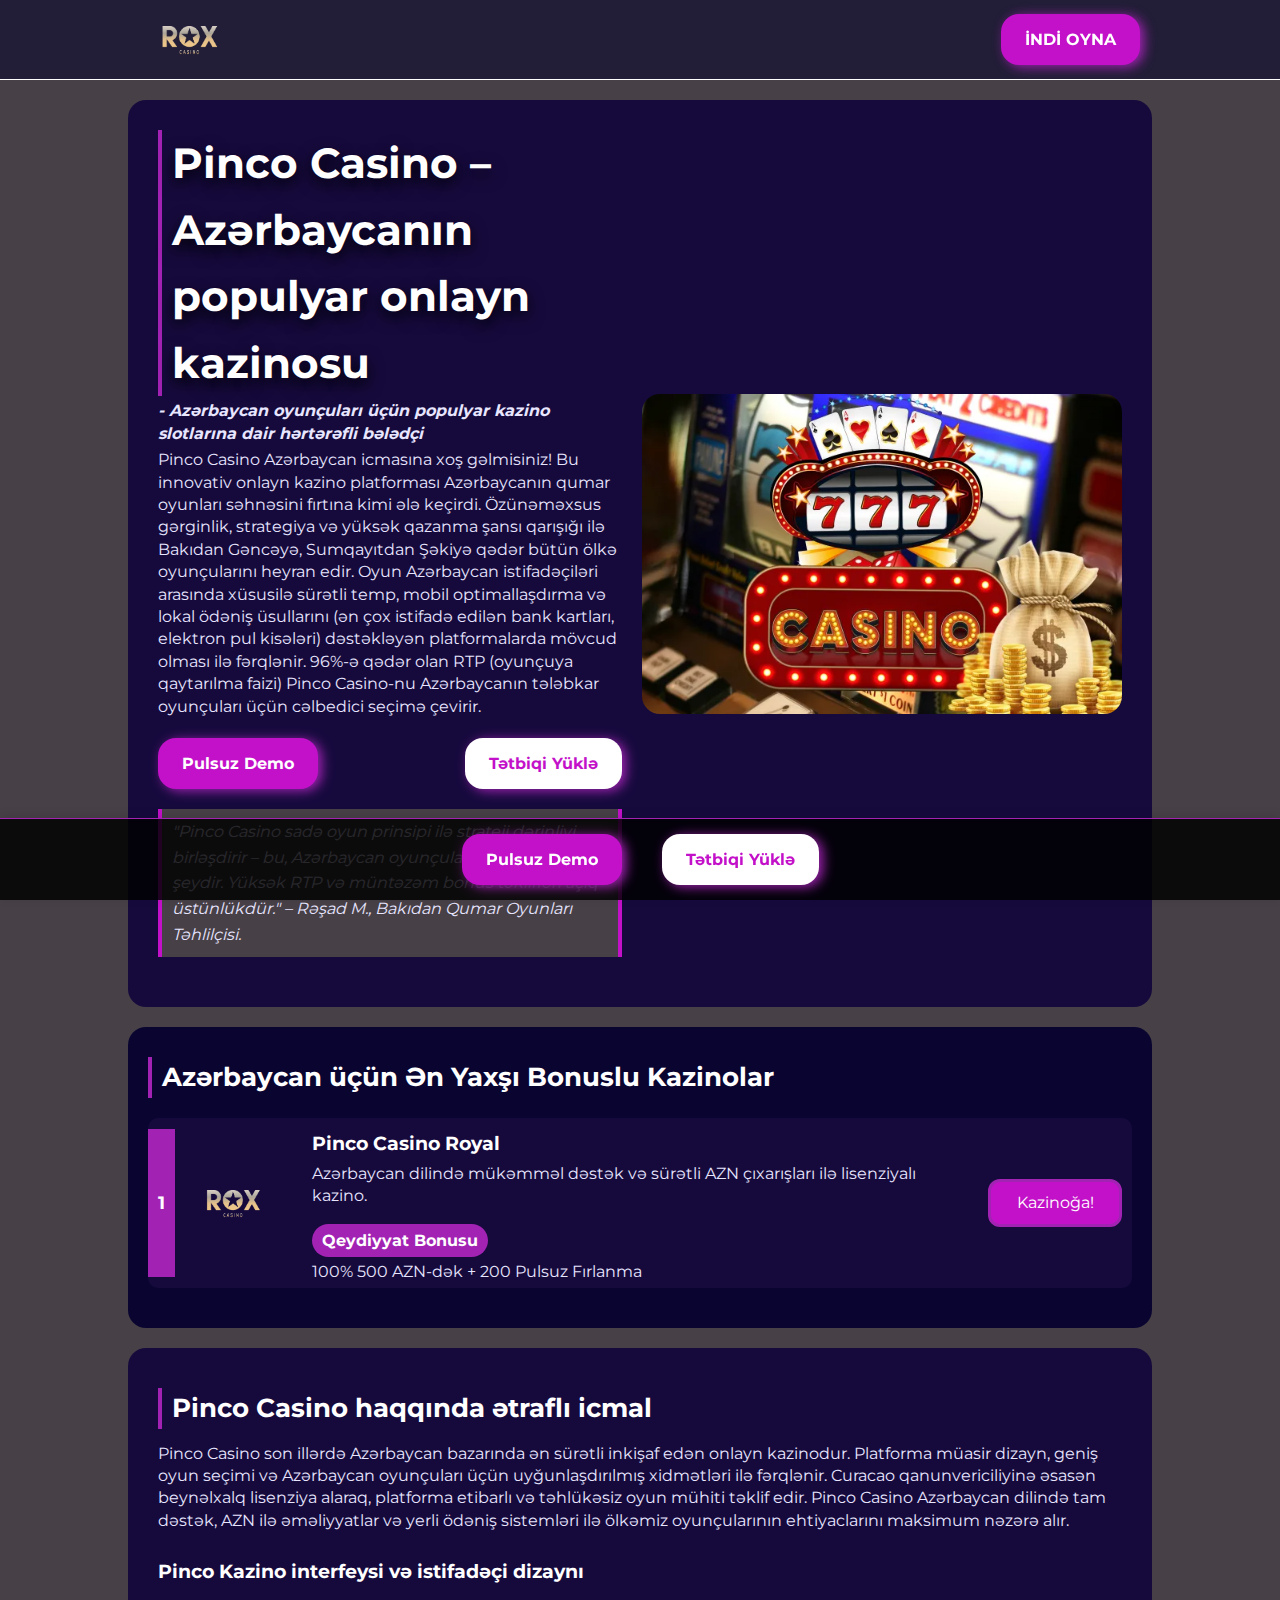
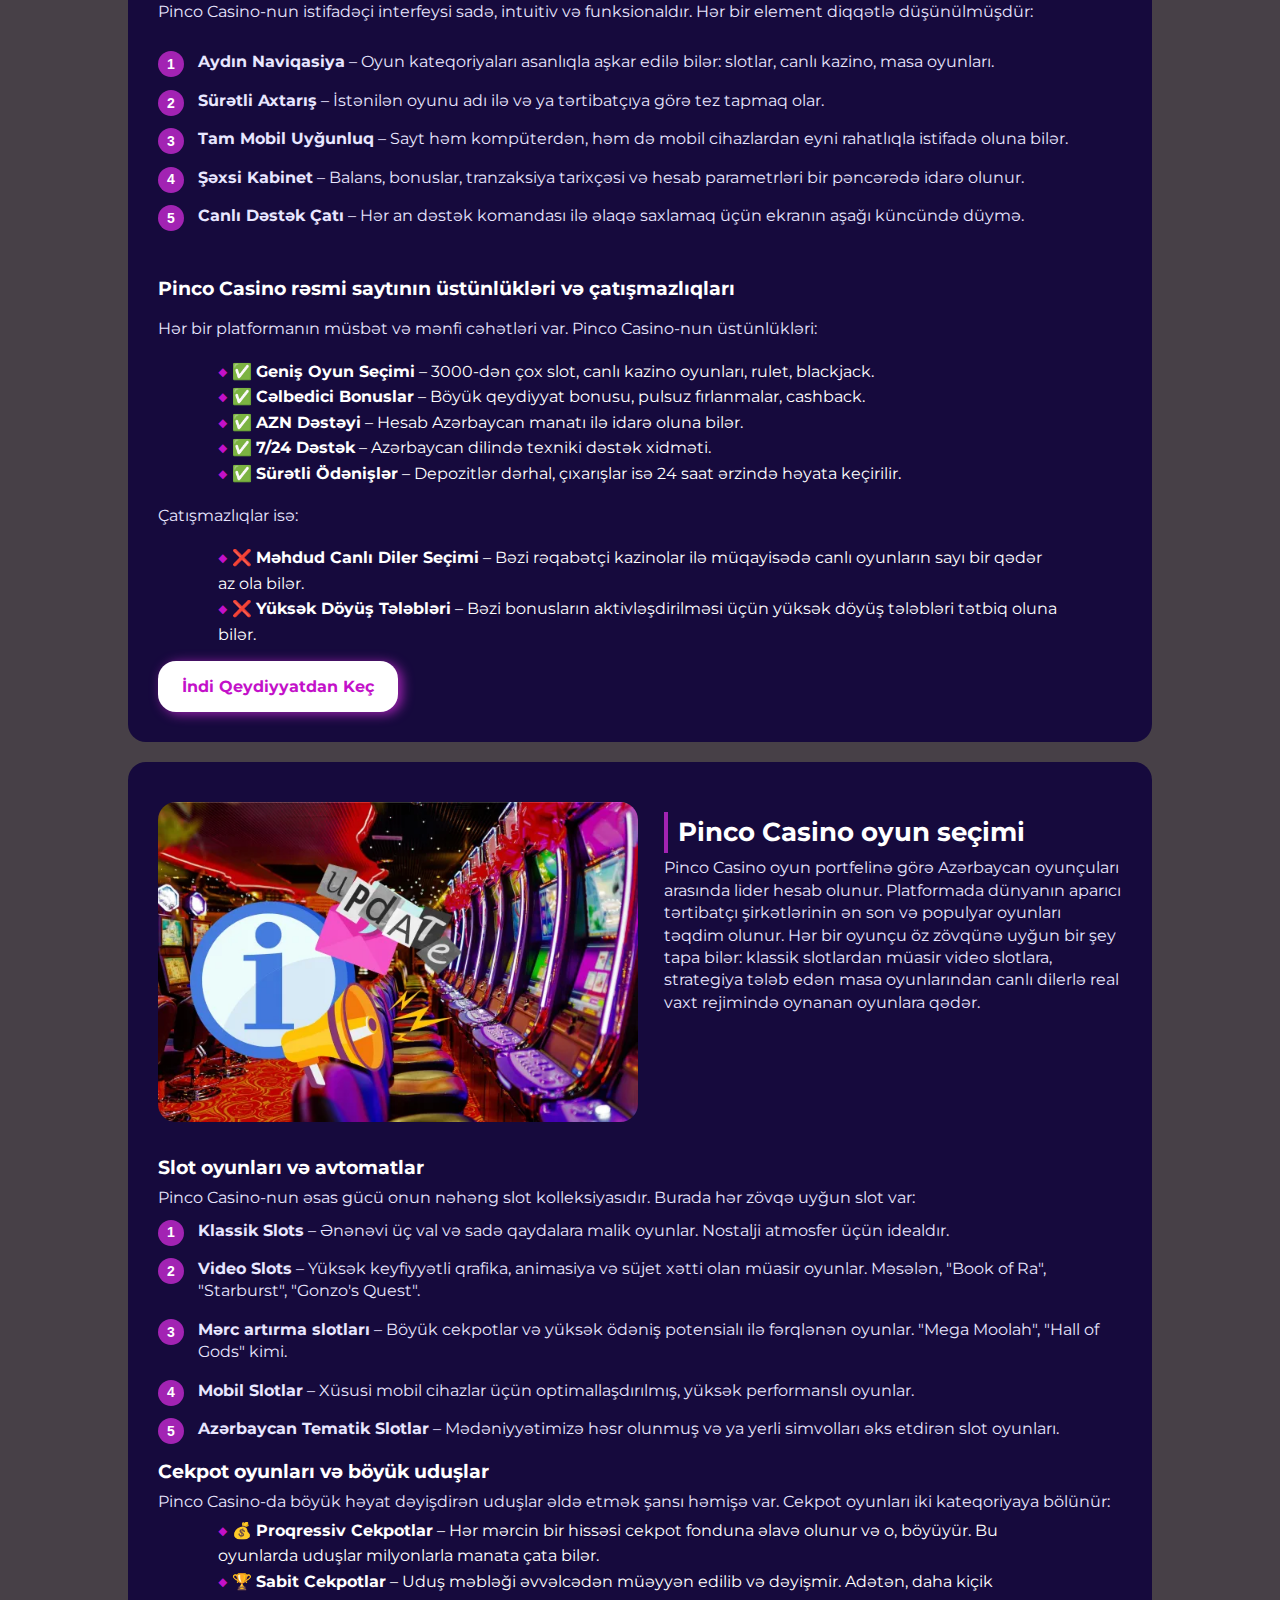
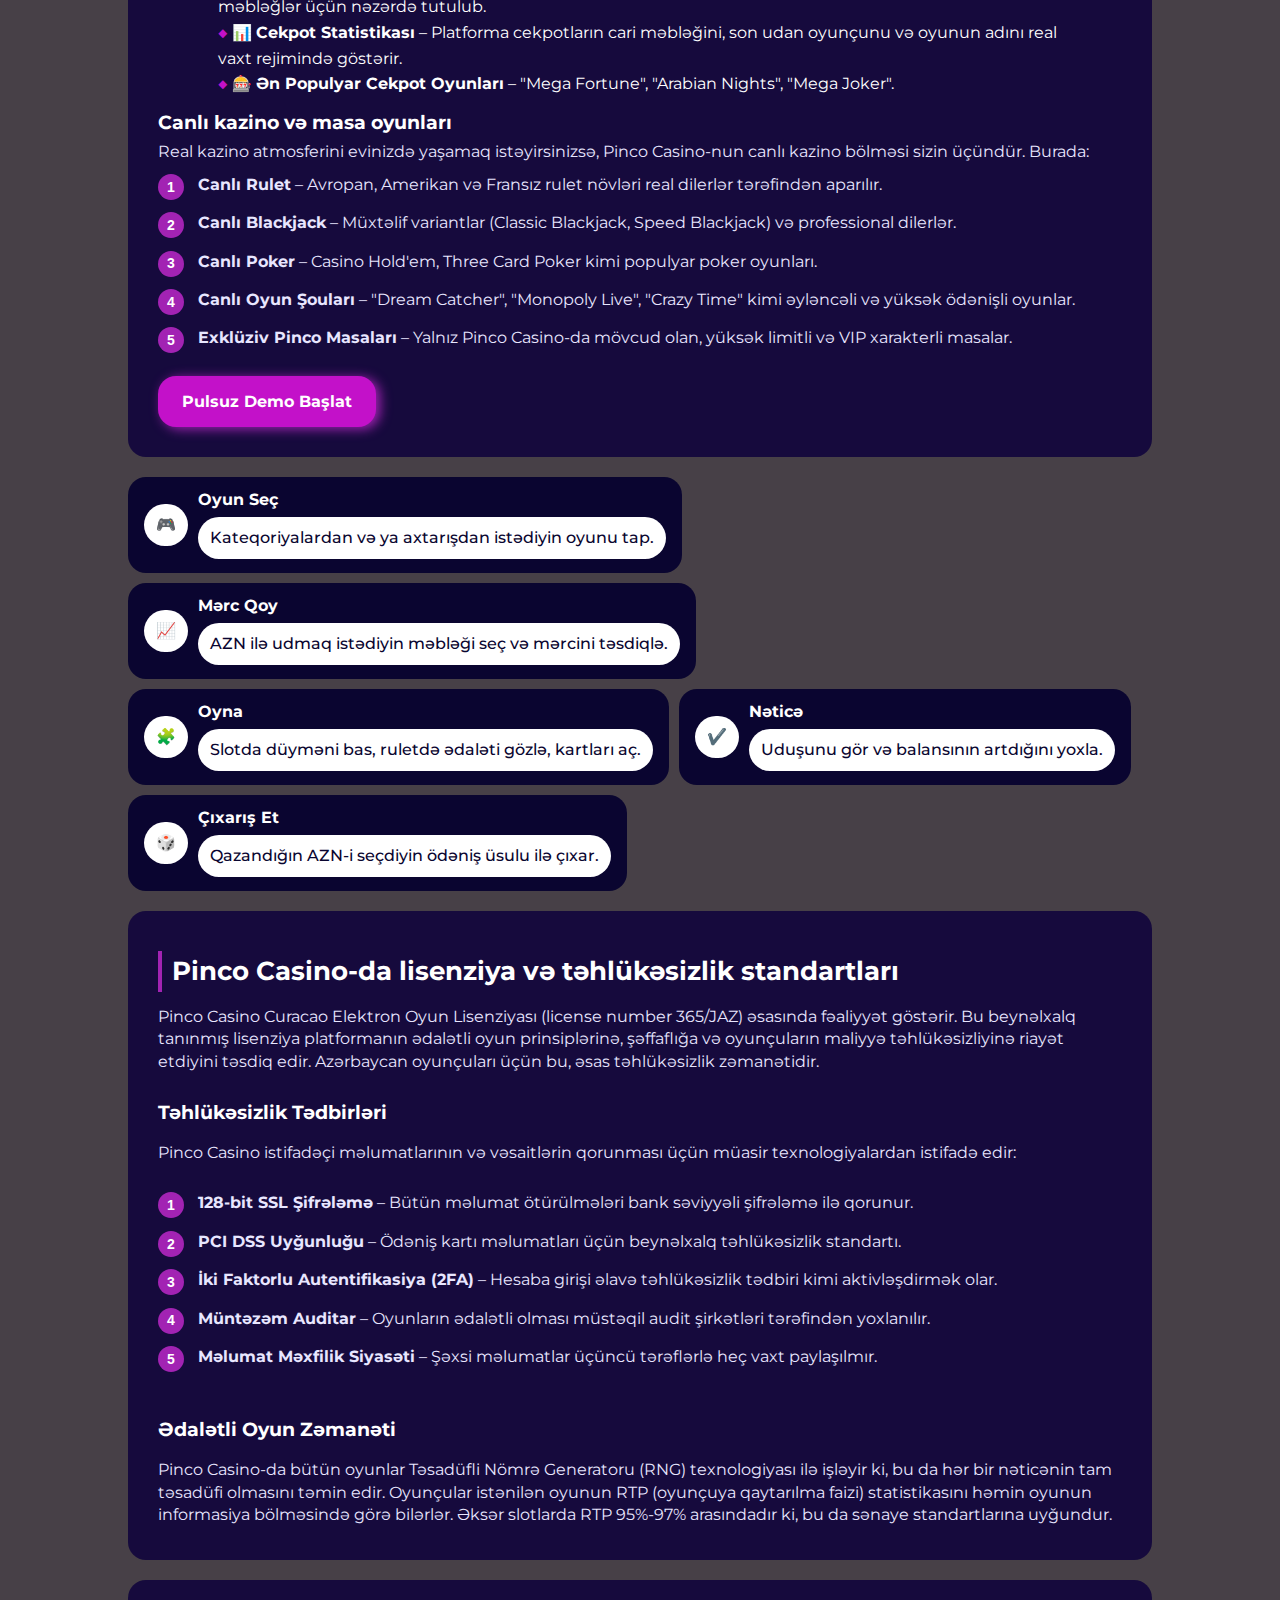
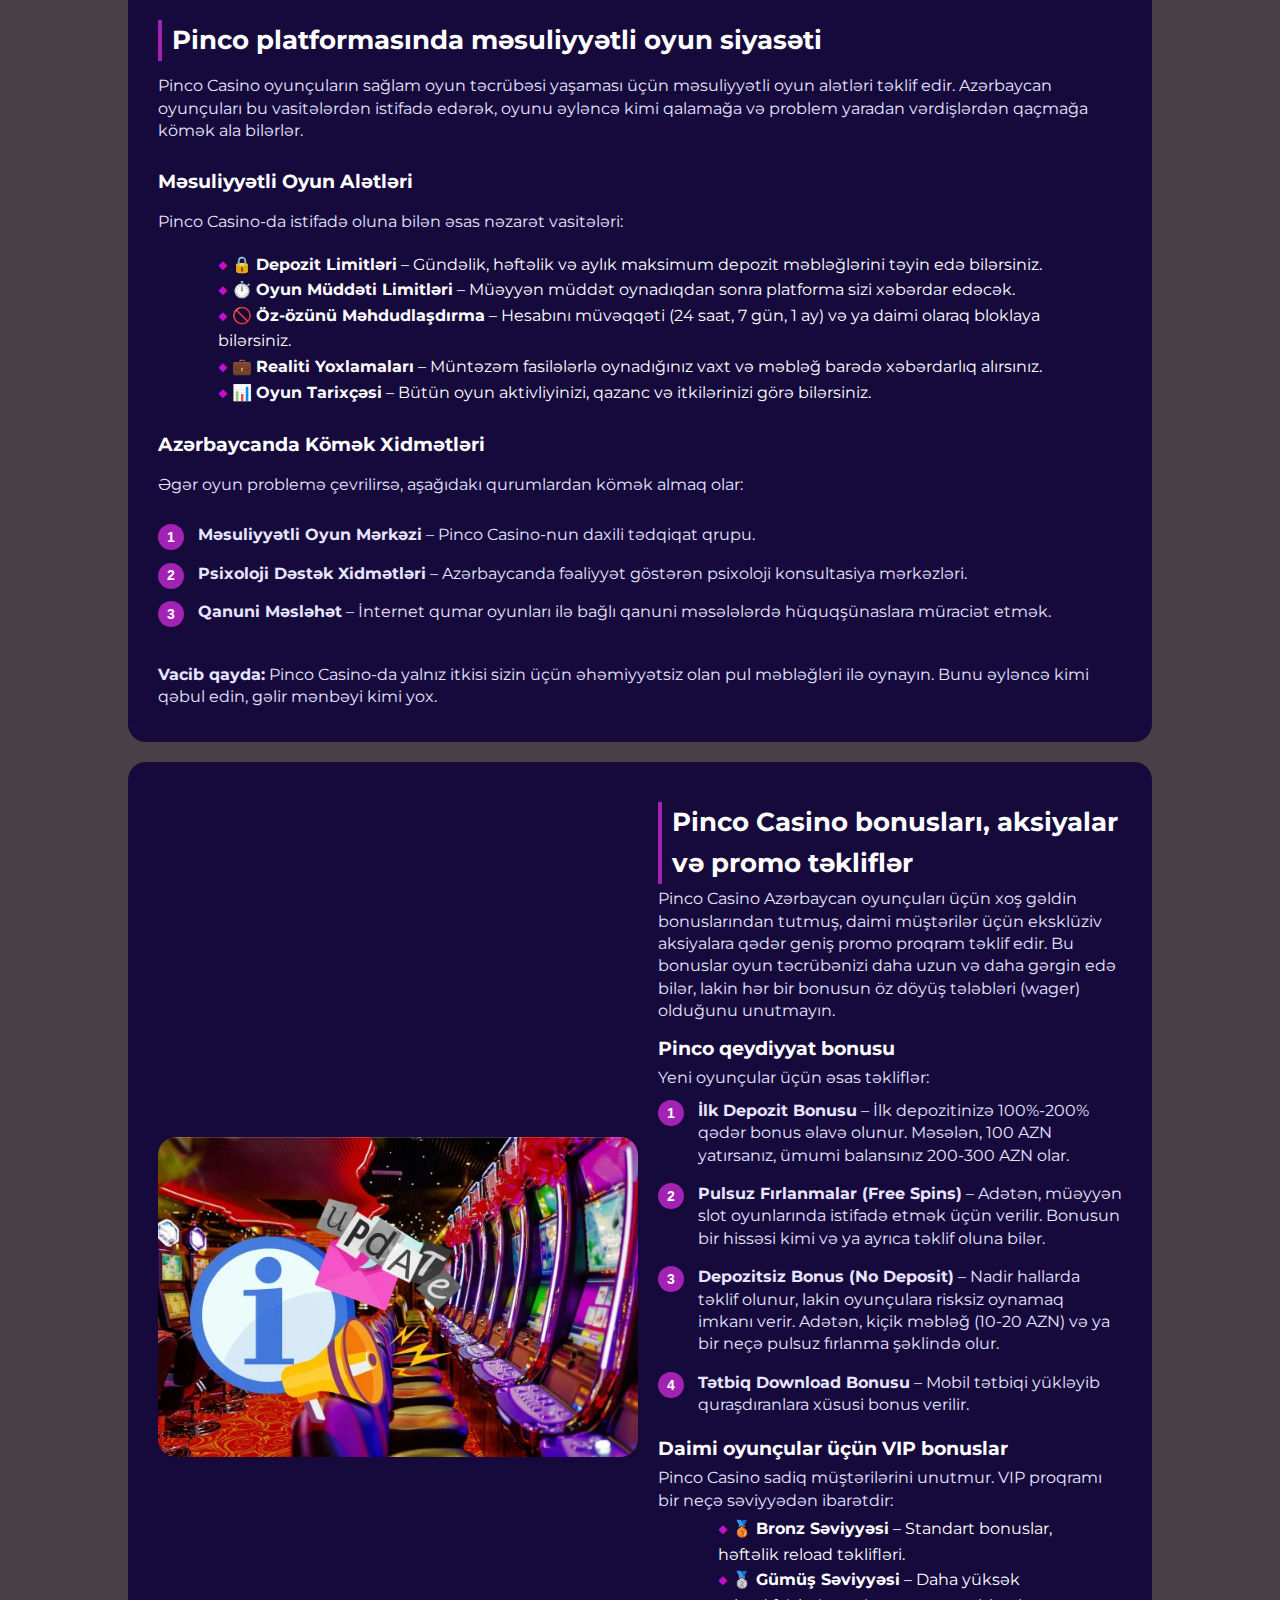
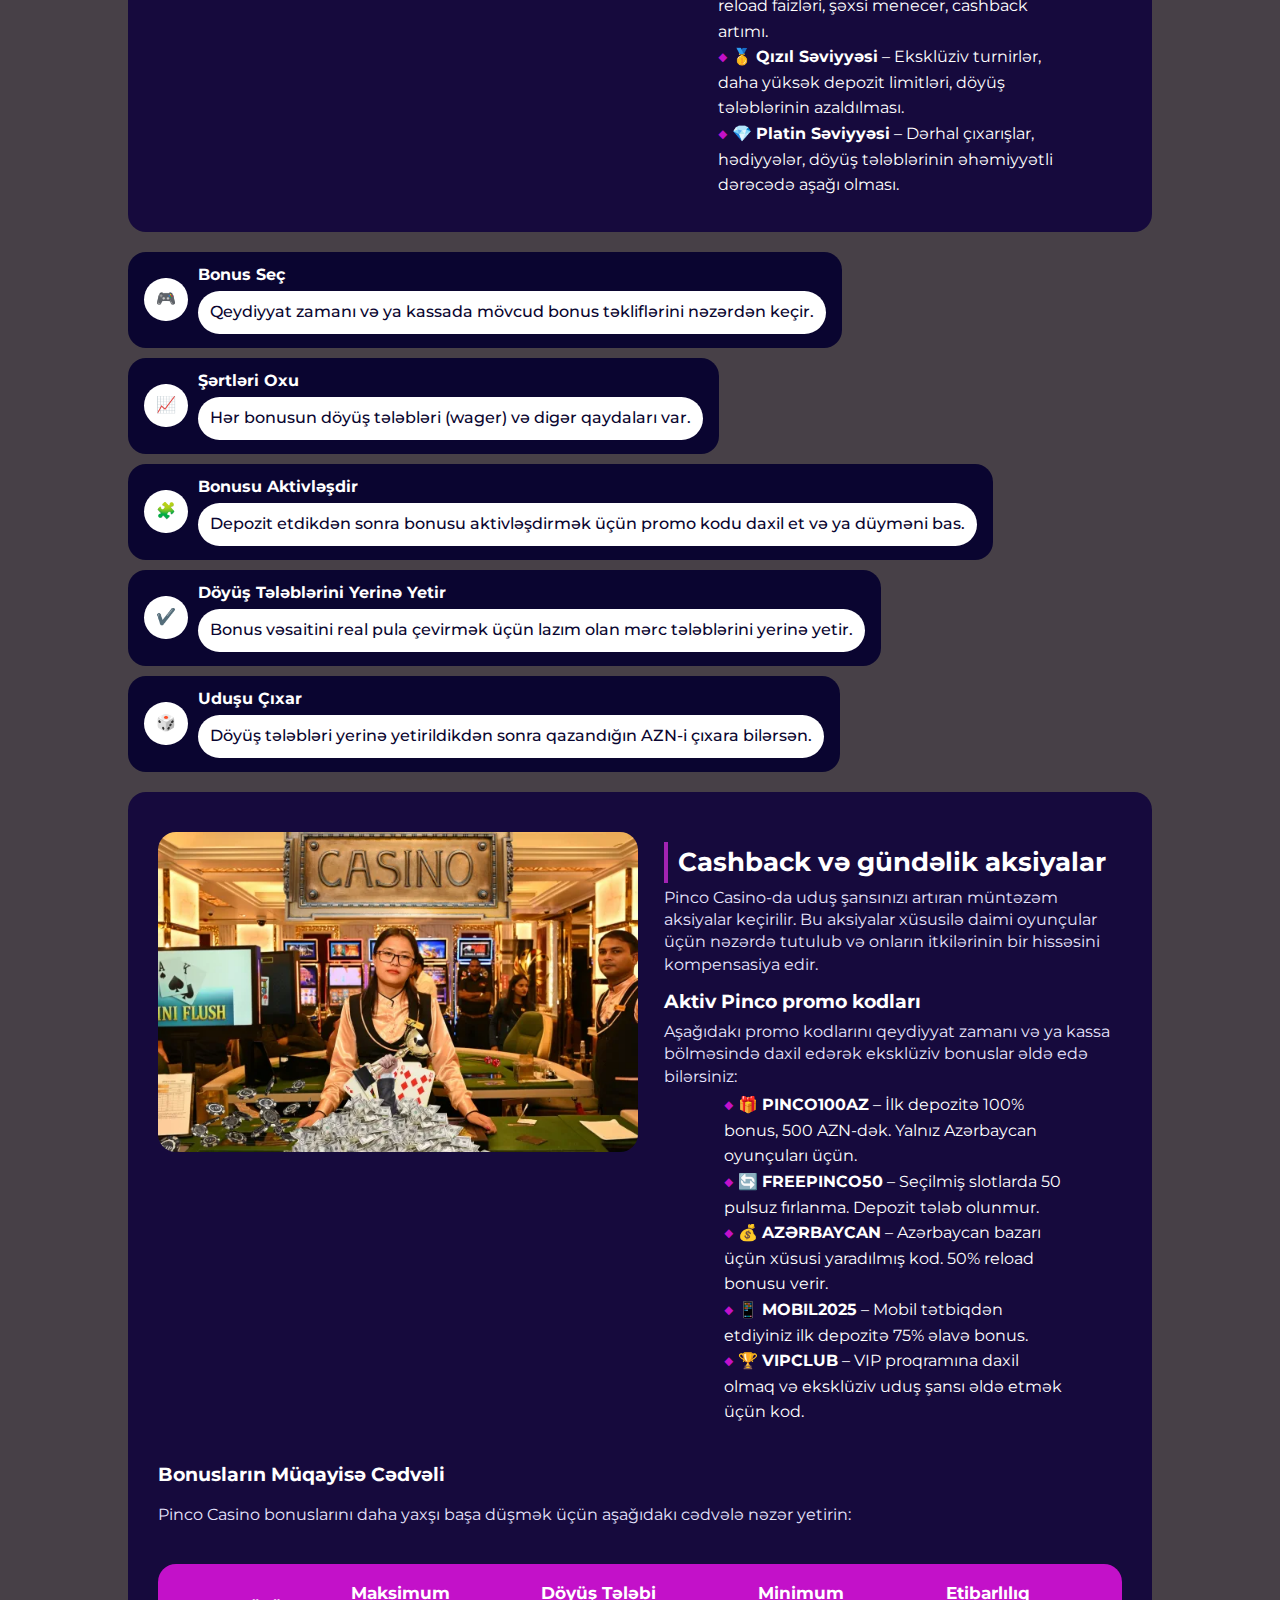
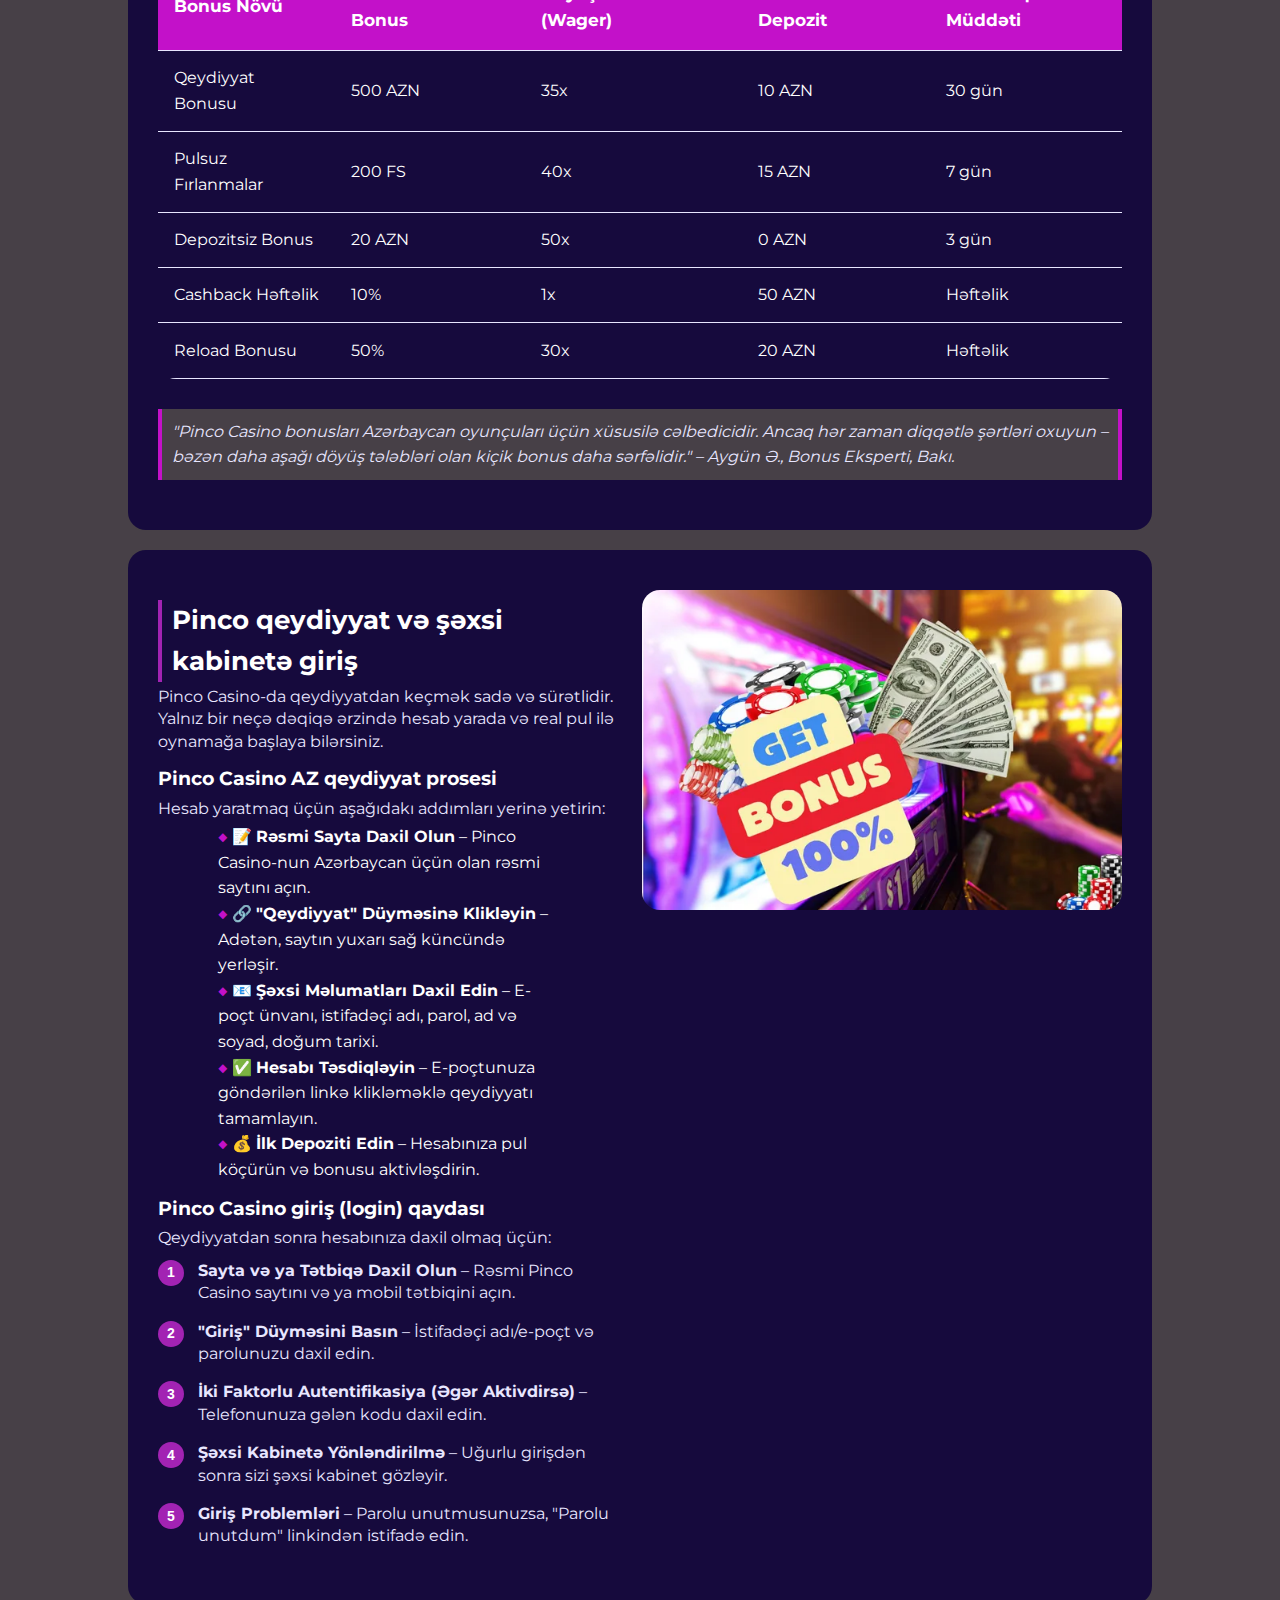
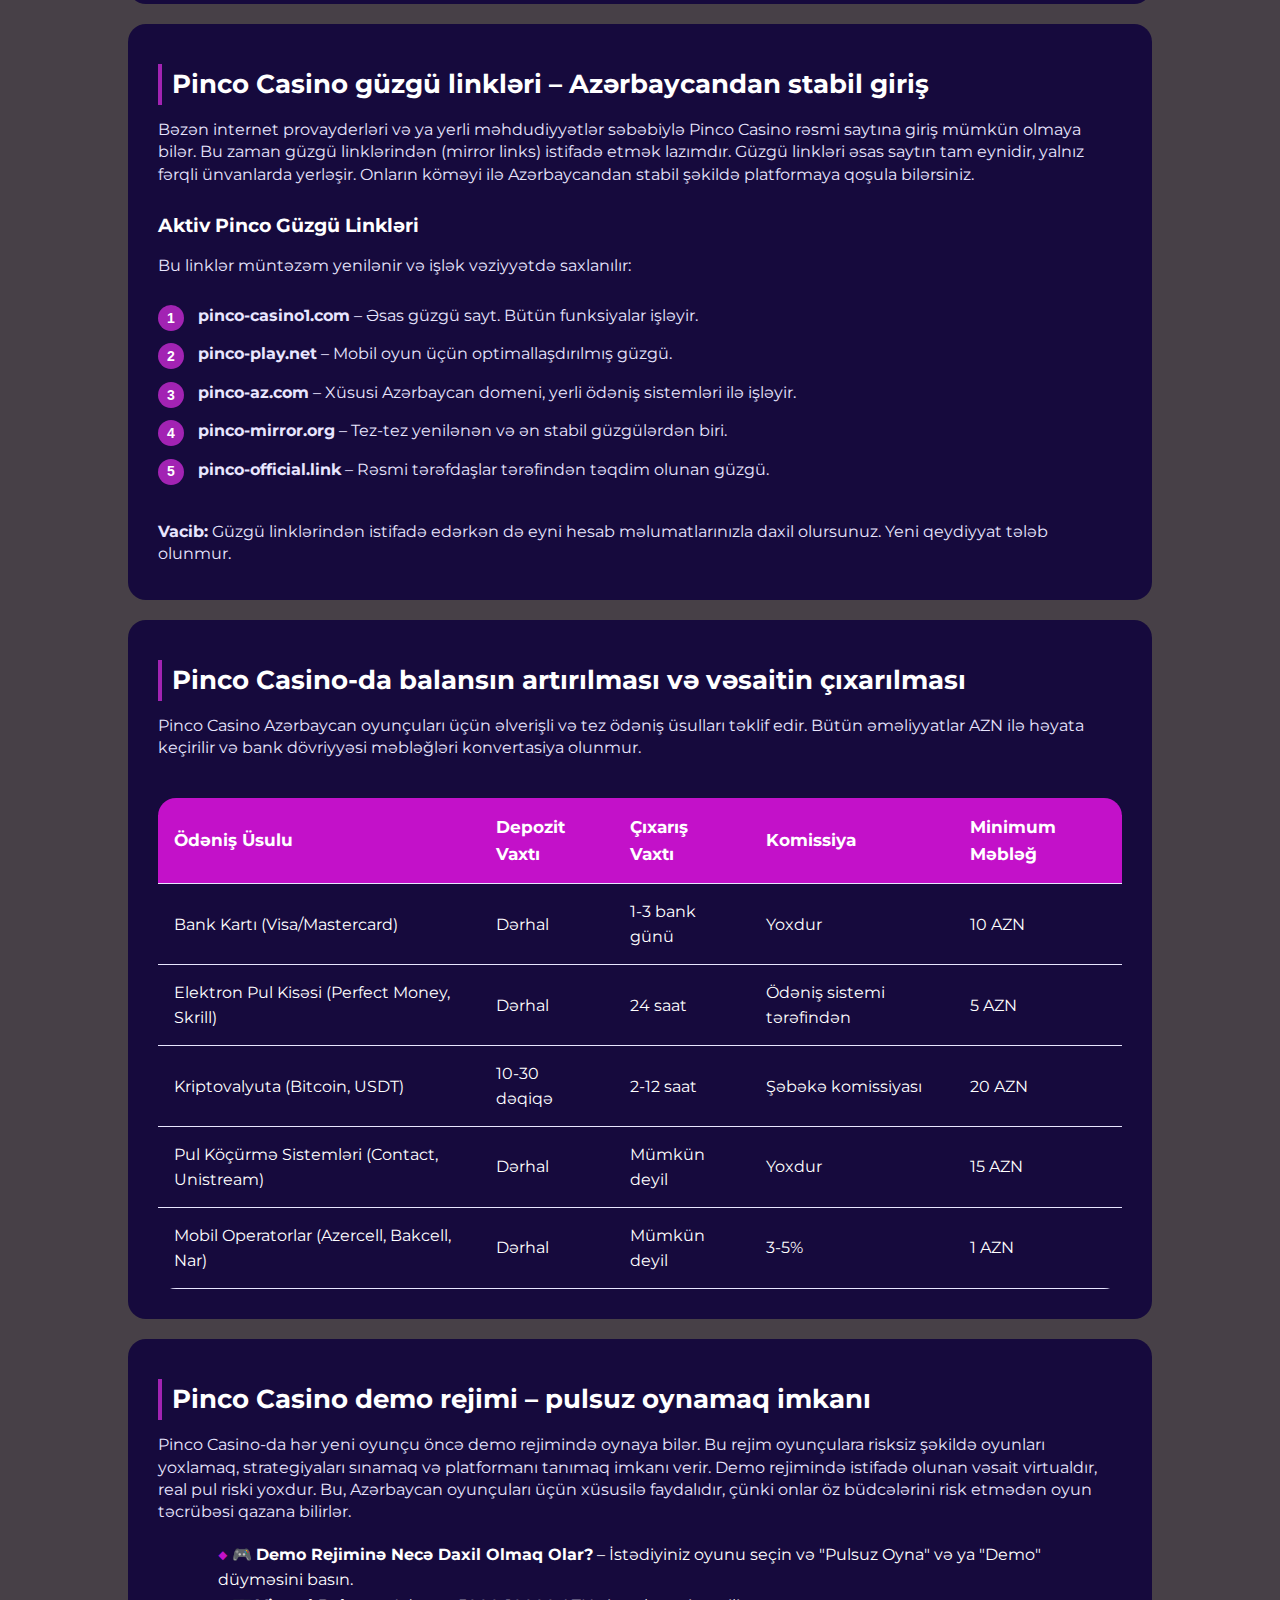
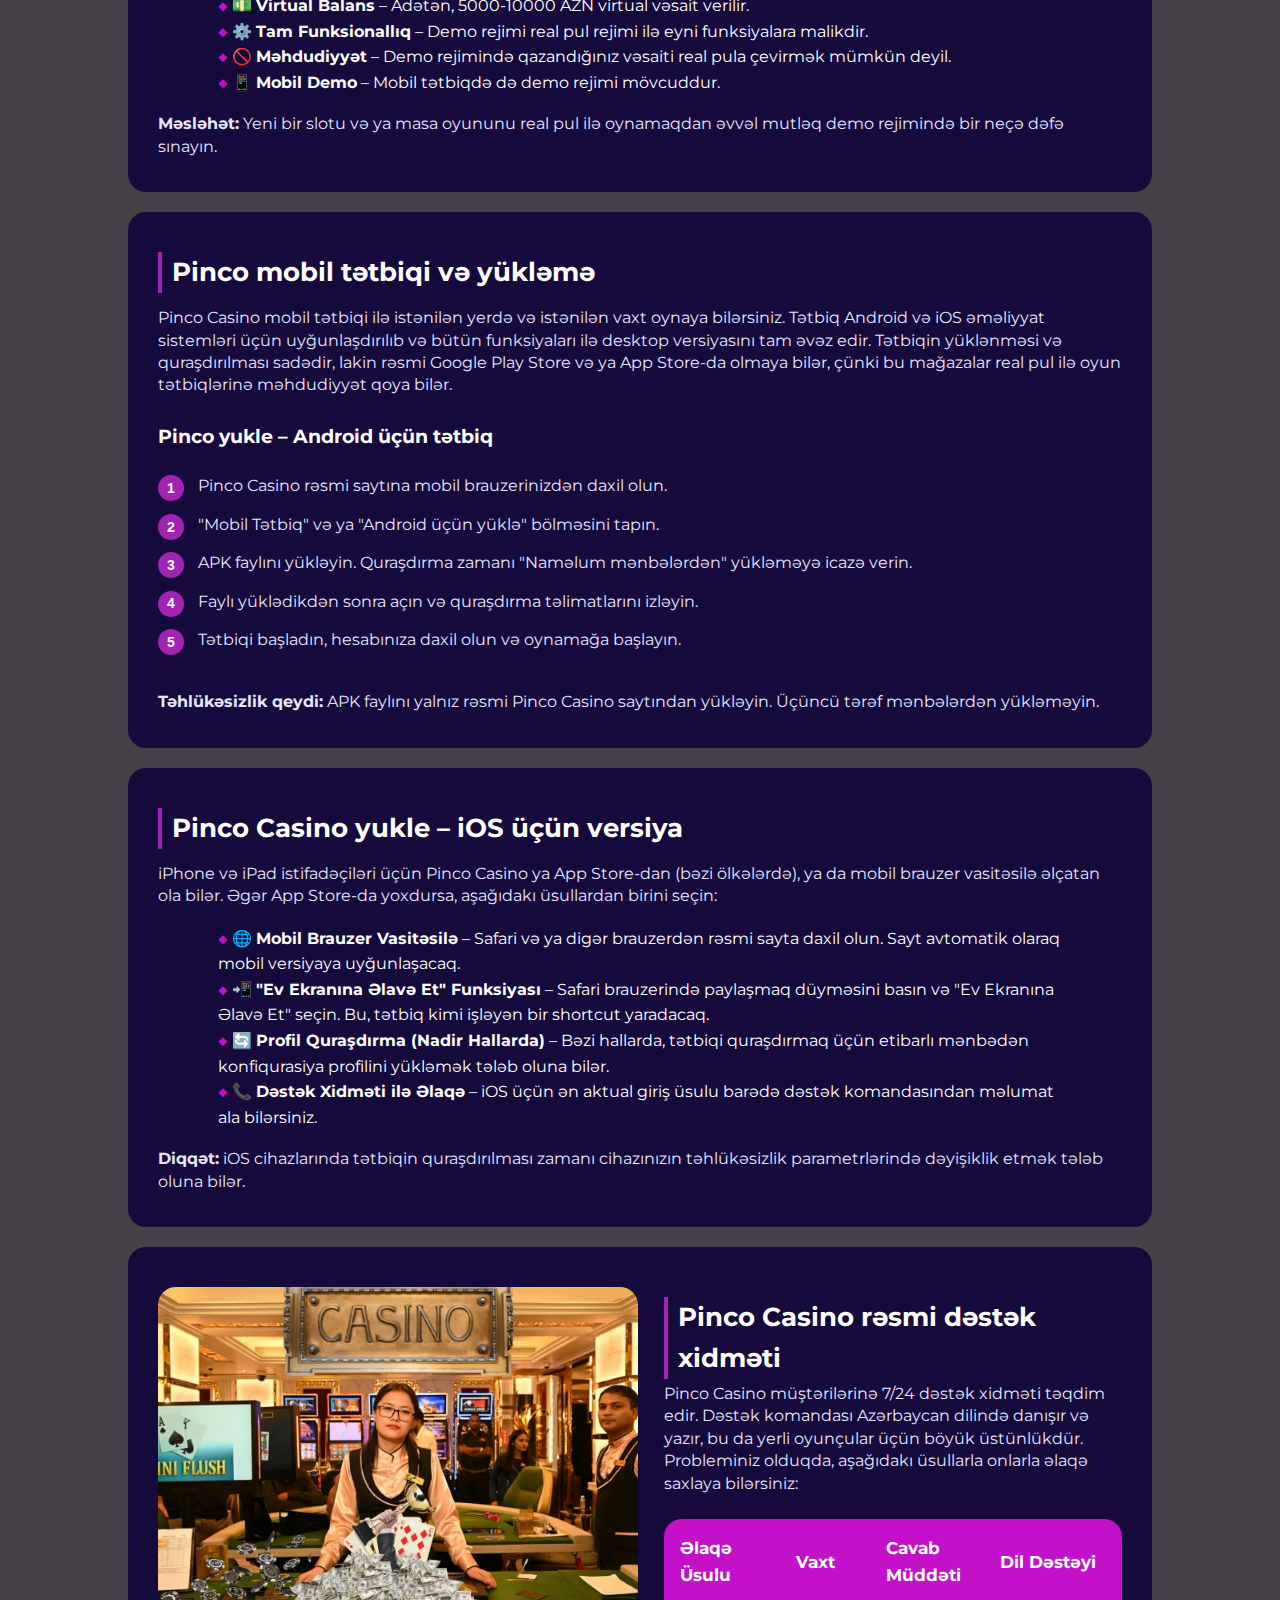
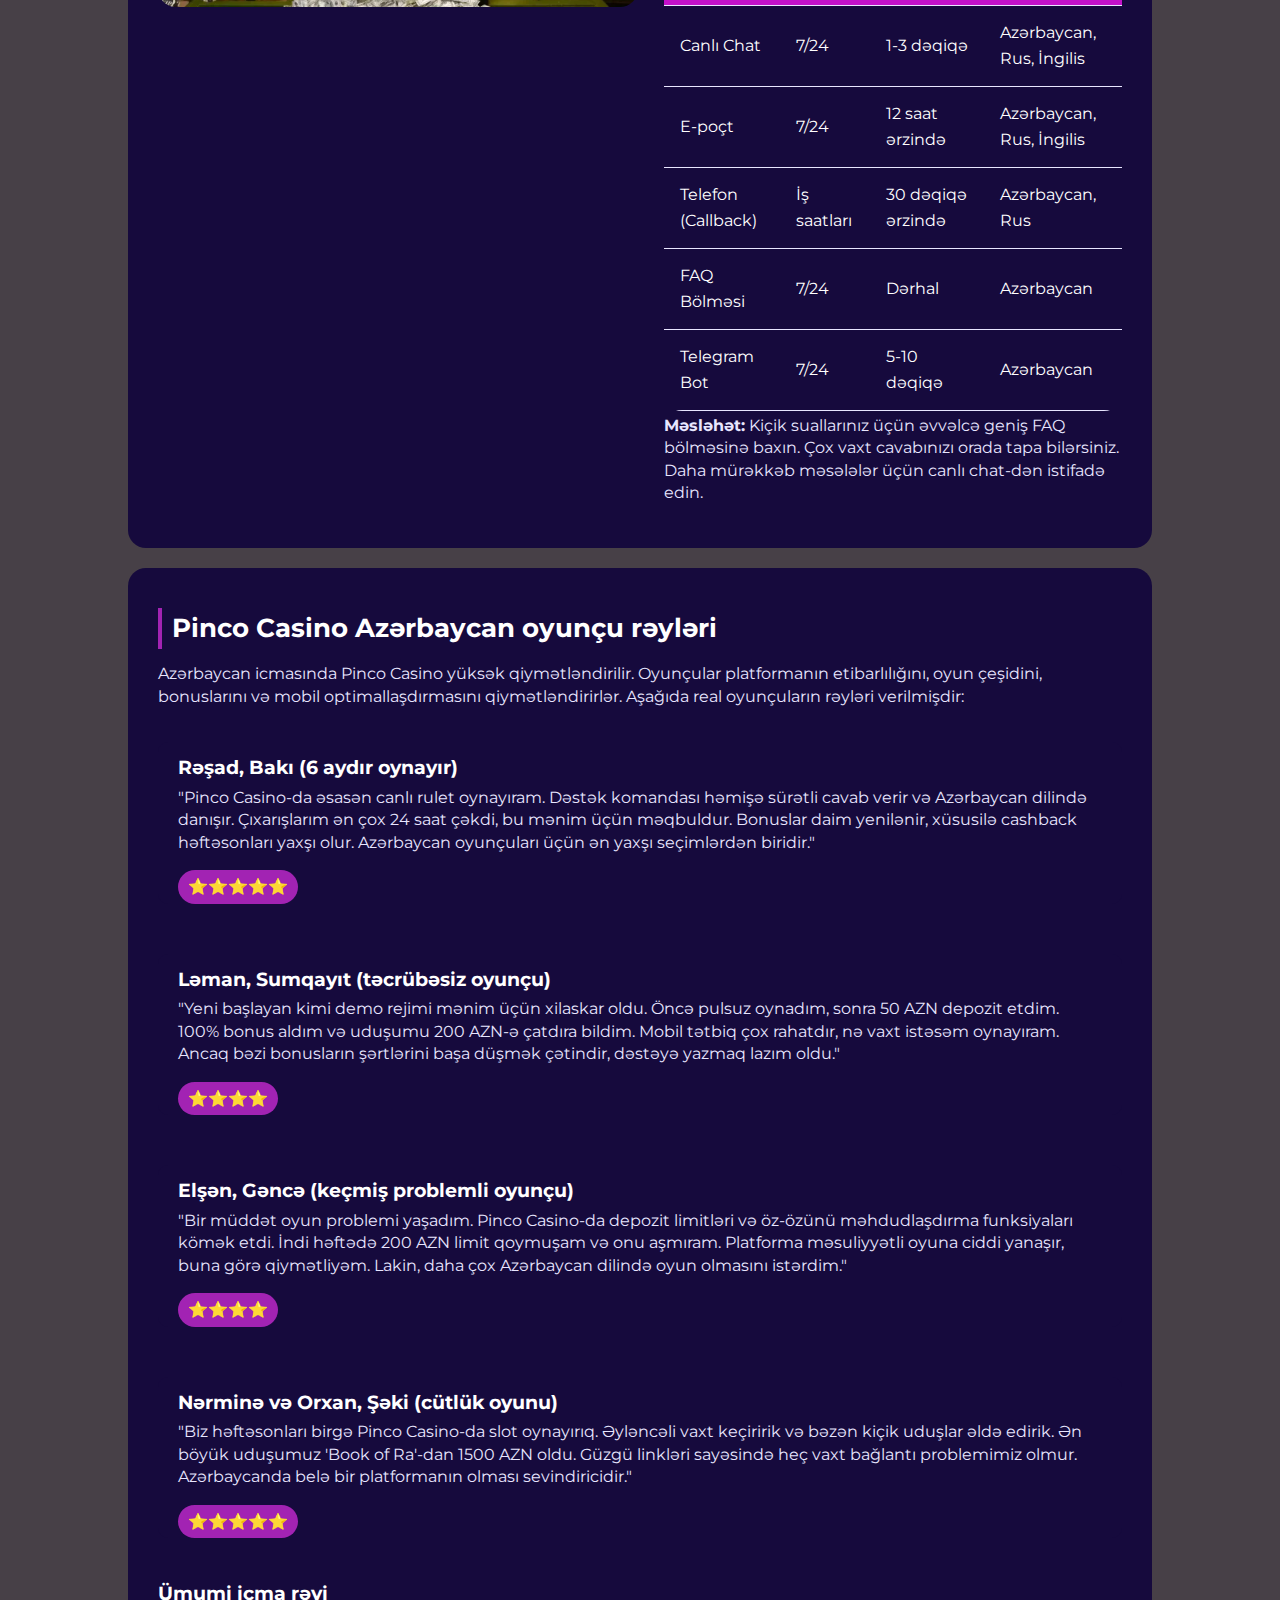
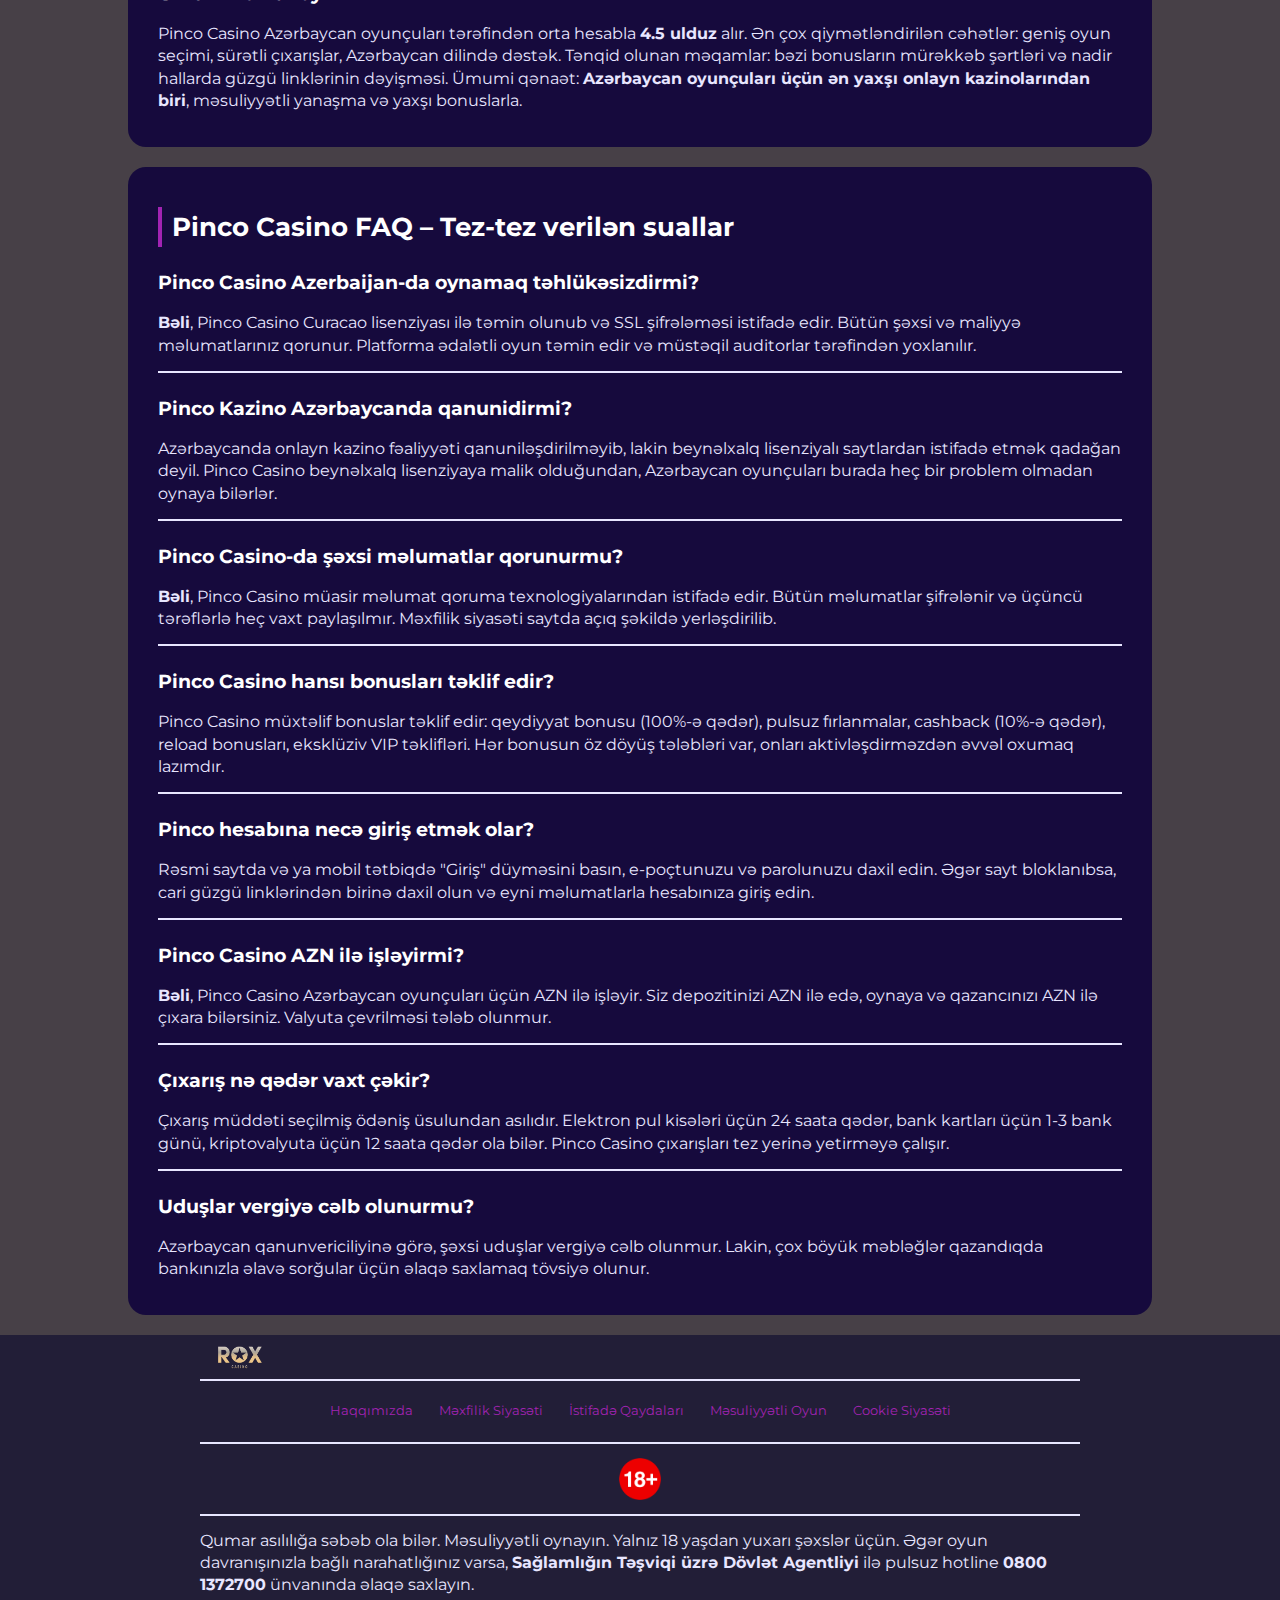
<file: index.html>
<!DOCTYPE html>
<html lang="az">
<head>
    <meta charset="UTF-8">
    <meta name="viewport" content="width=device-width, initial-scale=1.0">
    <link rel="stylesheet" href="style.css">
    <link rel="shortcut icon" href="favicon.ico" type="image/x-icon">
    <title>Pinco Casino Azərbaycan – Rəsmi Sayt, Qeydiyyat və Giriş</title>
    <meta name="description" content="Pinco Casino AZ – etibarlı onlayn kazino platforması. Pinco qeydiyyat, giriş, aktual güzgülər, bonuslar və mobil tətbiqi yüklə. İndi Pinco Azerbaycan-da oynamağa başla!">
    <meta name="googlebot" content="index,follow,noarchive">

<link rel="alternate" hreflang="az-AZ" href="https://zuka-catering.com/az-az/">
<link rel="alternate" hreflang="x-default" href="https://zuka-catering.com/">
<link rel="canonical" href="https://zuka-catering.com/az-az/">

    <meta property="og:type" content="website" />
    <meta property="og:title" content="Pinco Casino Azərbaycan – Rəsmi Sayt, Qeydiyyat və Giriş" />
    <meta property="og:description" content="Pinco Casino AZ – etibarlı onlayn kazino platforması. Pinco qeydiyyat, giriş, aktual güzgülər, bonuslar və mobil tətbiqi yüklə. İndi Pinco Azerbaycan-da oynamağa başla!" />
    <meta property="og:url" content="https://zuka-catering.com/" />
    <meta property="og:site_name" content="Pinco Casino Azərbaycan" />
    <meta property="og:image" content="https://zuka-catering.com/img/1.webp" />
    <meta property="og:locale" content="az_AZ" />

    <meta name="twitter:card" content="summary_large_image" />
    <meta name="twitter:title" content="Pinco Casino Azərbaycan – Rəsmi Sayt, Qeydiyyat və Giriş" />
    <meta name="twitter:description" content="Pinco Casino AZ – etibarlı onlayn kazino platforması. Pinco qeydiyyat, giriş, aktual güzgülər, bonuslar və mobil tətbiqi yüklə. İndi Pinco Azerbaycan-da oynamağa başla!" />
    <meta name="twitter:image" content="https://zuka-catering.com/img/1.webp" />
    
    <script type="application/ld+json">
        {
            "@context": "https://schema.org",
            "@type": "Article",
            "headline": "Pinco Casino Azərbaycan – Rəsmi Sayt, Qeydiyyat və Giriş",
            "description": "Pinco Casino AZ – etibarlı onlayn kazino platforması. Pinco qeydiyyat, giriş, aktual güzgülər, bonuslar və mobil tətbiqi yüklə. İndi Pinco Azerbaycan-da oynamağa başla!",
            "mainEntityOfPage": {
                "@type": "WebPage",
                "@id": "https://zuka-catering.com/"
            },
            "author": {
                "@type": "Person",
                "name": "Azərbaycan Qumar Oyunları Ekspertləri",
                "url": "https://zuka-catering.com/"
            },
            "publisher": {
                "@type": "Organization",
                "name": "Pinco Casino Azərbaycan",
                "logo": {
                    "@type": "ImageObject",
                    "url": "https://zuka-catering.com/img/logo.webp"
                }
            },
            "datePublished": "2025-12-15",
            "dateModified": "2025-12-15"
        }
    </script>

    <script type="application/ld+json">
        {
            "@context": "https://schema.org",
            "@type": "WebSite",
            "url": "https://zuka-catering.com/",
            "name": "Pinco Casino Azərbaycan",
            "description": "Azərbaycan üçün aparıcı Pinco Casino platforması – oyun məlumatları, bonuslar və etibarlı kazinolar.",
            "inLanguage": "az-AZ"
        }
    </script>

    <script type="application/ld+json">
        {
            "@context": "https://schema.org",
            "@type": "BreadcrumbList",
            "itemListElement": [{
                    "@type": "ListItem",
                    "position": 1,
                    "name": "Əsas Səhifə",
                    "item": "https://zuka-catering.com/"
                },
                {
                    "@type": "ListItem",
                    "position": 2,
                    "name": "Pinco Casino Azərbaycan",
                    "item": "https://zuka-catering.com/"
                }
            ]
        }
    </script>

    <script type="application/ld+json">
        {
          "@context": "https://schema.org",
          "@type": "FAQPage",
          "mainEntity": [
            {
              "@type": "Question",
              "name": "Pinco Casino Azerbaijan-da oynamaq təhlükəsizdirmi?",
              "acceptedAnswer": {
                "@type": "Answer",
                "text": "Bəli, Pinco Casino Curacao lisenziyası altında fəaliyyət göstərir və SSL şifrələməsindən istifadə edir. Platforma ədalətli oyun təmin edir və istifadəçi məlumatlarını qoruyur. Azərbaycandan olan oyunçular üçün bu, etibarlı seçimdir."
              }
            },
            {
              "@type": "Question",
              "name": "Pinco Kazino Azərbaycanda qanunidirmi?",
              "acceptedAnswer": {
                "@type": "Answer",
                "text": "Azərbaycanda onlayn kazino fəaliyyəti qanuniləşdirilməyib, lakin beynəlxalq lisenziyalı platformalardan istifadə etmək qadağan deyil. Pinco Casino beynəlxalq lisenziyaya malik olduğundan, Azərbaycan oyunçuları burada problem yaşamadan oynaya bilərlər."
              }
            },
            {
              "@type": "Question",
              "name": "Pinco Casino-da şəxsi məlumatlar qorunurmu?",
              "acceptedAnswer": {
                "@type": "Answer",
                "text": "Bəli, Pinco Casino müasir məlumat qoruma texnologiyalarından istifadə edir. Bütün şəxsi məlumatlar və maliyyə əməliyyatları şifrələnir və üçüncü tərəflərlə paylaşılmır."
              }
            },
            {
              "@type": "Question",
              "name": "Pinco Casino hansı bonusları təklif edir?",
              "acceptedAnswer": {
                "@type": "Answer",
                "text": "Pinco Casino zəngin bonus proqramı təklif edir: qeydiyyat bonusu, ilk depozit bonusu 100% qədər, pulsuz fırlanmalar, cashback, həftəlik reload bonusları və eksklüziv VIP təklifləri."
              }
            },
            {
              "@type": "Question",
              "name": "Pinco hesabına necə giriş etmək olar?",
              "acceptedAnswer": {
                "@type": "Answer",
                "text": "Rəsmi saytda və ya mobil tətbiqdə 'Giriş' düyməsini klikləyin, e-poçtunuzu və parolunuzu daxil edin. Əgərsayta giriş probleminiz varsa, aktuual güzgü linklərindən birini istifadə edə bilərsiniz."
              }
            }
          ]
        }
    </script>
</head>
<body>
    <header>
          <div class="logo-container">
        <a href="/play/">
            <img src="./img/logo.webp" alt="Pinco Casino Azərbaycan Loqosu" width="100" height="80">
        </a>
            <a href="/play/" class="btn" rel="nofollow" content="noindex">İNDİ OYNA</a>
    </div>  
    </header>

    <main>

    <div class="banner-bottom">
            <a href="/play/" class="btn" rel="nofollow" content="noindex">Pulsuz Demo</a>
            <a href="/play/" class="btn-white" rel="nofollow" content="noindex">Tətbiqi Yüklə</a>
    </div>

    <div class="container">
        <div>
        <h1>Pinco Casino – Azərbaycanın populyar onlayn kazinosu</h1>
        <p>
           <b><i>- Azərbaycan oyunçuları üçün populyar kazino slotlarına dair hərtərəfli bələdçi</i> </b>
        </p>
        <p>
            Pinco Casino Azərbaycan icmasına xoş gəlmisiniz! Bu innovativ onlayn kazino platforması Azərbaycanın qumar oyunları səhnəsini fırtına kimi ələ keçirdi. Özünəməxsus gərginlik, strategiya və yüksək qazanma şansı qarışığı ilə Bakıdan Gəncəyə, Sumqayıtdan Şəkiyə qədər bütün ölkə oyunçularını heyran edir. Oyun Azərbaycan istifadəçiləri arasında xüsusilə sürətli temp, mobil optimallaşdırma və lokal ödəniş üsullarını (ən çox istifadə edilən bank kartları, elektron pul kisələri) dəstəkləyən platformalarda mövcud olması ilə fərqlənir. 96%-ə qədər olan RTP (oyunçuya qaytarılma faizi) Pinco Casino-nu Azərbaycanın tələbkar oyunçuları üçün cəlbedici seçimə çevirir.
        </p>
        <div class="btn-container">
            <a href="/play/" class="btn" rel="nofollow" content="noindex">Pulsuz Demo</a>
            <a href="/play/" class="btn-white" rel="nofollow" content="noindex">Tətbiqi Yüklə</a>
        </div>

        <blockquote>
            "Pinco Casino sadə oyun prinsipi ilə strateji dərinliyi birləşdirir – bu, Azərbaycan oyunçularının axtardığı şeydir. Yüksək RTP və müntəzəm bonus təklifləri açıq üstünlükdür." – Rəşad M., Bakıdan Qumar Oyunları Təhlilçisi.
        </blockquote>
        </div>
        <img src="./img/1.webp" alt="Pinco Casino Oyun İnterfeysi Azərbaycan" width="600" height="400">
    </div>

    <div class="casino-vitrina">
    <h2>
        Azərbaycan üçün Ən Yaxşı Bonuslu Kazinolar
    </h2>
            <div class="casino-card">
                <div class="casino-rank">1</div>
                <a href="/play/" class="casino-left" rel="nofollow" content="noindex">
                    <img src="./img/logo.webp" alt="Premium Kazino Azərbaycan" class="casino-logo" width="100" height="50"/>
                </a>
                <div class="casino-center">
                    <div class="casino-code">
                        <a href="/play/" rel="nofollow" content="noindex"><h3>Pinco Casino Royal</h3></a>
                        <p>Azərbaycan dilində mükəmməl dəstək və sürətli AZN çıxarışları ilə lisenziyalı kazino.</p>
                        
                        <div class="casino-rating"><span class="star">Qeydiyyat Bonusu</span></div>
                        <p class="casino-bonus">100% 500 AZN-dək + 200 Pulsuz Fırlanma</p>
                    </div>
                </div>
                <div class="casino-actions">
                    <a href="/play/" class="btn-red-bonus" rel="nofollow" content="noindex">Kazinoğa!</a>
                </div>
            </div>


    </div>




        <div class="container-long">
    <h2>Pinco Casino haqqında ətraflı icmal</h2>
    <p>
        Pinco Casino son illərdə Azərbaycan bazarında ən sürətli inkişaf edən onlayn kazinodur. Platforma müasir dizayn, geniş oyun seçimi və Azərbaycan oyunçuları üçün uyğunlaşdırılmış xidmətləri ilə fərqlənir. Curacao qanunvericiliyinə əsasən beynəlxalq lisenziya alaraq, platforma etibarlı və təhlükəsiz oyun mühiti təklif edir. Pinco Casino Azərbaycan dilində tam dəstək, AZN ilə əməliyyatlar və yerli ödəniş sistemləri ilə ölkəmiz oyunçularının ehtiyaclarını maksimum nəzərə alır.
    </p>
    
    <h3>Pinco Kazino interfeysi və istifadəçi dizaynı</h3>
    <p>Pinco Casino-nun istifadəçi interfeysi sadə, intuitiv və funksionaldır. Hər bir element diqqətlə düşünülmüşdür:</p>
    <ol class="pink-circle-list">
        <li><p><strong>Aydın Naviqasiya</strong> – Oyun kateqoriyaları asanlıqla aşkar edilə bilər: slotlar, canlı kazino, masa oyunları.</p></li>
        <li><p><strong>Sürətli Axtarış</strong> – İstənilən oyunu adı ilə və ya tərtibatçıya görə tez tapmaq olar.</p></li>
        <li><p><strong>Tam Mobil Uyğunluq</strong> – Sayt həm kompüterdən, həm də mobil cihazlardan eyni rahatlıqla istifadə oluna bilər.</p></li>
        <li><p><strong>Şəxsi Kabinet</strong> – Balans, bonuslar, tranzaksiya tarixçəsi və hesab parametrləri bir pəncərədə idarə olunur.</p></li>
        <li><p><strong>Canlı Dəstək Çatı</strong> – Hər an dəstək komandası ilə əlaqə saxlamaq üçün ekranın aşağı küncündə düymə.</p></li>
    </ol>
    
    <h3>Pinco Casino rəsmi saytının üstünlükləri və çatışmazlıqları</h3>
    <p>Hər bir platformanın müsbət və mənfi cəhətləri var. Pinco Casino-nun üstünlükləri:</p>
    <ul>
        <li>✅ <strong>Geniş Oyun Seçimi</strong> – 3000-dən çox slot, canlı kazino oyunları, rulet, blackjack.</li>
        <li>✅ <strong>Cəlbedici Bonuslar</strong> – Böyük qeydiyyat bonusu, pulsuz fırlanmalar, cashback.</li>
        <li>✅ <strong>AZN Dəstəyi</strong> – Hesab Azərbaycan manatı ilə idarə oluna bilər.</li>
        <li>✅ <strong>7/24 Dəstək</strong> – Azərbaycan dilində texniki dəstək xidməti.</li>
        <li>✅ <strong>Sürətli Ödənişlər</strong> – Depozitlər dərhal, çıxarışlar isə 24 saat ərzində həyata keçirilir.</li>
    </ul>
    <p>Çatışmazlıqlar isə:</p>
    <ul>
        <li>❌ <strong>Məhdud Canlı Diler Seçimi</strong> – Bəzi rəqabətçi kazinolar ilə müqayisədə canlı oyunların sayı bir qədər az ola bilər.</li>
        <li>❌ <strong>Yüksək Döyüş Tələbləri</strong> – Bəzi bonusların aktivləşdirilməsi üçün yüksək döyüş tələbləri tətbiq oluna bilər.</li>
    </ul>
                <a href="/play/" class="btn-white" rel="nofollow" content="noindex">İndi Qeydiyyatdan Keç</a>

</div>



    <div class="container-long">
        <div class="flex-wrapper">
        <img src="./img/2.webp" alt="Pinco Casino Oyun Ekranı" width="600" height="400">
     <div> 
            <h2>Pinco Casino oyun seçimi</h2>
            <p>
                Pinco Casino oyun portfelinə görə Azərbaycan oyunçuları arasında lider hesab olunur. Platformada dünyanın aparıcı tərtibatçı şirkətlərinin ən son və populyar oyunları təqdim olunur. Hər bir oyunçu öz zövqünə uyğun bir şey tapa bilər: klassik slotlardan müasir video slotlara, strategiya tələb edən masa oyunlarından canlı dilerlə real vaxt rejimində oynanan oyunlara qədər.
            </p>
        </div>
        </div>

            <div>   
            <h3>Slot oyunları və avtomatlar</h3>
            <p>Pinco Casino-nun əsas gücü onun nəhəng slot kolleksiyasıdır. Burada hər zövqə uyğun slot var:</p>
            <ol class="pink-circle-list">
                <li><p><strong>Klassik Slots</strong> – Ənənəvi üç val və sadə qaydalara malik oyunlar. Nostalji atmosfer üçün idealdır.</p></li>
                <li><p><strong>Video Slots</strong> – Yüksək keyfiyyətli qrafika, animasiya və süjet xətti olan müasir oyunlar. Məsələn, "Book of Ra", "Starburst", "Gonzo's Quest".</p></li>
                <li><p><strong>Mərc artırma slotları</strong> – Böyük cekpotlar və yüksək ödəniş potensialı ilə fərqlənən oyunlar. "Mega Moolah", "Hall of Gods" kimi.</p></li>
                <li><p><strong>Mobil Slotlar</strong> – Xüsusi mobil cihazlar üçün optimallaşdırılmış, yüksək performanslı oyunlar.</p></li>
                <li><p><strong>Azərbaycan Tematik Slotlar</strong> – Mədəniyyətimizə həsr olunmuş və ya yerli simvolları əks etdirən slot oyunları.</p></li>
            </ol>
            
            <h3>Cekpot oyunları və böyük uduşlar</h3>
            <p>Pinco Casino-da böyük həyat dəyişdirən uduşlar əldə etmək şansı həmişə var. Cekpot oyunları iki kateqoriyaya bölünür:</p>
            <ul>
                <li>💰 <strong>Proqressiv Cekpotlar</strong> – Hər mərcin bir hissəsi cekpot fonduna əlavə olunur və o, böyüyür. Bu oyunlarda uduşlar milyonlarla manata çata bilər.</li>
                <li>🏆 <strong>Sabit Cekpotlar</strong> – Uduş məbləği əvvəlcədən müəyyən edilib və dəyişmir. Adətən, daha kiçik məbləğlər üçün nəzərdə tutulub.</li>
                <li>📊 <strong>Cekpot Statistikası</strong> – Platforma cekpotların cari məbləğini, son udan oyunçunu və oyunun adını real vaxt rejimində göstərir.</li>
                <li>🎰 <strong>Ən Populyar Cekpot Oyunları</strong> – "Mega Fortune", "Arabian Nights", "Mega Joker".</li>
            </ul>
            
            <h3>Canlı kazino və masa oyunları</h3>
            <p>Real kazino atmosferini evinizdə yaşamaq istəyirsinizsə, Pinco Casino-nun canlı kazino bölməsi sizin üçündür. Burada:</p>
            <ol class="pink-circle-list">
                <li><p><strong>Canlı Rulet</strong> – Avropan, Amerikan və Fransız rulet növləri real dilerlər tərəfindən aparılır.</p></li>
                <li><p><strong>Canlı Blackjack</strong> – Müxtəlif variantlar (Classic Blackjack, Speed Blackjack) və professional dilerlər.</p></li>
                <li><p><strong>Canlı Poker</strong> – Casino Hold'em, Three Card Poker kimi populyar poker oyunları.</p></li>
                <li><p><strong>Canlı Oyun Şouları</strong> – "Dream Catcher", "Monopoly Live", "Crazy Time" kimi əyləncəli və yüksək ödənişli oyunlar.</p></li>
                <li><p><strong>Exklüziv Pinco Masaları</strong> – Yalnız Pinco Casino-da mövcud olan, yüksək limitli və VIP xarakterli masalar.</p></li>
            </ol>
        </div>
            <a href="/play/" class="btn" rel="nofollow" content="noindex">Pulsuz Demo Başlat</a>

    </div>

    <div class="breake">
        <div class="breake-block">
            <p>
                🎮
            </p>
            <div>
               <h4>
                Oyun Seç
               </h4> 
               <p>
                Kateqoriyalardan və ya axtarışdan istədiyin oyunu tap.
               </p>
            </div>

        </div>

        <div class="breake-block">
            <p>
               📈
            </p>
            <div>
               <h4>
                Mərc Qoy
               </h4> 
               <p>
                AZN ilə udmaq istədiyin məbləği seç və mərcini təsdiqlə.
               </p>
            </div>

        </div>


        <div class="breake-block">
            <p>
                🧩
            </p>
            <div>
               <h4>
                Oyna
               </h4> 
               <p>
                Slotda düyməni bas, ruletdə ədaləti gözlə, kartları aç.
               </p>
            </div>

        </div>


        <div class="breake-block">
            <p>
                ✔️
            </p>
            <div>
               <h4>
                Nəticə
               </h4> 
               <p>
                Uduşunu gör və balansının artdığını yoxla.
               </p>
            </div>

        </div>


        <div class="breake-block">
            <p>
                🎲
            </p>
            <div>
               <h4>
                Çıxarış Et
               </h4> 
               <p>
                Qazandığın AZN-i seçdiyin ödəniş üsulu ilə çıxar.
               </p>
            </div>

        </div>


    </div>

    <div class="container-long">
    
    <h2>Pinco Casino-da lisenziya və təhlükəsizlik standartları</h2>
    <p>
        Pinco Casino Curacao Elektron Oyun Lisenziyası (license number 365/JAZ) əsasında fəaliyyət göstərir. Bu beynəlxalq tanınmış lisenziya platformanın ədalətli oyun prinsiplərinə, şəffaflığa və oyunçuların maliyyə təhlükəsizliyinə riayət etdiyini təsdiq edir. Azərbaycan oyunçuları üçün bu, əsas təhlükəsizlik zəmanətidir.
    </p>
    
    <h3>Təhlükəsizlik Tədbirləri</h3>
    <p>Pinco Casino istifadəçi məlumatlarının və vəsaitlərin qorunması üçün müasir texnologiyalardan istifadə edir:</p>
    <ol class="pink-circle-list">
        <li><p><strong>128-bit SSL Şifrələmə</strong> – Bütün məlumat ötürülmələri bank səviyyəli şifrələmə ilə qorunur.</p></li>
        <li><p><strong>PCI DSS Uyğunluğu</strong> – Ödəniş kartı məlumatları üçün beynəlxalq təhlükəsizlik standartı.</p></li>
        <li><p><strong>İki Faktorlu Autentifikasiya (2FA)</strong> – Hesaba girişi əlavə təhlükəsizlik tədbiri kimi aktivləşdirmək olar.</p></li>
        <li><p><strong>Müntəzəm Auditar</strong> – Oyunların ədalətli olması müstəqil audit şirkətləri tərəfindən yoxlanılır.</p></li>
        <li><p><strong>Məlumat Məxfilik Siyasəti</strong> – Şəxsi məlumatlar üçüncü tərəflərlə heç vaxt paylaşılmır.</p></li>
    </ol>
    
    <h3>Ədalətli Oyun Zəmanəti</h3>
    <p>Pinco Casino-da bütün oyunlar Təsadüfli Nömrə Generatoru (RNG) texnologiyası ilə işləyir ki, bu da hər bir nəticənin tam təsadüfi olmasını təmin edir. Oyunçular istənilən oyunun RTP (oyunçuya qaytarılma faizi) statistikasını həmin oyunun informasiya bölməsində görə bilərlər. Əksər slotlarda RTP 95%-97% arasındadır ki, bu da sənaye standartlarına uyğundur.</p>
    </div>

    <div class="container-long">
        
        <h2>Pinco platformasında məsuliyyətli oyun siyasəti</h2>
        <p>Pinco Casino oyunçuların sağlam oyun təcrübəsi yaşaması üçün məsuliyyətli oyun alətləri təklif edir. Azərbaycan oyunçuları bu vasitələrdən istifadə edərək, oyunu əyləncə kimi qalamağa və problem yaradan vərdişlərdən qaçmağa kömək ala bilərlər.</p>
        
        <h3>Məsuliyyətli Oyun Alətləri</h3>
        <p>Pinco Casino-da istifadə oluna bilən əsas nəzarət vasitələri:</p>
        <ul>
            <li>🔒 <strong>Depozit Limitləri</strong> – Gündəlik, həftəlik və aylık maksimum depozit məbləğlərini təyin edə bilərsiniz.</li>
            <li>⏱️ <strong>Oyun Müddəti Limitləri</strong> – Müəyyən müddət oynadıqdan sonra platforma sizi xəbərdar edəcək.</li>
            <li>🚫 <strong>Öz-özünü Məhdudlaşdırma</strong> – Hesabını müvəqqəti (24 saat, 7 gün, 1 ay) və ya daimi olaraq bloklaya bilərsiniz.</li>
            <li>💼 <strong>Realiti Yoxlamaları</strong> – Müntəzəm fasilələrlə oynadığınız vaxt və məbləğ barədə xəbərdarlıq alırsınız.</li>
            <li>📊 <strong>Oyun Tarixçəsi</strong> – Bütün oyun aktivliyinizi, qazanc və itkilərinizi görə bilərsiniz.</li>
        </ul>
        
        <h3>Azərbaycanda Kömək Xidmətləri</h3>
        <p>Əgər oyun problemə çevrilirsə, aşağıdakı qurumlardan kömək almaq olar:</p>
        <ol class="pink-circle-list">
            <li><p><strong>Məsuliyyətli Oyun Mərkəzi</strong> – Pinco Casino-nun daxili tədqiqat qrupu.</p></li>
            <li><p><strong>Psixoloji Dəstək Xidmətləri</strong> – Azərbaycanda fəaliyyət göstərən psixoloji konsultasiya mərkəzləri.</p></li>
            <li><p><strong>Qanuni Məsləhət</strong> – İnternet qumar oyunları ilə bağlı qanuni məsələlərdə hüquqşünaslara müraciət etmək.</p></li>
        </ol>
        
        <p><strong>Vacib qayda:</strong> Pinco Casino-da yalnız itkisi sizin üçün əhəmiyyətsiz olan pul məbləğləri ilə oynayın. Bunu əyləncə kimi qəbul edin, gəlir mənbəyi kimi yox.</p>
    </div>

    <div class="container">
        <img src="./img/2.webp" alt="Pinco Casino Mobil Tətbiq" width="600" height="400">
        <div>
            
            <h2>Pinco Casino bonusları, aksiyalar və promo təkliflər</h2>
            <p>
                Pinco Casino Azərbaycan oyunçuları üçün xoş gəldin bonuslarından tutmuş, daimi müştərilər üçün eksklüziv aksiyalara qədər geniş promo proqram təklif edir. Bu bonuslar oyun təcrübənizi daha uzun və daha gərgin edə bilər, lakin hər bir bonusun öz döyüş tələbləri (wager) olduğunu unutmayın.
            </p>
            
            <h3>Pinco qeydiyyat bonusu</h3>
            <p>Yeni oyunçular üçün əsas təkliflər:</p>
            <ol class="pink-circle-list">
                <li><p><strong>İlk Depozit Bonusu</strong> – İlk depozitinizə 100%-200% qədər bonus əlavə olunur. Məsələn, 100 AZN yatırsanız, ümumi balansınız 200-300 AZN olar.</p></li>
                <li><p><strong>Pulsuz Fırlanmalar (Free Spins)</strong> – Adətən, müəyyən slot oyunlarında istifadə etmək üçün verilir. Bonusun bir hissəsi kimi və ya ayrıca təklif oluna bilər.</p></li>
                <li><p><strong>Depozitsiz Bonus (No Deposit)</strong> – Nadir hallarda təklif olunur, lakin oyunçulara risksiz oynamaq imkanı verir. Adətən, kiçik məbləğ (10-20 AZN) və ya bir neçə pulsuz fırlanma şəklində olur.</p></li>
                <li><p><strong>Tətbiq Download Bonusu</strong> – Mobil tətbiqi yükləyib quraşdıranlara xüsusi bonus verilir.</p></li>
            </ol>
            
            <h3>Daimi oyunçular üçün VIP bonuslar</h3>
            <p>Pinco Casino sadiq müştərilərini unutmur. VIP proqramı bir neçə səviyyədən ibarətdir:</p>
            <ul>
                <li>🥉 <strong>Bronz Səviyyəsi</strong> – Standart bonuslar, həftəlik reload təklifləri.</li>
                <li>🥈 <strong>Gümüş Səviyyəsi</strong> – Daha yüksək reload faizləri, şəxsi menecer, cashback artımı.</li>
                <li>🥇 <strong>Qızıl Səviyyəsi</strong> – Eksklüziv turnirlər, daha yüksək depozit limitləri, döyüş tələblərinin azaldılması.</li>
                <li>💎 <strong>Platin Səviyyəsi</strong> – Dərhal çıxarışlar, hədiyyələr, döyüş tələblərinin əhəmiyyətli dərəcədə aşağı olması.</li>
            </ul>
            
        </div>
    </div>
    <div class="breake">
        <div class="breake-block">
            <p>
                🎮
            </p>
            <div>
               <h4>
                Bonus Seç
               </h4> 
               <p>
                Qeydiyyat zamanı və ya kassada mövcud bonus təkliflərini nəzərdən keçir.
               </p>
            </div>

        </div>

        <div class="breake-block">
            <p>
               📈
            </p>
            <div>
               <h4>
                Şərtləri Oxu
               </h4> 
               <p>
                Hər bonusun döyüş tələbləri (wager) və digər qaydaları var.
               </p>
            </div>

        </div>


        <div class="breake-block">
            <p>
                🧩
            </p>
            <div>
               <h4>
                Bonusu Aktivləşdir
               </h4> 
               <p>
                Depozit etdikdən sonra bonusu aktivləşdirmək üçün promo kodu daxil et və ya düyməni bas.
               </p>
            </div>

        </div>


        <div class="breake-block">
            <p>
                ✔️
            </p>
            <div>
               <h4>
                Döyüş Tələblərini Yerinə Yetir
               </h4> 
               <p>
                Bonus vəsaitini real pula çevirmək üçün lazım olan mərc tələblərini yerinə yetir.
               </p>
            </div>

        </div>


        <div class="breake-block">
            <p>
                🎲
            </p>
            <div>
               <h4>
                Uduşu Çıxar
               </h4> 
               <p>
                Döyüş tələbləri yerinə yetirildikdən sonra qazandığın AZN-i çıxara bilərsən.
               </p>
            </div>

        </div>


    </div>



   <div class="container-long">
        <div class="flex-wrapper">
                   <img src="./img/6.webp" alt="Pinco Casino Bonus Kodları" width="600" height="400">
        <div>
            
            <h2>Cashback və gündəlik aksiyalar</h2>
            <p>
                Pinco Casino-da uduş şansınızı artıran müntəzəm aksiyalar keçirilir. Bu aksiyalar xüsusilə daimi oyunçular üçün nəzərdə tutulub və onların itkilərinin bir hissəsini kompensasiya edir.
            </p>
            
            <h3>Aktiv Pinco promo kodları</h3>
            <p>Aşağıdakı promo kodlarını qeydiyyat zamanı və ya kassa bölməsində daxil edərək eksklüziv bonuslar əldə edə bilərsiniz:</p>
            <ul>
                <li>🎁 <strong>PINCO100AZ</strong> – İlk depozitə 100% bonus, 500 AZN-dək. Yalnız Azərbaycan oyunçuları üçün.</li>
                <li>🔄 <strong>FREEPINCO50</strong> – Seçilmiş slotlarda 50 pulsuz fırlanma. Depozit tələb olunmur.</li>
                <li>💰 <strong>AZƏRBAYCAN</strong> – Azərbaycan bazarı üçün xüsusi yaradılmış kod. 50% reload bonusu verir.</li>
                <li>📱 <strong>MOBIL2025</strong> – Mobil tətbiqdən etdiyiniz ilk depozitə 75% əlavə bonus.</li>
                <li>🏆 <strong>VIPCLUB</strong> – VIP proqramına daxil olmaq və eksklüziv uduş şansı əldə etmək üçün kod.</li>
            </ul> 
        </div>

        
            </div>
            <h3>Bonusların Müqayisə Cədvəli</h3>
            <p>Pinco Casino bonuslarını daha yaxşı başa düşmək üçün aşağıdakı cədvələ nəzər yetirin:</p>
            <div class="table-wrapper">
                <table>
                    <tr><th>Bonus Növü</th><th>Maksimum Bonus</th><th>Döyüş Tələbi (Wager)</th><th>Minimum Depozit</th><th>Etibarlılıq Müddəti</th></tr>
                    <tr><td>Qeydiyyat Bonusu</td><td>500 AZN</td><td>35x</td><td>10 AZN</td><td>30 gün</td></tr>
                    <tr><td>Pulsuz Fırlanmalar</td><td>200 FS</td><td>40x</td><td>15 AZN</td><td>7 gün</td></tr>
                    <tr><td>Depozitsiz Bonus</td><td>20 AZN</td><td>50x</td><td>0 AZN</td><td>3 gün</td></tr>
                    <tr><td>Cashback Həftəlik</td><td>10%</td><td>1x</td><td>50 AZN</td><td>Həftəlik</td></tr>
                    <tr><td>Reload Bonusu</td><td>50%</td><td>30x</td><td>20 AZN</td><td>Həftəlik</td></tr>
                </table>
            </div>
            <blockquote>
                "Pinco Casino bonusları Azərbaycan oyunçuları üçün xüsusilə cəlbedicidir. Ancaq hər zaman diqqətlə şərtləri oxuyun – bəzən daha aşağı döyüş tələbləri olan kiçik bonus daha sərfəlidir." – Aygün Ə., Bonus Eksperti, Bakı.
            </blockquote>
    </div>

    <div class="container-long">
        <div class="flex-wrapper">
            <div>
            
            <h2>Pinco qeydiyyat və şəxsi kabinetə giriş</h2>
            <p>
                Pinco Casino-da qeydiyyatdan keçmək sadə və sürətlidir. Yalnız bir neçə dəqiqə ərzində hesab yarada və real pul ilə oynamağa başlaya bilərsiniz.
            </p>
            
            <h3>Pinco Casino AZ qeydiyyat prosesi</h3>
            <p>Hesab yaratmaq üçün aşağıdakı addımları yerinə yetirin:</p>
            <ul>
                <li>📝 <strong>Rəsmi Sayta Daxil Olun</strong> – Pinco Casino-nun Azərbaycan üçün olan rəsmi saytını açın.</li>
                <li>🔗 <strong>"Qeydiyyat" Düyməsinə Klikləyin</strong> – Adətən, saytın yuxarı sağ küncündə yerləşir.</li>
                <li>📧 <strong>Şəxsi Məlumatları Daxil Edin</strong> – E-poçt ünvanı, istifadəçi adı, parol, ad və soyad, doğum tarixi.</li>
                <li>✅ <strong>Hesabı Təsdiqləyin</strong> – E-poçtunuza göndərilən linkə klikləməklə qeydiyyatı tamamlayın.</li>
                <li>💰 <strong>İlk Depoziti Edin</strong> – Hesabınıza pul köçürün və bonusu aktivləşdirin.</li>
            </ul>
            
            <h3>Pinco Casino giriş (login) qaydası</h3>
            <p>Qeydiyyatdan sonra hesabınıza daxil olmaq üçün:</p>
            <ol class="pink-circle-list">
                <li><p><strong>Sayta və ya Tətbiqə Daxil Olun</strong> – Rəsmi Pinco Casino saytını və ya mobil tətbiqini açın.</p></li>
                <li><p><strong>"Giriş" Düyməsini Basın</strong> – İstifadəçi adı/e-poçt və parolunuzu daxil edin.</p></li>
                <li><p><strong>İki Faktorlu Autentifikasiya (Əgər Aktivdirsə)</strong> – Telefonunuza gələn kodu daxil edin.</p></li>
                <li><p><strong>Şəxsi Kabinetə Yönləndirilmə</strong> – Uğurlu girişdən sonra sizi şəxsi kabinet gözləyir.</p></li>
                <li><p><strong>Giriş Problemləri</strong> – Parolu unutmusunuzsa, "Parolu unutdum" linkindən istifadə edin.</p></li>
            </ol>
            
        </div>
        <img src="./img/4.webp" alt="Pinco Casino Qeydiyyat Ekranı" width="600" height="400">
    </div>
    </div>

    <div class="container-long">
        
        <h2>Pinco Casino güzgü linkləri – Azərbaycandan stabil giriş</h2>
        <p>Bəzən internet provayderləri və ya yerli məhdudiyyətlər səbəbiylə Pinco Casino rəsmi saytına giriş mümkün olmaya bilər. Bu zaman güzgü linklərindən (mirror links) istifadə etmək lazımdır. Güzgü linkləri əsas saytın tam eynidir, yalnız fərqli ünvanlarda yerləşir. Onların köməyi ilə Azərbaycandan stabil şəkildə platformaya qoşula bilərsiniz.</p>
        <h3>Aktiv Pinco Güzgü Linkləri</h3>
        <p>Bu linklər müntəzəm yenilənir və işlək vəziyyətdə saxlanılır:</p>
        <ol class="pink-circle-list">
            <li><p><strong>pinco-casino1.com</strong> – Əsas güzgü sayt. Bütün funksiyalar işləyir.</p></li>
            <li><p><strong>pinco-play.net</strong> – Mobil oyun üçün optimallaşdırılmış güzgü.</p></li>
            <li><p><strong>pinco-az.com</strong> – Xüsusi Azərbaycan domeni, yerli ödəniş sistemləri ilə işləyir.</p></li>
            <li><p><strong>pinco-mirror.org</strong> – Tez-tez yenilənən və ən stabil güzgülərdən biri.</p></li>
            <li><p><strong>pinco-official.link</strong> – Rəsmi tərəfdaşlar tərəfindən təqdim olunan güzgü.</p></li>
        </ol>
        <p><strong>Vacib:</strong> Güzgü linklərindən istifadə edərkən də eyni hesab məlumatlarınızla daxil olursunuz. Yeni qeydiyyat tələb olunmur.</p>
    </div>

        <div class="container-long">
        
        <h2>Pinco Casino-da balansın artırılması və vəsaitin çıxarılması</h2>
        <p>Pinco Casino Azərbaycan oyunçuları üçün əlverişli və tez ödəniş üsulları təklif edir. Bütün əməliyyatlar AZN ilə həyata keçirilir və bank dövriyyəsi məbləğləri konvertasiya olunmur.</p>
        <div class="table-wrapper">
                <table>
                    <tr><th>Ödəniş Üsulu</th><th>Depozit Vaxtı</th><th>Çıxarış Vaxtı</th><th>Komissiya</th><th>Minimum Məbləğ</th></tr>
                    <tr><td>Bank Kartı (Visa/Mastercard)</td><td>Dərhal</td><td>1-3 bank günü</td><td>Yoxdur</td><td>10 AZN</td></tr>
                    <tr><td>Elektron Pul Kisəsi (Perfect Money, Skrill)</td><td>Dərhal</td><td>24 saat</td><td>Ödəniş sistemi tərəfindən</td><td>5 AZN</td></tr>
                    <tr><td>Kriptovalyuta (Bitcoin, USDT)</td><td>10-30 dəqiqə</td><td>2-12 saat</td><td>Şəbəkə komissiyası</td><td>20 AZN</td></tr>
                    <tr><td>Pul Köçürmə Sistemləri (Contact, Unistream)</td><td>Dərhal</td><td>Mümkün deyil</td><td>Yoxdur</td><td>15 AZN</td></tr>
                    <tr><td>Mobil Operatorlar (Azercell, Bakcell, Nar)</td><td>Dərhal</td><td>Mümkün deyil</td><td>3-5%</td><td>1 AZN</td></tr>
                </table>
            </div>
    </div>

    <div class="container-long">
        
        <h2>Pinco Casino demo rejimi – pulsuz oynamaq imkanı</h2>
        <p>Pinco Casino-da hər yeni oyunçu öncə demo rejimində oynaya bilər. Bu rejim oyunçulara risksiz şəkildə oyunları yoxlamaq, strategiyaları sınamaq və platformanı tanımaq imkanı verir. Demo rejimində istifadə olunan vəsait virtualdır, real pul riski yoxdur. Bu, Azərbaycan oyunçuları üçün xüsusilə faydalıdır, çünki onlar öz büdcələrini risk etmədən oyun təcrübəsi qazana bilirlər.</p>
        <ul>
            <li>🎮 <strong>Demo Rejiminə Necə Daxil Olmaq Olar?</strong> – İstədiyiniz oyunu seçin və "Pulsuz Oyna" və ya "Demo" düyməsini basın.</li>
            <li>💵 <strong>Virtual Balans</strong> – Adətən, 5000-10000 AZN virtual vəsait verilir.</li>
            <li>⚙️ <strong>Tam Funksionallıq</strong> – Demo rejimi real pul rejimi ilə eyni funksiyalara malikdir.</li>
            <li>🚫 <strong>Məhdudiyyət</strong> – Demo rejimində qazandığınız vəsaiti real pula çevirmək mümkün deyil.</li>
            <li>📱 <strong>Mobil Demo</strong> – Mobil tətbiqdə də demo rejimi mövcuddur.</li>
        </ul>
        <p><strong>Məsləhət:</strong> Yeni bir slotu və ya masa oyununu real pul ilə oynamaqdan əvvəl mutləq demo rejimində bir neçə dəfə sınayın.</p>
    </div>

    <div class="container-long">
        
        <h2>Pinco mobil tətbiqi və yükləmə</h2>
        <p>Pinco Casino mobil tətbiqi ilə istənilən yerdə və istənilən vaxt oynaya bilərsiniz. Tətbiq Android və iOS əməliyyat sistemləri üçün uyğunlaşdırılıb və bütün funksiyaları ilə desktop versiyasını tam əvəz edir. Tətbiqin yüklənməsi və quraşdırılması sadədir, lakin rəsmi Google Play Store və ya App Store-da olmaya bilər, çünki bu mağazalar real pul ilə oyun tətbiqlərinə məhdudiyyət qoya bilər.</p>
        <h3>Pinco yukle – Android üçün tətbiq</h3>
        <ol class="pink-circle-list">
            <li><p>Pinco Casino rəsmi saytına mobil brauzerinizdən daxil olun.</p></li>
            <li><p>"Mobil Tətbiq" və ya "Android üçün yüklə" bölməsini tapın.</p></li>
            <li><p>APK faylını yükləyin. Quraşdırma zamanı "Naməlum mənbələrdən" yükləməyə icazə verin.</p></li>
            <li><p>Faylı yüklədikdən sonra açın və quraşdırma təlimatlarını izləyin.</p></li>
            <li><p>Tətbiqi başladın, hesabınıza daxil olun və oynamağa başlayın.</p></li>
        </ol>
        <p><strong>Təhlükəsizlik qeydi:</strong> APK faylını yalnız rəsmi Pinco Casino saytından yükləyin. Üçüncü tərəf mənbələrdən yükləməyin.</p>
    </div>

        <div class="container-long">
        
        <h2>Pinco Casino yukle – iOS üçün versiya</h2>
        <p>iPhone və iPad istifadəçiləri üçün Pinco Casino ya App Store-dan (bəzi ölkələrdə), ya da mobil brauzer vasitəsilə əlçatan ola bilər. Əgər App Store-da yoxdursa, aşağıdakı üsullardan birini seçin:</p>
        <ul>
            <li>🌐 <strong>Mobil Brauzer Vasitəsilə</strong> – Safari və ya digər brauzerdən rəsmi sayta daxil olun. Sayt avtomatik olaraq mobil versiyaya uyğunlaşacaq.</li>
            <li>📲 <strong>"Ev Ekranına Əlavə Et" Funksiyası</strong> – Safari brauzerində paylaşmaq düyməsini basın və "Ev Ekranına Əlavə Et" seçin. Bu, tətbiq kimi işləyən bir shortcut yaradacaq.</li>
            <li>🔄 <strong>Profil Quraşdırma (Nadir Hallarda)</strong> – Bəzi hallarda, tətbiqi quraşdırmaq üçün etibarlı mənbədən konfiqurasiya profilini yükləmək tələb oluna bilər.</li>
            <li>📞 <strong>Dəstək Xidməti ilə Əlaqə</strong> – iOS üçün ən aktual giriş üsulu barədə dəstək komandasından məlumat ala bilərsiniz.</li>
        </ul>
        <p><strong>Diqqət:</strong> iOS cihazlarında tətbiqin quraşdırılması zamanı cihazınızın təhlükəsizlik parametrlərində dəyişiklik etmək tələb oluna bilər.</p>
    </div>

    <div class="container-long">
        <div class="flex-wrapper">
                   <img src="./img/6.webp" alt="Pinco Casino Real Pul vs Demo" width="600" height="400">
        <div>
        <h2>Pinco Casino rəsmi dəstək xidməti</h2>
        <p>Pinco Casino müştərilərinə 7/24 dəstək xidməti təqdim edir. Dəstək komandası Azərbaycan dilində danışır və yazır, bu da yerli oyunçular üçün böyük üstünlükdür. Probleminiz olduqda, aşağıdakı üsullarla onlarla əlaqə saxlaya bilərsiniz:</p>
        <div class="table-wrapper">
                <table>
                    <tr><th>Əlaqə Üsulu</th><th>Vaxt</th><th>Cavab Müddəti</th><th>Dil Dəstəyi</th></tr>
                    <tr><td>Canlı Chat</td><td>7/24</td><td>1-3 dəqiqə</td><td>Azərbaycan, Rus, İngilis</td></tr>
                    <tr><td>E-poçt</td><td>7/24</td><td>12 saat ərzində</td><td>Azərbaycan, Rus, İngilis</td></tr>
                    <tr><td>Telefon (Callback)</td><td>İş saatları</td><td>30 dəqiqə ərzində</td><td>Azərbaycan, Rus</td></tr>
                    <tr><td>FAQ Bölməsi</td><td>7/24</td><td>Dərhal</td><td>Azərbaycan</td></tr>
                    <tr><td>Telegram Bot</td><td>7/24</td><td>5-10 dəqiqə</td><td>Azərbaycan</td></tr>
                </table>
            </div>
            <p><strong>Məsləhət:</strong> Kiçik suallarınız üçün əvvəlcə geniş FAQ bölməsinə baxın. Çox vaxt cavabınızı orada tapa bilərsiniz. Daha mürəkkəb məsələlər üçün canlı chat-dən istifadə edin.</p>
        </div>
        </div>
    </div>

    <div class="container-long">
        
        <h2>Pinco Casino Azərbaycan oyunçu rəyləri</h2>
        <p>
            Azərbaycan icmasında Pinco Casino yüksək qiymətləndirilir. Oyunçular platformanın etibarlılığını, oyun çeşidini, bonuslarını və mobil optimallaşdırmasını qiymətləndirirlər. Aşağıda real oyunçuların rəyləri verilmişdir:
        </p>

        <div class="casino-card">
            <div class="casino-center">
                <div class="casino-code">
                    <h3>Rəşad, Bakı (6 aydır oynayır)</h3>
                    <p>"Pinco Casino-da əsasən canlı rulet oynayıram. Dəstək komandası həmişə sürətli cavab verir və Azərbaycan dilində danışır. Çıxarışlarım ən çox 24 saat çəkdi, bu mənim üçün məqbuldur. Bonuslar daim yenilənir, xüsusilə cashback həftəsonları yaxşı olur. Azərbaycan oyunçuları üçün ən yaxşı seçimlərdən biridir."</p>
                    <div class="casino-rating"><span class="star">⭐⭐⭐⭐⭐</span></div>
                </div>
            </div>
        </div>
        
        <div class="casino-card">
            <div class="casino-center">
                <div class="casino-code">
                    <h3>Ləman, Sumqayıt (təcrübəsiz oyunçu)</h3>
                    <p>"Yeni başlayan kimi demo rejimi mənim üçün xilaskar oldu. Öncə pulsuz oynadım, sonra 50 AZN depozit etdim. 100% bonus aldım və uduşumu 200 AZN-ə çatdıra bildim. Mobil tətbiq çox rahatdır, nə vaxt istəsəm oynayıram. Ancaq bəzi bonusların şərtlərini başa düşmək çətindir, dəstəyə yazmaq lazım oldu."</p>
                    <div class="casino-rating"><span class="star">⭐⭐⭐⭐</span></div>
                </div>
            </div>
        </div>
        
        <div class="casino-card">
            <div class="casino-center">
                <div class="casino-code">
                    <h3>Elşən, Gəncə (keçmiş problemli oyunçu)</h3>
                    <p>"Bir müddət oyun problemi yaşadım. Pinco Casino-da depozit limitləri və öz-özünü məhdudlaşdırma funksiyaları kömək etdi. İndi həftədə 200 AZN limit qoymuşam və onu aşmıram. Platforma məsuliyyətli oyuna ciddi yanaşır, buna görə qiymətliyəm. Lakin, daha çox Azərbaycan dilində oyun olmasını istərdim."</p>
                    <div class="casino-rating"><span class="star">⭐⭐⭐⭐</span></div>
                </div>
            </div>
        </div>
        
        <div class="casino-card">
            <div class="casino-center">
                <div class="casino-code">
                    <h3>Nərminə və Orxan, Şəki (cütlük oyunu)</h3>
                    <p>"Biz həftəsonları birgə Pinco Casino-da slot oynayırıq. Əyləncəli vaxt keçiririk və bəzən kiçik uduşlar əldə edirik. Ən böyük uduşumuz 'Book of Ra'-dan 1500 AZN oldu. Güzgü linkləri sayəsində heç vaxt bağlantı problemimiz olmur. Azərbaycanda belə bir platformanın olması sevindiricidir."</p>
                    <div class="casino-rating"><span class="star">⭐⭐⭐⭐⭐</span></div>
                </div>
            </div>
        </div>

        <h3>Ümumi icma rəyi</h3>
        <p>Pinco Casino Azərbaycan oyunçuları tərəfindən orta hesabla <strong>4.5 ulduz</strong> alır. Ən çox qiymətləndirilən cəhətlər: geniş oyun seçimi, sürətli çıxarışlar, Azərbaycan dilində dəstək. Tənqid olunan məqamlar: bəzi bonusların mürəkkəb şərtləri və nadir hallarda güzgü linklərinin dəyişməsi. Ümumi qənaət: <strong>Azərbaycan oyunçuları üçün ən yaxşı onlayn kazinolarından biri</strong>, məsuliyyətli yanaşma və yaxşı bonuslarla.</p>
    </div>

    <div class="container-long">
        
        <h2>Pinco Casino FAQ – Tez-tez verilən suallar</h2>
        <h3>Pinco Casino Azerbaijan-da oynamaq təhlükəsizdirmi?</h3>
        <p><strong>Bəli</strong>, Pinco Casino Curacao lisenziyası ilə təmin olunub və SSL şifrələməsi istifadə edir. Bütün şəxsi və maliyyə məlumatlarınız qorunur. Platforma ədalətli oyun təmin edir və müstəqil auditorlar tərəfindən yoxlanılır.</p>
        
        <hr class="faq-hr">
        <h3>Pinco Kazino Azərbaycanda qanunidirmi?</h3>
        <p>Azərbaycanda onlayn kazino fəaliyyəti qanuniləşdirilməyib, lakin beynəlxalq lisenziyalı saytlardan istifadə etmək qadağan deyil. Pinco Casino beynəlxalq lisenziyaya malik olduğundan, Azərbaycan oyunçuları burada heç bir problem olmadan oynaya bilərlər.</p>
        
        <hr class="faq-hr">
        <h3>Pinco Casino-da şəxsi məlumatlar qorunurmu?</h3>
        <p><strong>Bəli</strong>, Pinco Casino müasir məlumat qoruma texnologiyalarından istifadə edir. Bütün məlumatlar şifrələnir və üçüncü tərəflərlə heç vaxt paylaşılmır. Məxfilik siyasəti saytda açıq şəkildə yerləşdirilib.</p>
        
        <hr class="faq-hr">
        <h3>Pinco Casino hansı bonusları təklif edir?</h3>
        <p>Pinco Casino müxtəlif bonuslar təklif edir: qeydiyyat bonusu (100%-ə qədər), pulsuz fırlanmalar, cashback (10%-ə qədər), reload bonusları, eksklüziv VIP təklifləri. Hər bonusun öz döyüş tələbləri var, onları aktivləşdirməzdən əvvəl oxumaq lazımdır.</p>
        
        <hr class="faq-hr">
        <h3>Pinco hesabına necə giriş etmək olar?</h3>
        <p>Rəsmi saytda və ya mobil tətbiqdə "Giriş" düyməsini basın, e-poçtunuzu və parolunuzu daxil edin. Əgər sayt bloklanıbsa, cari güzgü linklərindən birinə daxil olun və eyni məlumatlarla hesabınıza giriş edin.</p>

        <hr class="faq-hr">
        <h3>Pinco Casino AZN ilə işləyirmi?</h3>
        <p><strong>Bəli</strong>, Pinco Casino Azərbaycan oyunçuları üçün AZN ilə işləyir. Siz depozitinizi AZN ilə edə, oynaya və qazancınızı AZN ilə çıxara bilərsiniz. Valyuta çevrilməsi tələb olunmur.</p>
        
        <hr class="faq-hr">
        <h3>Çıxarış nə qədər vaxt çəkir?</h3>
        <p>Çıxarış müddəti seçilmiş ödəniş üsulundan asılıdır. Elektron pul kisələri üçün 24 saata qədər, bank kartları üçün 1-3 bank günü, kriptovalyuta üçün 12 saata qədər ola bilər. Pinco Casino çıxarışları tez yerinə yetirməyə çalışır.</p>
        
        <hr class="faq-hr">
        <h3>Uduşlar vergiyə cəlb olunurmu?</h3>
        <p>Azərbaycan qanunvericiliyinə görə, şəxsi uduşlar vergiyə cəlb olunmur. Lakin, çox böyük məbləğlər qazandıqda bankınızla əlavə sorğular üçün əlaqə saxlamaq tövsiyə olunur.</p>
        
    </div>

    </main>
<footer>
    <a href="/">
        <img src="./img/logo.webp" alt="Pinco Casino Azərbaycan" width="80" height="80">  
    </a>
    <hr class="faq-hr">
        <div class="flex-wrapper">
        <a href="/about-us/">Haqqımızda</a>
        <a href="/privacy-policy/">Məxfilik Siyasəti</a>
        <a href="/terms-and-conditions/">İstifadə Qaydaları</a>
        <a href="/responsible-gambling/">Məsuliyyətli Oyun</a>
        <a href="/cookie-policy/">Cookie Siyasəti</a>
    </div>
    <hr class="faq-hr">
    <img src="./img/18-icon.webp" alt="18+ İkon" width="50" height="50">
    <hr class="faq-hr">
    <p>
        Qumar asılılığa səbəb ola bilər. Məsuliyyətli oynayın. Yalnız 18 yaşdan yuxarı şəxslər üçün. Əgər oyun davranışınızla bağlı narahatlığınız varsa, <strong>Sağlamlığın Təşviqi üzrə Dövlət Agentliyi</strong> ilə pulsuz hotline <strong>0800 1372700</strong> ünvanında əlaqə saxlayın.
    </p>
    <p>
        Copyright © 2025 zuka-catering.com - Azərbaycan oyunçuları üçün Pinco Casino müstəqil bələdçisi
    </p>
</footer>
</body>
</html>
</file>
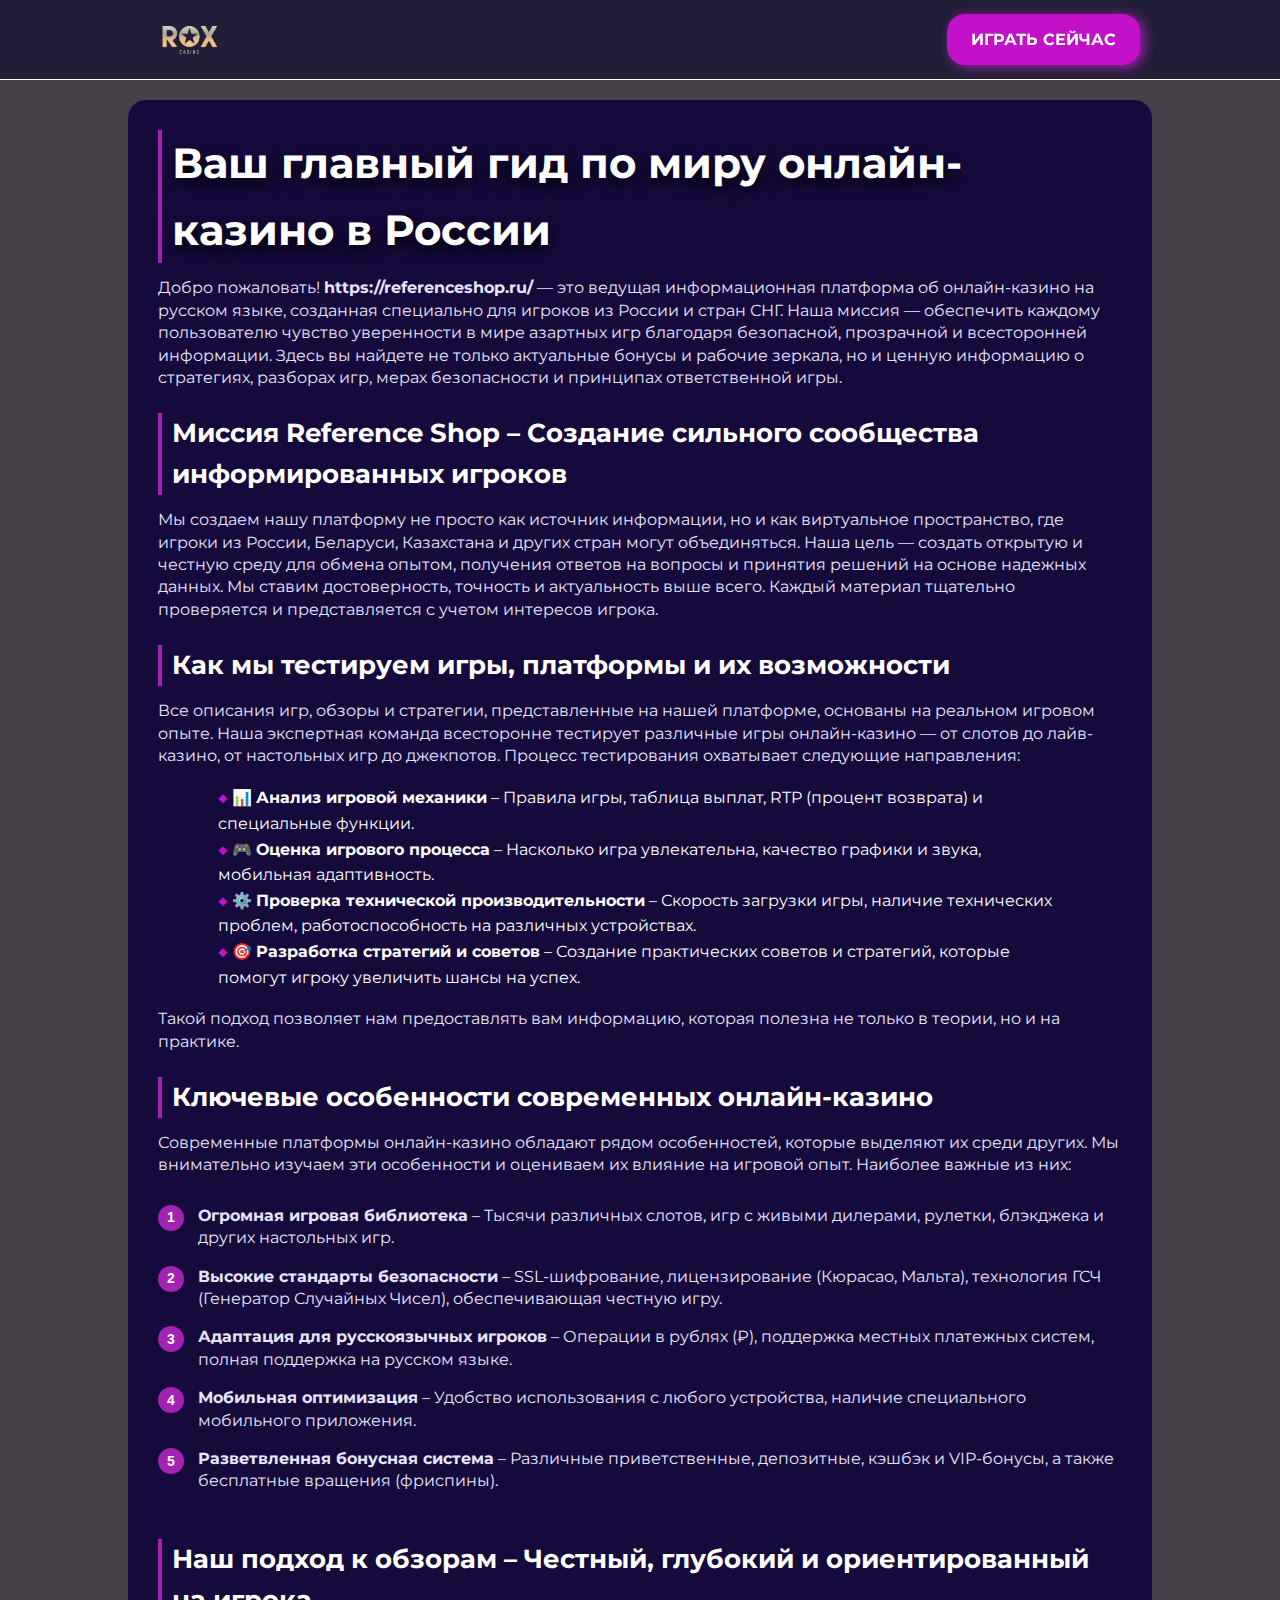
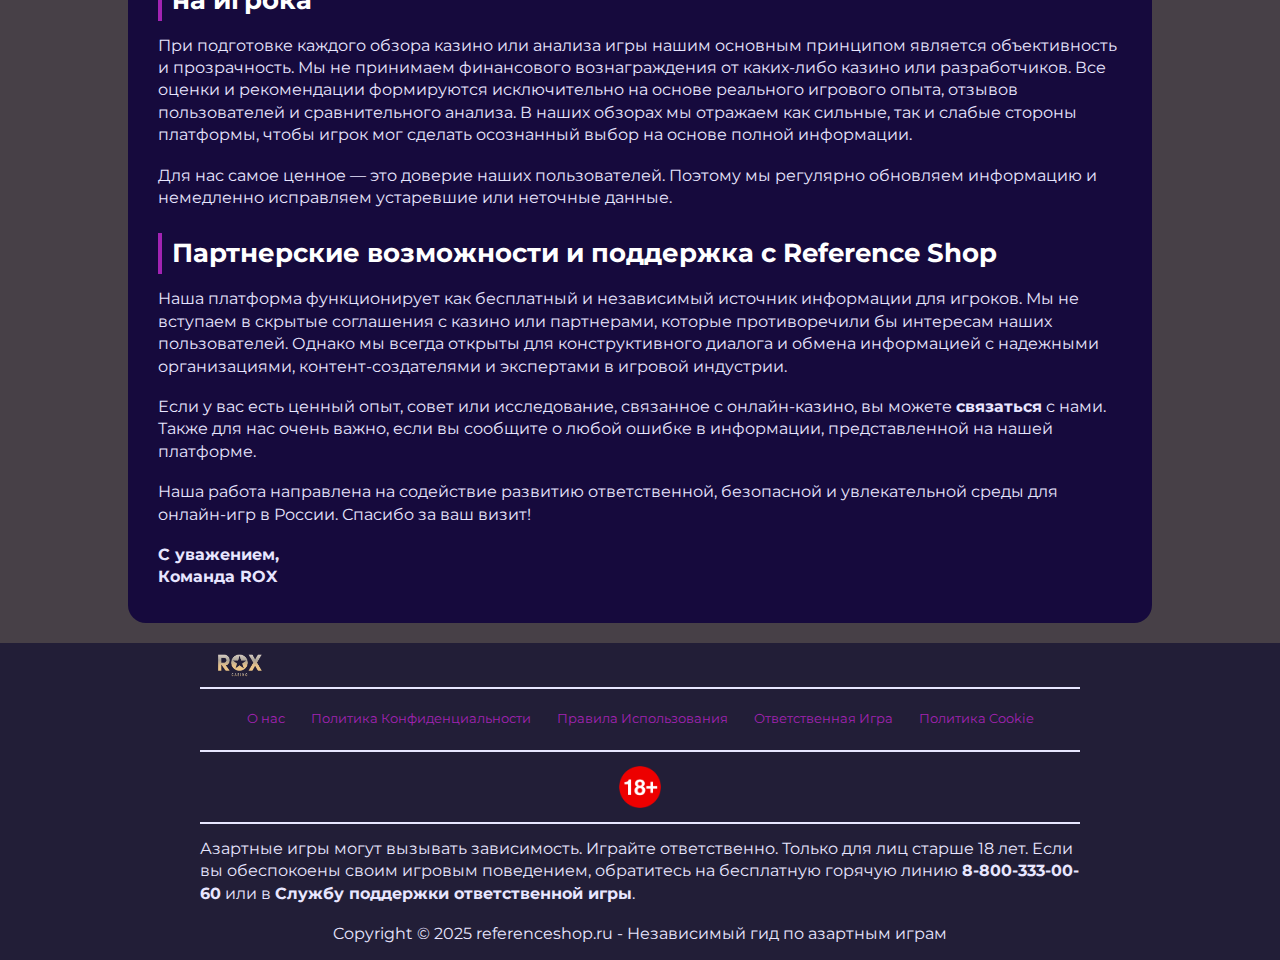
<file: about-us/index.html>
<!DOCTYPE html>
<html lang="ru">
	<head>
		<meta charset="UTF-8" />
		<meta name="viewport" content="width=device-width, initial-scale=1.0" />
		<link rel="stylesheet" href="/style.css" />
		<link rel="shortcut icon" href="/favicon.ico" type="image/x-icon" />
		<title>Ведущий информационный портал об азартных играх в России</title>
		<meta
			name="description"
			content="Узнайте всё об онлайн-казино: советы, гайды, стратегии и свежие обновления для игроков по всей России."
		/>
		<meta name="googlebot" content="index,follow,noarchive" />
		<link rel="canonical" href="https://referenceshop.ru/about-us/" />
	</head>
	<body>
		<header>
			<div class="logo-container">
				<a href="/">
					<img
						src="/img/logo.webp"
						alt="Логотип Reference Shop"
						width="100"
						height="80"
					/>
				</a>
				<a href="/play/" class="btn" rel="nofollow" content="noindex"
					>ИГРАТЬ СЕЙЧАС</a
				>
			</div>
		</header>

		<main class="container-long">
			<h1>Ваш главный гид по миру онлайн-казино в России</h1>

			<p>
				Добро пожаловать! <strong>https://referenceshop.ru/</strong> — это
				ведущая информационная платформа об онлайн-казино на русском языке,
				созданная специально для игроков из России и стран СНГ. Наша миссия —
				обеспечить каждому пользователю чувство уверенности в мире азартных игр
				благодаря безопасной, прозрачной и всесторонней информации. Здесь вы
				найдете не только актуальные бонусы и рабочие зеркала, но и ценную
				информацию о стратегиях, разборах игр, мерах безопасности и принципах
				ответственной игры.
			</p>

			<h2>
				Миссия Reference Shop – Создание сильного сообщества информированных
				игроков
			</h2>
			<p>
				Мы создаем нашу платформу не просто как источник информации, но и как
				виртуальное пространство, где игроки из России, Беларуси, Казахстана и
				других стран могут объединяться. Наша цель — создать открытую и честную
				среду для обмена опытом, получения ответов на вопросы и принятия решений
				на основе надежных данных. Мы ставим достоверность, точность и
				актуальность выше всего. Каждый материал тщательно проверяется и
				представляется с учетом интересов игрока.
			</p>

			<h2>Как мы тестируем игры, платформы и их возможности</h2>
			<p>
				Все описания игр, обзоры и стратегии, представленные на нашей платформе,
				основаны на реальном игровом опыте. Наша экспертная команда всесторонне
				тестирует различные игры онлайн-казино — от слотов до лайв-казино, от
				настольных игр до джекпотов. Процесс тестирования охватывает следующие
				направления:
			</p>
			<ul>
				<li>
					📊 <strong>Анализ игровой механики</strong> – Правила игры, таблица
					выплат, RTP (процент возврата) и специальные функции.
				</li>
				<li>
					🎮 <strong>Оценка игрового процесса</strong> – Насколько игра
					увлекательна, качество графики и звука, мобильная адаптивность.
				</li>
				<li>
					⚙️ <strong>Проверка технической производительности</strong> – Скорость
					загрузки игры, наличие технических проблем, работоспособность на
					различных устройствах.
				</li>
				<li>
					🎯 <strong>Разработка стратегий и советов</strong> – Создание
					практических советов и стратегий, которые помогут игроку увеличить
					шансы на успех.
				</li>
			</ul>
			<p>
				Такой подход позволяет нам предоставлять вам информацию, которая полезна
				не только в теории, но и на практике.
			</p>

			<h2>Ключевые особенности современных онлайн-казино</h2>
			<p>
				Современные платформы онлайн-казино обладают рядом особенностей, которые
				выделяют их среди других. Мы внимательно изучаем эти особенности и
				оцениваем их влияние на игровой опыт. Наиболее важные из них:
			</p>
			<ol class="pink-circle-list">
				<li>
					<p>
						<strong>Огромная игровая библиотека</strong> – Тысячи различных
						слотов, игр с живыми дилерами, рулетки, блэкджека и других
						настольных игр.
					</p>
				</li>
				<li>
					<p>
						<strong>Высокие стандарты безопасности</strong> – SSL-шифрование,
						лицензирование (Кюрасао, Мальта), технология ГСЧ (Генератор
						Случайных Чисел), обеспечивающая честную игру.
					</p>
				</li>
				<li>
					<p>
						<strong>Адаптация для русскоязычных игроков</strong> – Операции в
						рублях (₽), поддержка местных платежных систем, полная поддержка на
						русском языке.
					</p>
				</li>
				<li>
					<p>
						<strong>Мобильная оптимизация</strong> – Удобство использования с
						любого устройства, наличие специального мобильного приложения.
					</p>
				</li>
				<li>
					<p>
						<strong>Разветвленная бонусная система</strong> – Различные
						приветственные, депозитные, кэшбэк и VIP-бонусы, а также бесплатные
						вращения (фриспины).
					</p>
				</li>
			</ol>

			<h2>
				Наш подход к обзорам – Честный, глубокий и ориентированный на игрока
			</h2>
			<p>
				При подготовке каждого обзора казино или анализа игры нашим основным
				принципом является объективность и прозрачность. Мы не принимаем
				финансового вознаграждения от каких-либо казино или разработчиков. Все
				оценки и рекомендации формируются исключительно на основе реального
				игрового опыта, отзывов пользователей и сравнительного анализа. В наших
				обзорах мы отражаем как сильные, так и слабые стороны платформы, чтобы
				игрок мог сделать осознанный выбор на основе полной информации.
			</p>
			<p>
				Для нас самое ценное — это доверие наших пользователей. Поэтому мы
				регулярно обновляем информацию и немедленно исправляем устаревшие или
				неточные данные.
			</p>

			<h2>Партнерские возможности и поддержка с Reference Shop</h2>
			<p>
				Наша платформа функционирует как бесплатный и независимый источник
				информации для игроков. Мы не вступаем в скрытые соглашения с казино или
				партнерами, которые противоречили бы интересам наших пользователей.
				Однако мы всегда открыты для конструктивного диалога и обмена
				информацией с надежными организациями, контент-создателями и экспертами
				в игровой индустрии.
			</p>
			<p>
				Если у вас есть ценный опыт, совет или исследование, связанное с
				онлайн-казино, вы можете <strong>связаться</strong> с нами. Также для
				нас очень важно, если вы сообщите о любой ошибке в информации,
				представленной на нашей платформе.
			</p>
			<p>
				Наша работа направлена на содействие развитию ответственной, безопасной
				и увлекательной среды для онлайн-игр в России. Спасибо за ваш визит!
			</p>

			<p>
				<strong
					>С уважением, <br />
					Команда ROX</strong
				>
			</p>
		</main>

		<footer>
			<a href="/">
				<img src="/img/logo.webp" alt="ROX" width="80" height="80" />
			</a>
			<hr class="faq-hr" />
			<div class="flex-wrapper">
				<a href="/about-us/">О нас</a>
				<a href="/privacy-policy/">Политика Конфиденциальности</a>
				<a href="/terms-and-conditions/">Правила Использования</a>
				<a href="/responsible-gambling/">Ответственная Игра</a>
				<a href="/cookie-policy/">Политика Cookie</a>
			</div>
			<hr class="faq-hr" />
			<img src="/img/18-icon.webp" alt="Иконка 18+" width="50" height="50" />
			<hr class="faq-hr" />
			<p>
				Азартные игры могут вызывать зависимость. Играйте ответственно. Только
				для лиц старше 18 лет. Если вы обеспокоены своим игровым поведением,
				обратитесь на бесплатную горячую линию
				<strong>8-800-333-00-60</strong> или в
				<strong>Службу поддержки ответственной игры</strong>.
			</p>
			<p>
				Copyright © 2025 referenceshop.ru - Независимый гид по азартным играм
			</p>
		</footer>
	</body>
</html>
</file>
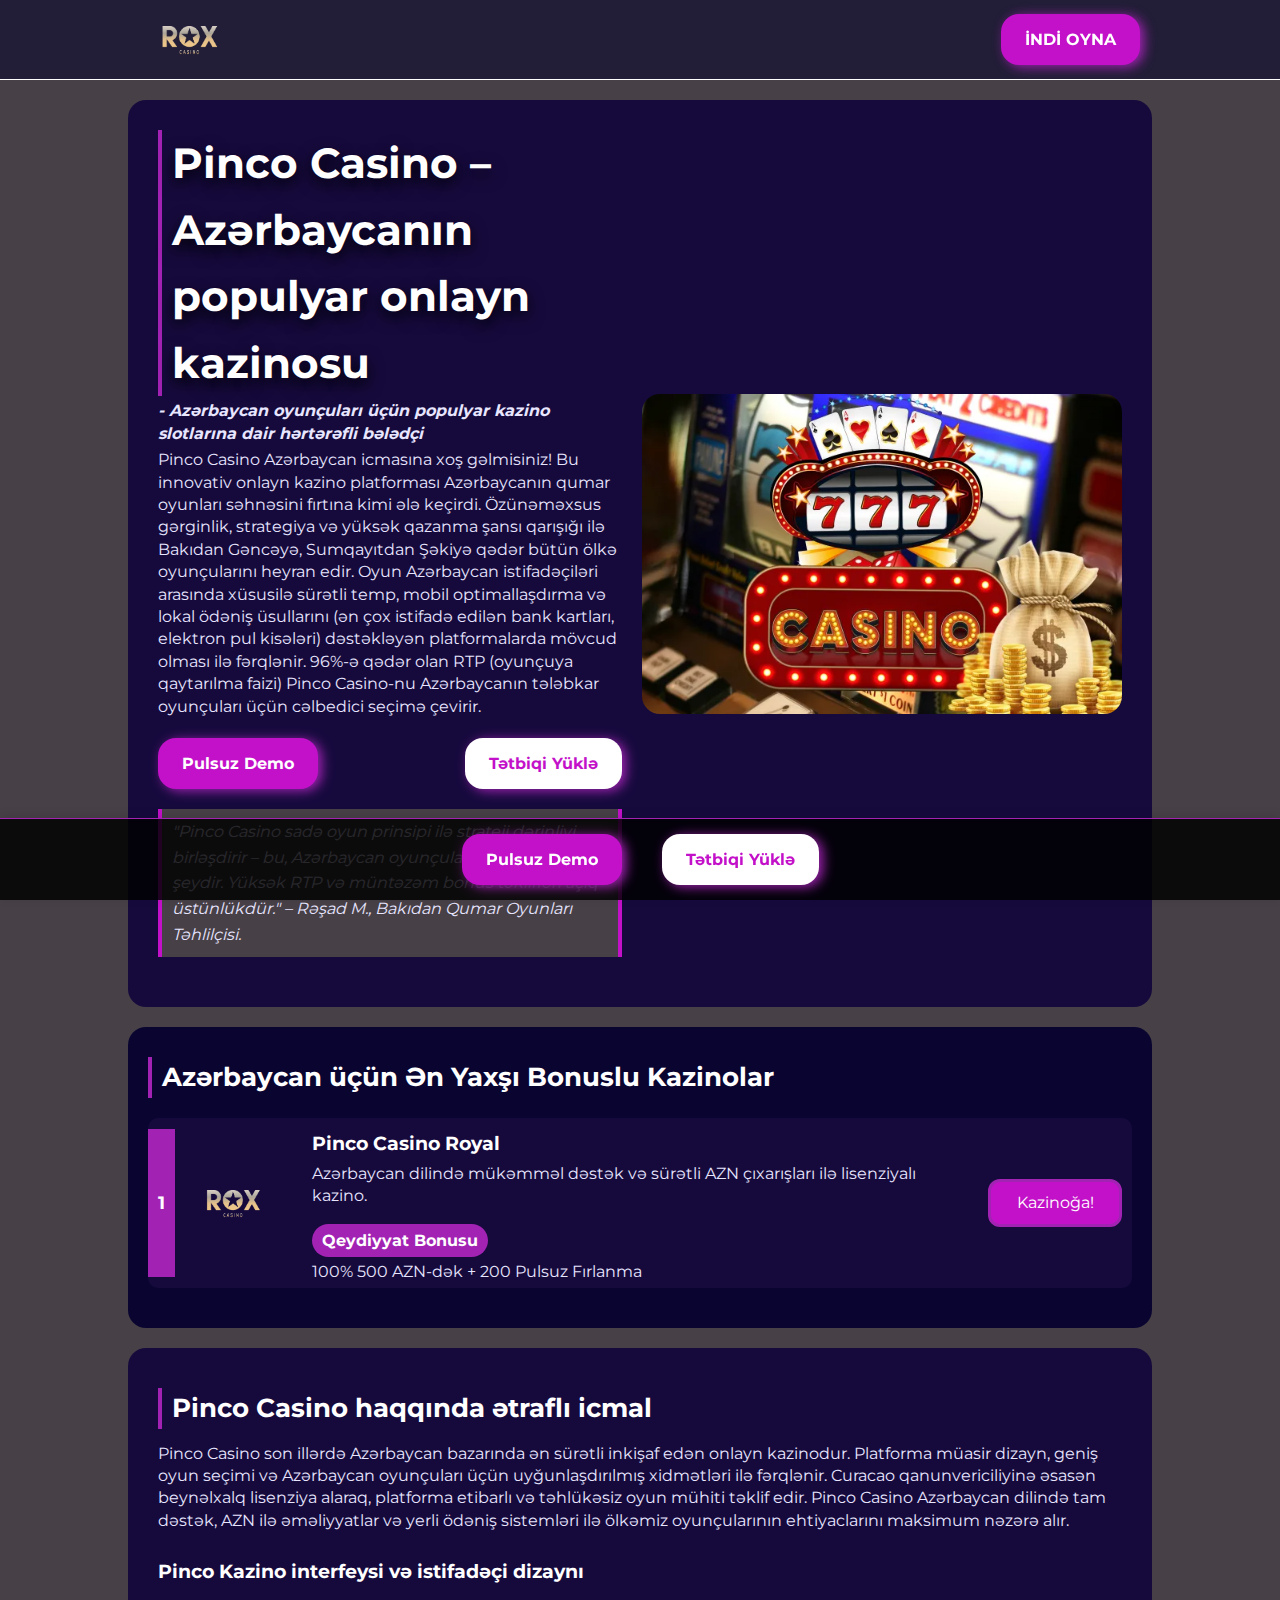
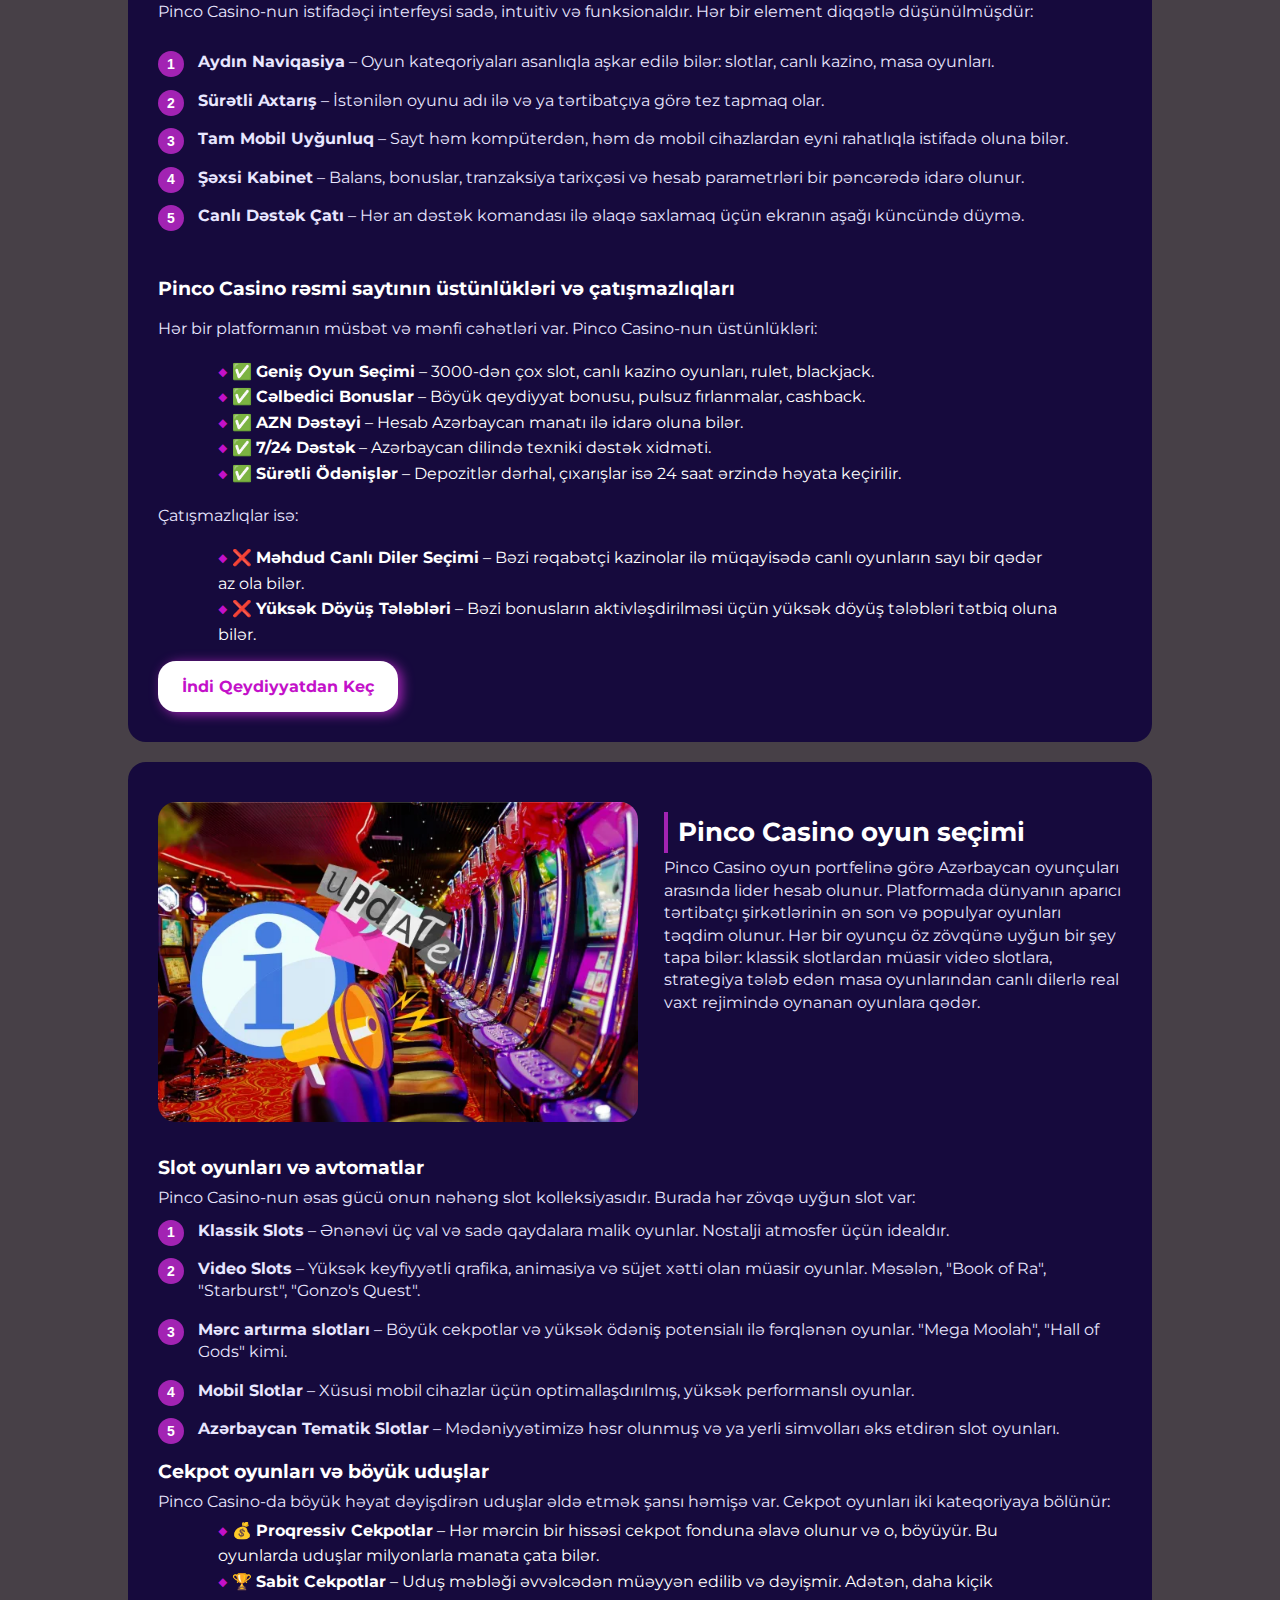
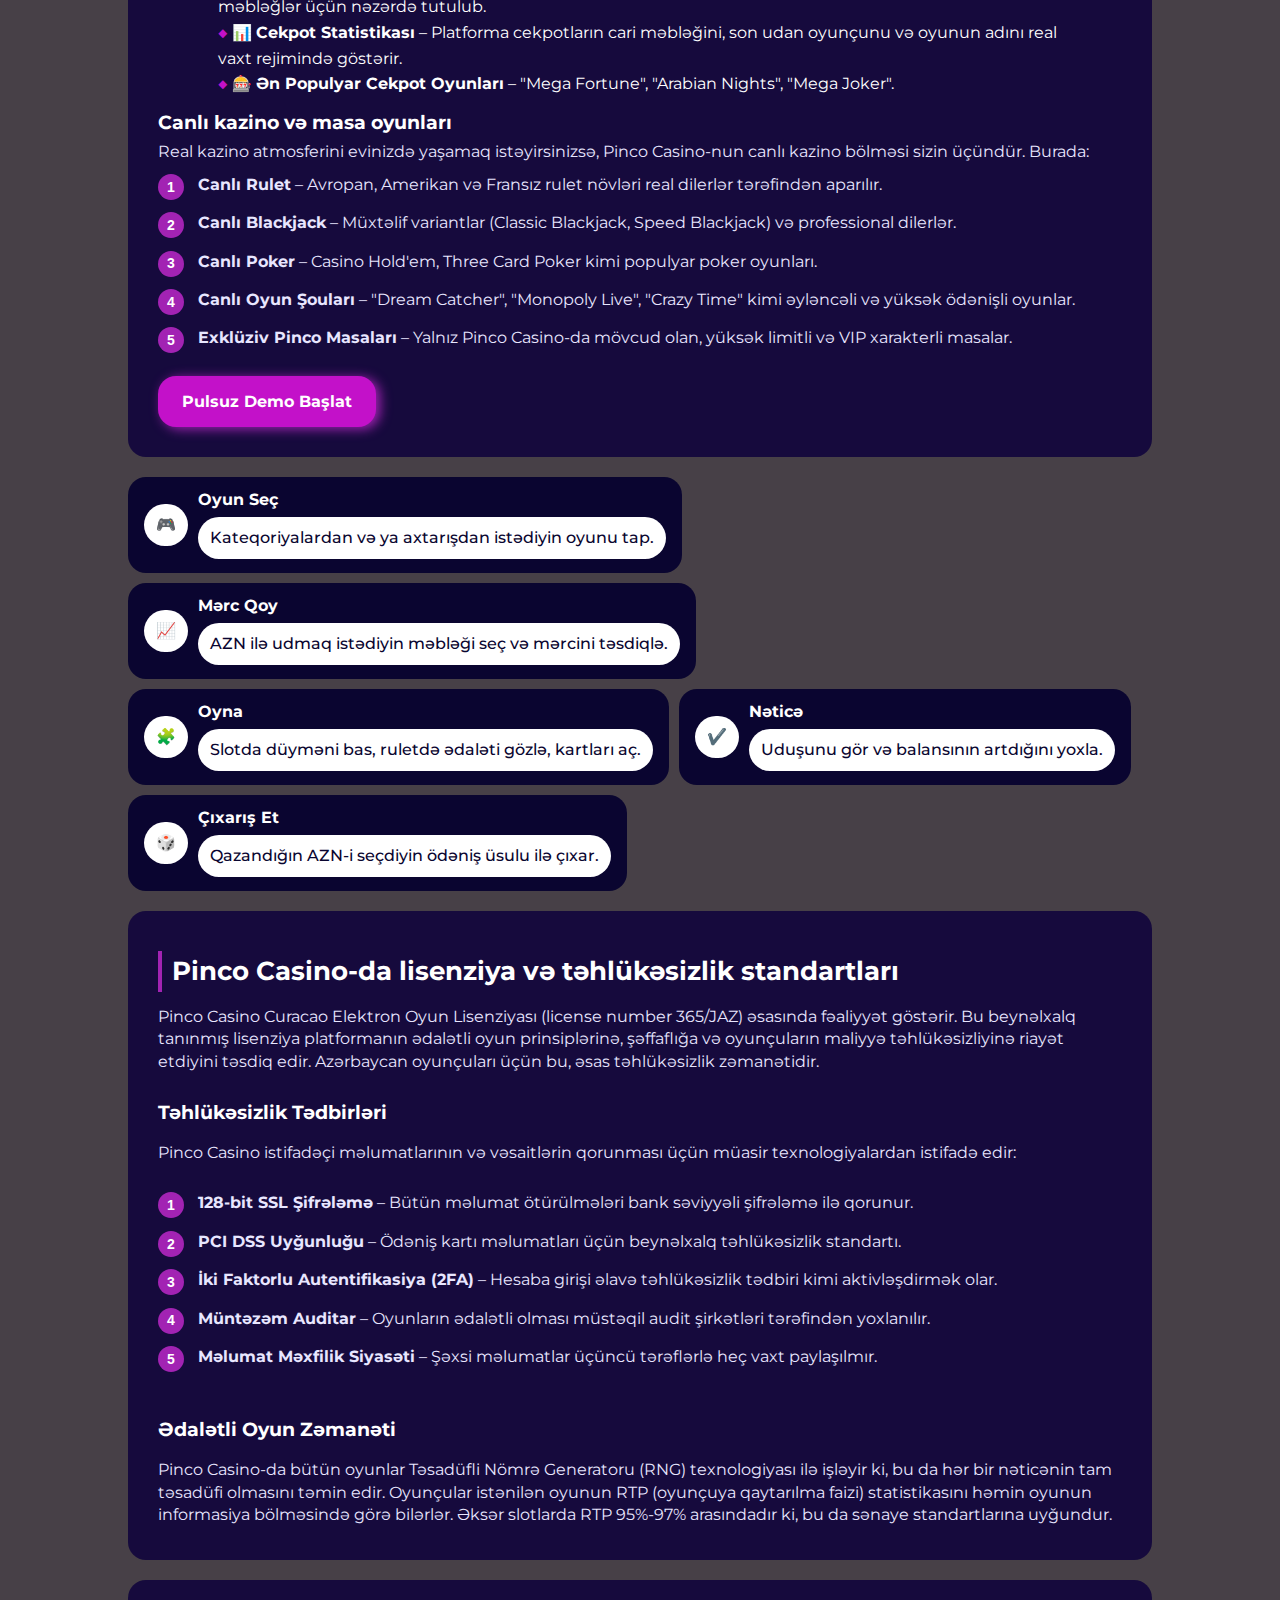
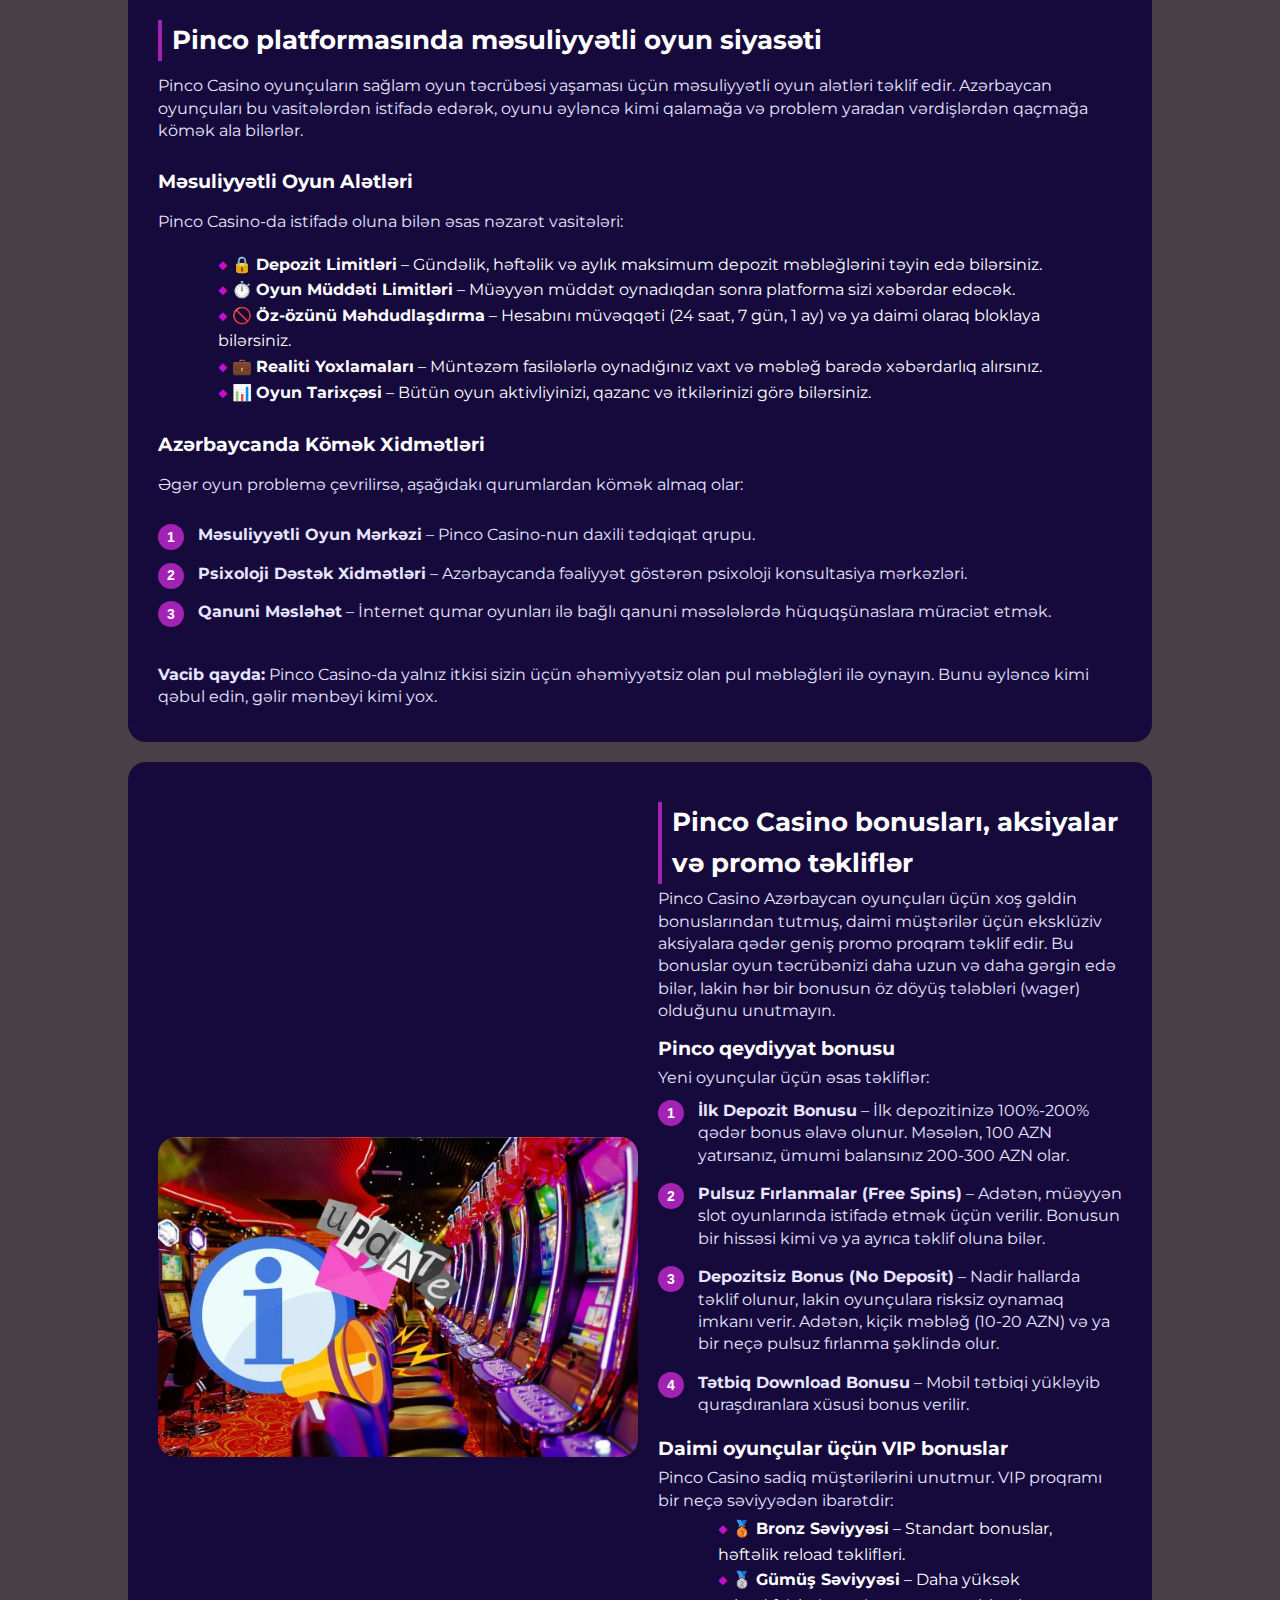
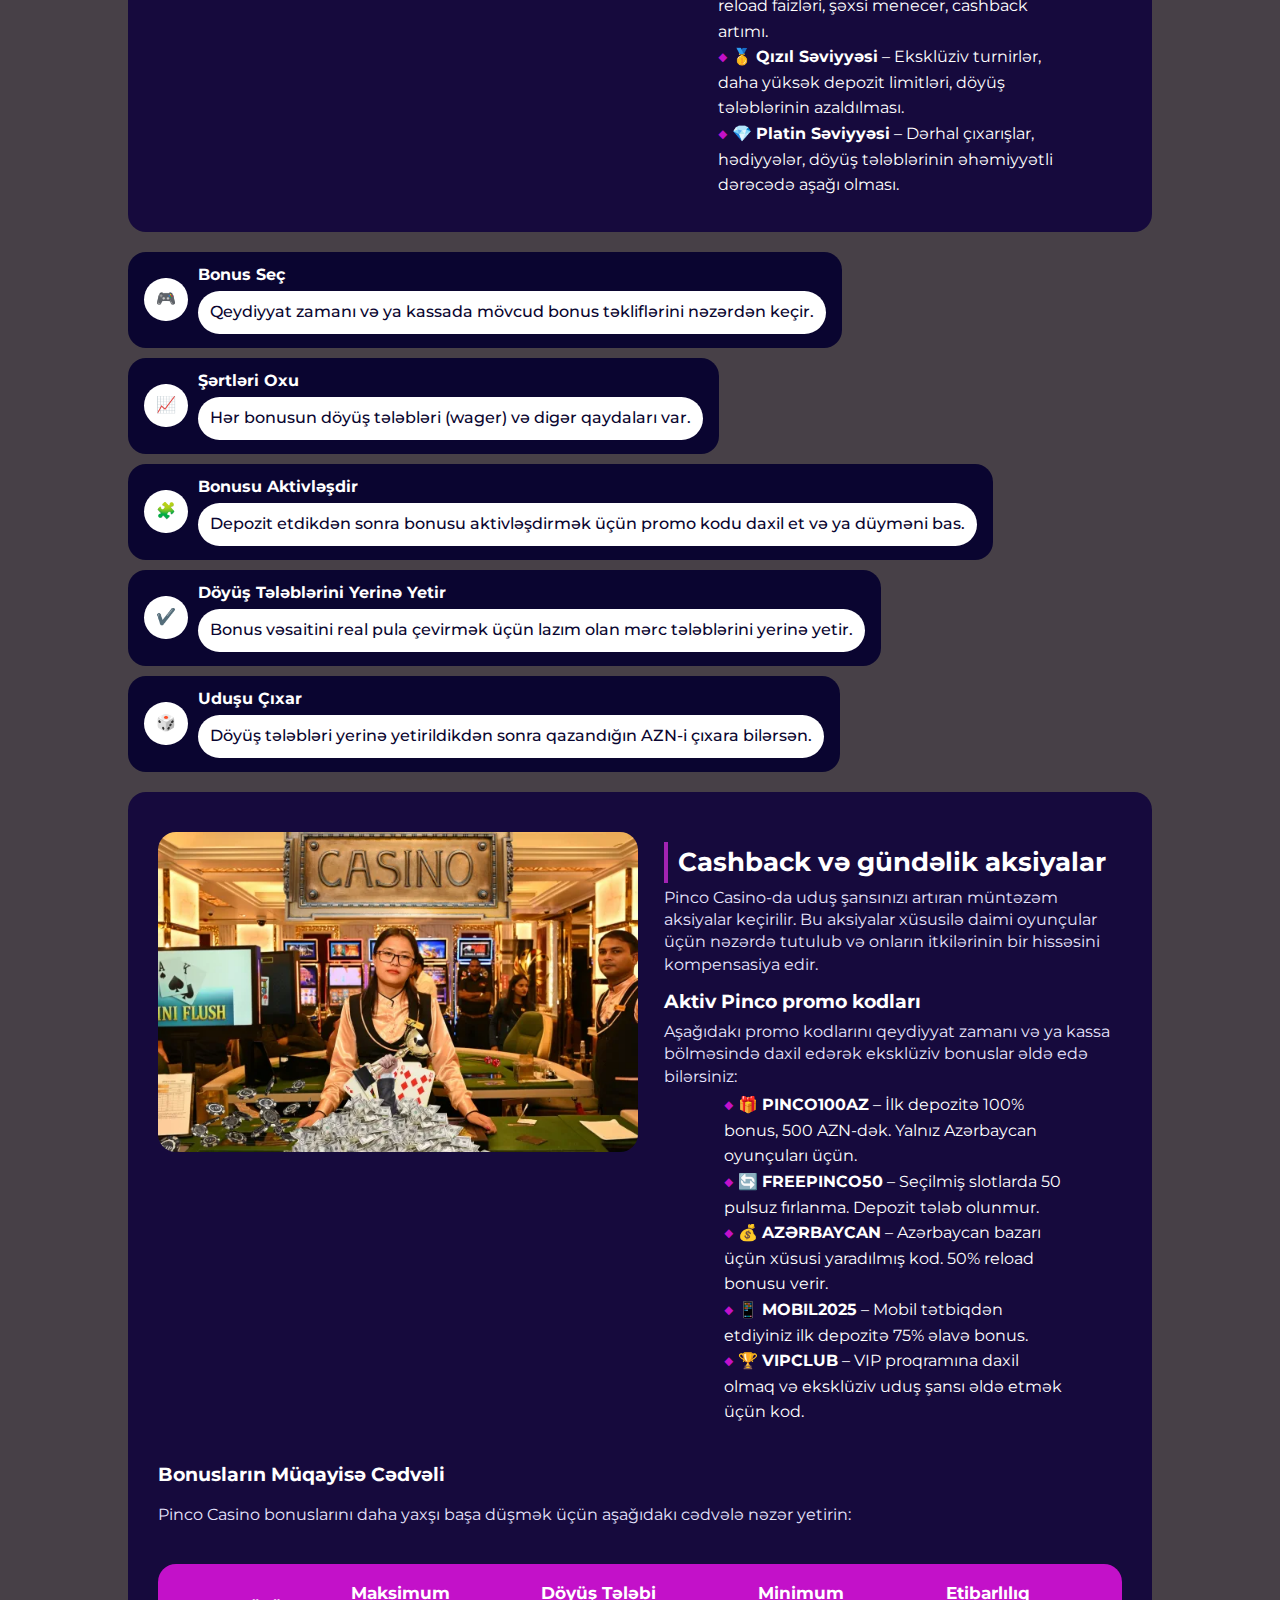
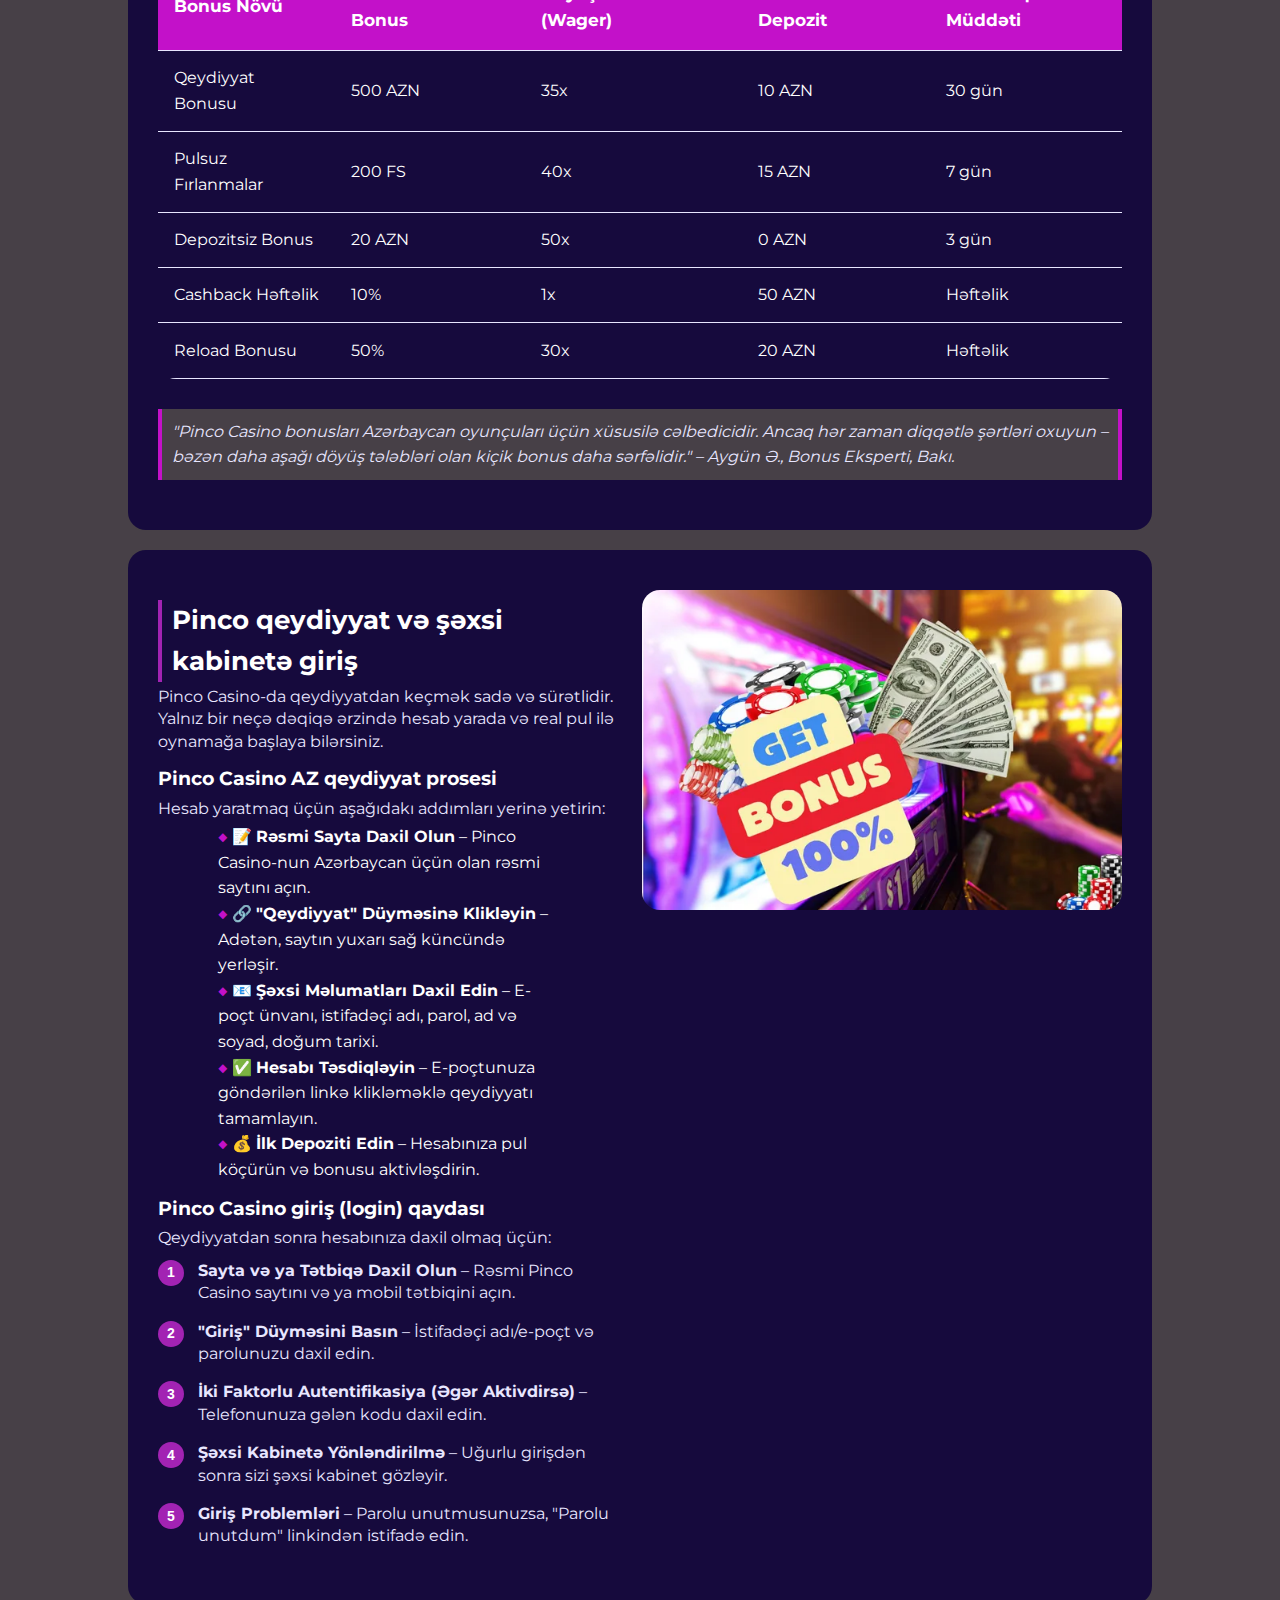
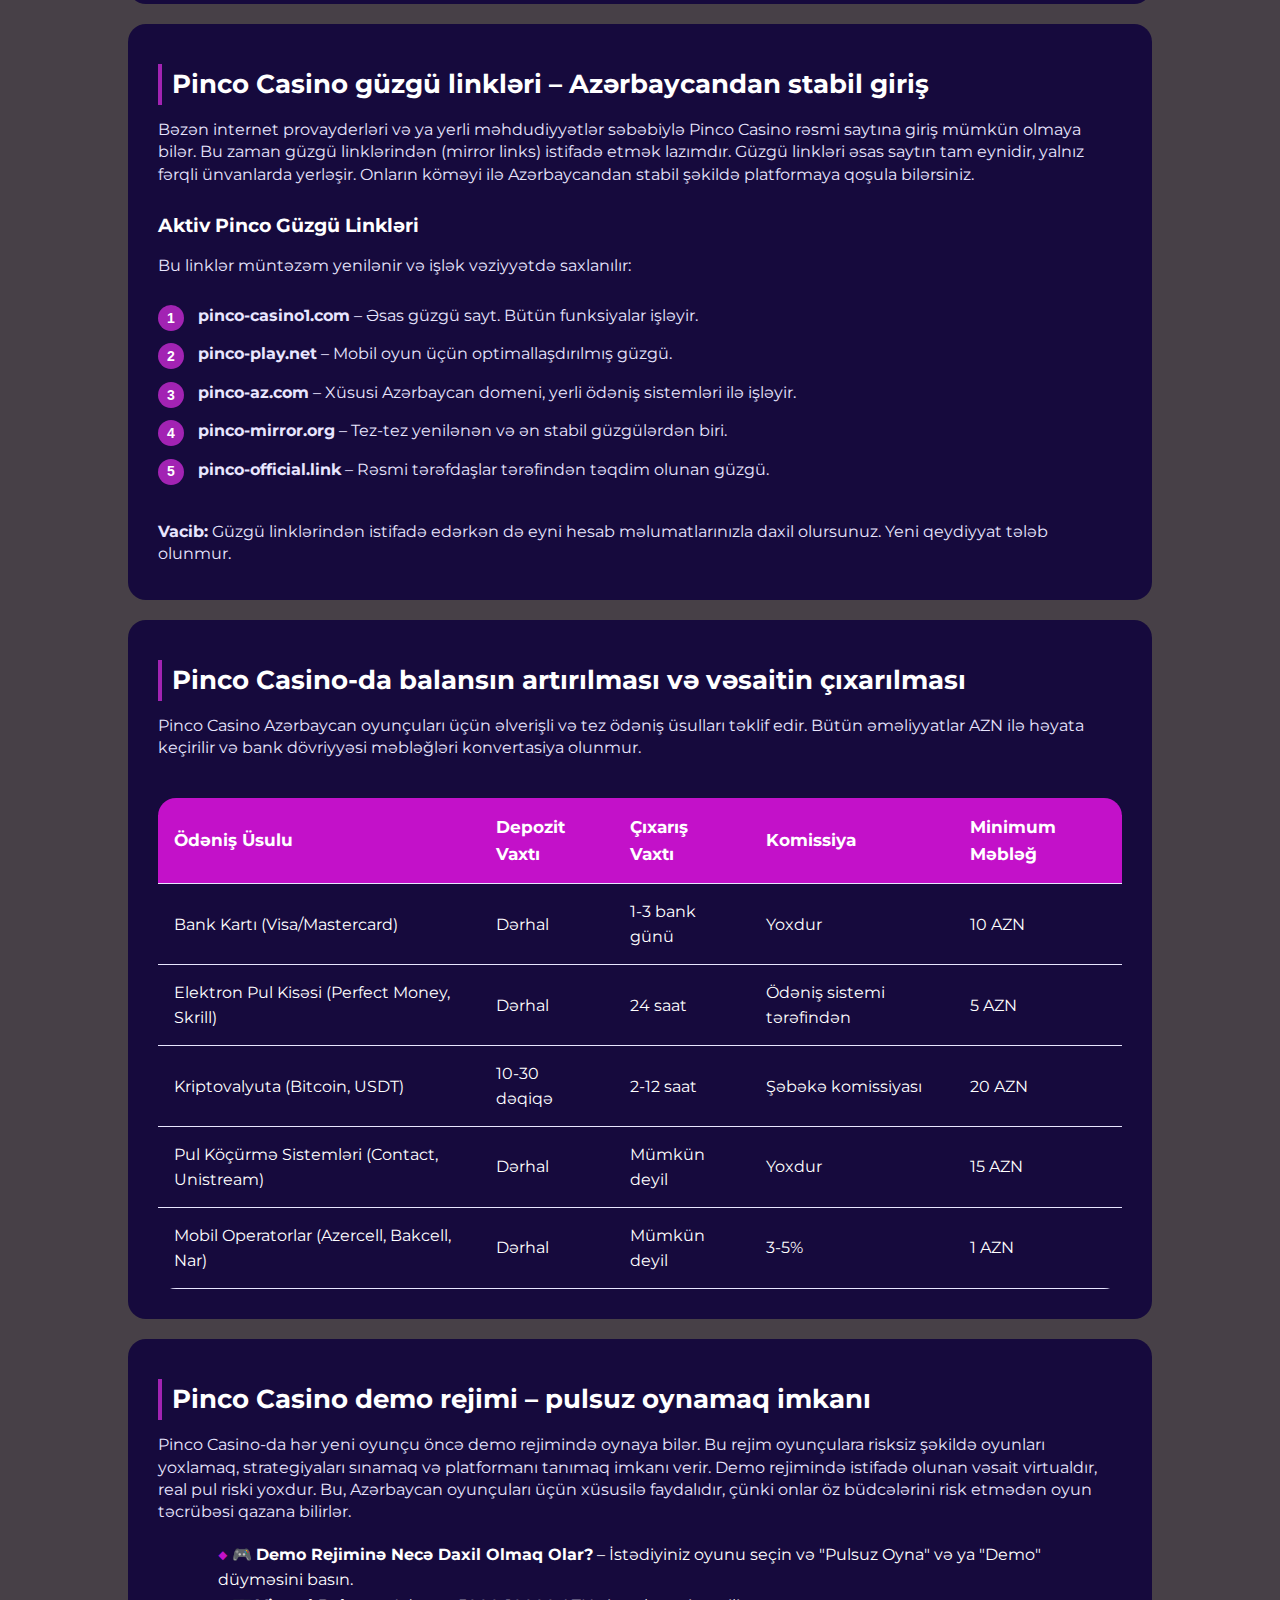
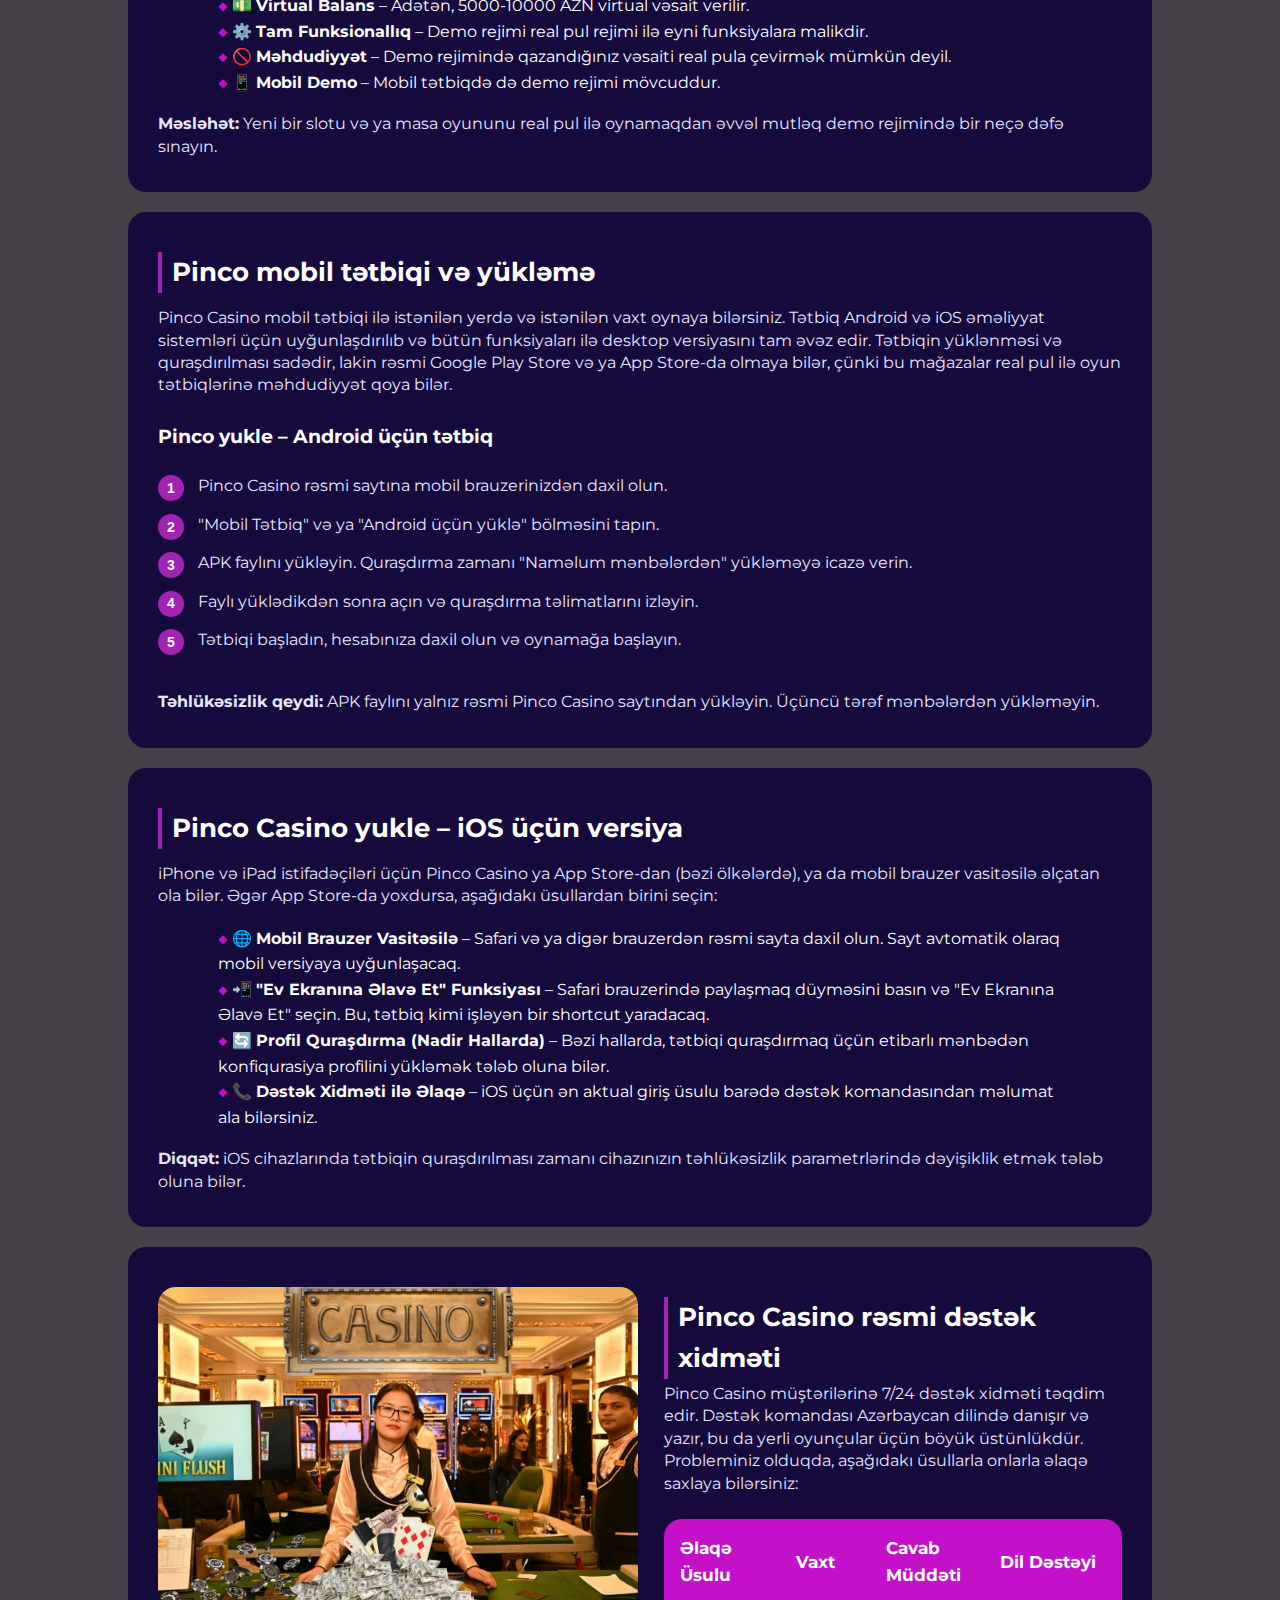
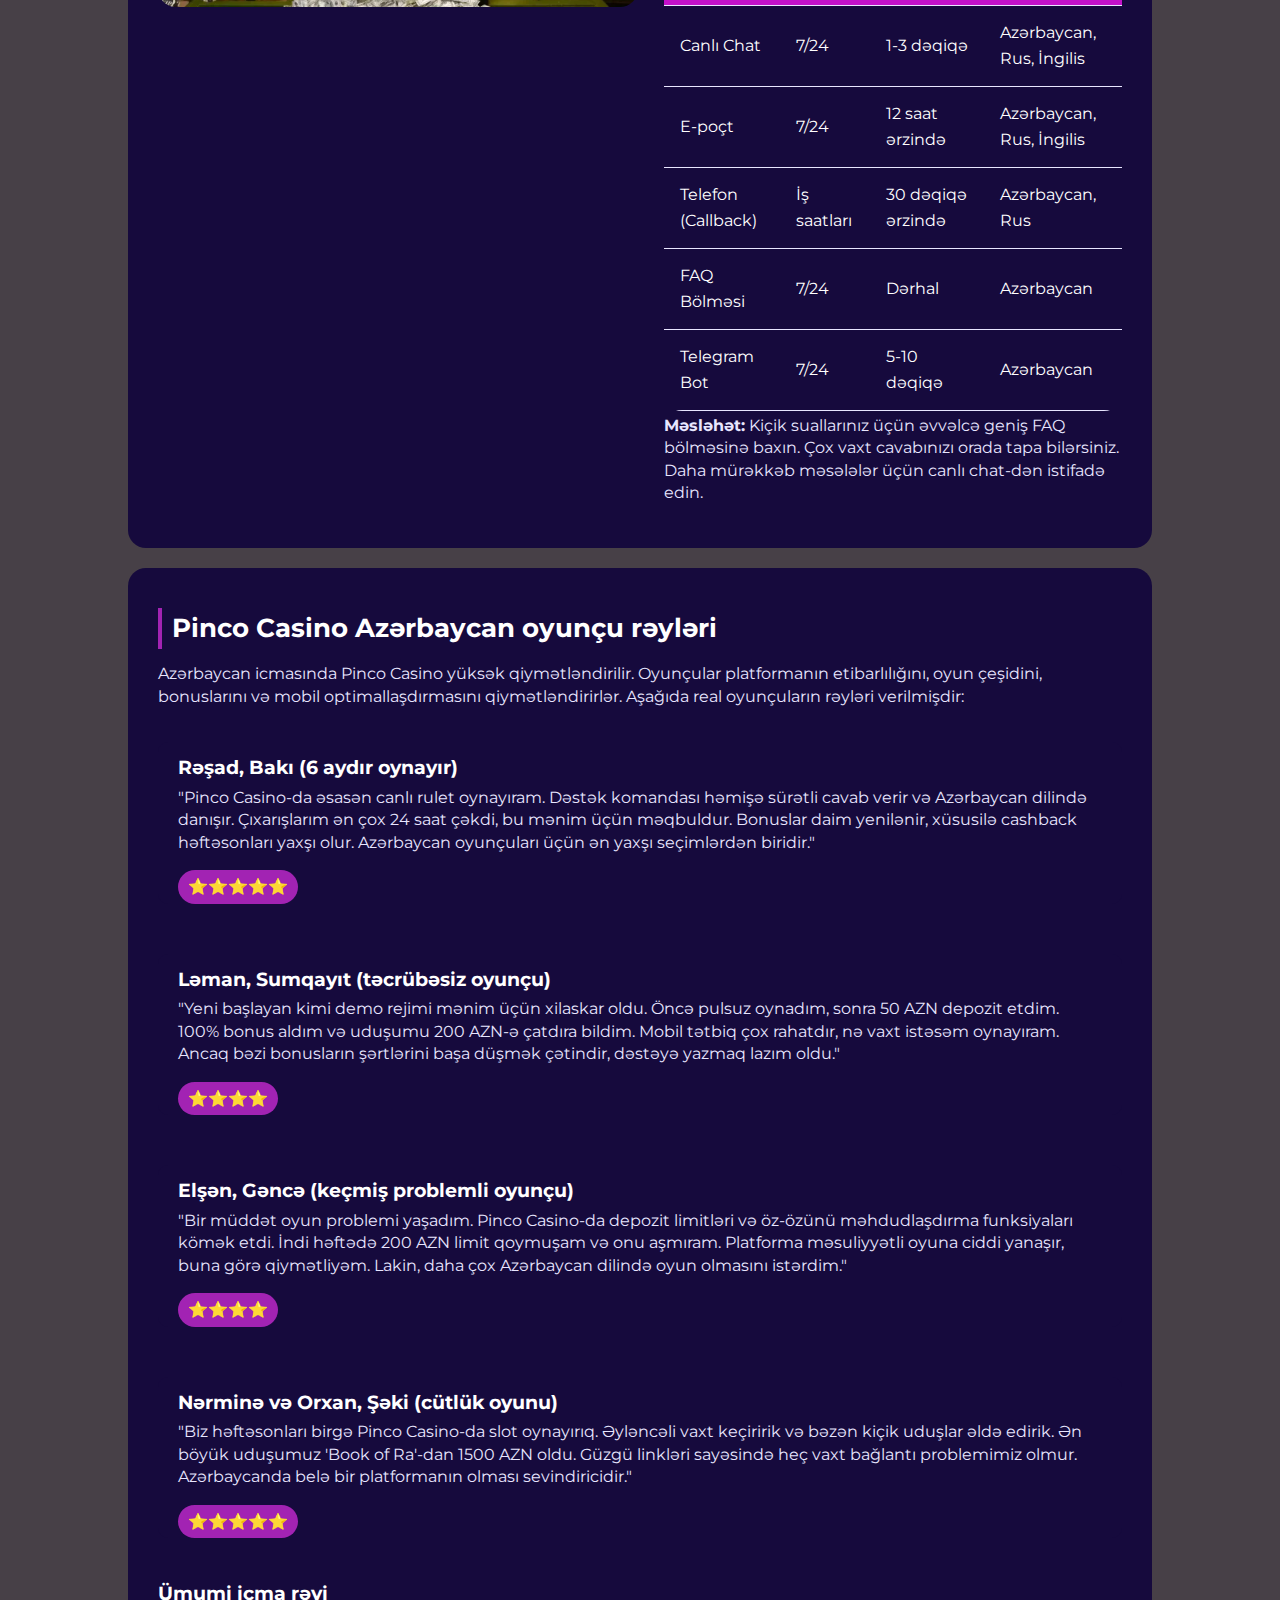
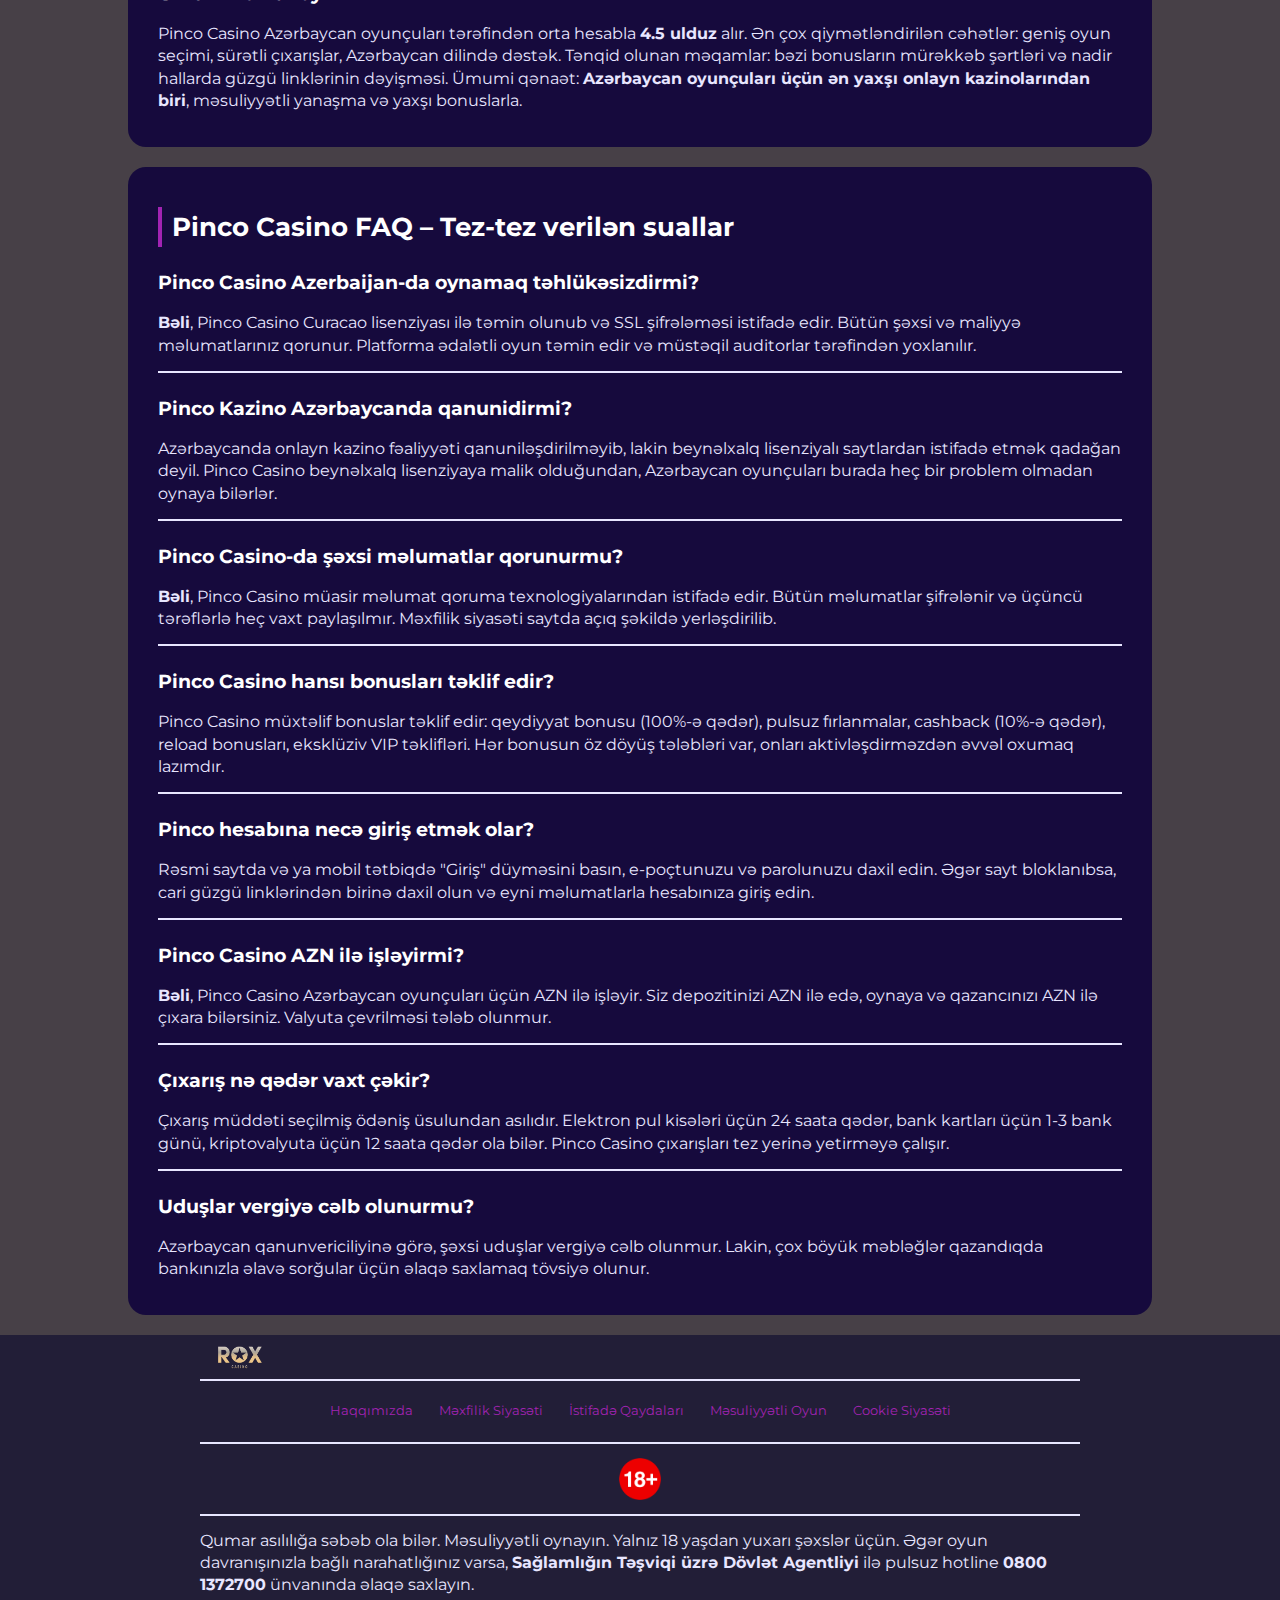
<file: az-az/index.html>
<!DOCTYPE html>
<html lang="az-AZ">
<head>
    <meta charset="UTF-8">
    <meta name="viewport" content="width=device-width, initial-scale=1.0">
    <link rel="stylesheet" href="/style.css">
    <link rel="shortcut icon" href="/favicon.ico" type="image/x-icon">
    <title>Pinco Casino Azərbaycan – Rəsmi Sayt, Qeydiyyat və Giriş</title>
    <meta name="description" content="Pinco Casino AZ – etibarlı onlayn kazino platforması. Pinco qeydiyyat, giriş, aktual güzgülər, bonuslar və mobil tətbiqi yüklə. İndi Pinco Azerbaycan-da oynamağa başla!">
    <meta name="googlebot" content="index,follow,noarchive">

<link rel="alternate" hreflang="az-AZ" href="https://zuka-catering.com/az-az/">
<link rel="alternate" hreflang="x-default" href="https://zuka-catering.com/">
<link rel="canonical" href="https://zuka-catering.com/az-az/">

    <meta property="og:type" content="website" />
    <meta property="og:title" content="Pinco Casino Azərbaycan – Rəsmi Sayt, Qeydiyyat və Giriş" />
    <meta property="og:description" content="Pinco Casino AZ – etibarlı onlayn kazino platforması. Pinco qeydiyyat, giriş, aktual güzgülər, bonuslar və mobil tətbiqi yüklə. İndi Pinco Azerbaycan-da oynamağa başla!" />
    <meta property="og:url" content="https://zuka-catering.com/" />
    <meta property="og:site_name" content="Pinco Casino Azərbaycan" />
    <meta property="og:image" content="https://zuka-catering.com/img/1.webp" />
    <meta property="og:locale" content="az_AZ" />

    <meta name="twitter:card" content="summary_large_image" />
    <meta name="twitter:title" content="Pinco Casino Azərbaycan – Rəsmi Sayt, Qeydiyyat və Giriş" />
    <meta name="twitter:description" content="Pinco Casino AZ – etibarlı onlayn kazino platforması. Pinco qeydiyyat, giriş, aktual güzgülər, bonuslar və mobil tətbiqi yüklə. İndi Pinco Azerbaycan-da oynamağa başla!" />
    <meta name="twitter:image" content="https://zuka-catering.com/img/1.webp" />
    
    <script type="application/ld+json">
        {
            "@context": "https://schema.org",
            "@type": "Article",
            "headline": "Pinco Casino Azərbaycan – Rəsmi Sayt, Qeydiyyat və Giriş",
            "description": "Pinco Casino AZ – etibarlı onlayn kazino platforması. Pinco qeydiyyat, giriş, aktual güzgülər, bonuslar və mobil tətbiqi yüklə. İndi Pinco Azerbaycan-da oynamağa başla!",
            "mainEntityOfPage": {
                "@type": "WebPage",
                "@id": "https://zuka-catering.com/"
            },
            "author": {
                "@type": "Person",
                "name": "Azərbaycan Qumar Oyunları Ekspertləri",
                "url": "https://zuka-catering.com/"
            },
            "publisher": {
                "@type": "Organization",
                "name": "Pinco Casino Azərbaycan",
                "logo": {
                    "@type": "ImageObject",
                    "url": "https://zuka-catering.com/img/logo.webp"
                }
            },
            "datePublished": "2025-12-15",
            "dateModified": "2025-12-15"
        }
    </script>

    <script type="application/ld+json">
        {
            "@context": "https://schema.org",
            "@type": "WebSite",
            "url": "https://zuka-catering.com/",
            "name": "Pinco Casino Azərbaycan",
            "description": "Azərbaycan üçün aparıcı Pinco Casino platforması – oyun məlumatları, bonuslar və etibarlı kazinolar.",
            "inLanguage": "az-AZ"
        }
    </script>

    <script type="application/ld+json">
        {
            "@context": "https://schema.org",
            "@type": "BreadcrumbList",
            "itemListElement": [{
                    "@type": "ListItem",
                    "position": 1,
                    "name": "Əsas Səhifə",
                    "item": "https://zuka-catering.com/"
                },
                {
                    "@type": "ListItem",
                    "position": 2,
                    "name": "Pinco Casino Azərbaycan",
                    "item": "https://zuka-catering.com/"
                }
            ]
        }
    </script>

    <script type="application/ld+json">
        {
          "@context": "https://schema.org",
          "@type": "FAQPage",
          "mainEntity": [
            {
              "@type": "Question",
              "name": "Pinco Casino Azerbaijan-da oynamaq təhlükəsizdirmi?",
              "acceptedAnswer": {
                "@type": "Answer",
                "text": "Bəli, Pinco Casino Curacao lisenziyası altında fəaliyyət göstərir və SSL şifrələməsindən istifadə edir. Platforma ədalətli oyun təmin edir və istifadəçi məlumatlarını qoruyur. Azərbaycandan olan oyunçular üçün bu, etibarlı seçimdir."
              }
            },
            {
              "@type": "Question",
              "name": "Pinco Kazino Azərbaycanda qanunidirmi?",
              "acceptedAnswer": {
                "@type": "Answer",
                "text": "Azərbaycanda onlayn kazino fəaliyyəti qanuniləşdirilməyib, lakin beynəlxalq lisenziyalı platformalardan istifadə etmək qadağan deyil. Pinco Casino beynəlxalq lisenziyaya malik olduğundan, Azərbaycan oyunçuları burada problem yaşamadan oynaya bilərlər."
              }
            },
            {
              "@type": "Question",
              "name": "Pinco Casino-da şəxsi məlumatlar qorunurmu?",
              "acceptedAnswer": {
                "@type": "Answer",
                "text": "Bəli, Pinco Casino müasir məlumat qoruma texnologiyalarından istifadə edir. Bütün şəxsi məlumatlar və maliyyə əməliyyatları şifrələnir və üçüncü tərəflərlə paylaşılmır."
              }
            },
            {
              "@type": "Question",
              "name": "Pinco Casino hansı bonusları təklif edir?",
              "acceptedAnswer": {
                "@type": "Answer",
                "text": "Pinco Casino zəngin bonus proqramı təklif edir: qeydiyyat bonusu, ilk depozit bonusu 100% qədər, pulsuz fırlanmalar, cashback, həftəlik reload bonusları və eksklüziv VIP təklifləri."
              }
            },
            {
              "@type": "Question",
              "name": "Pinco hesabına necə giriş etmək olar?",
              "acceptedAnswer": {
                "@type": "Answer",
                "text": "Rəsmi saytda və ya mobil tətbiqdə 'Giriş' düyməsini klikləyin, e-poçtunuzu və parolunuzu daxil edin. Əgərsayta giriş probleminiz varsa, aktuual güzgü linklərindən birini istifadə edə bilərsiniz."
              }
            }
          ]
        }
    </script>
</head>
<body>
    <header>
          <div class="logo-container">
        <a href="/play/">
            <img src="/img/logo.webp" alt="Pinco Casino Azərbaycan Loqosu" width="100" height="80">
        </a>
            <a href="/play/" class="btn" rel="nofollow" content="noindex">İNDİ OYNA</a>
    </div>  
    </header>

    <main>

    <div class="banner-bottom">
            <a href="/play/" class="btn" rel="nofollow" content="noindex">Pulsuz Demo</a>
            <a href="/play/" class="btn-white" rel="nofollow" content="noindex">Tətbiqi Yüklə</a>
    </div>

    <div class="container">
        <div>
        <h1>Pinco Casino – Azərbaycanın populyar onlayn kazinosu</h1>
        <p>
           <b><i>- Azərbaycan oyunçuları üçün populyar kazino slotlarına dair hərtərəfli bələdçi</i> </b>
        </p>
        <p>
            Pinco Casino Azərbaycan icmasına xoş gəlmisiniz! Bu innovativ onlayn kazino platforması Azərbaycanın qumar oyunları səhnəsini fırtına kimi ələ keçirdi. Özünəməxsus gərginlik, strategiya və yüksək qazanma şansı qarışığı ilə Bakıdan Gəncəyə, Sumqayıtdan Şəkiyə qədər bütün ölkə oyunçularını heyran edir. Oyun Azərbaycan istifadəçiləri arasında xüsusilə sürətli temp, mobil optimallaşdırma və lokal ödəniş üsullarını (ən çox istifadə edilən bank kartları, elektron pul kisələri) dəstəkləyən platformalarda mövcud olması ilə fərqlənir. 96%-ə qədər olan RTP (oyunçuya qaytarılma faizi) Pinco Casino-nu Azərbaycanın tələbkar oyunçuları üçün cəlbedici seçimə çevirir.
        </p>
        <div class="btn-container">
            <a href="/play/" class="btn" rel="nofollow" content="noindex">Pulsuz Demo</a>
            <a href="/play/" class="btn-white" rel="nofollow" content="noindex">Tətbiqi Yüklə</a>
        </div>

        <blockquote>
            "Pinco Casino sadə oyun prinsipi ilə strateji dərinliyi birləşdirir – bu, Azərbaycan oyunçularının axtardığı şeydir. Yüksək RTP və müntəzəm bonus təklifləri açıq üstünlükdür." – Rəşad M., Bakıdan Qumar Oyunları Təhlilçisi.
        </blockquote>
        </div>
        <img src="/img/1.webp" alt="Pinco Casino Oyun İnterfeysi Azərbaycan" width="600" height="400">
    </div>

    <div class="casino-vitrina">
    <h2>
        Azərbaycan üçün Ən Yaxşı Bonuslu Kazinolar
    </h2>
            <div class="casino-card">
                <div class="casino-rank">1</div>
                <a href="/play/" class="casino-left" rel="nofollow" content="noindex">
                    <img src="/img/logo.webp" alt="Premium Kazino Azərbaycan" class="casino-logo" width="100" height="50"/>
                </a>
                <div class="casino-center">
                    <div class="casino-code">
                        <a href="/play/" rel="nofollow" content="noindex"><h3>Pinco Casino Royal</h3></a>
                        <p>Azərbaycan dilində mükəmməl dəstək və sürətli AZN çıxarışları ilə lisenziyalı kazino.</p>
                        
                        <div class="casino-rating"><span class="star">Qeydiyyat Bonusu</span></div>
                        <p class="casino-bonus">100% 500 AZN-dək + 200 Pulsuz Fırlanma</p>
                    </div>
                </div>
                <div class="casino-actions">
                    <a href="/play/" class="btn-red-bonus" rel="nofollow" content="noindex">Kazinoğa!</a>
                </div>
            </div>


    </div>




        <div class="container-long">
    <h2>Pinco Casino haqqında ətraflı icmal</h2>
    <p>
        Pinco Casino son illərdə Azərbaycan bazarında ən sürətli inkişaf edən onlayn kazinodur. Platforma müasir dizayn, geniş oyun seçimi və Azərbaycan oyunçuları üçün uyğunlaşdırılmış xidmətləri ilə fərqlənir. Curacao qanunvericiliyinə əsasən beynəlxalq lisenziya alaraq, platforma etibarlı və təhlükəsiz oyun mühiti təklif edir. Pinco Casino Azərbaycan dilində tam dəstək, AZN ilə əməliyyatlar və yerli ödəniş sistemləri ilə ölkəmiz oyunçularının ehtiyaclarını maksimum nəzərə alır.
    </p>
    
    <h3>Pinco Kazino interfeysi və istifadəçi dizaynı</h3>
    <p>Pinco Casino-nun istifadəçi interfeysi sadə, intuitiv və funksionaldır. Hər bir element diqqətlə düşünülmüşdür:</p>
    <ol class="pink-circle-list">
        <li><p><strong>Aydın Naviqasiya</strong> – Oyun kateqoriyaları asanlıqla aşkar edilə bilər: slotlar, canlı kazino, masa oyunları.</p></li>
        <li><p><strong>Sürətli Axtarış</strong> – İstənilən oyunu adı ilə və ya tərtibatçıya görə tez tapmaq olar.</p></li>
        <li><p><strong>Tam Mobil Uyğunluq</strong> – Sayt həm kompüterdən, həm də mobil cihazlardan eyni rahatlıqla istifadə oluna bilər.</p></li>
        <li><p><strong>Şəxsi Kabinet</strong> – Balans, bonuslar, tranzaksiya tarixçəsi və hesab parametrləri bir pəncərədə idarə olunur.</p></li>
        <li><p><strong>Canlı Dəstək Çatı</strong> – Hər an dəstək komandası ilə əlaqə saxlamaq üçün ekranın aşağı küncündə düymə.</p></li>
    </ol>
    
    <h3>Pinco Casino rəsmi saytının üstünlükləri və çatışmazlıqları</h3>
    <p>Hər bir platformanın müsbət və mənfi cəhətləri var. Pinco Casino-nun üstünlükləri:</p>
    <ul>
        <li>✅ <strong>Geniş Oyun Seçimi</strong> – 3000-dən çox slot, canlı kazino oyunları, rulet, blackjack.</li>
        <li>✅ <strong>Cəlbedici Bonuslar</strong> – Böyük qeydiyyat bonusu, pulsuz fırlanmalar, cashback.</li>
        <li>✅ <strong>AZN Dəstəyi</strong> – Hesab Azərbaycan manatı ilə idarə oluna bilər.</li>
        <li>✅ <strong>7/24 Dəstək</strong> – Azərbaycan dilində texniki dəstək xidməti.</li>
        <li>✅ <strong>Sürətli Ödənişlər</strong> – Depozitlər dərhal, çıxarışlar isə 24 saat ərzində həyata keçirilir.</li>
    </ul>
    <p>Çatışmazlıqlar isə:</p>
    <ul>
        <li>❌ <strong>Məhdud Canlı Diler Seçimi</strong> – Bəzi rəqabətçi kazinolar ilə müqayisədə canlı oyunların sayı bir qədər az ola bilər.</li>
        <li>❌ <strong>Yüksək Döyüş Tələbləri</strong> – Bəzi bonusların aktivləşdirilməsi üçün yüksək döyüş tələbləri tətbiq oluna bilər.</li>
    </ul>
                <a href="/play/" class="btn-white" rel="nofollow" content="noindex">İndi Qeydiyyatdan Keç</a>

</div>



    <div class="container-long">
        <div class="flex-wrapper">
        <img src="/img/2.webp" alt="Pinco Casino Oyun Ekranı" width="600" height="400">
     <div> 
            <h2>Pinco Casino oyun seçimi</h2>
            <p>
                Pinco Casino oyun portfelinə görə Azərbaycan oyunçuları arasında lider hesab olunur. Platformada dünyanın aparıcı tərtibatçı şirkətlərinin ən son və populyar oyunları təqdim olunur. Hər bir oyunçu öz zövqünə uyğun bir şey tapa bilər: klassik slotlardan müasir video slotlara, strategiya tələb edən masa oyunlarından canlı dilerlə real vaxt rejimində oynanan oyunlara qədər.
            </p>
        </div>
        </div>

            <div>   
            <h3>Slot oyunları və avtomatlar</h3>
            <p>Pinco Casino-nun əsas gücü onun nəhəng slot kolleksiyasıdır. Burada hər zövqə uyğun slot var:</p>
            <ol class="pink-circle-list">
                <li><p><strong>Klassik Slots</strong> – Ənənəvi üç val və sadə qaydalara malik oyunlar. Nostalji atmosfer üçün idealdır.</p></li>
                <li><p><strong>Video Slots</strong> – Yüksək keyfiyyətli qrafika, animasiya və süjet xətti olan müasir oyunlar. Məsələn, "Book of Ra", "Starburst", "Gonzo's Quest".</p></li>
                <li><p><strong>Mərc artırma slotları</strong> – Böyük cekpotlar və yüksək ödəniş potensialı ilə fərqlənən oyunlar. "Mega Moolah", "Hall of Gods" kimi.</p></li>
                <li><p><strong>Mobil Slotlar</strong> – Xüsusi mobil cihazlar üçün optimallaşdırılmış, yüksək performanslı oyunlar.</p></li>
                <li><p><strong>Azərbaycan Tematik Slotlar</strong> – Mədəniyyətimizə həsr olunmuş və ya yerli simvolları əks etdirən slot oyunları.</p></li>
            </ol>
            
            <h3>Cekpot oyunları və böyük uduşlar</h3>
            <p>Pinco Casino-da böyük həyat dəyişdirən uduşlar əldə etmək şansı həmişə var. Cekpot oyunları iki kateqoriyaya bölünür:</p>
            <ul>
                <li>💰 <strong>Proqressiv Cekpotlar</strong> – Hər mərcin bir hissəsi cekpot fonduna əlavə olunur və o, böyüyür. Bu oyunlarda uduşlar milyonlarla manata çata bilər.</li>
                <li>🏆 <strong>Sabit Cekpotlar</strong> – Uduş məbləği əvvəlcədən müəyyən edilib və dəyişmir. Adətən, daha kiçik məbləğlər üçün nəzərdə tutulub.</li>
                <li>📊 <strong>Cekpot Statistikası</strong> – Platforma cekpotların cari məbləğini, son udan oyunçunu və oyunun adını real vaxt rejimində göstərir.</li>
                <li>🎰 <strong>Ən Populyar Cekpot Oyunları</strong> – "Mega Fortune", "Arabian Nights", "Mega Joker".</li>
            </ul>
            
            <h3>Canlı kazino və masa oyunları</h3>
            <p>Real kazino atmosferini evinizdə yaşamaq istəyirsinizsə, Pinco Casino-nun canlı kazino bölməsi sizin üçündür. Burada:</p>
            <ol class="pink-circle-list">
                <li><p><strong>Canlı Rulet</strong> – Avropan, Amerikan və Fransız rulet növləri real dilerlər tərəfindən aparılır.</p></li>
                <li><p><strong>Canlı Blackjack</strong> – Müxtəlif variantlar (Classic Blackjack, Speed Blackjack) və professional dilerlər.</p></li>
                <li><p><strong>Canlı Poker</strong> – Casino Hold'em, Three Card Poker kimi populyar poker oyunları.</p></li>
                <li><p><strong>Canlı Oyun Şouları</strong> – "Dream Catcher", "Monopoly Live", "Crazy Time" kimi əyləncəli və yüksək ödənişli oyunlar.</p></li>
                <li><p><strong>Exklüziv Pinco Masaları</strong> – Yalnız Pinco Casino-da mövcud olan, yüksək limitli və VIP xarakterli masalar.</p></li>
            </ol>
        </div>
            <a href="/play/" class="btn" rel="nofollow" content="noindex">Pulsuz Demo Başlat</a>

    </div>

    <div class="breake">
        <div class="breake-block">
            <p>
                🎮
            </p>
            <div>
               <h4>
                Oyun Seç
               </h4> 
               <p>
                Kateqoriyalardan və ya axtarışdan istədiyin oyunu tap.
               </p>
            </div>

        </div>

        <div class="breake-block">
            <p>
               📈
            </p>
            <div>
               <h4>
                Mərc Qoy
               </h4> 
               <p>
                AZN ilə udmaq istədiyin məbləği seç və mərcini təsdiqlə.
               </p>
            </div>

        </div>


        <div class="breake-block">
            <p>
                🧩
            </p>
            <div>
               <h4>
                Oyna
               </h4> 
               <p>
                Slotda düyməni bas, ruletdə ədaləti gözlə, kartları aç.
               </p>
            </div>

        </div>


        <div class="breake-block">
            <p>
                ✔️
            </p>
            <div>
               <h4>
                Nəticə
               </h4> 
               <p>
                Uduşunu gör və balansının artdığını yoxla.
               </p>
            </div>

        </div>


        <div class="breake-block">
            <p>
                🎲
            </p>
            <div>
               <h4>
                Çıxarış Et
               </h4> 
               <p>
                Qazandığın AZN-i seçdiyin ödəniş üsulu ilə çıxar.
               </p>
            </div>

        </div>


    </div>

    <div class="container-long">
    
    <h2>Pinco Casino-da lisenziya və təhlükəsizlik standartları</h2>
    <p>
        Pinco Casino Curacao Elektron Oyun Lisenziyası (license number 365/JAZ) əsasında fəaliyyət göstərir. Bu beynəlxalq tanınmış lisenziya platformanın ədalətli oyun prinsiplərinə, şəffaflığa və oyunçuların maliyyə təhlükəsizliyinə riayət etdiyini təsdiq edir. Azərbaycan oyunçuları üçün bu, əsas təhlükəsizlik zəmanətidir.
    </p>
    
    <h3>Təhlükəsizlik Tədbirləri</h3>
    <p>Pinco Casino istifadəçi məlumatlarının və vəsaitlərin qorunması üçün müasir texnologiyalardan istifadə edir:</p>
    <ol class="pink-circle-list">
        <li><p><strong>128-bit SSL Şifrələmə</strong> – Bütün məlumat ötürülmələri bank səviyyəli şifrələmə ilə qorunur.</p></li>
        <li><p><strong>PCI DSS Uyğunluğu</strong> – Ödəniş kartı məlumatları üçün beynəlxalq təhlükəsizlik standartı.</p></li>
        <li><p><strong>İki Faktorlu Autentifikasiya (2FA)</strong> – Hesaba girişi əlavə təhlükəsizlik tədbiri kimi aktivləşdirmək olar.</p></li>
        <li><p><strong>Müntəzəm Auditar</strong> – Oyunların ədalətli olması müstəqil audit şirkətləri tərəfindən yoxlanılır.</p></li>
        <li><p><strong>Məlumat Məxfilik Siyasəti</strong> – Şəxsi məlumatlar üçüncü tərəflərlə heç vaxt paylaşılmır.</p></li>
    </ol>
    
    <h3>Ədalətli Oyun Zəmanəti</h3>
    <p>Pinco Casino-da bütün oyunlar Təsadüfli Nömrə Generatoru (RNG) texnologiyası ilə işləyir ki, bu da hər bir nəticənin tam təsadüfi olmasını təmin edir. Oyunçular istənilən oyunun RTP (oyunçuya qaytarılma faizi) statistikasını həmin oyunun informasiya bölməsində görə bilərlər. Əksər slotlarda RTP 95%-97% arasındadır ki, bu da sənaye standartlarına uyğundur.</p>
    </div>

    <div class="container-long">
        
        <h2>Pinco platformasında məsuliyyətli oyun siyasəti</h2>
        <p>Pinco Casino oyunçuların sağlam oyun təcrübəsi yaşaması üçün məsuliyyətli oyun alətləri təklif edir. Azərbaycan oyunçuları bu vasitələrdən istifadə edərək, oyunu əyləncə kimi qalamağa və problem yaradan vərdişlərdən qaçmağa kömək ala bilərlər.</p>
        
        <h3>Məsuliyyətli Oyun Alətləri</h3>
        <p>Pinco Casino-da istifadə oluna bilən əsas nəzarət vasitələri:</p>
        <ul>
            <li>🔒 <strong>Depozit Limitləri</strong> – Gündəlik, həftəlik və aylık maksimum depozit məbləğlərini təyin edə bilərsiniz.</li>
            <li>⏱️ <strong>Oyun Müddəti Limitləri</strong> – Müəyyən müddət oynadıqdan sonra platforma sizi xəbərdar edəcək.</li>
            <li>🚫 <strong>Öz-özünü Məhdudlaşdırma</strong> – Hesabını müvəqqəti (24 saat, 7 gün, 1 ay) və ya daimi olaraq bloklaya bilərsiniz.</li>
            <li>💼 <strong>Realiti Yoxlamaları</strong> – Müntəzəm fasilələrlə oynadığınız vaxt və məbləğ barədə xəbərdarlıq alırsınız.</li>
            <li>📊 <strong>Oyun Tarixçəsi</strong> – Bütün oyun aktivliyinizi, qazanc və itkilərinizi görə bilərsiniz.</li>
        </ul>
        
        <h3>Azərbaycanda Kömək Xidmətləri</h3>
        <p>Əgər oyun problemə çevrilirsə, aşağıdakı qurumlardan kömək almaq olar:</p>
        <ol class="pink-circle-list">
            <li><p><strong>Məsuliyyətli Oyun Mərkəzi</strong> – Pinco Casino-nun daxili tədqiqat qrupu.</p></li>
            <li><p><strong>Psixoloji Dəstək Xidmətləri</strong> – Azərbaycanda fəaliyyət göstərən psixoloji konsultasiya mərkəzləri.</p></li>
            <li><p><strong>Qanuni Məsləhət</strong> – İnternet qumar oyunları ilə bağlı qanuni məsələlərdə hüquqşünaslara müraciət etmək.</p></li>
        </ol>
        
        <p><strong>Vacib qayda:</strong> Pinco Casino-da yalnız itkisi sizin üçün əhəmiyyətsiz olan pul məbləğləri ilə oynayın. Bunu əyləncə kimi qəbul edin, gəlir mənbəyi kimi yox.</p>
    </div>

    <div class="container">
        <img src="/img/2.webp" alt="Pinco Casino Mobil Tətbiq" width="600" height="400">
        <div>
            
            <h2>Pinco Casino bonusları, aksiyalar və promo təkliflər</h2>
            <p>
                Pinco Casino Azərbaycan oyunçuları üçün xoş gəldin bonuslarından tutmuş, daimi müştərilər üçün eksklüziv aksiyalara qədər geniş promo proqram təklif edir. Bu bonuslar oyun təcrübənizi daha uzun və daha gərgin edə bilər, lakin hər bir bonusun öz döyüş tələbləri (wager) olduğunu unutmayın.
            </p>
            
            <h3>Pinco qeydiyyat bonusu</h3>
            <p>Yeni oyunçular üçün əsas təkliflər:</p>
            <ol class="pink-circle-list">
                <li><p><strong>İlk Depozit Bonusu</strong> – İlk depozitinizə 100%-200% qədər bonus əlavə olunur. Məsələn, 100 AZN yatırsanız, ümumi balansınız 200-300 AZN olar.</p></li>
                <li><p><strong>Pulsuz Fırlanmalar (Free Spins)</strong> – Adətən, müəyyən slot oyunlarında istifadə etmək üçün verilir. Bonusun bir hissəsi kimi və ya ayrıca təklif oluna bilər.</p></li>
                <li><p><strong>Depozitsiz Bonus (No Deposit)</strong> – Nadir hallarda təklif olunur, lakin oyunçulara risksiz oynamaq imkanı verir. Adətən, kiçik məbləğ (10-20 AZN) və ya bir neçə pulsuz fırlanma şəklində olur.</p></li>
                <li><p><strong>Tətbiq Download Bonusu</strong> – Mobil tətbiqi yükləyib quraşdıranlara xüsusi bonus verilir.</p></li>
            </ol>
            
            <h3>Daimi oyunçular üçün VIP bonuslar</h3>
            <p>Pinco Casino sadiq müştərilərini unutmur. VIP proqramı bir neçə səviyyədən ibarətdir:</p>
            <ul>
                <li>🥉 <strong>Bronz Səviyyəsi</strong> – Standart bonuslar, həftəlik reload təklifləri.</li>
                <li>🥈 <strong>Gümüş Səviyyəsi</strong> – Daha yüksək reload faizləri, şəxsi menecer, cashback artımı.</li>
                <li>🥇 <strong>Qızıl Səviyyəsi</strong> – Eksklüziv turnirlər, daha yüksək depozit limitləri, döyüş tələblərinin azaldılması.</li>
                <li>💎 <strong>Platin Səviyyəsi</strong> – Dərhal çıxarışlar, hədiyyələr, döyüş tələblərinin əhəmiyyətli dərəcədə aşağı olması.</li>
            </ul>
            
        </div>
    </div>
    <div class="breake">
        <div class="breake-block">
            <p>
                🎮
            </p>
            <div>
               <h4>
                Bonus Seç
               </h4> 
               <p>
                Qeydiyyat zamanı və ya kassada mövcud bonus təkliflərini nəzərdən keçir.
               </p>
            </div>

        </div>

        <div class="breake-block">
            <p>
               📈
            </p>
            <div>
               <h4>
                Şərtləri Oxu
               </h4> 
               <p>
                Hər bonusun döyüş tələbləri (wager) və digər qaydaları var.
               </p>
            </div>

        </div>


        <div class="breake-block">
            <p>
                🧩
            </p>
            <div>
               <h4>
                Bonusu Aktivləşdir
               </h4> 
               <p>
                Depozit etdikdən sonra bonusu aktivləşdirmək üçün promo kodu daxil et və ya düyməni bas.
               </p>
            </div>

        </div>


        <div class="breake-block">
            <p>
                ✔️
            </p>
            <div>
               <h4>
                Döyüş Tələblərini Yerinə Yetir
               </h4> 
               <p>
                Bonus vəsaitini real pula çevirmək üçün lazım olan mərc tələblərini yerinə yetir.
               </p>
            </div>

        </div>


        <div class="breake-block">
            <p>
                🎲
            </p>
            <div>
               <h4>
                Uduşu Çıxar
               </h4> 
               <p>
                Döyüş tələbləri yerinə yetirildikdən sonra qazandığın AZN-i çıxara bilərsən.
               </p>
            </div>

        </div>


    </div>



   <div class="container-long">
        <div class="flex-wrapper">
                   <img src="/img/6.webp" alt="Pinco Casino Bonus Kodları" width="600" height="400">
        <div>
            
            <h2>Cashback və gündəlik aksiyalar</h2>
            <p>
                Pinco Casino-da uduş şansınızı artıran müntəzəm aksiyalar keçirilir. Bu aksiyalar xüsusilə daimi oyunçular üçün nəzərdə tutulub və onların itkilərinin bir hissəsini kompensasiya edir.
            </p>
            
            <h3>Aktiv Pinco promo kodları</h3>
            <p>Aşağıdakı promo kodlarını qeydiyyat zamanı və ya kassa bölməsində daxil edərək eksklüziv bonuslar əldə edə bilərsiniz:</p>
            <ul>
                <li>🎁 <strong>PINCO100AZ</strong> – İlk depozitə 100% bonus, 500 AZN-dək. Yalnız Azərbaycan oyunçuları üçün.</li>
                <li>🔄 <strong>FREEPINCO50</strong> – Seçilmiş slotlarda 50 pulsuz fırlanma. Depozit tələb olunmur.</li>
                <li>💰 <strong>AZƏRBAYCAN</strong> – Azərbaycan bazarı üçün xüsusi yaradılmış kod. 50% reload bonusu verir.</li>
                <li>📱 <strong>MOBIL2025</strong> – Mobil tətbiqdən etdiyiniz ilk depozitə 75% əlavə bonus.</li>
                <li>🏆 <strong>VIPCLUB</strong> – VIP proqramına daxil olmaq və eksklüziv uduş şansı əldə etmək üçün kod.</li>
            </ul> 
        </div>

        
            </div>
            <h3>Bonusların Müqayisə Cədvəli</h3>
            <p>Pinco Casino bonuslarını daha yaxşı başa düşmək üçün aşağıdakı cədvələ nəzər yetirin:</p>
            <div class="table-wrapper">
                <table>
                    <tr><th>Bonus Növü</th><th>Maksimum Bonus</th><th>Döyüş Tələbi (Wager)</th><th>Minimum Depozit</th><th>Etibarlılıq Müddəti</th></tr>
                    <tr><td>Qeydiyyat Bonusu</td><td>500 AZN</td><td>35x</td><td>10 AZN</td><td>30 gün</td></tr>
                    <tr><td>Pulsuz Fırlanmalar</td><td>200 FS</td><td>40x</td><td>15 AZN</td><td>7 gün</td></tr>
                    <tr><td>Depozitsiz Bonus</td><td>20 AZN</td><td>50x</td><td>0 AZN</td><td>3 gün</td></tr>
                    <tr><td>Cashback Həftəlik</td><td>10%</td><td>1x</td><td>50 AZN</td><td>Həftəlik</td></tr>
                    <tr><td>Reload Bonusu</td><td>50%</td><td>30x</td><td>20 AZN</td><td>Həftəlik</td></tr>
                </table>
            </div>
            <blockquote>
                "Pinco Casino bonusları Azərbaycan oyunçuları üçün xüsusilə cəlbedicidir. Ancaq hər zaman diqqətlə şərtləri oxuyun – bəzən daha aşağı döyüş tələbləri olan kiçik bonus daha sərfəlidir." – Aygün Ə., Bonus Eksperti, Bakı.
            </blockquote>
    </div>

    <div class="container-long">
        <div class="flex-wrapper">
            <div>
            
            <h2>Pinco qeydiyyat və şəxsi kabinetə giriş</h2>
            <p>
                Pinco Casino-da qeydiyyatdan keçmək sadə və sürətlidir. Yalnız bir neçə dəqiqə ərzində hesab yarada və real pul ilə oynamağa başlaya bilərsiniz.
            </p>
            
            <h3>Pinco Casino AZ qeydiyyat prosesi</h3>
            <p>Hesab yaratmaq üçün aşağıdakı addımları yerinə yetirin:</p>
            <ul>
                <li>📝 <strong>Rəsmi Sayta Daxil Olun</strong> – Pinco Casino-nun Azərbaycan üçün olan rəsmi saytını açın.</li>
                <li>🔗 <strong>"Qeydiyyat" Düyməsinə Klikləyin</strong> – Adətən, saytın yuxarı sağ küncündə yerləşir.</li>
                <li>📧 <strong>Şəxsi Məlumatları Daxil Edin</strong> – E-poçt ünvanı, istifadəçi adı, parol, ad və soyad, doğum tarixi.</li>
                <li>✅ <strong>Hesabı Təsdiqləyin</strong> – E-poçtunuza göndərilən linkə klikləməklə qeydiyyatı tamamlayın.</li>
                <li>💰 <strong>İlk Depoziti Edin</strong> – Hesabınıza pul köçürün və bonusu aktivləşdirin.</li>
            </ul>
            
            <h3>Pinco Casino giriş (login) qaydası</h3>
            <p>Qeydiyyatdan sonra hesabınıza daxil olmaq üçün:</p>
            <ol class="pink-circle-list">
                <li><p><strong>Sayta və ya Tətbiqə Daxil Olun</strong> – Rəsmi Pinco Casino saytını və ya mobil tətbiqini açın.</p></li>
                <li><p><strong>"Giriş" Düyməsini Basın</strong> – İstifadəçi adı/e-poçt və parolunuzu daxil edin.</p></li>
                <li><p><strong>İki Faktorlu Autentifikasiya (Əgər Aktivdirsə)</strong> – Telefonunuza gələn kodu daxil edin.</p></li>
                <li><p><strong>Şəxsi Kabinetə Yönləndirilmə</strong> – Uğurlu girişdən sonra sizi şəxsi kabinet gözləyir.</p></li>
                <li><p><strong>Giriş Problemləri</strong> – Parolu unutmusunuzsa, "Parolu unutdum" linkindən istifadə edin.</p></li>
            </ol>
            
        </div>
        <img src="/img/4.webp" alt="Pinco Casino Qeydiyyat Ekranı" width="600" height="400">
    </div>
    </div>

    <div class="container-long">
        
        <h2>Pinco Casino güzgü linkləri – Azərbaycandan stabil giriş</h2>
        <p>Bəzən internet provayderləri və ya yerli məhdudiyyətlər səbəbiylə Pinco Casino rəsmi saytına giriş mümkün olmaya bilər. Bu zaman güzgü linklərindən (mirror links) istifadə etmək lazımdır. Güzgü linkləri əsas saytın tam eynidir, yalnız fərqli ünvanlarda yerləşir. Onların köməyi ilə Azərbaycandan stabil şəkildə platformaya qoşula bilərsiniz.</p>
        <h3>Aktiv Pinco Güzgü Linkləri</h3>
        <p>Bu linklər müntəzəm yenilənir və işlək vəziyyətdə saxlanılır:</p>
        <ol class="pink-circle-list">
            <li><p><strong>pinco-casino1.com</strong> – Əsas güzgü sayt. Bütün funksiyalar işləyir.</p></li>
            <li><p><strong>pinco-play.net</strong> – Mobil oyun üçün optimallaşdırılmış güzgü.</p></li>
            <li><p><strong>pinco-az.com</strong> – Xüsusi Azərbaycan domeni, yerli ödəniş sistemləri ilə işləyir.</p></li>
            <li><p><strong>pinco-mirror.org</strong> – Tez-tez yenilənən və ən stabil güzgülərdən biri.</p></li>
            <li><p><strong>pinco-official.link</strong> – Rəsmi tərəfdaşlar tərəfindən təqdim olunan güzgü.</p></li>
        </ol>
        <p><strong>Vacib:</strong> Güzgü linklərindən istifadə edərkən də eyni hesab məlumatlarınızla daxil olursunuz. Yeni qeydiyyat tələb olunmur.</p>
    </div>

        <div class="container-long">
        
        <h2>Pinco Casino-da balansın artırılması və vəsaitin çıxarılması</h2>
        <p>Pinco Casino Azərbaycan oyunçuları üçün əlverişli və tez ödəniş üsulları təklif edir. Bütün əməliyyatlar AZN ilə həyata keçirilir və bank dövriyyəsi məbləğləri konvertasiya olunmur.</p>
        <div class="table-wrapper">
                <table>
                    <tr><th>Ödəniş Üsulu</th><th>Depozit Vaxtı</th><th>Çıxarış Vaxtı</th><th>Komissiya</th><th>Minimum Məbləğ</th></tr>
                    <tr><td>Bank Kartı (Visa/Mastercard)</td><td>Dərhal</td><td>1-3 bank günü</td><td>Yoxdur</td><td>10 AZN</td></tr>
                    <tr><td>Elektron Pul Kisəsi (Perfect Money, Skrill)</td><td>Dərhal</td><td>24 saat</td><td>Ödəniş sistemi tərəfindən</td><td>5 AZN</td></tr>
                    <tr><td>Kriptovalyuta (Bitcoin, USDT)</td><td>10-30 dəqiqə</td><td>2-12 saat</td><td>Şəbəkə komissiyası</td><td>20 AZN</td></tr>
                    <tr><td>Pul Köçürmə Sistemləri (Contact, Unistream)</td><td>Dərhal</td><td>Mümkün deyil</td><td>Yoxdur</td><td>15 AZN</td></tr>
                    <tr><td>Mobil Operatorlar (Azercell, Bakcell, Nar)</td><td>Dərhal</td><td>Mümkün deyil</td><td>3-5%</td><td>1 AZN</td></tr>
                </table>
            </div>
    </div>

    <div class="container-long">
        
        <h2>Pinco Casino demo rejimi – pulsuz oynamaq imkanı</h2>
        <p>Pinco Casino-da hər yeni oyunçu öncə demo rejimində oynaya bilər. Bu rejim oyunçulara risksiz şəkildə oyunları yoxlamaq, strategiyaları sınamaq və platformanı tanımaq imkanı verir. Demo rejimində istifadə olunan vəsait virtualdır, real pul riski yoxdur. Bu, Azərbaycan oyunçuları üçün xüsusilə faydalıdır, çünki onlar öz büdcələrini risk etmədən oyun təcrübəsi qazana bilirlər.</p>
        <ul>
            <li>🎮 <strong>Demo Rejiminə Necə Daxil Olmaq Olar?</strong> – İstədiyiniz oyunu seçin və "Pulsuz Oyna" və ya "Demo" düyməsini basın.</li>
            <li>💵 <strong>Virtual Balans</strong> – Adətən, 5000-10000 AZN virtual vəsait verilir.</li>
            <li>⚙️ <strong>Tam Funksionallıq</strong> – Demo rejimi real pul rejimi ilə eyni funksiyalara malikdir.</li>
            <li>🚫 <strong>Məhdudiyyət</strong> – Demo rejimində qazandığınız vəsaiti real pula çevirmək mümkün deyil.</li>
            <li>📱 <strong>Mobil Demo</strong> – Mobil tətbiqdə də demo rejimi mövcuddur.</li>
        </ul>
        <p><strong>Məsləhət:</strong> Yeni bir slotu və ya masa oyununu real pul ilə oynamaqdan əvvəl mutləq demo rejimində bir neçə dəfə sınayın.</p>
    </div>

    <div class="container-long">
        
        <h2>Pinco mobil tətbiqi və yükləmə</h2>
        <p>Pinco Casino mobil tətbiqi ilə istənilən yerdə və istənilən vaxt oynaya bilərsiniz. Tətbiq Android və iOS əməliyyat sistemləri üçün uyğunlaşdırılıb və bütün funksiyaları ilə desktop versiyasını tam əvəz edir. Tətbiqin yüklənməsi və quraşdırılması sadədir, lakin rəsmi Google Play Store və ya App Store-da olmaya bilər, çünki bu mağazalar real pul ilə oyun tətbiqlərinə məhdudiyyət qoya bilər.</p>
        <h3>Pinco yukle – Android üçün tətbiq</h3>
        <ol class="pink-circle-list">
            <li><p>Pinco Casino rəsmi saytına mobil brauzerinizdən daxil olun.</p></li>
            <li><p>"Mobil Tətbiq" və ya "Android üçün yüklə" bölməsini tapın.</p></li>
            <li><p>APK faylını yükləyin. Quraşdırma zamanı "Naməlum mənbələrdən" yükləməyə icazə verin.</p></li>
            <li><p>Faylı yüklədikdən sonra açın və quraşdırma təlimatlarını izləyin.</p></li>
            <li><p>Tətbiqi başladın, hesabınıza daxil olun və oynamağa başlayın.</p></li>
        </ol>
        <p><strong>Təhlükəsizlik qeydi:</strong> APK faylını yalnız rəsmi Pinco Casino saytından yükləyin. Üçüncü tərəf mənbələrdən yükləməyin.</p>
    </div>

        <div class="container-long">
        
        <h2>Pinco Casino yukle – iOS üçün versiya</h2>
        <p>iPhone və iPad istifadəçiləri üçün Pinco Casino ya App Store-dan (bəzi ölkələrdə), ya da mobil brauzer vasitəsilə əlçatan ola bilər. Əgər App Store-da yoxdursa, aşağıdakı üsullardan birini seçin:</p>
        <ul>
            <li>🌐 <strong>Mobil Brauzer Vasitəsilə</strong> – Safari və ya digər brauzerdən rəsmi sayta daxil olun. Sayt avtomatik olaraq mobil versiyaya uyğunlaşacaq.</li>
            <li>📲 <strong>"Ev Ekranına Əlavə Et" Funksiyası</strong> – Safari brauzerində paylaşmaq düyməsini basın və "Ev Ekranına Əlavə Et" seçin. Bu, tətbiq kimi işləyən bir shortcut yaradacaq.</li>
            <li>🔄 <strong>Profil Quraşdırma (Nadir Hallarda)</strong> – Bəzi hallarda, tətbiqi quraşdırmaq üçün etibarlı mənbədən konfiqurasiya profilini yükləmək tələb oluna bilər.</li>
            <li>📞 <strong>Dəstək Xidməti ilə Əlaqə</strong> – iOS üçün ən aktual giriş üsulu barədə dəstək komandasından məlumat ala bilərsiniz.</li>
        </ul>
        <p><strong>Diqqət:</strong> iOS cihazlarında tətbiqin quraşdırılması zamanı cihazınızın təhlükəsizlik parametrlərində dəyişiklik etmək tələb oluna bilər.</p>
    </div>

    <div class="container-long">
        <div class="flex-wrapper">
                   <img src="/img/6.webp" alt="Pinco Casino Real Pul vs Demo" width="600" height="400">
        <div>
        <h2>Pinco Casino rəsmi dəstək xidməti</h2>
        <p>Pinco Casino müştərilərinə 7/24 dəstək xidməti təqdim edir. Dəstək komandası Azərbaycan dilində danışır və yazır, bu da yerli oyunçular üçün böyük üstünlükdür. Probleminiz olduqda, aşağıdakı üsullarla onlarla əlaqə saxlaya bilərsiniz:</p>
        <div class="table-wrapper">
                <table>
                    <tr><th>Əlaqə Üsulu</th><th>Vaxt</th><th>Cavab Müddəti</th><th>Dil Dəstəyi</th></tr>
                    <tr><td>Canlı Chat</td><td>7/24</td><td>1-3 dəqiqə</td><td>Azərbaycan, Rus, İngilis</td></tr>
                    <tr><td>E-poçt</td><td>7/24</td><td>12 saat ərzində</td><td>Azərbaycan, Rus, İngilis</td></tr>
                    <tr><td>Telefon (Callback)</td><td>İş saatları</td><td>30 dəqiqə ərzində</td><td>Azərbaycan, Rus</td></tr>
                    <tr><td>FAQ Bölməsi</td><td>7/24</td><td>Dərhal</td><td>Azərbaycan</td></tr>
                    <tr><td>Telegram Bot</td><td>7/24</td><td>5-10 dəqiqə</td><td>Azərbaycan</td></tr>
                </table>
            </div>
            <p><strong>Məsləhət:</strong> Kiçik suallarınız üçün əvvəlcə geniş FAQ bölməsinə baxın. Çox vaxt cavabınızı orada tapa bilərsiniz. Daha mürəkkəb məsələlər üçün canlı chat-dən istifadə edin.</p>
        </div>
        </div>
    </div>

    <div class="container-long">
        
        <h2>Pinco Casino Azərbaycan oyunçu rəyləri</h2>
        <p>
            Azərbaycan icmasında Pinco Casino yüksək qiymətləndirilir. Oyunçular platformanın etibarlılığını, oyun çeşidini, bonuslarını və mobil optimallaşdırmasını qiymətləndirirlər. Aşağıda real oyunçuların rəyləri verilmişdir:
        </p>

        <div class="casino-card">
            <div class="casino-center">
                <div class="casino-code">
                    <h3>Rəşad, Bakı (6 aydır oynayır)</h3>
                    <p>"Pinco Casino-da əsasən canlı rulet oynayıram. Dəstək komandası həmişə sürətli cavab verir və Azərbaycan dilində danışır. Çıxarışlarım ən çox 24 saat çəkdi, bu mənim üçün məqbuldur. Bonuslar daim yenilənir, xüsusilə cashback həftəsonları yaxşı olur. Azərbaycan oyunçuları üçün ən yaxşı seçimlərdən biridir."</p>
                    <div class="casino-rating"><span class="star">⭐⭐⭐⭐⭐</span></div>
                </div>
            </div>
        </div>
        
        <div class="casino-card">
            <div class="casino-center">
                <div class="casino-code">
                    <h3>Ləman, Sumqayıt (təcrübəsiz oyunçu)</h3>
                    <p>"Yeni başlayan kimi demo rejimi mənim üçün xilaskar oldu. Öncə pulsuz oynadım, sonra 50 AZN depozit etdim. 100% bonus aldım və uduşumu 200 AZN-ə çatdıra bildim. Mobil tətbiq çox rahatdır, nə vaxt istəsəm oynayıram. Ancaq bəzi bonusların şərtlərini başa düşmək çətindir, dəstəyə yazmaq lazım oldu."</p>
                    <div class="casino-rating"><span class="star">⭐⭐⭐⭐</span></div>
                </div>
            </div>
        </div>
        
        <div class="casino-card">
            <div class="casino-center">
                <div class="casino-code">
                    <h3>Elşən, Gəncə (keçmiş problemli oyunçu)</h3>
                    <p>"Bir müddət oyun problemi yaşadım. Pinco Casino-da depozit limitləri və öz-özünü məhdudlaşdırma funksiyaları kömək etdi. İndi həftədə 200 AZN limit qoymuşam və onu aşmıram. Platforma məsuliyyətli oyuna ciddi yanaşır, buna görə qiymətliyəm. Lakin, daha çox Azərbaycan dilində oyun olmasını istərdim."</p>
                    <div class="casino-rating"><span class="star">⭐⭐⭐⭐</span></div>
                </div>
            </div>
        </div>
        
        <div class="casino-card">
            <div class="casino-center">
                <div class="casino-code">
                    <h3>Nərminə və Orxan, Şəki (cütlük oyunu)</h3>
                    <p>"Biz həftəsonları birgə Pinco Casino-da slot oynayırıq. Əyləncəli vaxt keçiririk və bəzən kiçik uduşlar əldə edirik. Ən böyük uduşumuz 'Book of Ra'-dan 1500 AZN oldu. Güzgü linkləri sayəsində heç vaxt bağlantı problemimiz olmur. Azərbaycanda belə bir platformanın olması sevindiricidir."</p>
                    <div class="casino-rating"><span class="star">⭐⭐⭐⭐⭐</span></div>
                </div>
            </div>
        </div>

        <h3>Ümumi icma rəyi</h3>
        <p>Pinco Casino Azərbaycan oyunçuları tərəfindən orta hesabla <strong>4.5 ulduz</strong> alır. Ən çox qiymətləndirilən cəhətlər: geniş oyun seçimi, sürətli çıxarışlar, Azərbaycan dilində dəstək. Tənqid olunan məqamlar: bəzi bonusların mürəkkəb şərtləri və nadir hallarda güzgü linklərinin dəyişməsi. Ümumi qənaət: <strong>Azərbaycan oyunçuları üçün ən yaxşı onlayn kazinolarından biri</strong>, məsuliyyətli yanaşma və yaxşı bonuslarla.</p>
    </div>

    <div class="container-long">
        
        <h2>Pinco Casino FAQ – Tez-tez verilən suallar</h2>
        <h3>Pinco Casino Azerbaijan-da oynamaq təhlükəsizdirmi?</h3>
        <p><strong>Bəli</strong>, Pinco Casino Curacao lisenziyası ilə təmin olunub və SSL şifrələməsi istifadə edir. Bütün şəxsi və maliyyə məlumatlarınız qorunur. Platforma ədalətli oyun təmin edir və müstəqil auditorlar tərəfindən yoxlanılır.</p>
        
        <hr class="faq-hr">
        <h3>Pinco Kazino Azərbaycanda qanunidirmi?</h3>
        <p>Azərbaycanda onlayn kazino fəaliyyəti qanuniləşdirilməyib, lakin beynəlxalq lisenziyalı saytlardan istifadə etmək qadağan deyil. Pinco Casino beynəlxalq lisenziyaya malik olduğundan, Azərbaycan oyunçuları burada heç bir problem olmadan oynaya bilərlər.</p>
        
        <hr class="faq-hr">
        <h3>Pinco Casino-da şəxsi məlumatlar qorunurmu?</h3>
        <p><strong>Bəli</strong>, Pinco Casino müasir məlumat qoruma texnologiyalarından istifadə edir. Bütün məlumatlar şifrələnir və üçüncü tərəflərlə heç vaxt paylaşılmır. Məxfilik siyasəti saytda açıq şəkildə yerləşdirilib.</p>
        
        <hr class="faq-hr">
        <h3>Pinco Casino hansı bonusları təklif edir?</h3>
        <p>Pinco Casino müxtəlif bonuslar təklif edir: qeydiyyat bonusu (100%-ə qədər), pulsuz fırlanmalar, cashback (10%-ə qədər), reload bonusları, eksklüziv VIP təklifləri. Hər bonusun öz döyüş tələbləri var, onları aktivləşdirməzdən əvvəl oxumaq lazımdır.</p>
        
        <hr class="faq-hr">
        <h3>Pinco hesabına necə giriş etmək olar?</h3>
        <p>Rəsmi saytda və ya mobil tətbiqdə "Giriş" düyməsini basın, e-poçtunuzu və parolunuzu daxil edin. Əgər sayt bloklanıbsa, cari güzgü linklərindən birinə daxil olun və eyni məlumatlarla hesabınıza giriş edin.</p>

        <hr class="faq-hr">
        <h3>Pinco Casino AZN ilə işləyirmi?</h3>
        <p><strong>Bəli</strong>, Pinco Casino Azərbaycan oyunçuları üçün AZN ilə işləyir. Siz depozitinizi AZN ilə edə, oynaya və qazancınızı AZN ilə çıxara bilərsiniz. Valyuta çevrilməsi tələb olunmur.</p>
        
        <hr class="faq-hr">
        <h3>Çıxarış nə qədər vaxt çəkir?</h3>
        <p>Çıxarış müddəti seçilmiş ödəniş üsulundan asılıdır. Elektron pul kisələri üçün 24 saata qədər, bank kartları üçün 1-3 bank günü, kriptovalyuta üçün 12 saata qədər ola bilər. Pinco Casino çıxarışları tez yerinə yetirməyə çalışır.</p>
        
        <hr class="faq-hr">
        <h3>Uduşlar vergiyə cəlb olunurmu?</h3>
        <p>Azərbaycan qanunvericiliyinə görə, şəxsi uduşlar vergiyə cəlb olunmur. Lakin, çox böyük məbləğlər qazandıqda bankınızla əlavə sorğular üçün əlaqə saxlamaq tövsiyə olunur.</p>
        
    </div>

    </main>
<footer>
    <a href="/">
        <img src="/img/logo.webp" alt="Pinco Casino Azərbaycan" width="80" height="80">  
    </a>
    <hr class="faq-hr">
        <div class="flex-wrapper">
        <a href="/about-us/">Haqqımızda</a>
        <a href="/privacy-policy/">Məxfilik Siyasəti</a>
        <a href="/terms-and-conditions/">İstifadə Qaydaları</a>
        <a href="/responsible-gambling/">Məsuliyyətli Oyun</a>
        <a href="/cookie-policy/">Cookie Siyasəti</a>
    </div>
    <hr class="faq-hr">
    <img src="/img/18-icon.webp" alt="18+ İkon" width="50" height="50">
    <hr class="faq-hr">
    <p>
        Qumar asılılığa səbəb ola bilər. Məsuliyyətli oynayın. Yalnız 18 yaşdan yuxarı şəxslər üçün. Əgər oyun davranışınızla bağlı narahatlığınız varsa, <strong>Sağlamlığın Təşviqi üzrə Dövlət Agentliyi</strong> ilə pulsuz hotline <strong>0800 1372700</strong> ünvanında əlaqə saxlayın.
    </p>
    <p>
        Copyright © 2025 zuka-catering.com - Azərbaycan oyunçuları üçün Pinco Casino müstəqil bələdçisi
    </p>
</footer>
</body>
</html>
</file>
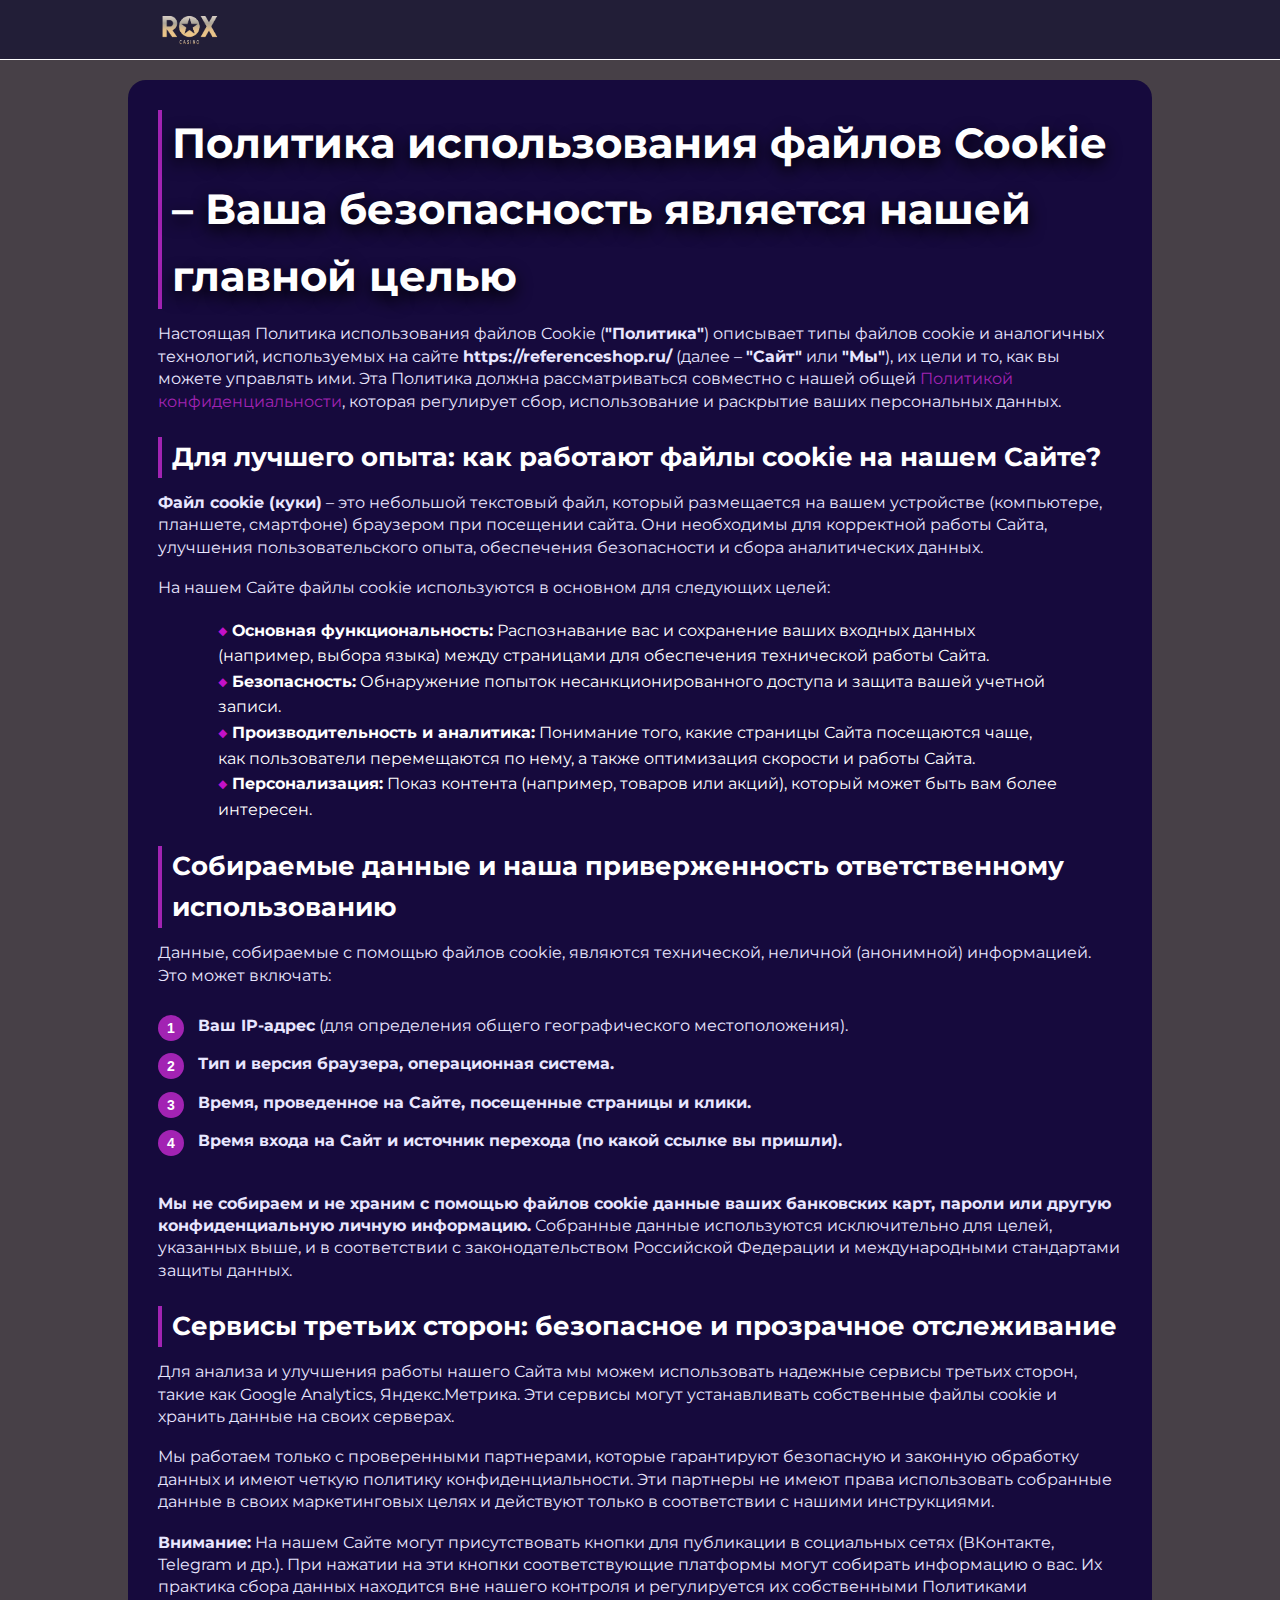
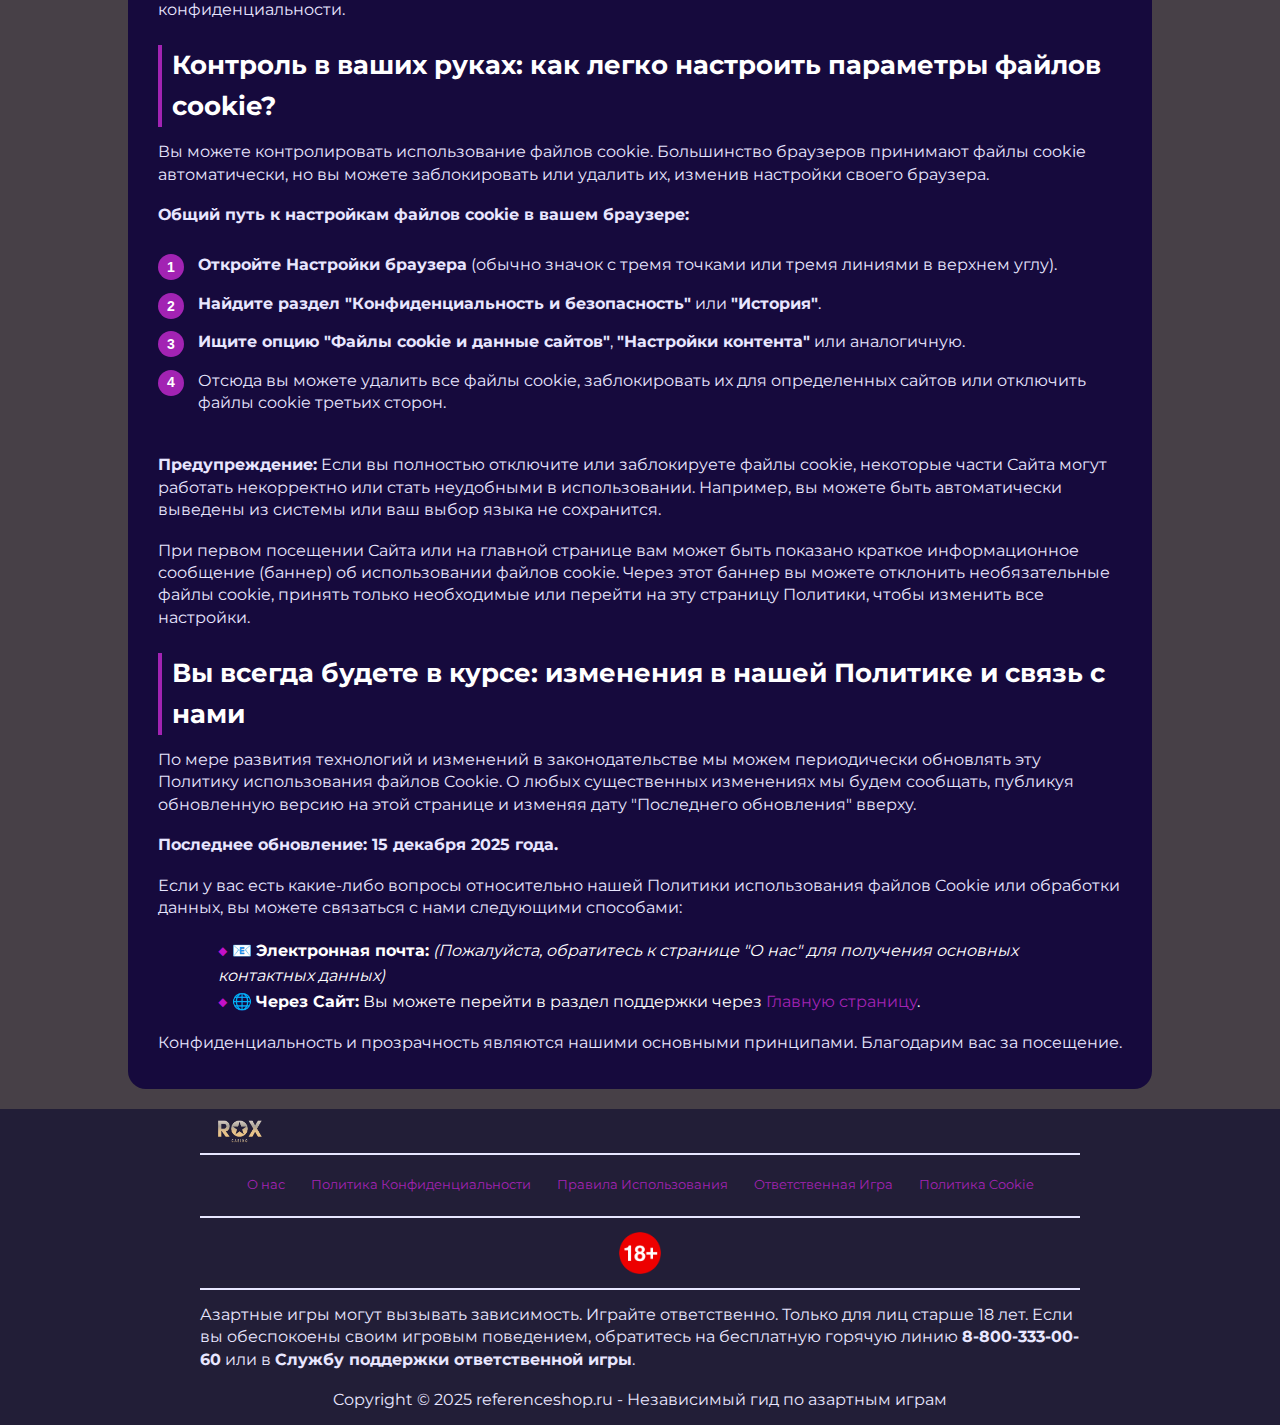
<file: cookie-policy/index.html>
<!DOCTYPE html>
<html lang="ru">
	<head>
		<meta charset="UTF-8" />
		<meta name="viewport" content="width=device-width, initial-scale=1.0" />
		<link rel="stylesheet" href="/style.css" />
		<link rel="shortcut icon" href="/favicon.ico" type="image/x-icon" />
		<title>Reference Shop – Политика использования файлов Cookie</title>
		<meta
			name="description"
			content="Политика использования файлов Cookie на Reference Shop. Узнайте, как мы используем файлы cookie для работы сайта, безопасности и улучшения вашего опыта."
		/>
		<meta name="googlebot" content="index,follow,noarchive" />
		<link rel="canonical" href="https://referenceshop.ru/cookie-policy/" />

		<meta property="og:type" content="article" />
		<meta
			property="og:title"
			content="Reference Shop – Политика использования файлов Cookie"
		/>
		<meta
			property="og:description"
			content="Политика использования файлов Cookie на Reference Shop. Защита ваших данных и прозрачность — наш приоритет."
		/>
		<meta property="og:url" content="https://referenceshop.ru/cookie-policy/" />
		<meta property="og:site_name" content="Reference Shop" />
		<meta property="og:locale" content="ru_RU" />

		<script type="application/ld+json">
			{
				"@context": "https://schema.org",
				"@type": "WebPage",
				"name": "Reference Shop – Политика использования файлов Cookie",
				"description": "Информация об использовании файлов cookie на сайте Reference Shop, их целях и управлении.",
				"url": "https://referenceshop.ru/cookie-policy/",
				"inLanguage": "ru-RU"
			}
		</script>
	</head>
	<body>
		<header>
			<div class="logo-container">
				<a href="/">
					<img
						src="/img/logo.webp"
						alt="Логотип Reference Shop"
						width="100"
						height="80"
					/>
				</a>
			</div>
		</header>

		<main class="container-long">
			<h1>
				Политика использования файлов Cookie – Ваша безопасность является нашей
				главной целью
			</h1>

			<p>
				Настоящая Политика использования файлов Cookie
				(<strong>"Политика"</strong>) описывает типы файлов cookie и аналогичных
				технологий, используемых на сайте
				<strong>https://referenceshop.ru/</strong> (далее –
				<strong>"Сайт"</strong> или <strong>"Мы"</strong>), их цели и то, как вы
				можете управлять ими. Эта Политика должна рассматриваться совместно с
				нашей общей <a href="/privacy-policy/">Политикой конфиденциальности</a>,
				которая регулирует сбор, использование и раскрытие ваших персональных
				данных.
			</p>

			<h2>Для лучшего опыта: как работают файлы cookie на нашем Сайте?</h2>
			<p>
				<strong>Файл cookie (куки)</strong> – это небольшой текстовый файл,
				который размещается на вашем устройстве (компьютере, планшете,
				смартфоне) браузером при посещении сайта. Они необходимы для корректной
				работы Сайта, улучшения пользовательского опыта, обеспечения
				безопасности и сбора аналитических данных.
			</p>
			<p>
				На нашем Сайте файлы cookie используются в основном для следующих целей:
			</p>
			<ul>
				<li>
					<strong>Основная функциональность:</strong> Распознавание вас и
					сохранение ваших входных данных (например, выбора языка) между
					страницами для обеспечения технической работы Сайта.
				</li>
				<li>
					<strong>Безопасность:</strong> Обнаружение попыток
					несанкционированного доступа и защита вашей учетной записи.
				</li>
				<li>
					<strong>Производительность и аналитика:</strong> Понимание того, какие
					страницы Сайта посещаются чаще, как пользователи перемещаются по нему,
					а также оптимизация скорости и работы Сайта.
				</li>
				<li>
					<strong>Персонализация:</strong> Показ контента (например, товаров или
					акций), который может быть вам более интересен.
				</li>
			</ul>

			<h2>
				Собираемые данные и наша приверженность ответственному использованию
			</h2>
			<p>
				Данные, собираемые с помощью файлов cookie, являются технической,
				неличной (анонимной) информацией. Это может включать:
			</p>
			<ol class="pink-circle-list">
				<li>
					<p>
						<strong>Ваш IP-адрес</strong> (для определения общего
						географического местоположения).
					</p>
				</li>
				<li>
					<p><strong>Тип и версия браузера, операционная система.</strong></p>
				</li>
				<li>
					<p>
						<strong
							>Время, проведенное на Сайте, посещенные страницы и клики.</strong
						>
					</p>
				</li>
				<li>
					<p>
						<strong
							>Время входа на Сайт и источник перехода (по какой ссылке вы
							пришли).</strong
						>
					</p>
				</li>
			</ol>
			<p>
				<strong
					>Мы не собираем и не храним с помощью файлов cookie данные ваших
					банковских карт, пароли или другую конфиденциальную личную
					информацию.</strong
				>
				Собранные данные используются исключительно для целей, указанных выше, и
				в соответствии с законодательством Российской Федерации и международными
				стандартами защиты данных.
			</p>

			<h2>Сервисы третьих сторон: безопасное и прозрачное отслеживание</h2>
			<p>
				Для анализа и улучшения работы нашего Сайта мы можем использовать
				надежные сервисы третьих сторон, такие как Google Analytics,
				Яндекс.Метрика. Эти сервисы могут устанавливать собственные файлы cookie
				и хранить данные на своих серверах.
			</p>
			<p>
				Мы работаем только с проверенными партнерами, которые гарантируют
				безопасную и законную обработку данных и имеют четкую политику
				конфиденциальности. Эти партнеры не имеют права использовать собранные
				данные в своих маркетинговых целях и действуют только в соответствии с
				нашими инструкциями.
			</p>
			<p>
				<strong>Внимание:</strong> На нашем Сайте могут присутствовать кнопки
				для публикации в социальных сетях (ВКонтакте, Telegram и др.). При
				нажатии на эти кнопки соответствующие платформы могут собирать
				информацию о вас. Их практика сбора данных находится вне нашего контроля
				и регулируется их собственными Политиками конфиденциальности.
			</p>

			<h2>
				Контроль в ваших руках: как легко настроить параметры файлов cookie?
			</h2>
			<p>
				Вы можете контролировать использование файлов cookie. Большинство
				браузеров принимают файлы cookie автоматически, но вы можете
				заблокировать или удалить их, изменив настройки своего браузера.
			</p>
			<p>
				<strong>Общий путь к настройкам файлов cookie в вашем браузере:</strong>
			</p>
			<ol class="pink-circle-list">
				<li>
					<p>
						<strong>Откройте Настройки браузера</strong> (обычно значок с тремя
						точками или тремя линиями в верхнем углу).
					</p>
				</li>
				<li>
					<p>
						<strong>Найдите раздел "Конфиденциальность и безопасность"</strong>
						или <strong>"История"</strong>.
					</p>
				</li>
				<li>
					<p>
						<strong>Ищите опцию "Файлы cookie и данные сайтов"</strong>,
						<strong>"Настройки контента"</strong> или аналогичную.
					</p>
				</li>
				<li>
					<p>
						Отсюда вы можете удалить все файлы cookie, заблокировать их для
						определенных сайтов или отключить файлы cookie третьих сторон.
					</p>
				</li>
			</ol>
			<p>
				<strong>Предупреждение:</strong> Если вы полностью отключите или
				заблокируете файлы cookie, некоторые части Сайта могут работать
				некорректно или стать неудобными в использовании. Например, вы можете
				быть автоматически выведены из системы или ваш выбор языка не
				сохранится.
			</p>
			<p>
				При первом посещении Сайта или на главной странице вам может быть
				показано краткое информационное сообщение (баннер) об использовании
				файлов cookie. Через этот баннер вы можете отклонить необязательные
				файлы cookie, принять только необходимые или перейти на эту страницу
				Политики, чтобы изменить все настройки.
			</p>

			<h2>
				Вы всегда будете в курсе: изменения в нашей Политике и связь с нами
			</h2>
			<p>
				По мере развития технологий и изменений в законодательстве мы можем
				периодически обновлять эту Политику использования файлов Cookie. О любых
				существенных изменениях мы будем сообщать, публикуя обновленную версию
				на этой странице и изменяя дату "Последнего обновления" вверху.
			</p>
			<p><strong>Последнее обновление: 15 декабря 2025 года.</strong></p>
			<p>
				Если у вас есть какие-либо вопросы относительно нашей Политики
				использования файлов Cookie или обработки данных, вы можете связаться с
				нами следующими способами:
			</p>
			<ul>
				<li>
					📧 <strong>Электронная почта:</strong>
					<em
						>(Пожалуйста, обратитесь к странице "О нас" для получения основных
						контактных данных)</em
					>
				</li>
				<li>
					🌐 <strong>Через Сайт:</strong> Вы можете перейти в раздел поддержки
					через <a href="/">Главную страницу</a>.
				</li>
			</ul>
			<p>
				Конфиденциальность и прозрачность являются нашими основными принципами.
				Благодарим вас за посещение.
			</p>
		</main>

		<footer>
			<a href="/">
				<img src="/img/logo.webp" alt="Reference Shop" width="80" height="80" />
			</a>
			<hr class="faq-hr" />
			<div class="flex-wrapper">
				<a href="/about-us/">О нас</a>
				<a href="/privacy-policy/">Политика Конфиденциальности</a>
				<a href="/terms-and-conditions/">Правила Использования</a>
				<a href="/responsible-gambling/">Ответственная Игра</a>
				<a href="/cookie-policy/">Политика Cookie</a>
			</div>
			<hr class="faq-hr" />
			<img src="/img/18-icon.webp" alt="Иконка 18+" width="50" height="50" />
			<hr class="faq-hr" />
			<p>
				Азартные игры могут вызывать зависимость. Играйте ответственно. Только
				для лиц старше 18 лет. Если вы обеспокоены своим игровым поведением,
				обратитесь на бесплатную горячую линию
				<strong>8-800-333-00-60</strong> или в
				<strong>Службу поддержки ответственной игры</strong>.
			</p>
			<p>
				Copyright © 2025 referenceshop.ru - Независимый гид по азартным играм
			</p>
		</footer>
	</body>
</html>
</file>
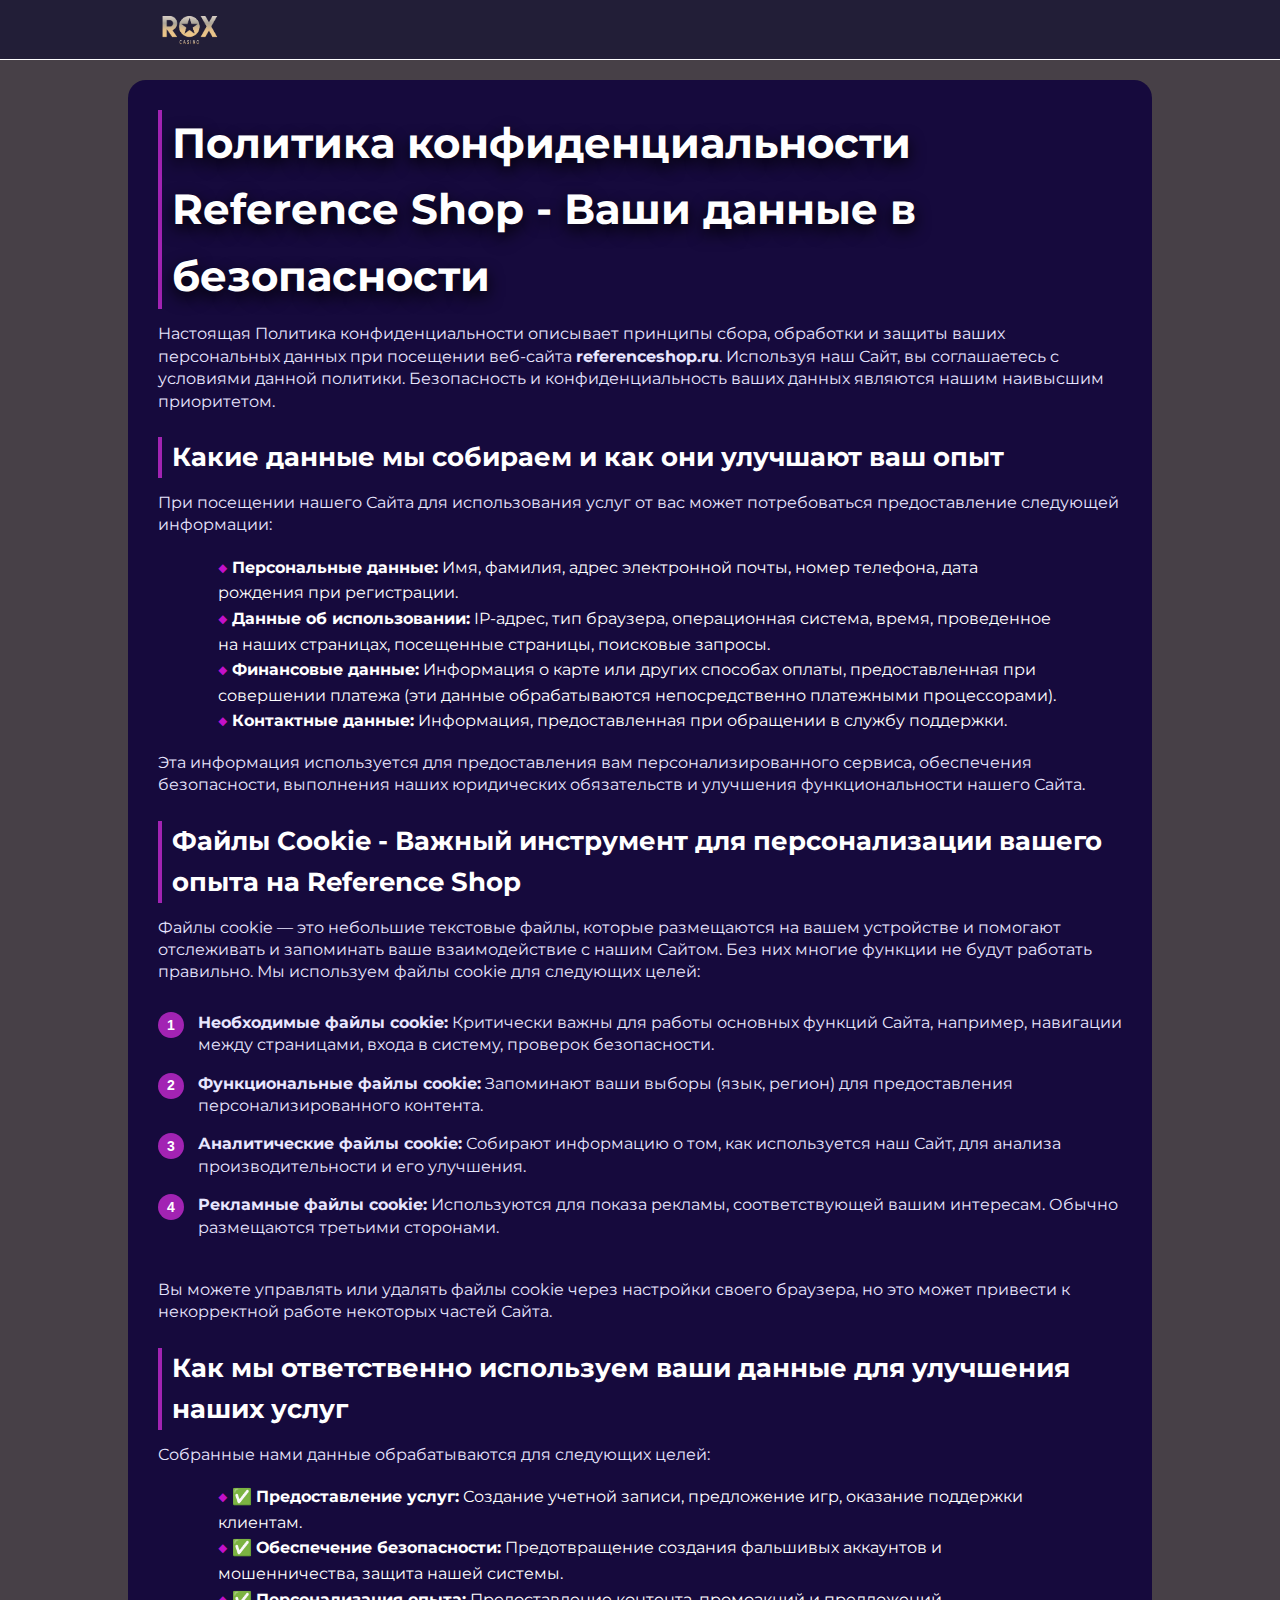
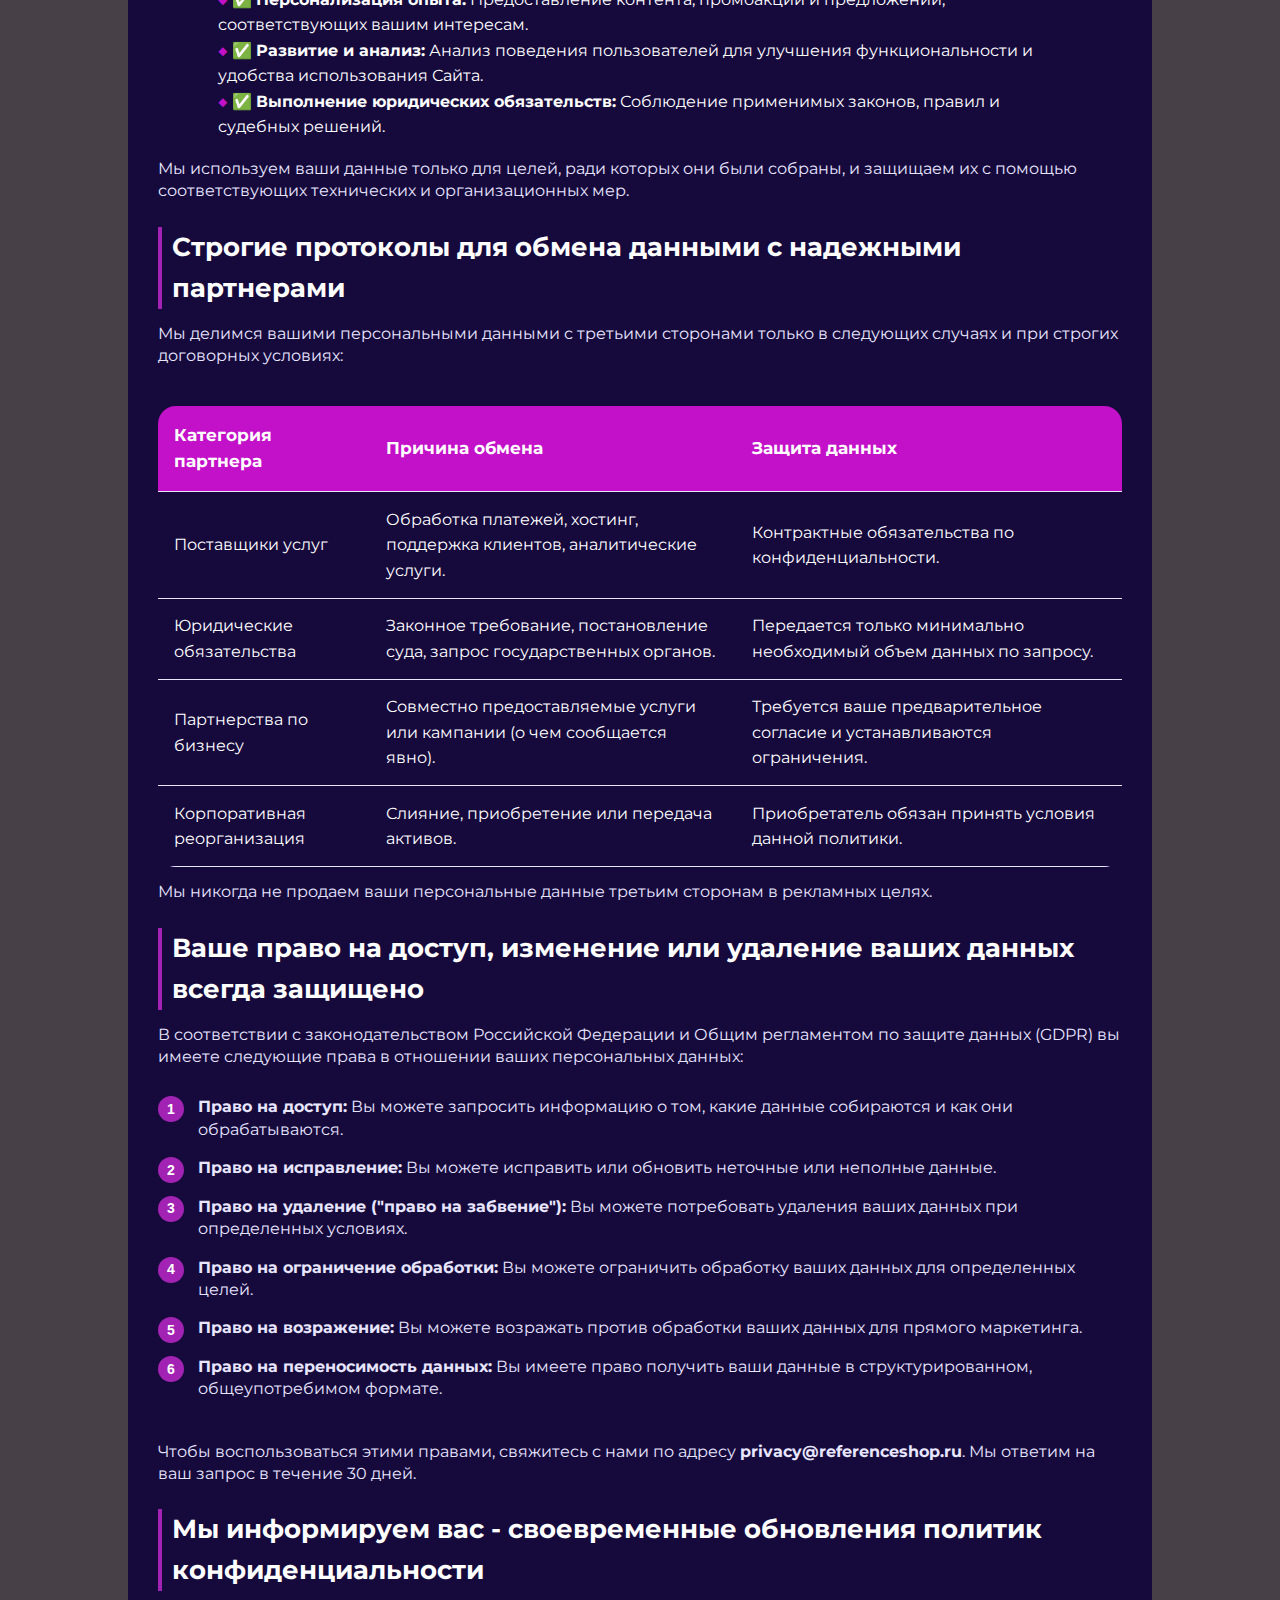
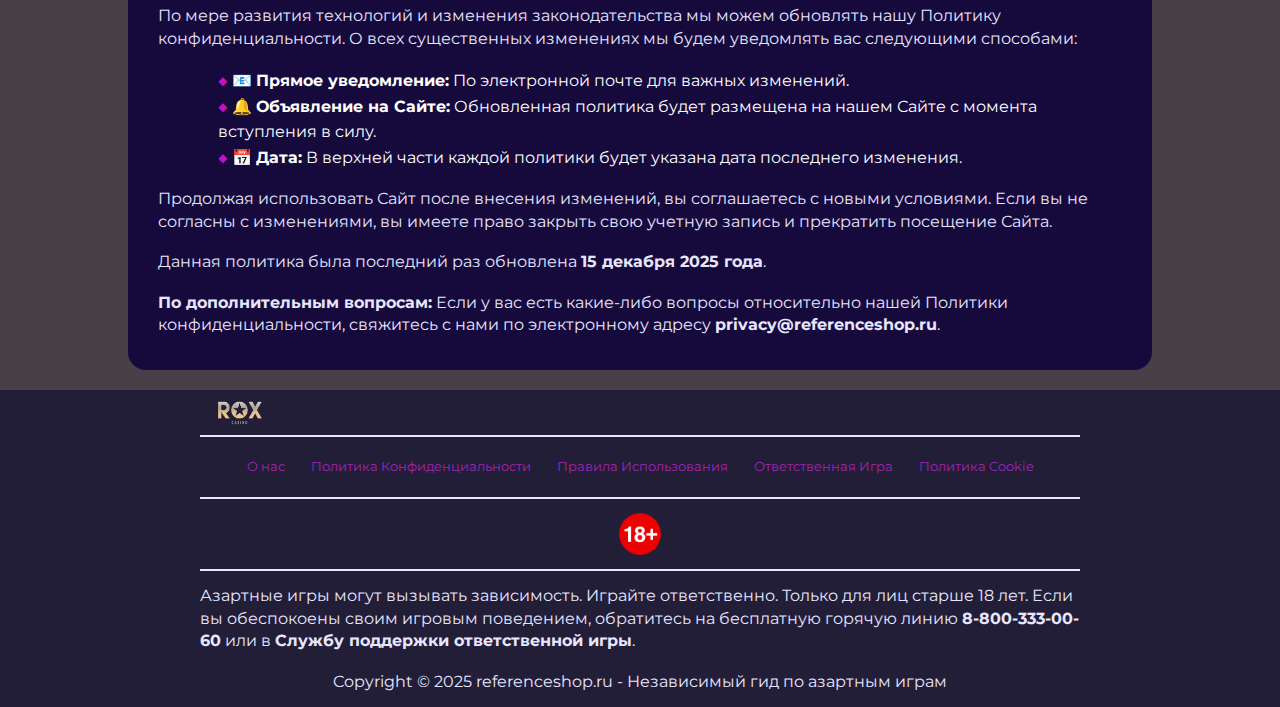
<file: privacy-policy/index.html>
<!DOCTYPE html>
<html lang="ru">
	<head>
		<meta charset="UTF-8" />
		<meta name="viewport" content="width=device-width, initial-scale=1.0" />
		<link rel="stylesheet" href="/style.css" />
		<link rel="shortcut icon" href="/favicon.ico" type="image/x-icon" />
		<title>Reference Shop - Политика конфиденциальности</title>
		<meta
			name="description"
			content="Reference Shop обеспечивает полную прозрачность в обработке данных. Узнайте, как мы безопасно собираем, защищаем и используем вашу информацию."
		/>
		<meta name="googlebot" content="index,follow,noarchive" />

		<link rel="canonical" href="https://referenceshop.ru/privacy-policy/" />

		<meta property="og:type" content="website" />
		<meta
			property="og:title"
			content="Reference Shop - Политика конфиденциальности"
		/>
		<meta
			property="og:description"
			content="Reference Shop обеспечивает полную прозрачность в обработке данных. Узнайте, как мы безопасно собираем, защищаем и используем вашу информацию."
		/>
		<meta
			property="og:url"
			content="https://referenceshop.ru/privacy-policy/"
		/>
		<meta property="og:site_name" content="Reference Shop" />
		<meta property="og:locale" content="ru_RU" />

		<meta name="twitter:card" content="summary" />
		<meta
			name="twitter:title"
			content="Reference Shop - Политика конфиденциальности"
		/>
		<meta
			name="twitter:description"
			content="Reference Shop обеспечивает полную прозрачность в обработке данных. Узнайте, как мы безопасно собираем, защищаем и используем вашу информацию."
		/>
	</head>
	<body>
		<header>
			<div class="logo-container">
				<a href="/">
					<img
						src="/img/logo.webp"
						alt="Логотип Reference Shop"
						width="100"
						height="80"
					/>
				</a>
			</div>
		</header>

		<main>
			<div class="container-long">
				<h1>
					Политика конфиденциальности Reference Shop - Ваши данные в
					безопасности
				</h1>
				<p>
					Настоящая Политика конфиденциальности описывает принципы сбора,
					обработки и защиты ваших персональных данных при посещении веб-сайта
					<strong>referenceshop.ru</strong>. Используя наш Сайт, вы соглашаетесь
					с условиями данной политики. Безопасность и конфиденциальность ваших
					данных являются нашим наивысшим приоритетом.
				</p>

				<h2>Какие данные мы собираем и как они улучшают ваш опыт</h2>
				<p>
					При посещении нашего Сайта для использования услуг от вас может
					потребоваться предоставление следующей информации:
				</p>
				<ul>
					<li>
						<strong>Персональные данные:</strong> Имя, фамилия, адрес
						электронной почты, номер телефона, дата рождения при регистрации.
					</li>
					<li>
						<strong>Данные об использовании:</strong> IP-адрес, тип браузера,
						операционная система, время, проведенное на наших страницах,
						посещенные страницы, поисковые запросы.
					</li>
					<li>
						<strong>Финансовые данные:</strong> Информация о карте или других
						способах оплаты, предоставленная при совершении платежа (эти данные
						обрабатываются непосредственно платежными процессорами).
					</li>
					<li>
						<strong>Контактные данные:</strong> Информация, предоставленная при
						обращении в службу поддержки.
					</li>
				</ul>
				<p>
					Эта информация используется для предоставления вам
					персонализированного сервиса, обеспечения безопасности, выполнения
					наших юридических обязательств и улучшения функциональности нашего
					Сайта.
				</p>

				<h2>
					Файлы Cookie - Важный инструмент для персонализации вашего опыта на
					Reference Shop
				</h2>
				<p>
					Файлы cookie — это небольшие текстовые файлы, которые размещаются на
					вашем устройстве и помогают отслеживать и запоминать ваше
					взаимодействие с нашим Сайтом. Без них многие функции не будут
					работать правильно. Мы используем файлы cookie для следующих целей:
				</p>
				<ol class="pink-circle-list">
					<li>
						<p>
							<strong>Необходимые файлы cookie:</strong> Критически важны для
							работы основных функций Сайта, например, навигации между
							страницами, входа в систему, проверок безопасности.
						</p>
					</li>
					<li>
						<p>
							<strong>Функциональные файлы cookie:</strong> Запоминают ваши
							выборы (язык, регион) для предоставления персонализированного
							контента.
						</p>
					</li>
					<li>
						<p>
							<strong>Аналитические файлы cookie:</strong> Собирают информацию о
							том, как используется наш Сайт, для анализа производительности и
							его улучшения.
						</p>
					</li>
					<li>
						<p>
							<strong>Рекламные файлы cookie:</strong> Используются для показа
							рекламы, соответствующей вашим интересам. Обычно размещаются
							третьими сторонами.
						</p>
					</li>
				</ol>
				<p>
					Вы можете управлять или удалять файлы cookie через настройки своего
					браузера, но это может привести к некорректной работе некоторых частей
					Сайта.
				</p>

				<h2>
					Как мы ответственно используем ваши данные для улучшения наших услуг
				</h2>
				<p>Собранные нами данные обрабатываются для следующих целей:</p>
				<ul>
					<li>
						✅ <strong>Предоставление услуг:</strong> Создание учетной записи,
						предложение игр, оказание поддержки клиентам.
					</li>
					<li>
						✅ <strong>Обеспечение безопасности:</strong> Предотвращение
						создания фальшивых аккаунтов и мошенничества, защита нашей системы.
					</li>
					<li>
						✅ <strong>Персонализация опыта:</strong> Предоставление контента,
						промоакций и предложений, соответствующих вашим интересам.
					</li>
					<li>
						✅ <strong>Развитие и анализ:</strong> Анализ поведения
						пользователей для улучшения функциональности и удобства
						использования Сайта.
					</li>
					<li>
						✅ <strong>Выполнение юридических обязательств:</strong> Соблюдение
						применимых законов, правил и судебных решений.
					</li>
				</ul>
				<p>
					Мы используем ваши данные только для целей, ради которых они были
					собраны, и защищаем их с помощью соответствующих технических и
					организационных мер.
				</p>

				<h2>Строгие протоколы для обмена данными с надежными партнерами</h2>
				<p>
					Мы делимся вашими персональными данными с третьими сторонами только в
					следующих случаях и при строгих договорных условиях:
				</p>
				<div class="table-wrapper">
					<table>
						<tr>
							<th>Категория партнера</th>
							<th>Причина обмена</th>
							<th>Защита данных</th>
						</tr>
						<tr>
							<td>Поставщики услуг</td>
							<td>
								Обработка платежей, хостинг, поддержка клиентов, аналитические
								услуги.
							</td>
							<td>Контрактные обязательства по конфиденциальности.</td>
						</tr>
						<tr>
							<td>Юридические обязательства</td>
							<td>
								Законное требование, постановление суда, запрос государственных
								органов.
							</td>
							<td>
								Передается только минимально необходимый объем данных по
								запросу.
							</td>
						</tr>
						<tr>
							<td>Партнерства по бизнесу</td>
							<td>
								Совместно предоставляемые услуги или кампании (о чем сообщается
								явно).
							</td>
							<td>
								Требуется ваше предварительное согласие и устанавливаются
								ограничения.
							</td>
						</tr>
						<tr>
							<td>Корпоративная реорганизация</td>
							<td>Слияние, приобретение или передача активов.</td>
							<td>Приобретатель обязан принять условия данной политики.</td>
						</tr>
					</table>
				</div>
				<p>
					Мы никогда не продаем ваши персональные данные третьим сторонам в
					рекламных целях.
				</p>

				<h2>
					Ваше право на доступ, изменение или удаление ваших данных всегда
					защищено
				</h2>
				<p>
					В соответствии с законодательством Российской Федерации и Общим
					регламентом по защите данных (GDPR) вы имеете следующие права в
					отношении ваших персональных данных:
				</p>
				<ol class="pink-circle-list">
					<li>
						<p>
							<strong>Право на доступ:</strong> Вы можете запросить информацию о
							том, какие данные собираются и как они обрабатываются.
						</p>
					</li>
					<li>
						<p>
							<strong>Право на исправление:</strong> Вы можете исправить или
							обновить неточные или неполные данные.
						</p>
					</li>
					<li>
						<p>
							<strong>Право на удаление ("право на забвение"):</strong> Вы
							можете потребовать удаления ваших данных при определенных
							условиях.
						</p>
					</li>
					<li>
						<p>
							<strong>Право на ограничение обработки:</strong> Вы можете
							ограничить обработку ваших данных для определенных целей.
						</p>
					</li>
					<li>
						<p>
							<strong>Право на возражение:</strong> Вы можете возражать против
							обработки ваших данных для прямого маркетинга.
						</p>
					</li>
					<li>
						<p>
							<strong>Право на переносимость данных:</strong> Вы имеете право
							получить ваши данные в структурированном, общеупотребимом формате.
						</p>
					</li>
				</ol>
				<p>
					Чтобы воспользоваться этими правами, свяжитесь с нами по адресу
					<strong>privacy@referenceshop.ru</strong>. Мы ответим на ваш запрос в
					течение 30 дней.
				</p>

				<h2>
					Мы информируем вас - своевременные обновления политик
					конфиденциальности
				</h2>
				<p>
					По мере развития технологий и изменения законодательства мы можем
					обновлять нашу Политику конфиденциальности. О всех существенных
					изменениях мы будем уведомлять вас следующими способами:
				</p>
				<ul>
					<li>
						📧 <strong>Прямое уведомление:</strong> По электронной почте для
						важных изменений.
					</li>
					<li>
						🔔 <strong>Объявление на Сайте:</strong> Обновленная политика будет
						размещена на нашем Сайте с момента вступления в силу.
					</li>
					<li>
						📅 <strong>Дата:</strong> В верхней части каждой политики будет
						указана дата последнего изменения.
					</li>
				</ul>
				<p>
					Продолжая использовать Сайт после внесения изменений, вы соглашаетесь
					с новыми условиями. Если вы не согласны с изменениями, вы имеете право
					закрыть свою учетную запись и прекратить посещение Сайта.
				</p>
				<p>
					Данная политика была последний раз обновлена
					<strong>15 декабря 2025 года</strong>.
				</p>

				<p>
					<strong>По дополнительным вопросам:</strong> Если у вас есть
					какие-либо вопросы относительно нашей Политики конфиденциальности,
					свяжитесь с нами по электронному адресу
					<strong>privacy@referenceshop.ru</strong>.
				</p>
			</div>
		</main>
		<footer>
			<a href="/">
				<img src="/img/logo.webp" alt="Reference Shop" width="80" height="80" />
			</a>
			<hr class="faq-hr" />
			<div class="flex-wrapper">
				<a href="/about-us/">О нас</a>
				<a href="/privacy-policy/">Политика Конфиденциальности</a>
				<a href="/terms-and-conditions/">Правила Использования</a>
				<a href="/responsible-gambling/">Ответственная Игра</a>
				<a href="/cookie-policy/">Политика Cookie</a>
			</div>
			<hr class="faq-hr" />
			<img src="/img/18-icon.webp" alt="Иконка 18+" width="50" height="50" />
			<hr class="faq-hr" />
			<p>
				Азартные игры могут вызывать зависимость. Играйте ответственно. Только
				для лиц старше 18 лет. Если вы обеспокоены своим игровым поведением,
				обратитесь на бесплатную горячую линию
				<strong>8-800-333-00-60</strong> или в
				<strong>Службу поддержки ответственной игры</strong>.
			</p>
			<p>
				Copyright © 2025 referenceshop.ru - Независимый гид по азартным играм
			</p>
		</footer>
	</body>
</html>
</file>
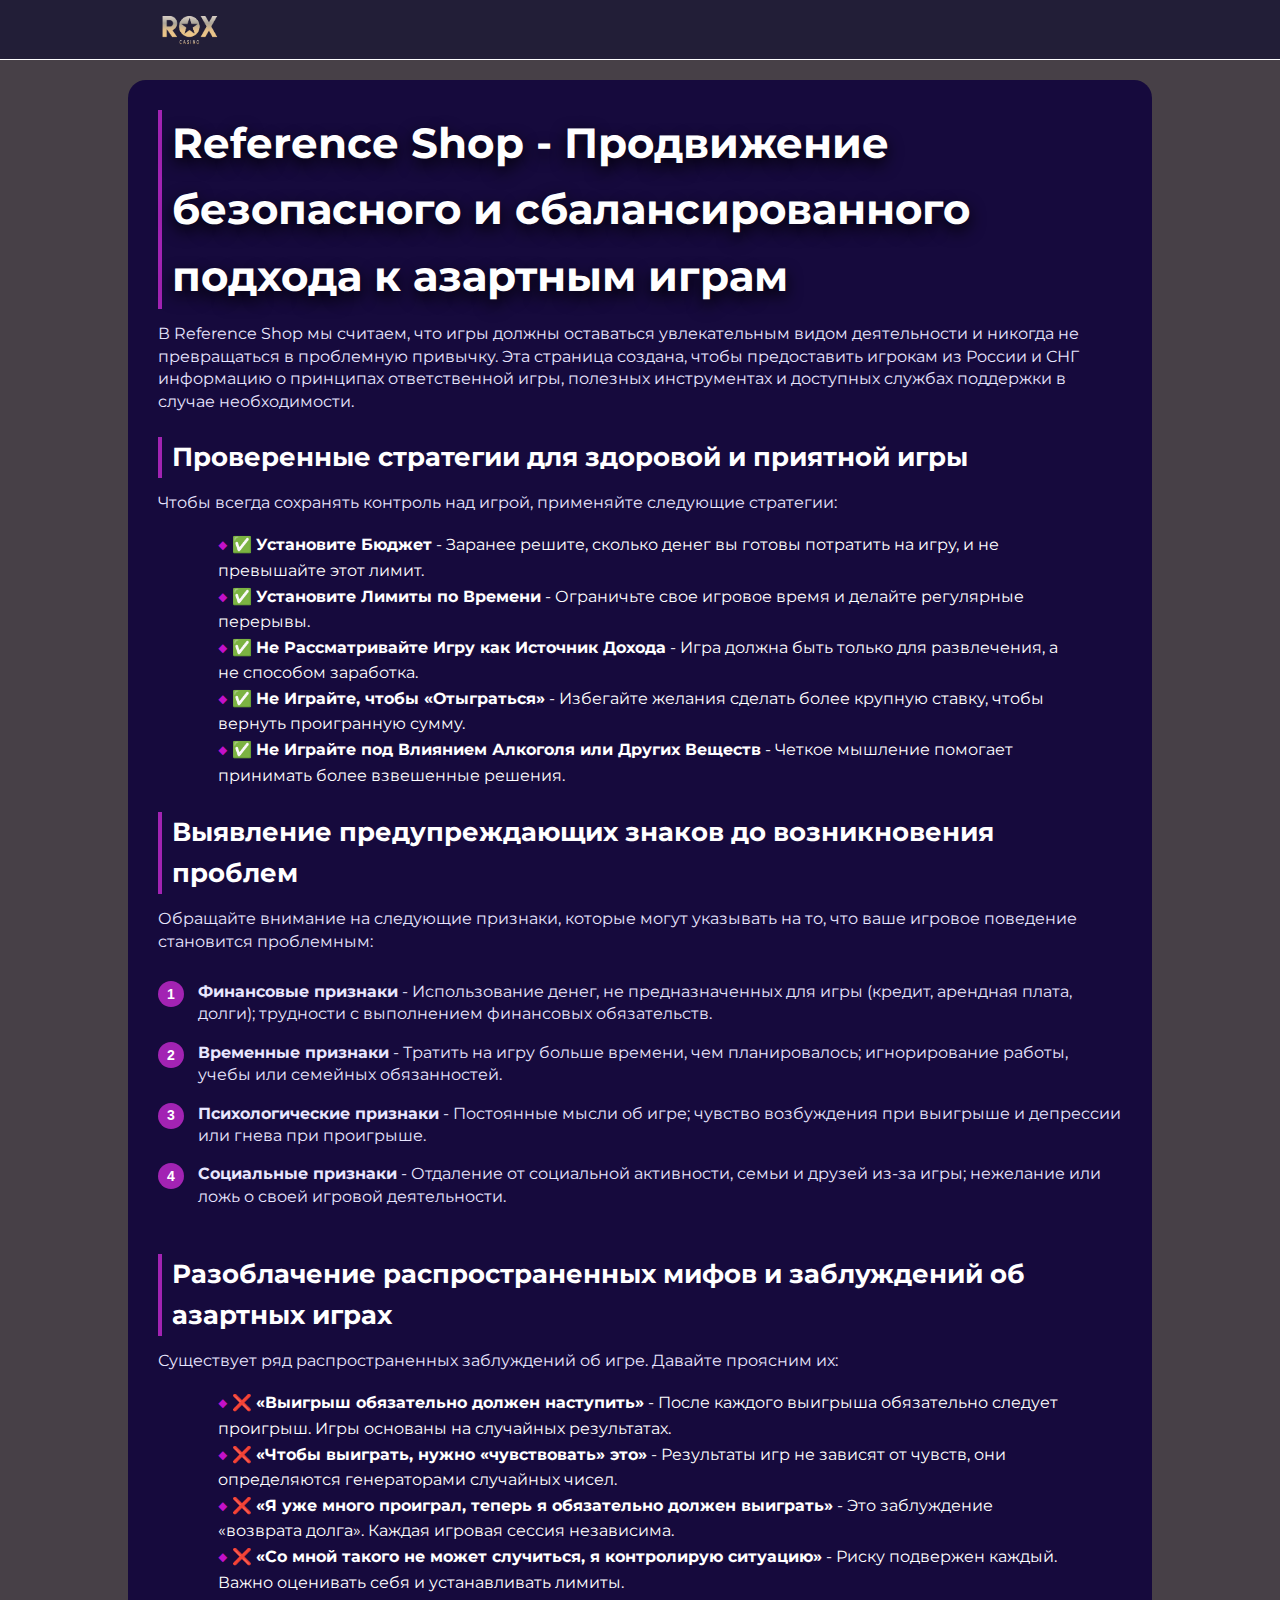
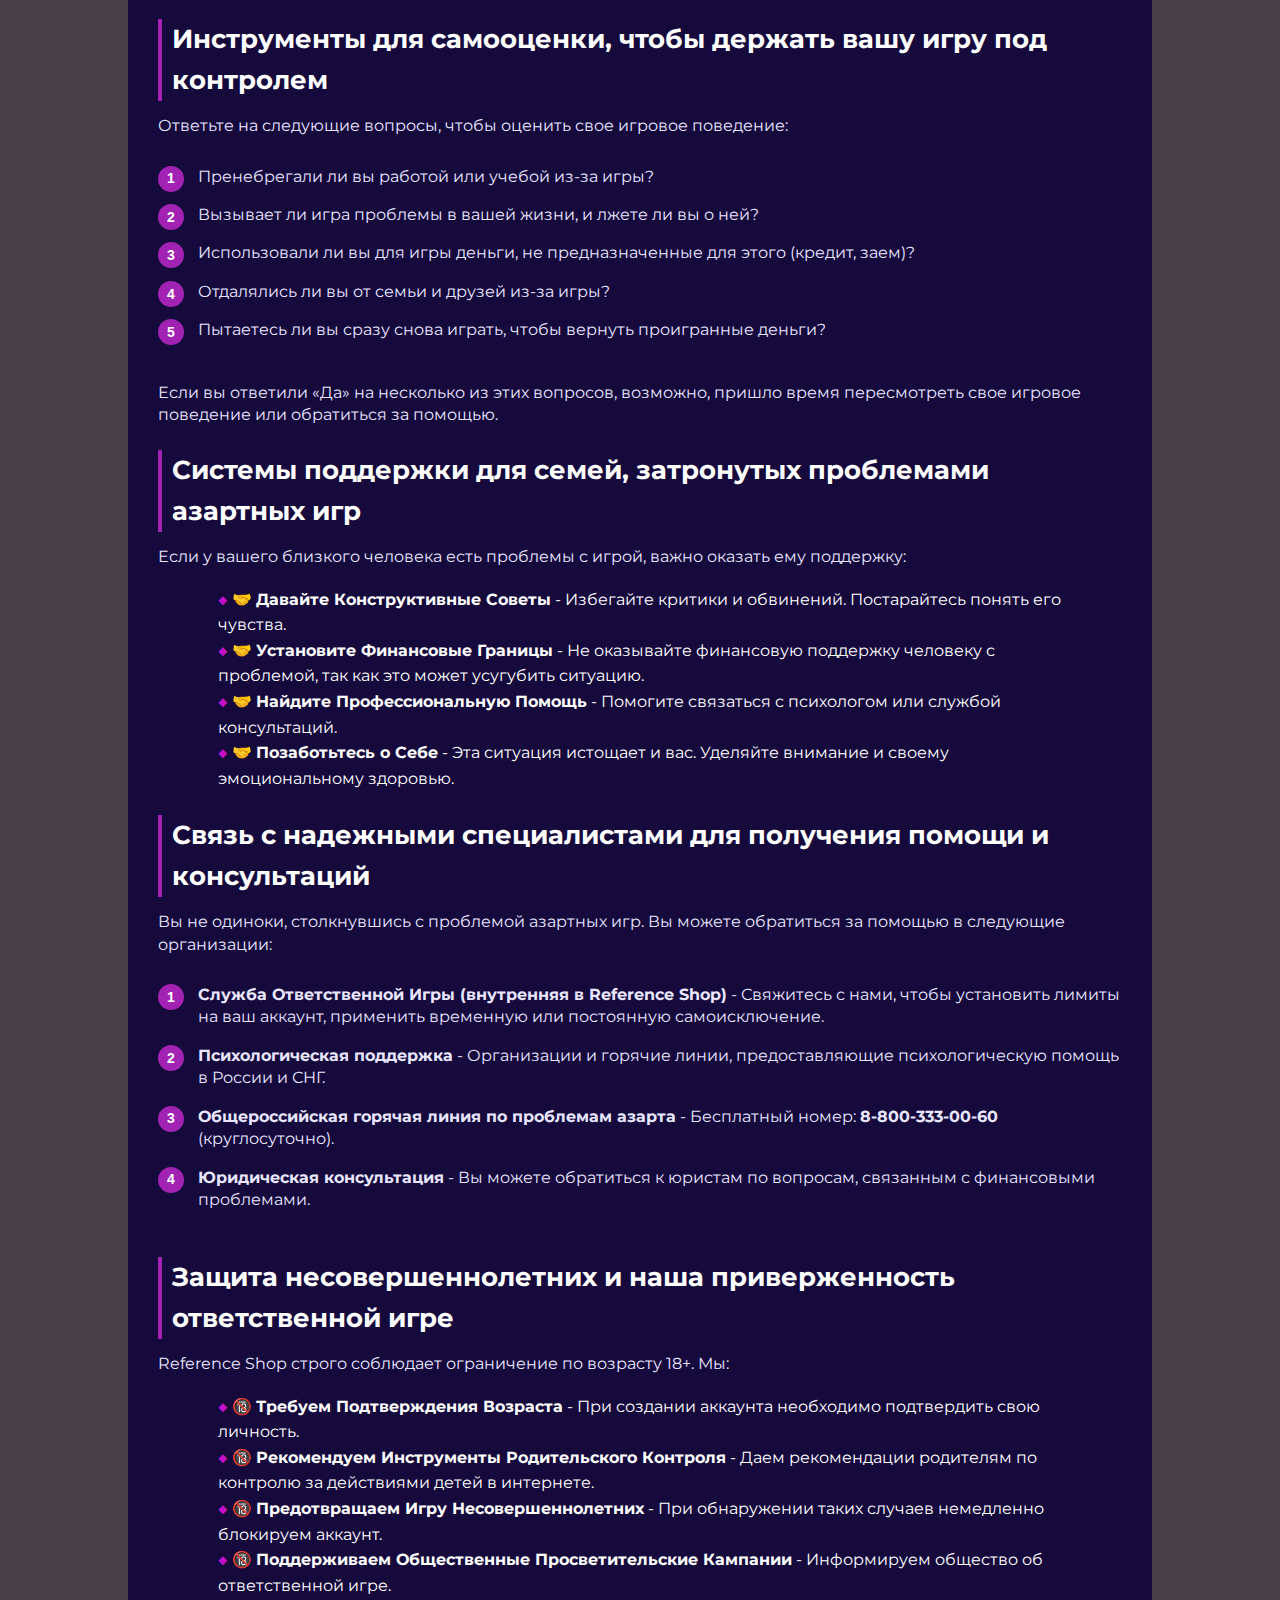
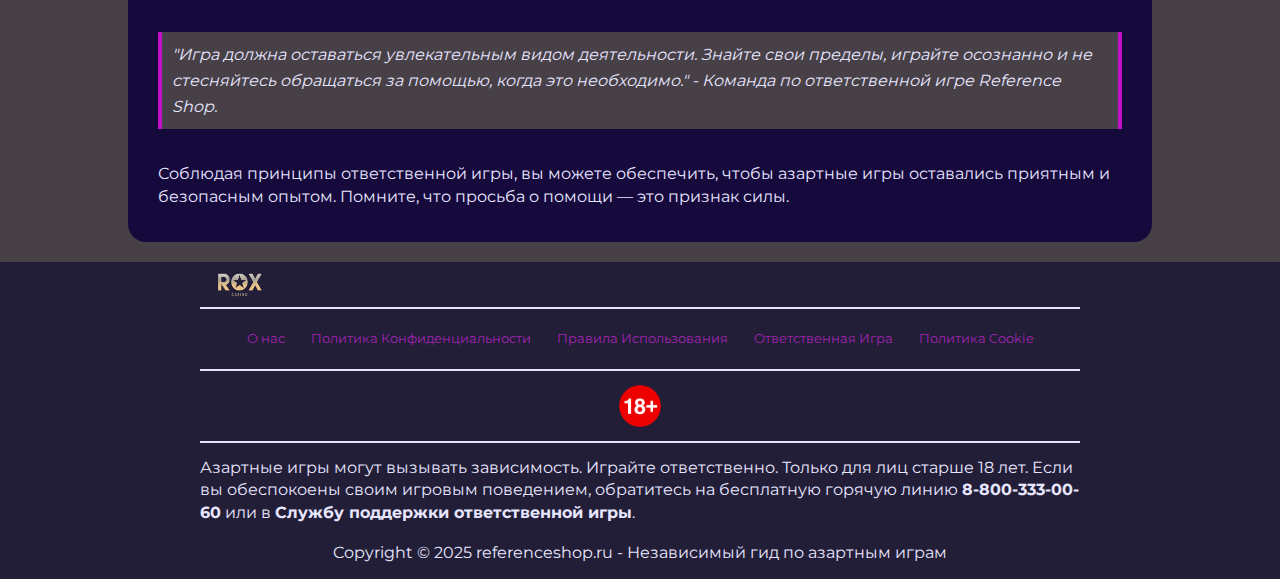
<file: responsible-gambling/index.html>
<!DOCTYPE html>
<html lang="ru">
	<head>
		<meta charset="UTF-8" />
		<meta name="viewport" content="width=device-width, initial-scale=1.0" />
		<link rel="stylesheet" href="/style.css" />
		<link rel="shortcut icon" href="/favicon.ico" type="image/x-icon" />
		<title>Ответственная игра - Reference Shop</title>
		<meta
			name="description"
			content="Reference Shop пропагандирует ответственный подход к азартным играм. Распознавайте признаки рискованного поведения, используйте инструменты самоконтроля и найдите профессиональную помощь."
		/>
		<link
			rel="canonical"
			href="https://referenceshop.ru/responsible-gambling/"
		/>

		<meta property="og:type" content="website" />
		<meta property="og:title" content="Ответственная игра - Reference Shop" />
		<meta
			property="og:description"
			content="Reference Shop пропагандирует ответственный подход к азартным играм. Распознавайте признаки рискованного поведения, используйте инструменты самоконтроля и найдите профессиональную помощь."
		/>
		<meta
			property="og:url"
			content="https://referenceshop.ru/responsible-gambling/"
		/>
		<meta property="og:site_name" content="Reference Shop" />
		<meta property="og:locale" content="ru_RU" />

		<meta name="twitter:card" content="summary" />
		<meta name="twitter:title" content="Ответственная игра - Reference Shop" />
		<meta
			name="twitter:description"
			content="Reference Shop пропагандирует ответственный подход к азартным играм. Распознавайте признаки рискованного поведения, используйте инструменты самоконтроля и найдите профессиональную помощь."
		/>

		<script type="application/ld+json">
			{
				"@context": "https://schema.org",
				"@type": "WebPage",
				"headline": "Ответственная игра - Reference Shop",
				"description": "Reference Shop пропагандирует ответственный подход к азартным играм. Распознавайте признаки рискованного поведения, используйте инструменты самоконтроля и найдите профессиональную помощь.",
				"mainEntityOfPage": {
					"@type": "WebPage",
					"@id": "https://referenceshop.ru/responsible-gambling/"
				},
				"author": {
					"@type": "Organization",
					"name": "Reference Shop"
				},
				"publisher": {
					"@type": "Organization",
					"name": "Reference Shop"
				},
				"datePublished": "2025-12-15",
				"dateModified": "2025-12-15",
				"inLanguage": "ru-RU"
			}
		</script>
	</head>
	<body>
		<header>
			<div class="logo-container">
				<a href="/">
					<img
						src="/img/logo.webp"
						alt="Логотип Reference Shop"
						width="100"
						height="80"
					/>
				</a>
			</div>
		</header>

		<main>
			<div class="container-long">
				<h1>
					Reference Shop - Продвижение безопасного и сбалансированного подхода к
					азартным играм
				</h1>

				<p>
					В Reference Shop мы считаем, что игры должны оставаться увлекательным
					видом деятельности и никогда не превращаться в проблемную привычку.
					Эта страница создана, чтобы предоставить игрокам из России и СНГ
					информацию о принципах ответственной игры, полезных инструментах и
					доступных службах поддержки в случае необходимости.
				</p>

				<h2>Проверенные стратегии для здоровой и приятной игры</h2>
				<p>
					Чтобы всегда сохранять контроль над игрой, применяйте следующие
					стратегии:
				</p>
				<ul>
					<li>
						✅ <strong>Установите Бюджет</strong> - Заранее решите, сколько
						денег вы готовы потратить на игру, и не превышайте этот лимит.
					</li>
					<li>
						✅ <strong>Установите Лимиты по Времени</strong> - Ограничьте свое
						игровое время и делайте регулярные перерывы.
					</li>
					<li>
						✅ <strong>Не Рассматривайте Игру как Источник Дохода</strong> -
						Игра должна быть только для развлечения, а не способом заработка.
					</li>
					<li>
						✅ <strong>Не Играйте, чтобы «Отыграться»</strong> - Избегайте
						желания сделать более крупную ставку, чтобы вернуть проигранную
						сумму.
					</li>
					<li>
						✅
						<strong>Не Играйте под Влиянием Алкоголя или Других Веществ</strong>
						- Четкое мышление помогает принимать более взвешенные решения.
					</li>
				</ul>

				<h2>Выявление предупреждающих знаков до возникновения проблем</h2>
				<p>
					Обращайте внимание на следующие признаки, которые могут указывать на
					то, что ваше игровое поведение становится проблемным:
				</p>
				<ol class="pink-circle-list">
					<li>
						<p>
							<strong>Финансовые признаки</strong> - Использование денег, не
							предназначенных для игры (кредит, арендная плата, долги);
							трудности с выполнением финансовых обязательств.
						</p>
					</li>
					<li>
						<p>
							<strong>Временные признаки</strong> - Тратить на игру больше
							времени, чем планировалось; игнорирование работы, учебы или
							семейных обязанностей.
						</p>
					</li>
					<li>
						<p>
							<strong>Психологические признаки</strong> - Постоянные мысли об
							игре; чувство возбуждения при выигрыше и депрессии или гнева при
							проигрыше.
						</p>
					</li>
					<li>
						<p>
							<strong>Социальные признаки</strong> - Отдаление от социальной
							активности, семьи и друзей из-за игры; нежелание или ложь о своей
							игровой деятельности.
						</p>
					</li>
				</ol>

				<h2>
					Разоблачение распространенных мифов и заблуждений об азартных играх
				</h2>
				<p>
					Существует ряд распространенных заблуждений об игре. Давайте проясним
					их:
				</p>
				<ul>
					<li>
						❌ <strong>«Выигрыш обязательно должен наступить»</strong> - После
						каждого выигрыша обязательно следует проигрыш. Игры основаны на
						случайных результатах.
					</li>
					<li>
						❌ <strong>«Чтобы выиграть, нужно «чувствовать» это»</strong> -
						Результаты игр не зависят от чувств, они определяются генераторами
						случайных чисел.
					</li>
					<li>
						❌
						<strong
							>«Я уже много проиграл, теперь я обязательно должен
							выиграть»</strong
						>
						- Это заблуждение «возврата долга». Каждая игровая сессия
						независима.
					</li>
					<li>
						❌
						<strong
							>«Со мной такого не может случиться, я контролирую
							ситуацию»</strong
						>
						- Риску подвержен каждый. Важно оценивать себя и устанавливать
						лимиты.
					</li>
				</ul>

				<h2>
					Инструменты для самооценки, чтобы держать вашу игру под контролем
				</h2>
				<p>
					Ответьте на следующие вопросы, чтобы оценить свое игровое поведение:
				</p>
				<ol class="pink-circle-list">
					<li><p>Пренебрегали ли вы работой или учебой из-за игры?</p></li>
					<li>
						<p>Вызывает ли игра проблемы в вашей жизни, и лжете ли вы о ней?</p>
					</li>
					<li>
						<p>
							Использовали ли вы для игры деньги, не предназначенные для этого
							(кредит, заем)?
						</p>
					</li>
					<li><p>Отдалялись ли вы от семьи и друзей из-за игры?</p></li>
					<li>
						<p>
							Пытаетесь ли вы сразу снова играть, чтобы вернуть проигранные
							деньги?
						</p>
					</li>
				</ol>
				<p>
					Если вы ответили «Да» на несколько из этих вопросов, возможно, пришло
					время пересмотреть свое игровое поведение или обратиться за помощью.
				</p>

				<h2>Системы поддержки для семей, затронутых проблемами азартных игр</h2>
				<p>
					Если у вашего близкого человека есть проблемы с игрой, важно оказать
					ему поддержку:
				</p>
				<ul>
					<li>
						🤝 <strong>Давайте Конструктивные Советы</strong> - Избегайте
						критики и обвинений. Постарайтесь понять его чувства.
					</li>
					<li>
						🤝 <strong>Установите Финансовые Границы</strong> - Не оказывайте
						финансовую поддержку человеку с проблемой, так как это может
						усугубить ситуацию.
					</li>
					<li>
						🤝 <strong>Найдите Профессиональную Помощь</strong> - Помогите
						связаться с психологом или службой консультаций.
					</li>
					<li>
						🤝 <strong>Позаботьтесь о Себе</strong> - Эта ситуация истощает и
						вас. Уделяйте внимание и своему эмоциональному здоровью.
					</li>
				</ul>

				<h2>
					Связь с надежными специалистами для получения помощи и консультаций
				</h2>
				<p>
					Вы не одиноки, столкнувшись с проблемой азартных игр. Вы можете
					обратиться за помощью в следующие организации:
				</p>
				<ol class="pink-circle-list">
					<li>
						<p>
							<strong
								>Служба Ответственной Игры (внутренняя в Reference Shop)</strong
							>
							- Свяжитесь с нами, чтобы установить лимиты на ваш аккаунт,
							применить временную или постоянную самоисключение.
						</p>
					</li>
					<li>
						<p>
							<strong>Психологическая поддержка</strong> - Организации и горячие
							линии, предоставляющие психологическую помощь в России и СНГ.
						</p>
					</li>
					<li>
						<p>
							<strong>Общероссийская горячая линия по проблемам азарта</strong>
							- Бесплатный номер:
							<strong>8-800-333-00-60</strong> (круглосуточно).
						</p>
					</li>
					<li>
						<p>
							<strong>Юридическая консультация</strong> - Вы можете обратиться к
							юристам по вопросам, связанным с финансовыми проблемами.
						</p>
					</li>
				</ol>

				<h2>
					Защита несовершеннолетних и наша приверженность ответственной игре
				</h2>
				<p>Reference Shop строго соблюдает ограничение по возрасту 18+. Мы:</p>
				<ul>
					<li>
						🔞 <strong>Требуем Подтверждения Возраста</strong> - При создании
						аккаунта необходимо подтвердить свою личность.
					</li>
					<li>
						🔞 <strong>Рекомендуем Инструменты Родительского Контроля</strong> -
						Даем рекомендации родителям по контролю за действиями детей в
						интернете.
					</li>
					<li>
						🔞 <strong>Предотвращаем Игру Несовершеннолетних</strong> - При
						обнаружении таких случаев немедленно блокируем аккаунт.
					</li>
					<li>
						🔞
						<strong>Поддерживаем Общественные Просветительские Кампании</strong>
						- Информируем общество об ответственной игре.
					</li>
				</ul>

				<blockquote>
					"Игра должна оставаться увлекательным видом деятельности. Знайте свои
					пределы, играйте осознанно и не стесняйтесь обращаться за помощью,
					когда это необходимо." - Команда по ответственной игре Reference Shop.
				</blockquote>

				<p>
					Соблюдая принципы ответственной игры, вы можете обеспечить, чтобы
					азартные игры оставались приятным и безопасным опытом. Помните, что
					просьба о помощи — это признак силы.
				</p>
			</div>
		</main>

		<footer>
			<a href="/">
				<img src="/img/logo.webp" alt="Reference Shop" width="80" height="80" />
			</a>
			<hr class="faq-hr" />
			<div class="flex-wrapper">
				<a href="/about-us/">О нас</a>
				<a href="/privacy-policy/">Политика Конфиденциальности</a>
				<a href="/terms-and-conditions/">Правила Использования</a>
				<a href="/responsible-gambling/">Ответственная Игра</a>
				<a href="/cookie-policy/">Политика Cookie</a>
			</div>
			<hr class="faq-hr" />
			<img src="/img/18-icon.webp" alt="Иконка 18+" width="50" height="50" />
			<hr class="faq-hr" />
			<p>
				Азартные игры могут вызывать зависимость. Играйте ответственно. Только
				для лиц старше 18 лет. Если вы обеспокоены своим игровым поведением,
				обратитесь на бесплатную горячую линию
				<strong>8-800-333-00-60</strong> или в
				<strong>Службу поддержки ответственной игры</strong>.
			</p>
			<p>
				Copyright © 2025 referenceshop.ru - Независимый гид по азартным играм
			</p>
		</footer>
	</body>
</html>
</file>
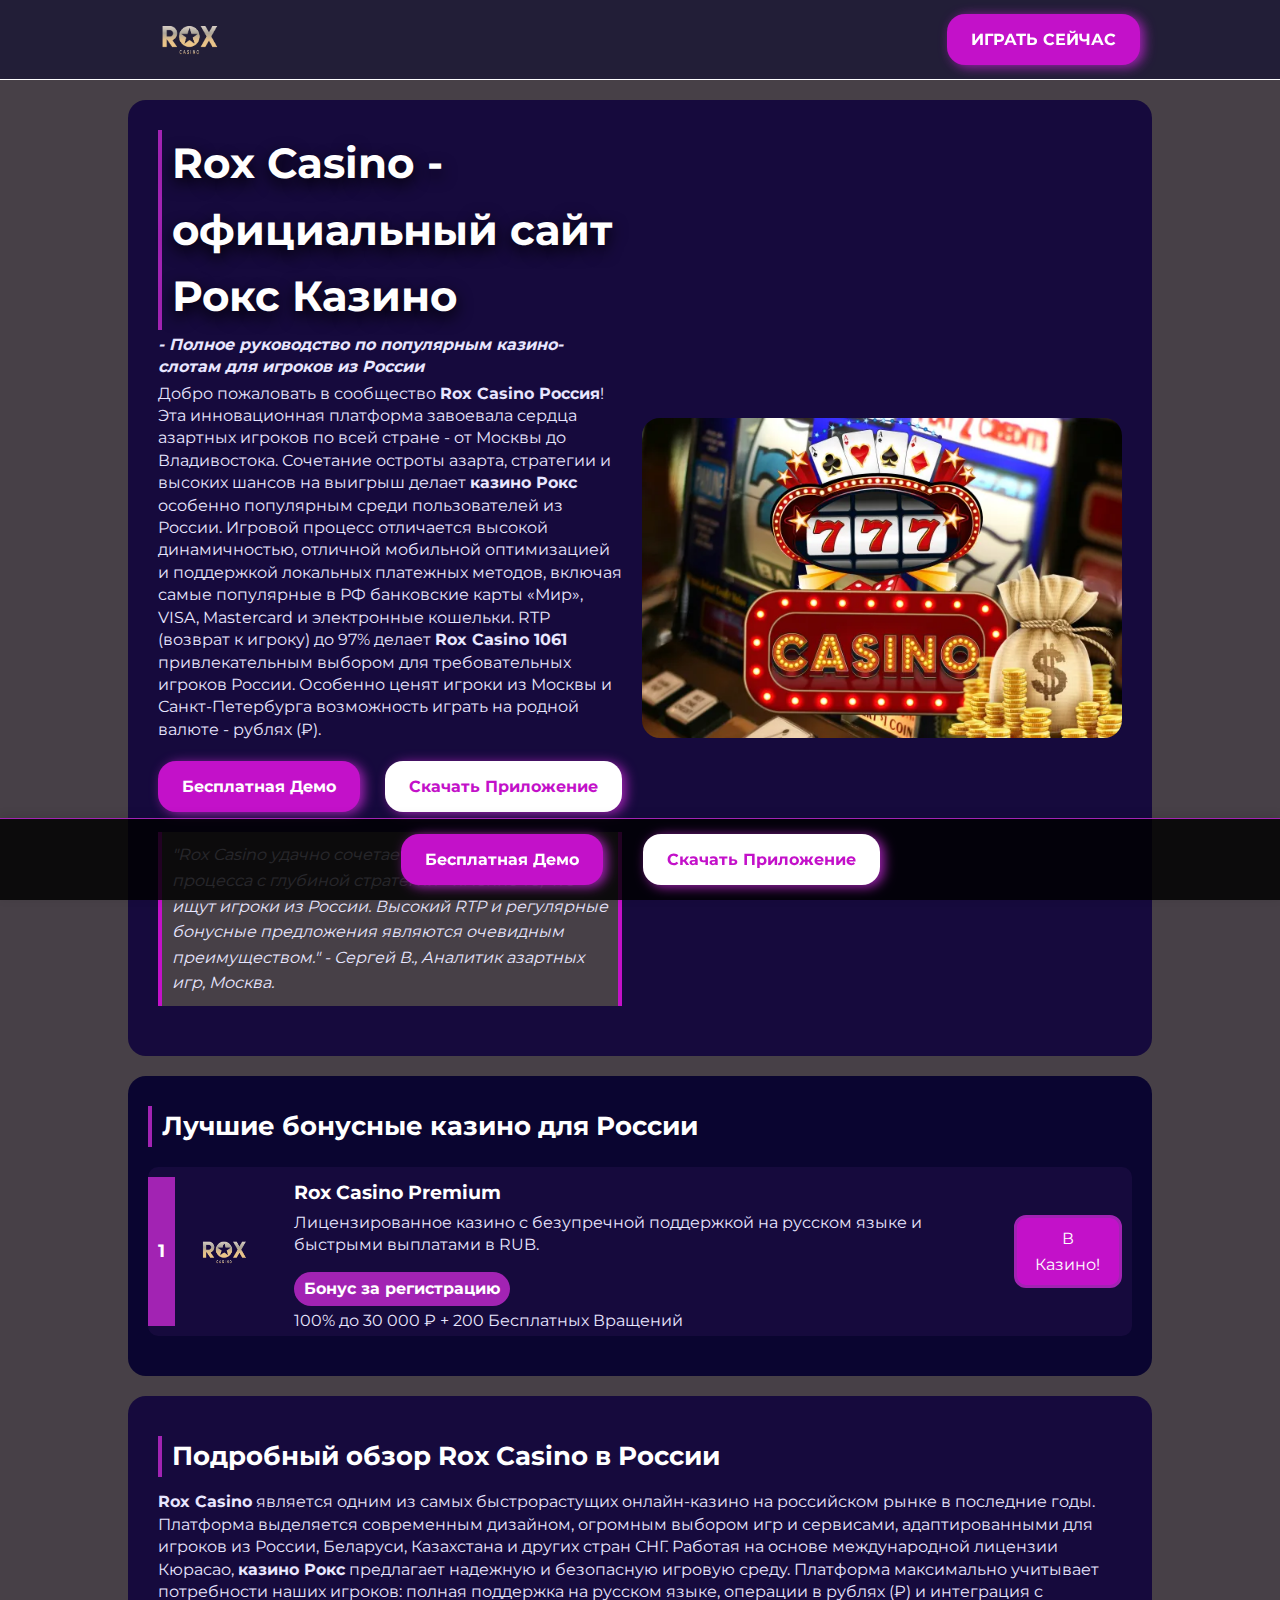
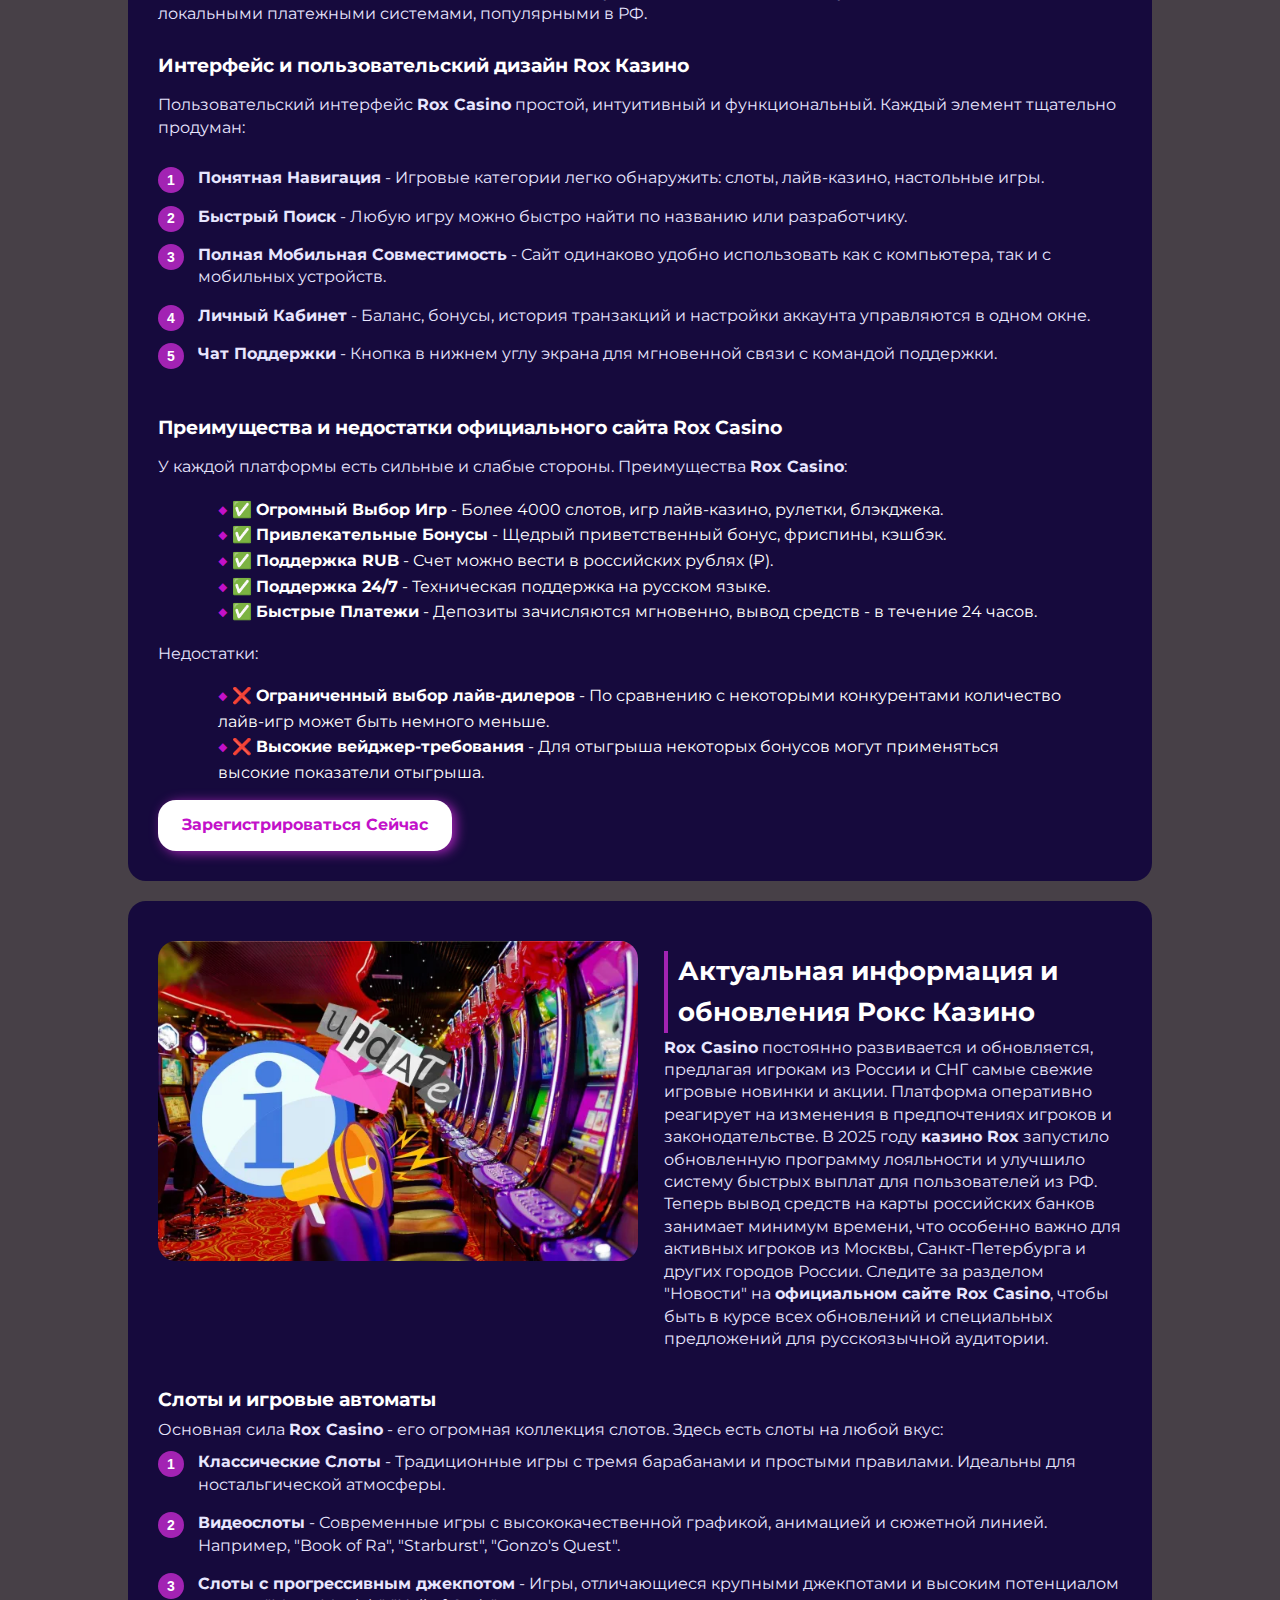
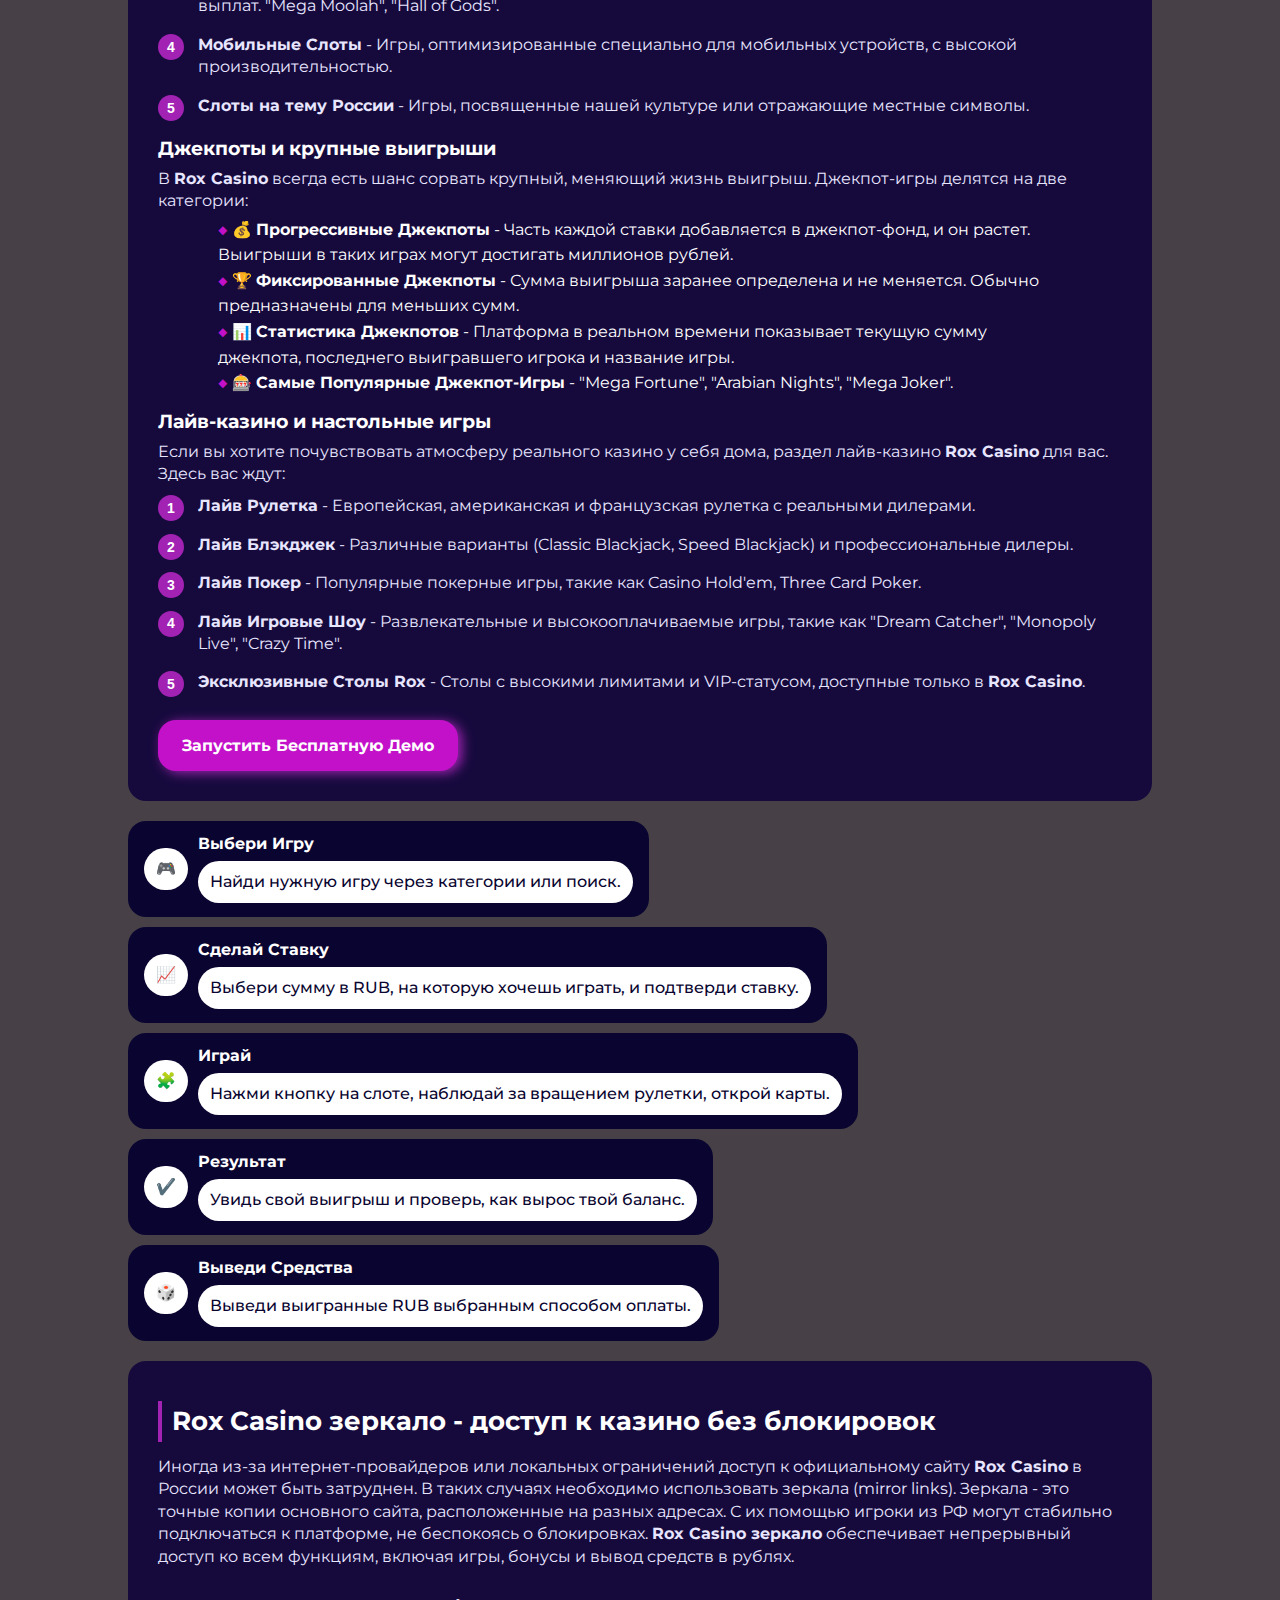
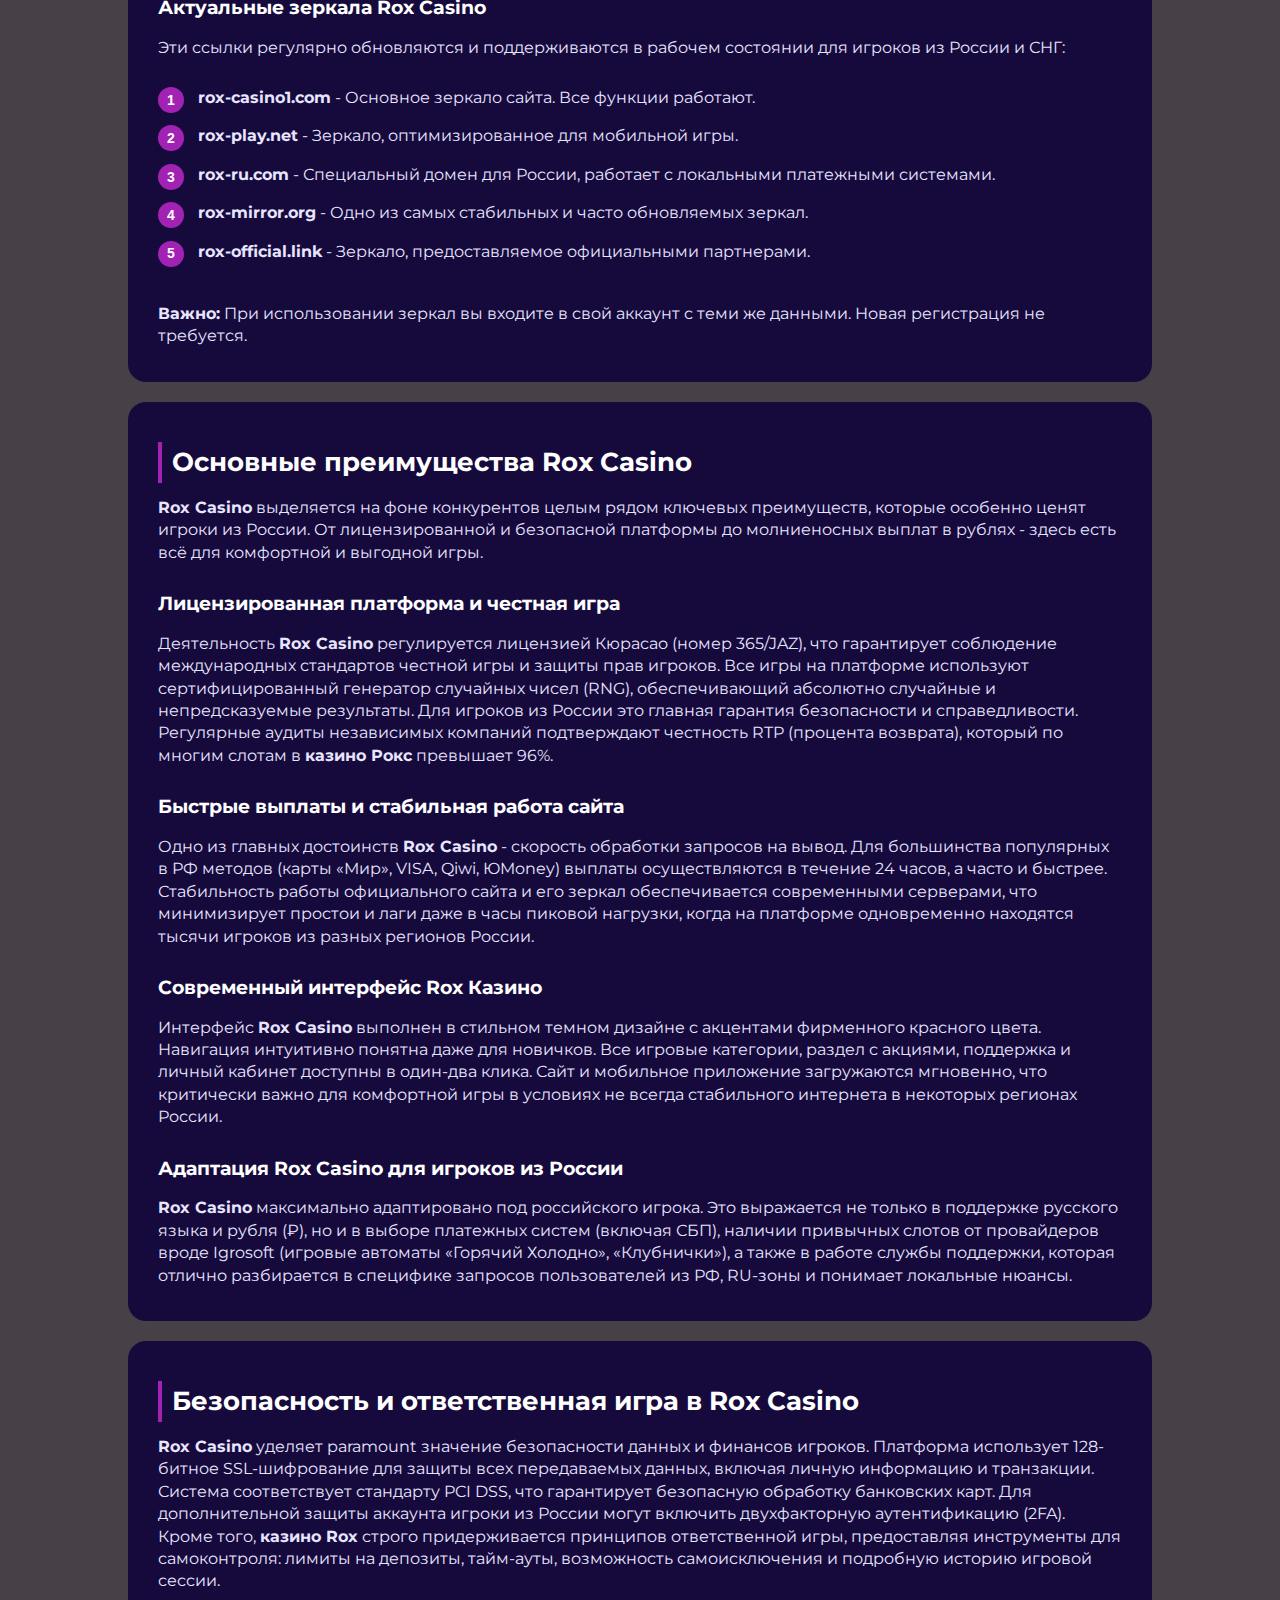
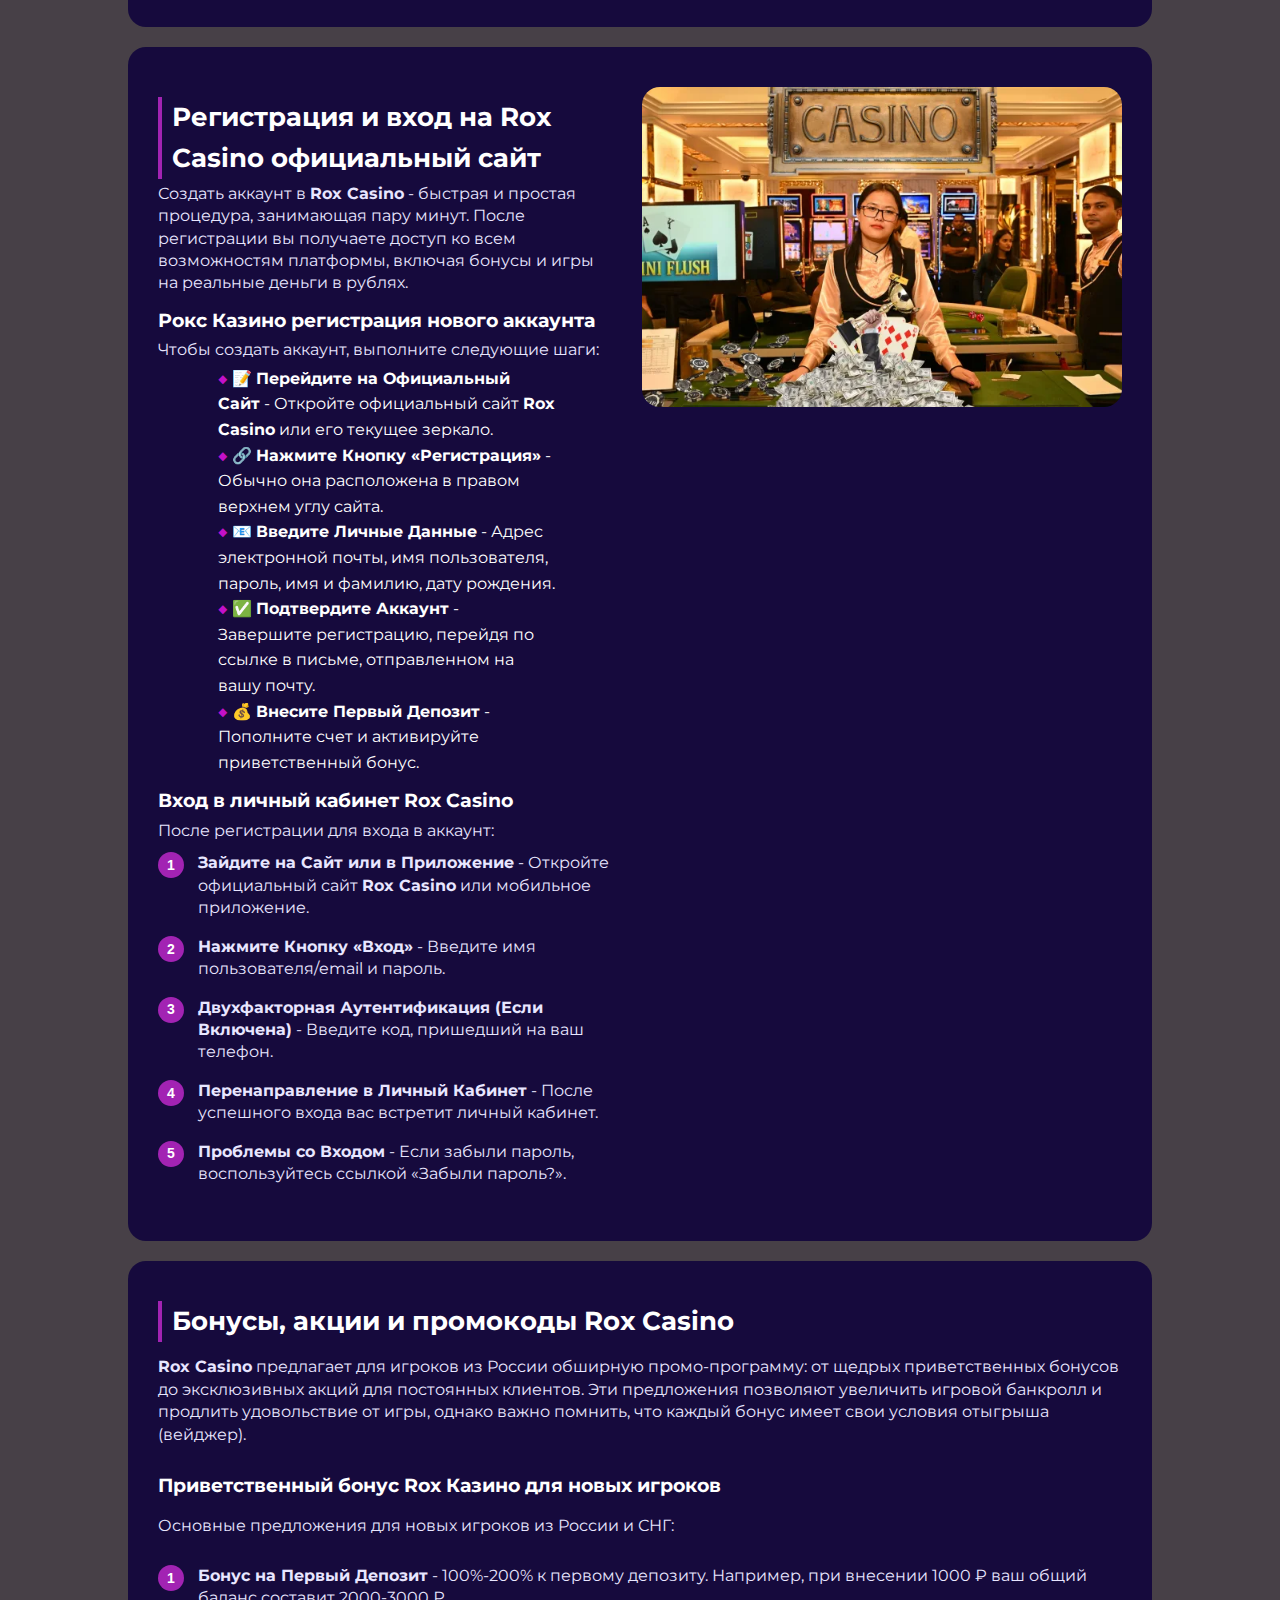
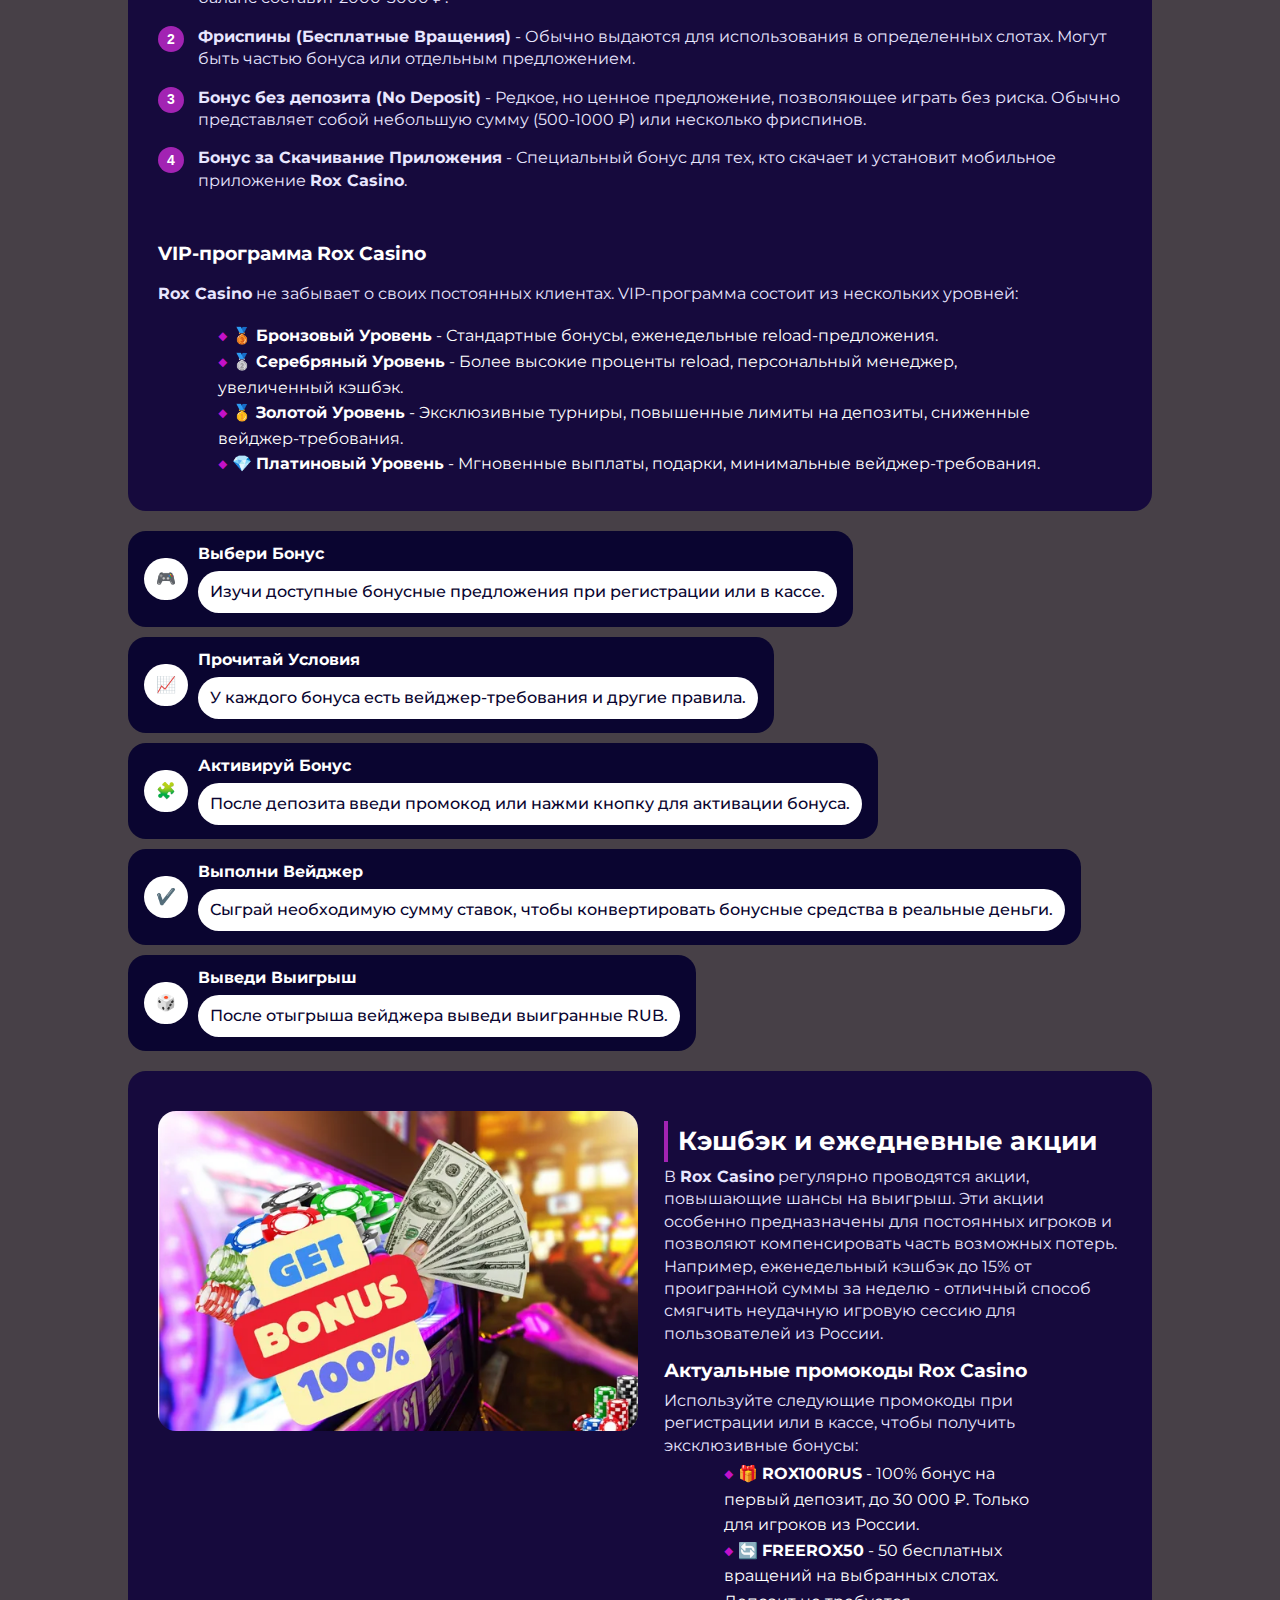
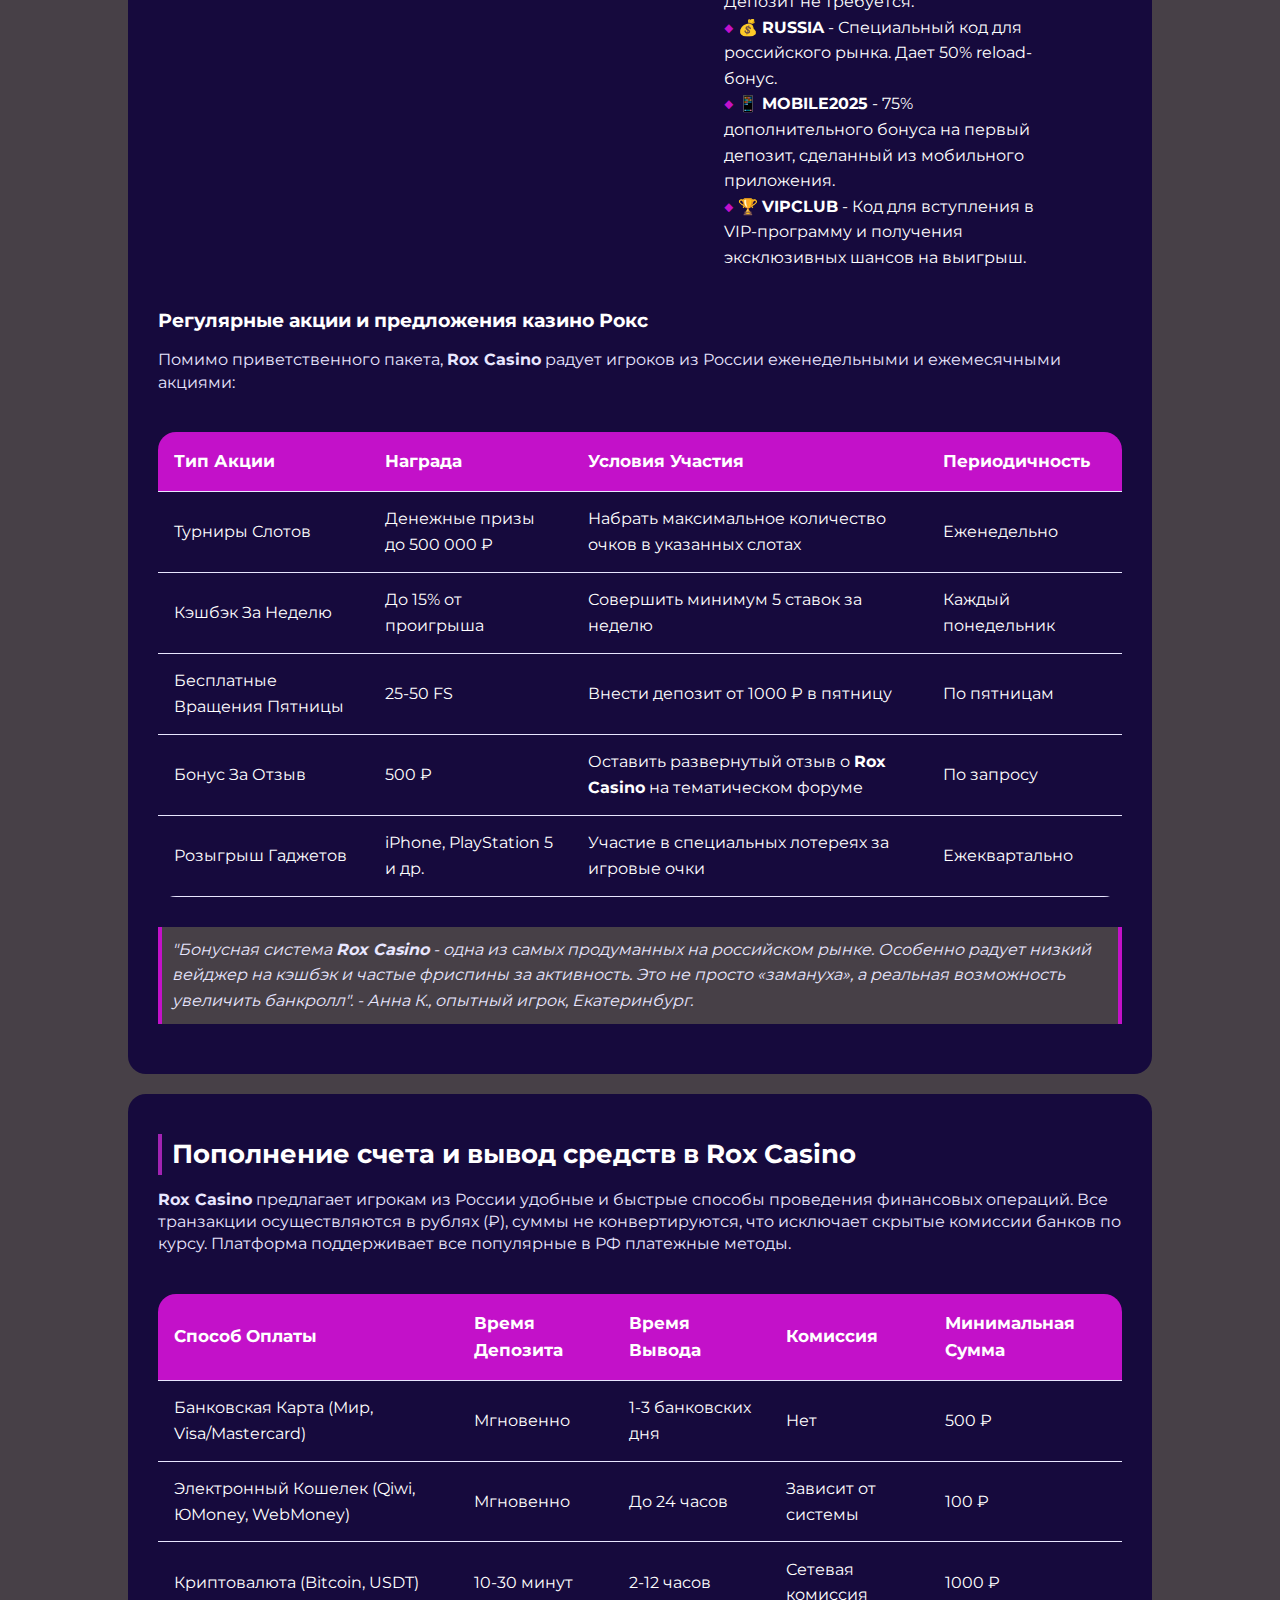
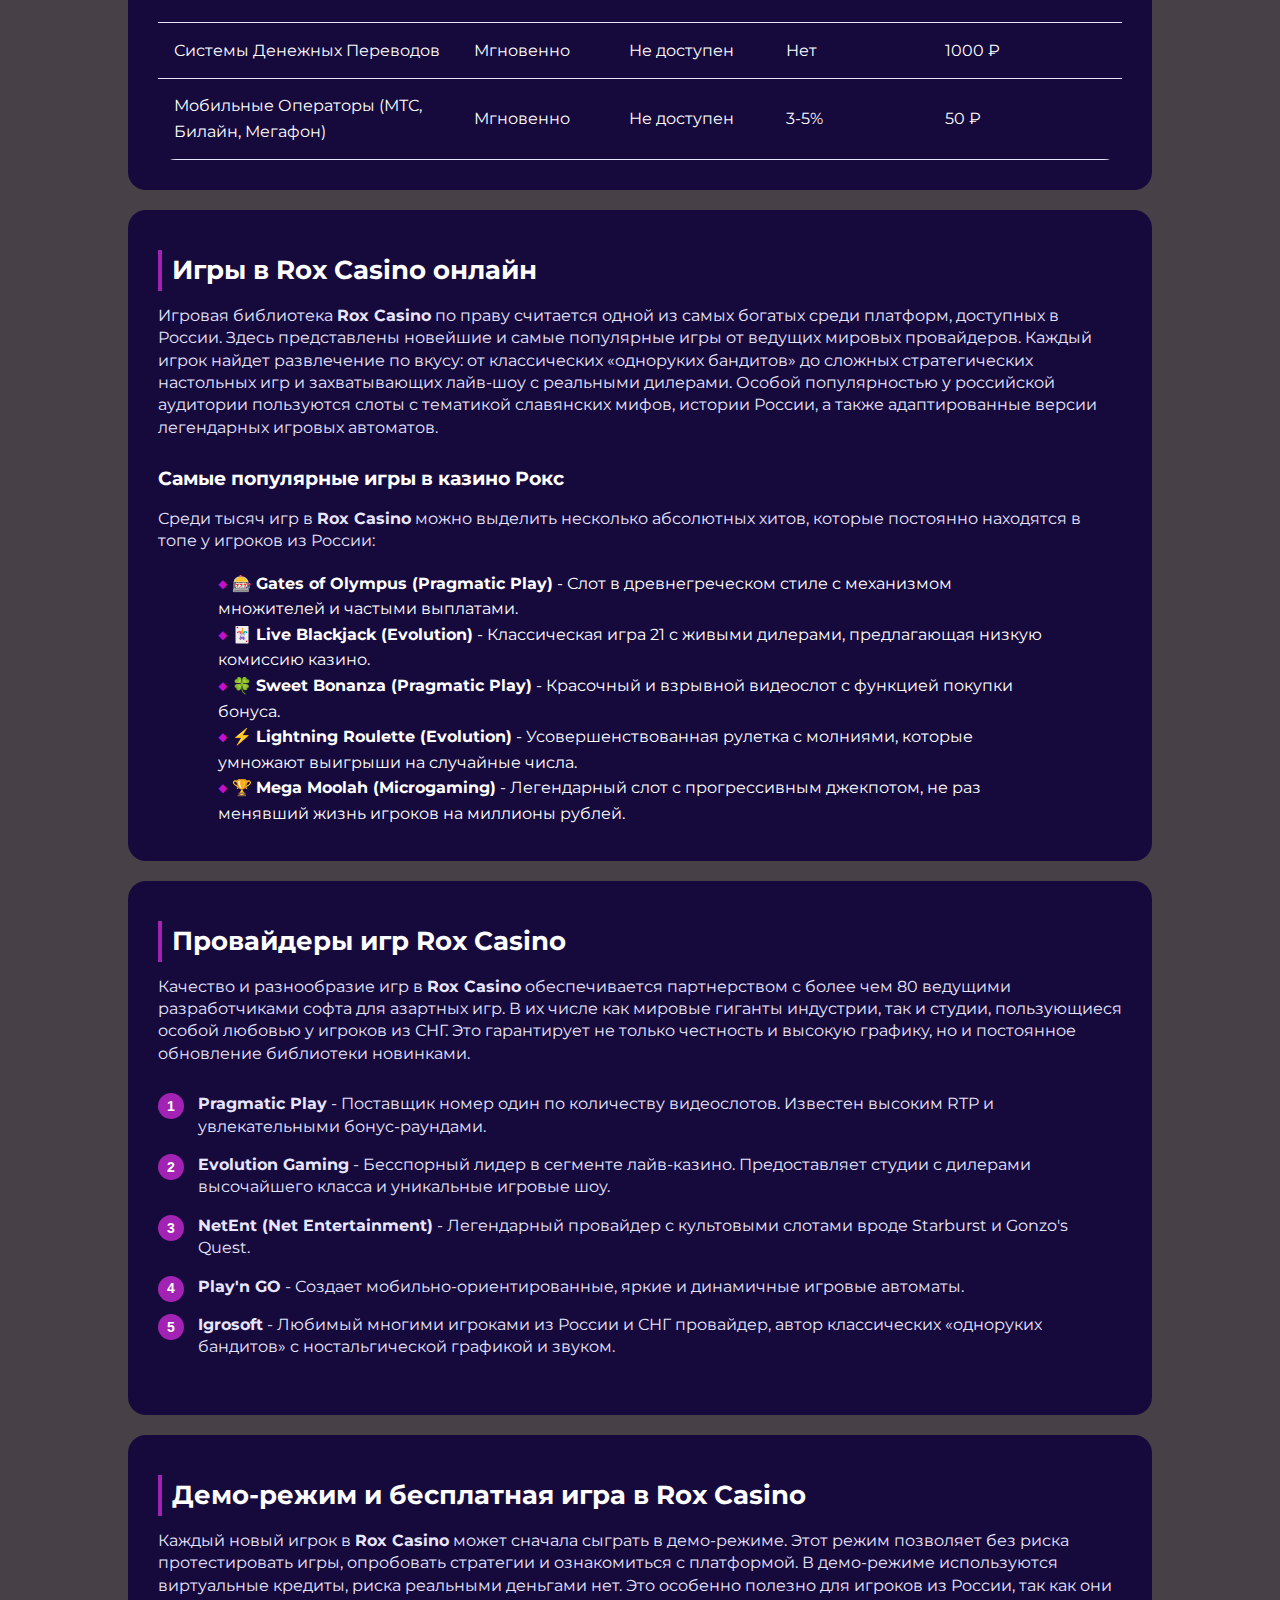
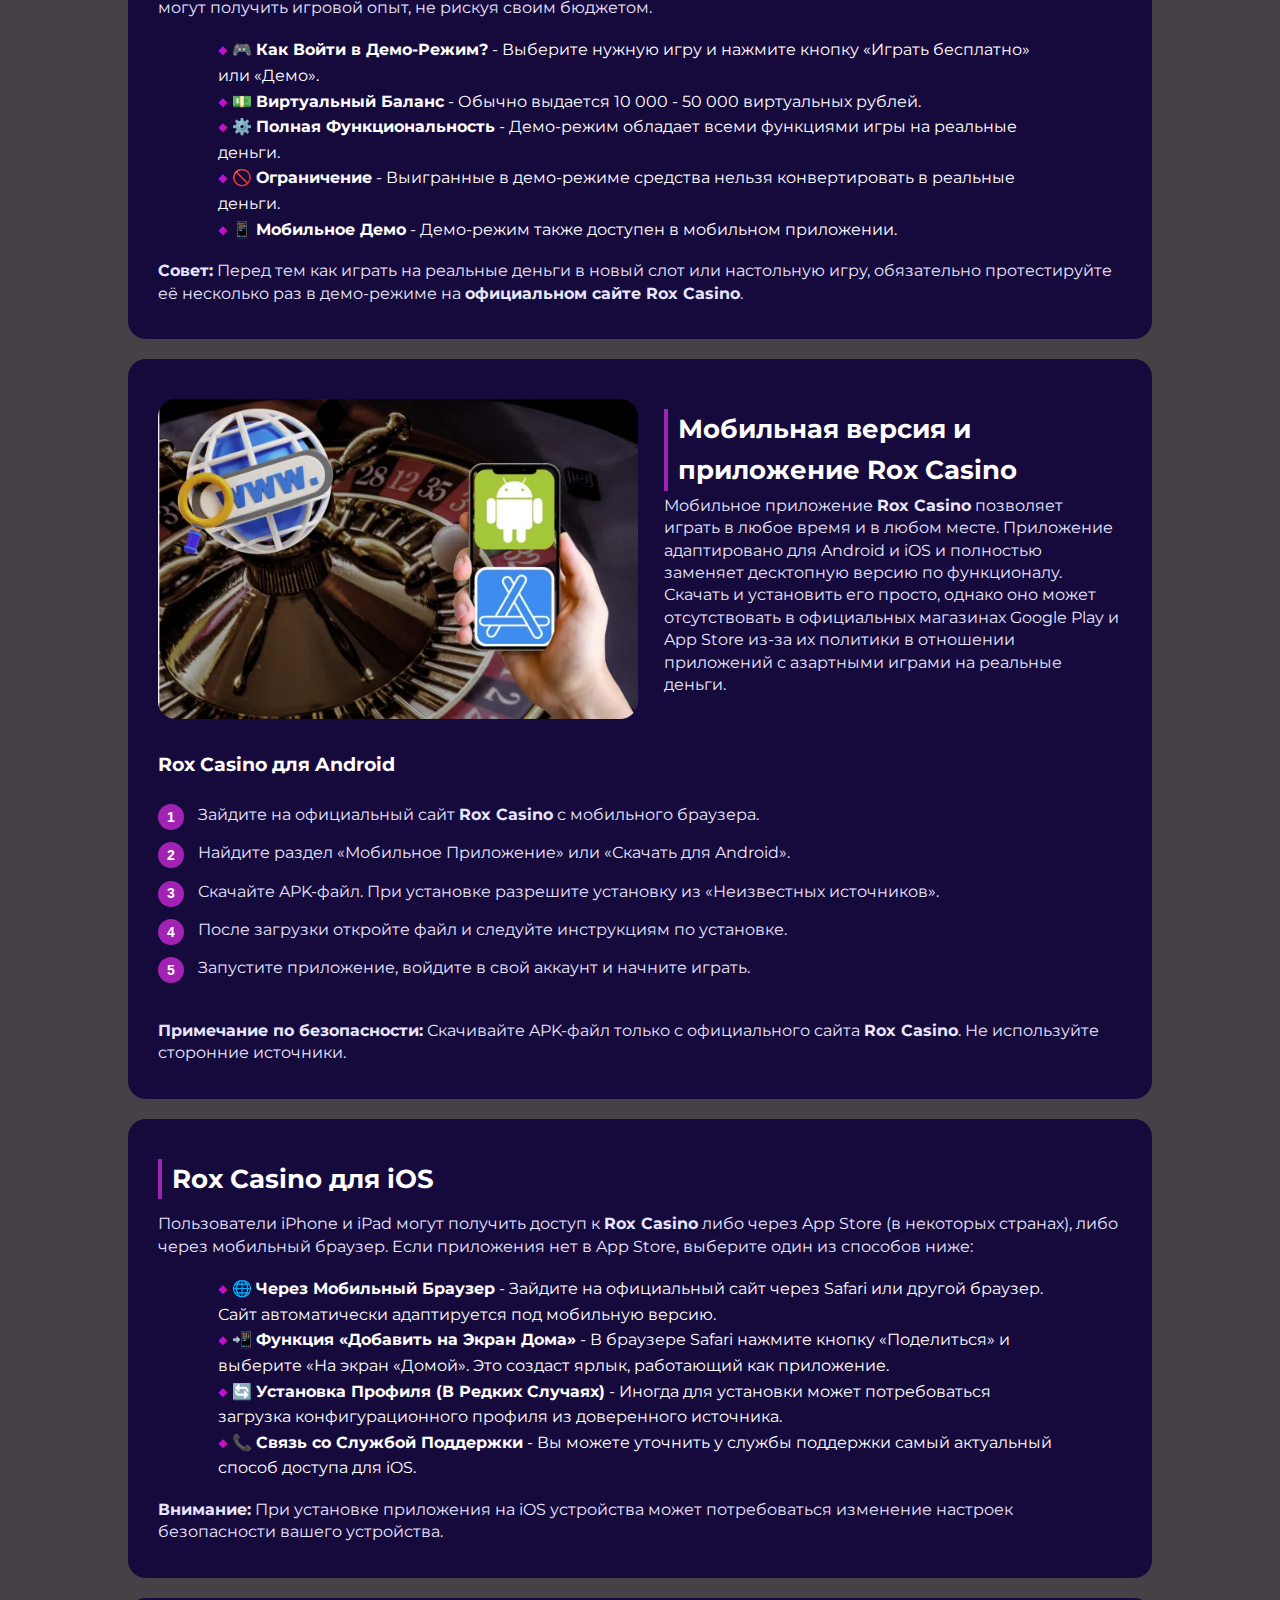
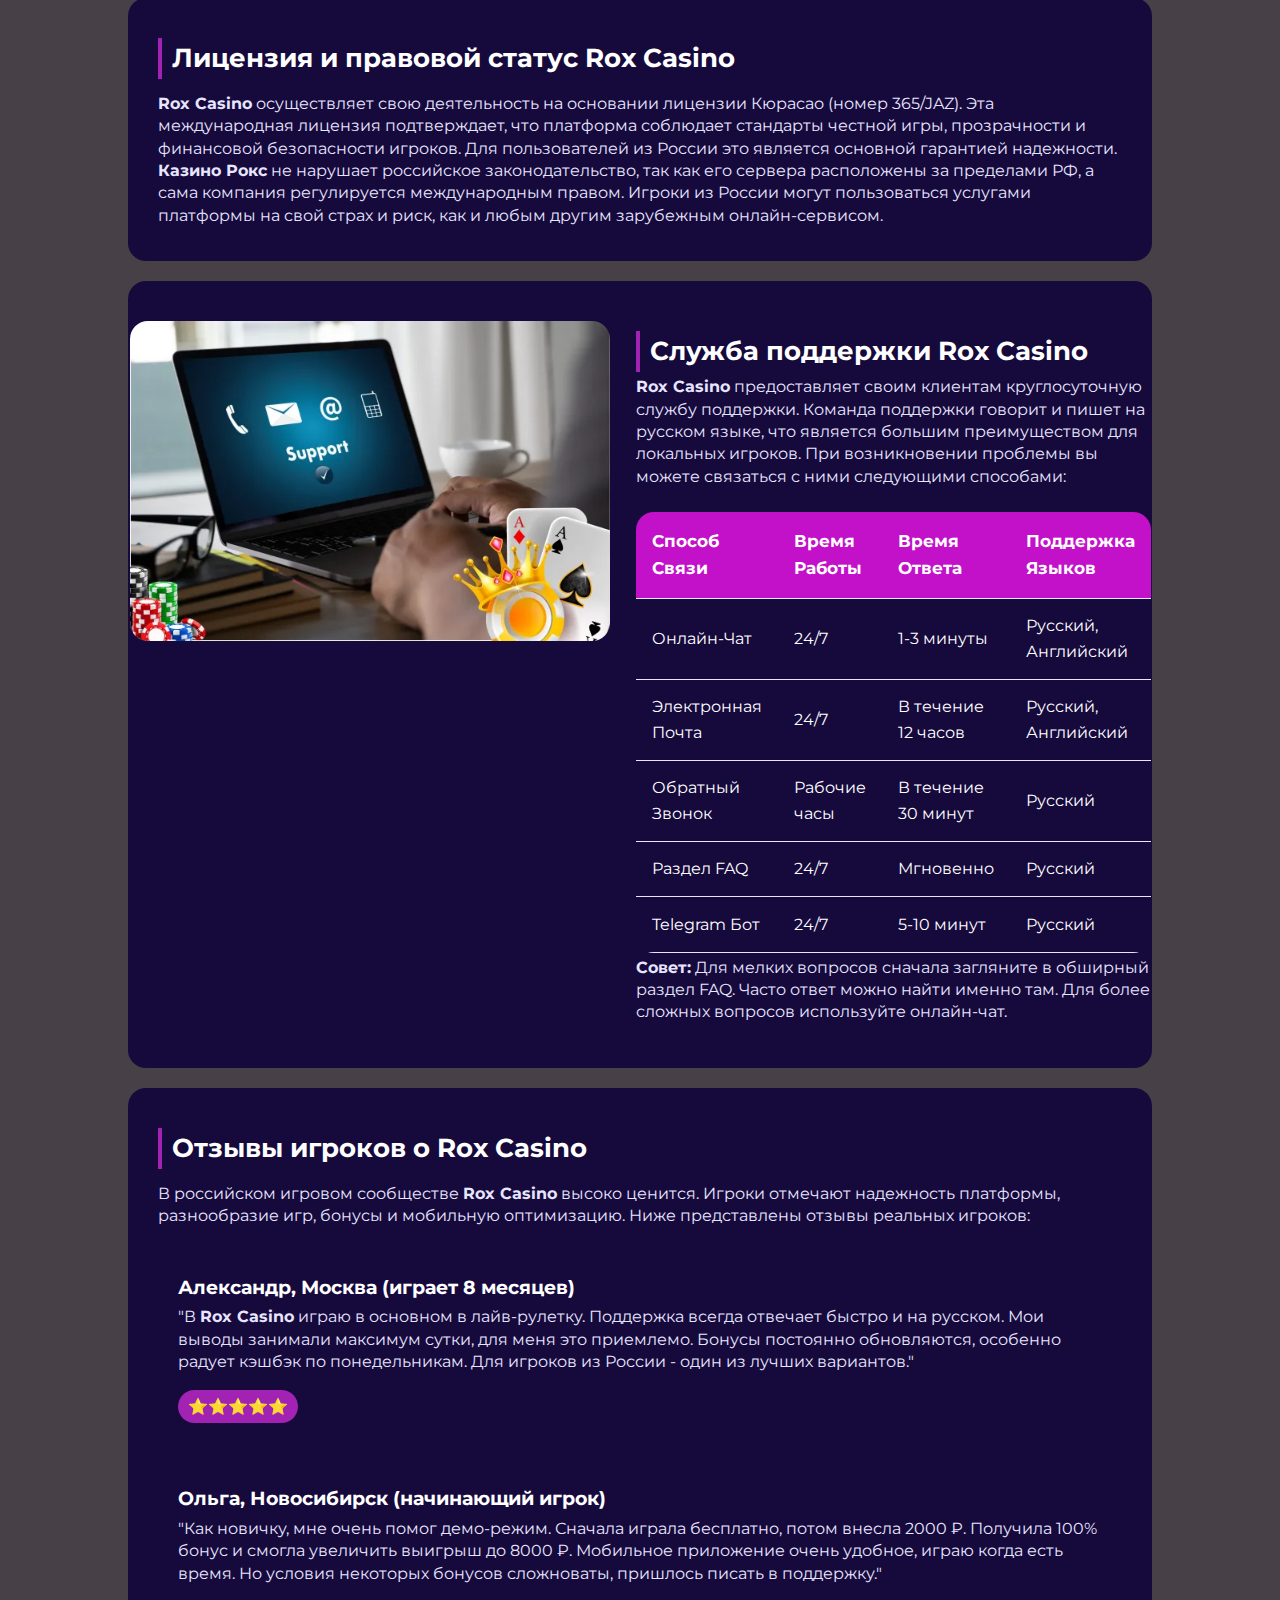
<file: ru-ru/index.html>
<!DOCTYPE html>
<html lang="ru-RU">
	<head>
		<meta charset="UTF-8" />
		<meta name="viewport" content="width=device-width, initial-scale=1.0" />
		<link rel="stylesheet" href="/style.css" />
		<link rel="shortcut icon" href="/favicon.ico" type="image/x-icon" />
		<title>
			Rox Casino официальный сайт | Рокс Казино бонусы, вход и слоты
		</title>
		<meta
			name="description"
			content="Играйте в Rox Casino в России 🎰 Рокс Казино - это лицензированные игры, щедрые бонусы, удобный вход и доступ к официальному сайту без ограничений."
		/>
		<meta name="googlebot" content="index,follow,noarchive" />

		<link
			rel="alternate"
			hreflang="ru-RU"
			href="https://referenceshop.ru/ru-ru/"
		/>
		<link
			rel="alternate"
			hreflang="x-default"
			href="https://referenceshop.ru/"
		/>
		<link rel="canonical" href="https://referenceshop.ru/ru-ru/" />
		<meta property="og:type" content="website" />
		<meta
			property="og:title"
			content="Rox Casino - официальный сайт казино Рокс для России, регистрация и вход"
		/>
		<meta
			property="og:description"
			content="Rox Casino официальный сайт в России ➤ Rox Casino зеркало, регистрация, бонусы, отзывы. Играйте в слоты на RUB в легальном Рокс Казино с быстрыми выплатами."
		/>
		<meta property="og:url" content="https://referenceshop.ru/" />
		<meta property="og:site_name" content="Rox Casino Россия" />
		<meta property="og:image" content="https://referenceshop.ru/img/1.webp" />
		<meta property="og:locale" content="ru_RU" />

		<meta name="twitter:card" content="summary_large_image" />
		<meta
			name="twitter:title"
			content="Rox Casino - официальный сайт казино Рокс для России, регистрация и вход"
		/>
		<meta
			name="twitter:description"
			content="Rox Casino официальный сайт в России ➤ Rox Casino зеркало, регистрация, бонусы, отзывы. Играйте в слоты на RUB в легальном Рокс Казино с быстрыми выплатами."
		/>
		<meta name="twitter:image" content="https://referenceshop.ru/img/1.webp" />

		<script type="application/ld+json">
			{
				"@context": "https://schema.org",
				"@type": "Article",
				"headline": "Rox Casino - официальный сайт казино Рокс для России, регистрация и вход",
				"description": "Rox Casino официальный сайт в России ➤ Rox Casino зеркало, регистрация, бонусы, отзывы. Играйте в слоты на RUB в легальном Рокс Казино с быстрыми выплатами.",
				"mainEntityOfPage": {
					"@type": "WebPage",
					"@id": "https://referenceshop.ru/"
				},
				"author": {
					"@type": "Person",
					"name": "Эксперты по азартным играм в России",
					"url": "https://referenceshop.ru/"
				},
				"publisher": {
					"@type": "Organization",
					"name": "Rox Casino Россия",
					"logo": {
						"@type": "ImageObject",
						"url": "https://referenceshop.ru/img/logo.webp"
					}
				},
				"datePublished": "2025-12-15",
				"dateModified": "2025-12-15"
			}
		</script>

		<script type="application/ld+json">
			{
				"@context": "https://schema.org",
				"@type": "WebSite",
				"url": "https://referenceshop.ru/",
				"name": "Rox Casino Россия",
				"description": "Ведущая платформа Rox Casino для России - обзоры игр, бонусы и надежные казино.",
				"inLanguage": "ru-RU"
			}
		</script>

		<script type="application/ld+json">
			{
				"@context": "https://schema.org",
				"@type": "BreadcrumbList",
				"itemListElement": [
					{
						"@type": "ListItem",
						"position": 1,
						"name": "Главная Страница",
						"item": "https://referenceshop.ru/"
					},
					{
						"@type": "ListItem",
						"position": 2,
						"name": "Rox Casino Россия",
						"item": "https://referenceshop.ru/"
					}
				]
			}
		</script>

		<script type="application/ld+json">
			{
				"@context": "https://schema.org",
				"@type": "FAQPage",
				"mainEntity": [
					{
						"@type": "Question",
						"name": "Что такое Rox Casino и легально ли оно в России?",
						"acceptedAnswer": {
							"@type": "Answer",
							"text": "Rox Casino - это международная онлайн-платформа с лицензией Кюрасао, которая адаптирована для русскоязычных игроков. В России работа подобных международных платформ не запрещена для пользователей, и тысячи игроков из РФ успешно играют в Рокс Казино на рубли."
						}
					},
					{
						"@type": "Question",
						"name": "Как получить бонус в Рокс Казино?",
						"acceptedAnswer": {
							"@type": "Answer",
							"text": "Для получения приветственного бонуса нужно зарегистрироваться на официальном сайте Rox Casino, внести первый депозит от 500 ₽ и активировать бонусное предложение в кассе. Также следите за промокодами в разделе акций."
						}
					},
					{
						"@type": "Question",
						"name": "Как работает Rox Casino зеркало?",
						"acceptedAnswer": {
							"@type": "Answer",
							"text": "Зеркало Rox Casino - это альтернативный адрес сайта с идентичным функционалом. Оно необходимо для обхода возможных блокировок интернет-провайдеров на территории России. Достаточно перейти по актуальному зеркалу и войти в свой аккаунт."
						}
					},
					{
						"@type": "Question",
						"name": "Какие отзывы о Rox Casino оставляют игроки?",
						"acceptedAnswer": {
							"@type": "Answer",
							"text": "Игроки из России, особенно из Москвы, Санкт-Петербурга и других регионов, высоко оценивают Rox Casino за стабильную работу, быстрые выплаты в рублях, богатый выбор слотов и качественную русскоязычную поддержку. Средняя оценка на независимых форумах - 4.6 из 5."
						}
					},
					{
						"@type": "Question",
						"name": "Можно ли играть в Rox Casino бесплатно?",
						"acceptedAnswer": {
							"@type": "Answer",
							"text": "Да, в Rox Casino доступен демо-режим для большинства игровых автоматов. Это позволяет тестировать слоты без риска и регистрации, используя виртуальные кредиты. Для игры на реальные деньги требуется создать аккаунт и внести депозит."
						}
					}
				]
			}
		</script>
	</head>
	<body>
		<header>
			<div class="logo-container">
				<a href="/play/">
					<img
						src="/img/logo.webp"
						alt="Логотип Rox Casino для России"
						width="100"
						height="80"
					/>
				</a>
				<a href="/play/" class="btn" rel="nofollow" content="noindex"
					>ИГРАТЬ СЕЙЧАС</a
				>
			</div>
		</header>

		<main>
			<div class="banner-bottom">
				<a href="/play/" class="btn" rel="nofollow" content="noindex"
					>Бесплатная Демо</a
				>
				<a href="/play/" class="btn-white" rel="nofollow" content="noindex"
					>Скачать Приложение</a
				>
			</div>

			<div class="container">
				<div>
					<h1>Rox Casino - официальный сайт Рокс Казино</h1>
					<p>
						<b
							><i
								>- Полное руководство по популярным казино-слотам для игроков из
								России</i
							>
						</b>
					</p>
					<p>
						Добро пожаловать в сообщество <strong>Rox Casino Россия</strong>!
						Эта инновационная платформа завоевала сердца азартных игроков по
						всей стране - от Москвы до Владивостока. Сочетание остроты азарта,
						стратегии и высоких шансов на выигрыш делает
						<strong>казино Рокс</strong> особенно популярным среди пользователей
						из России. Игровой процесс отличается высокой динамичностью,
						отличной мобильной оптимизацией и поддержкой локальных платежных
						методов, включая самые популярные в РФ банковские карты «Мир», VISA,
						Mastercard и электронные кошельки. RTP (возврат к игроку) до 97%
						делает <strong>Rox Casino 1061</strong> привлекательным выбором для
						требовательных игроков России. Особенно ценят игроки из Москвы и
						Санкт-Петербурга возможность играть на родной валюте - рублях (₽).
					</p>
					<div class="btn-container">
						<a href="/play/" class="btn" rel="nofollow" content="noindex"
							>Бесплатная Демо</a
						>
						<a href="/play/" class="btn-white" rel="nofollow" content="noindex"
							>Скачать Приложение</a
						>
					</div>

					<blockquote>
						"Rox Casino удачно сочетает простоту игрового процесса с глубиной
						стратегии - именно то, что ищут игроки из России. Высокий RTP и
						регулярные бонусные предложения являются очевидным преимуществом." -
						Сергей В., Аналитик азартных игр, Москва.
					</blockquote>
				</div>
				<img
					src="/img/1.webp"
					alt="Игровой интерфейс Rox Casino"
					width="600"
					height="400"
				/>
			</div>

			<div class="casino-vitrina">
				<h2>Лучшие бонусные казино для России</h2>
				<div class="casino-card">
					<div class="casino-rank">1</div>
					<a href="/play/" class="casino-left" rel="nofollow" content="noindex">
						<img
							src="/img/logo.webp"
							alt="Премиум казино для России"
							class="casino-logo"
							width="100"
							height="50"
						/>
					</a>
					<div class="casino-center">
						<div class="casino-code">
							<a href="/play/" rel="nofollow" content="noindex"
								><h3>Rox Casino Premium</h3></a
							>
							<p>
								Лицензированное казино с безупречной поддержкой на русском языке
								и быстрыми выплатами в RUB.
							</p>

							<div class="casino-rating">
								<span class="star">Бонус за регистрацию</span>
							</div>
							<p class="casino-bonus">
								100% до 30 000 ₽ + 200 Бесплатных Вращений
							</p>
						</div>
					</div>
					<div class="casino-actions">
						<a
							href="/play/"
							class="btn-red-bonus"
							rel="nofollow"
							content="noindex"
							>В Казино!</a
						>
					</div>
				</div>
			</div>

			<div class="container-long">
				<h2>Подробный обзор Rox Casino в России</h2>
				<p>
					<strong>Rox Casino</strong> является одним из самых быстрорастущих
					онлайн-казино на российском рынке в последние годы. Платформа
					выделяется современным дизайном, огромным выбором игр и сервисами,
					адаптированными для игроков из России, Беларуси, Казахстана и других
					стран СНГ. Работая на основе международной лицензии Кюрасао,
					<strong>казино Рокс</strong> предлагает надежную и безопасную игровую
					среду. Платформа максимально учитывает потребности наших игроков:
					полная поддержка на русском языке, операции в рублях (₽) и интеграция
					с локальными платежными системами, популярными в РФ.
				</p>

				<h3>Интерфейс и пользовательский дизайн Rox Казино</h3>
				<p>
					Пользовательский интерфейс <strong>Rox Casino</strong> простой,
					интуитивный и функциональный. Каждый элемент тщательно продуман:
				</p>
				<ol class="pink-circle-list">
					<li>
						<p>
							<strong>Понятная Навигация</strong> - Игровые категории легко
							обнаружить: слоты, лайв-казино, настольные игры.
						</p>
					</li>
					<li>
						<p>
							<strong>Быстрый Поиск</strong> - Любую игру можно быстро найти по
							названию или разработчику.
						</p>
					</li>
					<li>
						<p>
							<strong>Полная Мобильная Совместимость</strong> - Сайт одинаково
							удобно использовать как с компьютера, так и с мобильных устройств.
						</p>
					</li>
					<li>
						<p>
							<strong>Личный Кабинет</strong> - Баланс, бонусы, история
							транзакций и настройки аккаунта управляются в одном окне.
						</p>
					</li>
					<li>
						<p>
							<strong>Чат Поддержки</strong> - Кнопка в нижнем углу экрана для
							мгновенной связи с командой поддержки.
						</p>
					</li>
				</ol>

				<h3>Преимущества и недостатки официального сайта Rox Casino</h3>
				<p>
					У каждой платформы есть сильные и слабые стороны. Преимущества
					<strong>Rox Casino</strong>:
				</p>
				<ul>
					<li>
						✅ <strong>Огромный Выбор Игр</strong> - Более 4000 слотов, игр
						лайв-казино, рулетки, блэкджека.
					</li>
					<li>
						✅ <strong>Привлекательные Бонусы</strong> - Щедрый приветственный
						бонус, фриспины, кэшбэк.
					</li>
					<li>
						✅ <strong>Поддержка RUB</strong> - Счет можно вести в российских
						рублях (₽).
					</li>
					<li>
						✅ <strong>Поддержка 24/7</strong> - Техническая поддержка на
						русском языке.
					</li>
					<li>
						✅ <strong>Быстрые Платежи</strong> - Депозиты зачисляются
						мгновенно, вывод средств - в течение 24 часов.
					</li>
				</ul>
				<p>Недостатки:</p>
				<ul>
					<li>
						❌ <strong>Ограниченный выбор лайв-дилеров</strong> - По сравнению с
						некоторыми конкурентами количество лайв-игр может быть немного
						меньше.
					</li>
					<li>
						❌ <strong>Высокие вейджер-требования</strong> - Для отыгрыша
						некоторых бонусов могут применяться высокие показатели отыгрыша.
					</li>
				</ul>
				<a href="/play/" class="btn-white" rel="nofollow" content="noindex"
					>Зарегистрироваться Сейчас</a
				>
			</div>

			<div class="container-long">
				<div class="flex-wrapper">
					<img
						src="/img/2.webp"
						alt="Игровой экран Rox Casino"
						width="600"
						height="400"
					/>
					<div>
						<h2>Актуальная информация и обновления Рокс Казино</h2>
						<p>
							<strong>Rox Casino</strong> постоянно развивается и обновляется,
							предлагая игрокам из России и СНГ самые свежие игровые новинки и
							акции. Платформа оперативно реагирует на изменения в предпочтениях
							игроков и законодательстве. В 2025 году
							<strong>казино Rox</strong> запустило обновленную программу
							лояльности и улучшило систему быстрых выплат для пользователей из
							РФ. Теперь вывод средств на карты российских банков занимает
							минимум времени, что особенно важно для активных игроков из
							Москвы, Санкт-Петербурга и других городов России. Следите за
							разделом "Новости" на
							<strong>официальном сайте Rox Casino</strong>, чтобы быть в курсе
							всех обновлений и специальных предложений для русскоязычной
							аудитории.
						</p>
					</div>
				</div>

				<div>
					<h3>Слоты и игровые автоматы</h3>
					<p>
						Основная сила <strong>Rox Casino</strong> - его огромная коллекция
						слотов. Здесь есть слоты на любой вкус:
					</p>
					<ol class="pink-circle-list">
						<li>
							<p>
								<strong>Классические Слоты</strong> - Традиционные игры с тремя
								барабанами и простыми правилами. Идеальны для ностальгической
								атмосферы.
							</p>
						</li>
						<li>
							<p>
								<strong>Видеослоты</strong> - Современные игры с
								высококачественной графикой, анимацией и сюжетной линией.
								Например, "Book of Ra", "Starburst", "Gonzo's Quest".
							</p>
						</li>
						<li>
							<p>
								<strong>Слоты с прогрессивным джекпотом</strong> - Игры,
								отличающиеся крупными джекпотами и высоким потенциалом выплат.
								"Mega Moolah", "Hall of Gods".
							</p>
						</li>
						<li>
							<p>
								<strong>Мобильные Слоты</strong> - Игры, оптимизированные
								специально для мобильных устройств, с высокой
								производительностью.
							</p>
						</li>
						<li>
							<p>
								<strong>Слоты на тему России</strong> - Игры, посвященные нашей
								культуре или отражающие местные символы.
							</p>
						</li>
					</ol>

					<h3>Джекпоты и крупные выигрыши</h3>
					<p>
						В <strong>Rox Casino</strong> всегда есть шанс сорвать крупный,
						меняющий жизнь выигрыш. Джекпот-игры делятся на две категории:
					</p>
					<ul>
						<li>
							💰 <strong>Прогрессивные Джекпоты</strong> - Часть каждой ставки
							добавляется в джекпот-фонд, и он растет. Выигрыши в таких играх
							могут достигать миллионов рублей.
						</li>
						<li>
							🏆 <strong>Фиксированные Джекпоты</strong> - Сумма выигрыша
							заранее определена и не меняется. Обычно предназначены для меньших
							сумм.
						</li>
						<li>
							📊 <strong>Статистика Джекпотов</strong> - Платформа в реальном
							времени показывает текущую сумму джекпота, последнего выигравшего
							игрока и название игры.
						</li>
						<li>
							🎰 <strong>Самые Популярные Джекпот-Игры</strong> - "Mega
							Fortune", "Arabian Nights", "Mega Joker".
						</li>
					</ul>

					<h3>Лайв-казино и настольные игры</h3>
					<p>
						Если вы хотите почувствовать атмосферу реального казино у себя дома,
						раздел лайв-казино <strong>Rox Casino</strong> для вас. Здесь вас
						ждут:
					</p>
					<ol class="pink-circle-list">
						<li>
							<p>
								<strong>Лайв Рулетка</strong> - Европейская, американская и
								французская рулетка с реальными дилерами.
							</p>
						</li>
						<li>
							<p>
								<strong>Лайв Блэкджек</strong> - Различные варианты (Classic
								Blackjack, Speed Blackjack) и профессиональные дилеры.
							</p>
						</li>
						<li>
							<p>
								<strong>Лайв Покер</strong> - Популярные покерные игры, такие
								как Casino Hold'em, Three Card Poker.
							</p>
						</li>
						<li>
							<p>
								<strong>Лайв Игровые Шоу</strong> - Развлекательные и
								высокооплачиваемые игры, такие как "Dream Catcher", "Monopoly
								Live", "Crazy Time".
							</p>
						</li>
						<li>
							<p>
								<strong>Эксклюзивные Столы Rox</strong> - Столы с высокими
								лимитами и VIP-статусом, доступные только в
								<strong>Rox Casino</strong>.
							</p>
						</li>
					</ol>
				</div>
				<a href="/play/" class="btn" rel="nofollow" content="noindex"
					>Запустить Бесплатную Демо</a
				>
			</div>

			<div class="breake">
				<div class="breake-block">
					<p>🎮</p>
					<div>
						<h4>Выбери Игру</h4>
						<p>Найди нужную игру через категории или поиск.</p>
					</div>
				</div>

				<div class="breake-block">
					<p>📈</p>
					<div>
						<h4>Сделай Ставку</h4>
						<p>
							Выбери сумму в RUB, на которую хочешь играть, и подтверди ставку.
						</p>
					</div>
				</div>

				<div class="breake-block">
					<p>🧩</p>
					<div>
						<h4>Играй</h4>
						<p>
							Нажми кнопку на слоте, наблюдай за вращением рулетки, открой
							карты.
						</p>
					</div>
				</div>

				<div class="breake-block">
					<p>✔️</p>
					<div>
						<h4>Результат</h4>
						<p>Увидь свой выигрыш и проверь, как вырос твой баланс.</p>
					</div>
				</div>

				<div class="breake-block">
					<p>🎲</p>
					<div>
						<h4>Выведи Средства</h4>
						<p>Выведи выигранные RUB выбранным способом оплаты.</p>
					</div>
				</div>
			</div>

			<div class="container-long">
				<h2>Rox Casino зеркало - доступ к казино без блокировок</h2>
				<p>
					Иногда из-за интернет-провайдеров или локальных ограничений доступ к
					официальному сайту <strong>Rox Casino</strong> в России может быть
					затруднен. В таких случаях необходимо использовать зеркала (mirror
					links). Зеркала - это точные копии основного сайта, расположенные на
					разных адресах. С их помощью игроки из РФ могут стабильно подключаться
					к платформе, не беспокоясь о блокировках.
					<strong>Rox Casino зеркало</strong> обеспечивает непрерывный доступ ко
					всем функциям, включая игры, бонусы и вывод средств в рублях.
				</p>
				<h3>Актуальные зеркала Rox Casino</h3>
				<p>
					Эти ссылки регулярно обновляются и поддерживаются в рабочем состоянии
					для игроков из России и СНГ:
				</p>
				<ol class="pink-circle-list">
					<li>
						<p>
							<strong>rox-casino1.com</strong> - Основное зеркало сайта. Все
							функции работают.
						</p>
					</li>
					<li>
						<p>
							<strong>rox-play.net</strong> - Зеркало, оптимизированное для
							мобильной игры.
						</p>
					</li>
					<li>
						<p>
							<strong>rox-ru.com</strong> - Специальный домен для России,
							работает с локальными платежными системами.
						</p>
					</li>
					<li>
						<p>
							<strong>rox-mirror.org</strong> - Одно из самых стабильных и часто
							обновляемых зеркал.
						</p>
					</li>
					<li>
						<p>
							<strong>rox-official.link</strong> - Зеркало, предоставляемое
							официальными партнерами.
						</p>
					</li>
				</ol>
				<p>
					<strong>Важно:</strong> При использовании зеркал вы входите в свой
					аккаунт с теми же данными. Новая регистрация не требуется.
				</p>
			</div>

			<div class="container-long">
				<h2>Основные преимущества Rox Casino</h2>
				<p>
					<strong>Rox Casino</strong> выделяется на фоне конкурентов целым рядом
					ключевых преимуществ, которые особенно ценят игроки из России. От
					лицензированной и безопасной платформы до молниеносных выплат в рублях
					- здесь есть всё для комфортной и выгодной игры.
				</p>

				<h3>Лицензированная платформа и честная игра</h3>
				<p>
					Деятельность <strong>Rox Casino</strong> регулируется лицензией
					Кюрасао (номер 365/JAZ), что гарантирует соблюдение международных
					стандартов честной игры и защиты прав игроков. Все игры на платформе
					используют сертифицированный генератор случайных чисел (RNG),
					обеспечивающий абсолютно случайные и непредсказуемые результаты. Для
					игроков из России это главная гарантия безопасности и справедливости.
					Регулярные аудиты независимых компаний подтверждают честность RTP
					(процента возврата), который по многим слотам в
					<strong>казино Рокс</strong> превышает 96%.
				</p>

				<h3>Быстрые выплаты и стабильная работа сайта</h3>
				<p>
					Одно из главных достоинств <strong>Rox Casino</strong> - скорость
					обработки запросов на вывод. Для большинства популярных в РФ методов
					(карты «Мир», VISA, Qiwi, ЮMoney) выплаты осуществляются в течение 24
					часов, а часто и быстрее. Стабильность работы официального сайта и его
					зеркал обеспечивается современными серверами, что минимизирует простои
					и лаги даже в часы пиковой нагрузки, когда на платформе одновременно
					находятся тысячи игроков из разных регионов России.
				</p>

				<h3>Современный интерфейс Rox Казино</h3>
				<p>
					Интерфейс <strong>Rox Casino</strong> выполнен в стильном темном
					дизайне с акцентами фирменного красного цвета. Навигация интуитивно
					понятна даже для новичков. Все игровые категории, раздел с акциями,
					поддержка и личный кабинет доступны в один-два клика. Сайт и мобильное
					приложение загружаются мгновенно, что критически важно для комфортной
					игры в условиях не всегда стабильного интернета в некоторых регионах
					России.
				</p>

				<h3>Адаптация Rox Casino для игроков из России</h3>
				<p>
					<strong>Rox Casino</strong> максимально адаптировано под российского
					игрока. Это выражается не только в поддержке русского языка и рубля
					(₽), но и в выборе платежных систем (включая СБП), наличии привычных
					слотов от провайдеров вроде Igrosoft (игровые автоматы «Горячий
					Холодно», «Клубнички»), а также в работе службы поддержки, которая
					отлично разбирается в специфике запросов пользователей из РФ, RU-зоны
					и понимает локальные нюансы.
				</p>
			</div>

			<div class="container-long">
				<h2>Безопасность и ответственная игра в Rox Casino</h2>
				<p>
					<strong>Rox Casino</strong> уделяет paramount значение безопасности
					данных и финансов игроков. Платформа использует 128-битное
					SSL-шифрование для защиты всех передаваемых данных, включая личную
					информацию и транзакции. Система соответствует стандарту PCI DSS, что
					гарантирует безопасную обработку банковских карт. Для дополнительной
					защиты аккаунта игроки из России могут включить двухфакторную
					аутентификацию (2FA). Кроме того, <strong>казино Rox</strong> строго
					придерживается принципов ответственной игры, предоставляя инструменты
					для самоконтроля: лимиты на депозиты, тайм-ауты, возможность
					самоисключения и подробную историю игровой сессии.
				</p>
			</div>

			<div class="container-long">
				<div class="flex-wrapper">
					<div>
						<h2>Регистрация и вход на Rox Casino официальный сайт</h2>
						<p>
							Создать аккаунт в <strong>Rox Casino</strong> - быстрая и простая
							процедура, занимающая пару минут. После регистрации вы получаете
							доступ ко всем возможностям платформы, включая бонусы и игры на
							реальные деньги в рублях.
						</p>

						<h3>Рокс Казино регистрация нового аккаунта</h3>
						<p>Чтобы создать аккаунт, выполните следующие шаги:</p>
						<ul>
							<li>
								📝 <strong>Перейдите на Официальный Сайт</strong> - Откройте
								официальный сайт <strong>Rox Casino</strong> или его текущее
								зеркало.
							</li>
							<li>
								🔗 <strong>Нажмите Кнопку «Регистрация»</strong> - Обычно она
								расположена в правом верхнем углу сайта.
							</li>
							<li>
								📧 <strong>Введите Личные Данные</strong> - Адрес электронной
								почты, имя пользователя, пароль, имя и фамилию, дату рождения.
							</li>
							<li>
								✅ <strong>Подтвердите Аккаунт</strong> - Завершите регистрацию,
								перейдя по ссылке в письме, отправленном на вашу почту.
							</li>
							<li>
								💰 <strong>Внесите Первый Депозит</strong> - Пополните счет и
								активируйте приветственный бонус.
							</li>
						</ul>

						<h3>Вход в личный кабинет Rox Casino</h3>
						<p>После регистрации для входа в аккаунт:</p>
						<ol class="pink-circle-list">
							<li>
								<p>
									<strong>Зайдите на Сайт или в Приложение</strong> - Откройте
									официальный сайт <strong>Rox Casino</strong> или мобильное
									приложение.
								</p>
							</li>
							<li>
								<p>
									<strong>Нажмите Кнопку «Вход»</strong> - Введите имя
									пользователя/email и пароль.
								</p>
							</li>
							<li>
								<p>
									<strong>Двухфакторная Аутентификация (Если Включена)</strong>
									- Введите код, пришедший на ваш телефон.
								</p>
							</li>
							<li>
								<p>
									<strong>Перенаправление в Личный Кабинет</strong> - После
									успешного входа вас встретит личный кабинет.
								</p>
							</li>
							<li>
								<p>
									<strong>Проблемы со Входом</strong> - Если забыли пароль,
									воспользуйтесь ссылкой «Забыли пароль?».
								</p>
							</li>
						</ol>
					</div>
					<img
						src="/img/6.webp"
						alt="Экран регистрации Rox Casino"
						width="600"
						height="400"
					/>
				</div>
			</div>

			<div class="container-long">
				<h2>Бонусы, акции и промокоды Rox Casino</h2>
				<p>
					<strong>Rox Casino</strong> предлагает для игроков из России обширную
					промо-программу: от щедрых приветственных бонусов до эксклюзивных
					акций для постоянных клиентов. Эти предложения позволяют увеличить
					игровой банкролл и продлить удовольствие от игры, однако важно
					помнить, что каждый бонус имеет свои условия отыгрыша (вейджер).
				</p>

				<h3>Приветственный бонус Rox Казино для новых игроков</h3>
				<p>Основные предложения для новых игроков из России и СНГ:</p>
				<ol class="pink-circle-list">
					<li>
						<p>
							<strong>Бонус на Первый Депозит</strong> - 100%-200% к первому
							депозиту. Например, при внесении 1000 ₽ ваш общий баланс составит
							2000-3000 ₽.
						</p>
					</li>
					<li>
						<p>
							<strong>Фриспины (Бесплатные Вращения)</strong> - Обычно выдаются
							для использования в определенных слотах. Могут быть частью бонуса
							или отдельным предложением.
						</p>
					</li>
					<li>
						<p>
							<strong>Бонус без депозита (No Deposit)</strong> - Редкое, но
							ценное предложение, позволяющее играть без риска. Обычно
							представляет собой небольшую сумму (500-1000 ₽) или несколько
							фриспинов.
						</p>
					</li>
					<li>
						<p>
							<strong>Бонус за Скачивание Приложения</strong> - Специальный
							бонус для тех, кто скачает и установит мобильное приложение
							<strong>Rox Casino</strong>.
						</p>
					</li>
				</ol>

				<h3>VIP-программа Rox Casino</h3>
				<p>
					<strong>Rox Casino</strong> не забывает о своих постоянных клиентах.
					VIP-программа состоит из нескольких уровней:
				</p>
				<ul>
					<li>
						🥉 <strong>Бронзовый Уровень</strong> - Стандартные бонусы,
						еженедельные reload-предложения.
					</li>
					<li>
						🥈 <strong>Серебряный Уровень</strong> - Более высокие проценты
						reload, персональный менеджер, увеличенный кэшбэк.
					</li>
					<li>
						🥇 <strong>Золотой Уровень</strong> - Эксклюзивные турниры,
						повышенные лимиты на депозиты, сниженные вейджер-требования.
					</li>
					<li>
						💎 <strong>Платиновый Уровень</strong> - Мгновенные выплаты,
						подарки, минимальные вейджер-требования.
					</li>
				</ul>
			</div>

			<div class="breake">
				<div class="breake-block">
					<p>🎮</p>
					<div>
						<h4>Выбери Бонус</h4>
						<p>
							Изучи доступные бонусные предложения при регистрации или в кассе.
						</p>
					</div>
				</div>

				<div class="breake-block">
					<p>📈</p>
					<div>
						<h4>Прочитай Условия</h4>
						<p>У каждого бонуса есть вейджер-требования и другие правила.</p>
					</div>
				</div>

				<div class="breake-block">
					<p>🧩</p>
					<div>
						<h4>Активируй Бонус</h4>
						<p>
							После депозита введи промокод или нажми кнопку для активации
							бонуса.
						</p>
					</div>
				</div>

				<div class="breake-block">
					<p>✔️</p>
					<div>
						<h4>Выполни Вейджер</h4>
						<p>
							Сыграй необходимую сумму ставок, чтобы конвертировать бонусные
							средства в реальные деньги.
						</p>
					</div>
				</div>

				<div class="breake-block">
					<p>🎲</p>
					<div>
						<h4>Выведи Выигрыш</h4>
						<p>После отыгрыша вейджера выведи выигранные RUB.</p>
					</div>
				</div>
			</div>

			<div class="container-long">
				<div class="flex-wrapper">
					<img
						src="/img/4.webp"
						alt="Промокоды Rox Casino"
						width="600"
						height="400"
					/>
					<div>
						<h2>Кэшбэк и ежедневные акции</h2>
						<p>
							В <strong>Rox Casino</strong> регулярно проводятся акции,
							повышающие шансы на выигрыш. Эти акции особенно предназначены для
							постоянных игроков и позволяют компенсировать часть возможных
							потерь. Например, еженедельный кэшбэк до 15% от проигранной суммы
							за неделю - отличный способ смягчить неудачную игровую сессию для
							пользователей из России.
						</p>

						<h3>Актуальные промокоды Rox Casino</h3>
						<p>
							Используйте следующие промокоды при регистрации или в кассе, чтобы
							получить эксклюзивные бонусы:
						</p>
						<ul>
							<li>
								🎁 <strong>ROX100RUS</strong> - 100% бонус на первый депозит, до
								30 000 ₽. Только для игроков из России.
							</li>
							<li>
								🔄 <strong>FREEROX50</strong> - 50 бесплатных вращений на
								выбранных слотах. Депозит не требуется.
							</li>
							<li>
								💰 <strong>RUSSIA</strong> - Специальный код для российского
								рынка. Дает 50% reload-бонус.
							</li>
							<li>
								📱 <strong>MOBILE2025</strong> - 75% дополнительного бонуса на
								первый депозит, сделанный из мобильного приложения.
							</li>
							<li>
								🏆 <strong>VIPCLUB</strong> - Код для вступления в VIP-программу
								и получения эксклюзивных шансов на выигрыш.
							</li>
						</ul>
					</div>
				</div>
				<h3>Регулярные акции и предложения казино Рокс</h3>
				<p>
					Помимо приветственного пакета, <strong>Rox Casino</strong> радует
					игроков из России еженедельными и ежемесячными акциями:
				</p>
				<div class="table-wrapper">
					<table>
						<tr>
							<th>Тип Акции</th>
							<th>Награда</th>
							<th>Условия Участия</th>
							<th>Периодичность</th>
						</tr>
						<tr>
							<td>Турниры Слотов</td>
							<td>Денежные призы до 500 000 ₽</td>
							<td>Набрать максимальное количество очков в указанных слотах</td>
							<td>Еженедельно</td>
						</tr>
						<tr>
							<td>Кэшбэк За Неделю</td>
							<td>До 15% от проигрыша</td>
							<td>Совершить минимум 5 ставок за неделю</td>
							<td>Каждый понедельник</td>
						</tr>
						<tr>
							<td>Бесплатные Вращения Пятницы</td>
							<td>25-50 FS</td>
							<td>Внести депозит от 1000 ₽ в пятницу</td>
							<td>По пятницам</td>
						</tr>
						<tr>
							<td>Бонус За Отзыв</td>
							<td>500 ₽</td>
							<td>
								Оставить развернутый отзыв о <strong>Rox Casino</strong> на
								тематическом форуме
							</td>
							<td>По запросу</td>
						</tr>
						<tr>
							<td>Розыгрыш Гаджетов</td>
							<td>iPhone, PlayStation 5 и др.</td>
							<td>Участие в специальных лотереях за игровые очки</td>
							<td>Ежеквартально</td>
						</tr>
					</table>
				</div>
				<blockquote>
					"Бонусная система <strong>Rox Casino</strong> - одна из самых
					продуманных на российском рынке. Особенно радует низкий вейджер на
					кэшбэк и частые фриспины за активность. Это не просто «замануха», а
					реальная возможность увеличить банкролл". - Анна К., опытный игрок,
					Екатеринбург.
				</blockquote>
			</div>

			<div class="container-long">
				<h2>Пополнение счета и вывод средств в Rox Casino</h2>
				<p>
					<strong>Rox Casino</strong> предлагает игрокам из России удобные и
					быстрые способы проведения финансовых операций. Все транзакции
					осуществляются в рублях (₽), суммы не конвертируются, что исключает
					скрытые комиссии банков по курсу. Платформа поддерживает все
					популярные в РФ платежные методы.
				</p>
				<div class="table-wrapper">
					<table>
						<tr>
							<th>Способ Оплаты</th>
							<th>Время Депозита</th>
							<th>Время Вывода</th>
							<th>Комиссия</th>
							<th>Минимальная Сумма</th>
						</tr>
						<tr>
							<td>Банковская Карта (Мир, Visa/Mastercard)</td>
							<td>Мгновенно</td>
							<td>1-3 банковских дня</td>
							<td>Нет</td>
							<td>500 ₽</td>
						</tr>
						<tr>
							<td>Электронный Кошелек (Qiwi, ЮMoney, WebMoney)</td>
							<td>Мгновенно</td>
							<td>До 24 часов</td>
							<td>Зависит от системы</td>
							<td>100 ₽</td>
						</tr>
						<tr>
							<td>Криптовалюта (Bitcoin, USDT)</td>
							<td>10-30 минут</td>
							<td>2-12 часов</td>
							<td>Сетевая комиссия</td>
							<td>1000 ₽</td>
						</tr>
						<tr>
							<td>Системы Денежных Переводов</td>
							<td>Мгновенно</td>
							<td>Не доступен</td>
							<td>Нет</td>
							<td>1000 ₽</td>
						</tr>
						<tr>
							<td>Мобильные Операторы (МТС, Билайн, Мегафон)</td>
							<td>Мгновенно</td>
							<td>Не доступен</td>
							<td>3-5%</td>
							<td>50 ₽</td>
						</tr>
					</table>
				</div>
			</div>

			<div class="container-long">
				<h2>Игры в Rox Casino онлайн</h2>
				<p>
					Игровая библиотека <strong>Rox Casino</strong> по праву считается
					одной из самых богатых среди платформ, доступных в России. Здесь
					представлены новейшие и самые популярные игры от ведущих мировых
					провайдеров. Каждый игрок найдет развлечение по вкусу: от классических
					«одноруких бандитов» до сложных стратегических настольных игр и
					захватывающих лайв-шоу с реальными дилерами. Особой популярностью у
					российской аудитории пользуются слоты с тематикой славянских мифов,
					истории России, а также адаптированные версии легендарных игровых
					автоматов.
				</p>

				<h3>Самые популярные игры в казино Рокс</h3>
				<p>
					Среди тысяч игр в <strong>Rox Casino</strong> можно выделить несколько
					абсолютных хитов, которые постоянно находятся в топе у игроков из
					России:
				</p>
				<ul>
					<li>
						🎰 <strong>Gates of Olympus (Pragmatic Play)</strong> - Слот в
						древнегреческом стиле с механизмом множителей и частыми выплатами.
					</li>
					<li>
						🃏 <strong>Live Blackjack (Evolution)</strong> - Классическая игра
						21 с живыми дилерами, предлагающая низкую комиссию казино.
					</li>
					<li>
						🍀 <strong>Sweet Bonanza (Pragmatic Play)</strong> - Красочный и
						взрывной видеослот с функцией покупки бонуса.
					</li>
					<li>
						⚡ <strong>Lightning Roulette (Evolution)</strong> -
						Усовершенствованная рулетка с молниями, которые умножают выигрыши на
						случайные числа.
					</li>
					<li>
						🏆 <strong>Mega Moolah (Microgaming)</strong> - Легендарный слот с
						прогрессивным джекпотом, не раз менявший жизнь игроков на миллионы
						рублей.
					</li>
				</ul>
			</div>

			<div class="container-long">
				<h2>Провайдеры игр Rox Casino</h2>
				<p>
					Качество и разнообразие игр в
					<strong>Rox Casino</strong> обеспечивается партнерством с более чем 80
					ведущими разработчиками софта для азартных игр. В их числе как мировые
					гиганты индустрии, так и студии, пользующиеся особой любовью у игроков
					из СНГ. Это гарантирует не только честность и высокую графику, но и
					постоянное обновление библиотеки новинками.
				</p>
				<ol class="pink-circle-list">
					<li>
						<p>
							<strong>Pragmatic Play</strong> - Поставщик номер один по
							количеству видеослотов. Известен высоким RTP и увлекательными
							бонус-раундами.
						</p>
					</li>
					<li>
						<p>
							<strong>Evolution Gaming</strong> - Бесспорный лидер в сегменте
							лайв-казино. Предоставляет студии с дилерами высочайшего класса и
							уникальные игровые шоу.
						</p>
					</li>
					<li>
						<p>
							<strong>NetEnt (Net Entertainment)</strong> - Легендарный
							провайдер с культовыми слотами вроде Starburst и Gonzo's Quest.
						</p>
					</li>
					<li>
						<p>
							<strong>Play'n GO</strong> - Создает мобильно-ориентированные,
							яркие и динамичные игровые автоматы.
						</p>
					</li>
					<li>
						<p>
							<strong>Igrosoft</strong> - Любимый многими игроками из России и
							СНГ провайдер, автор классических «одноруких бандитов» с
							ностальгической графикой и звуком.
						</p>
					</li>
				</ol>
			</div>

			<div class="container-long">
				<h2>Демо-режим и бесплатная игра в Rox Casino</h2>
				<p>
					Каждый новый игрок в <strong>Rox Casino</strong> может сначала сыграть
					в демо-режиме. Этот режим позволяет без риска протестировать игры,
					опробовать стратегии и ознакомиться с платформой. В демо-режиме
					используются виртуальные кредиты, риска реальными деньгами нет. Это
					особенно полезно для игроков из России, так как они могут получить
					игровой опыт, не рискуя своим бюджетом.
				</p>
				<ul>
					<li>
						🎮 <strong>Как Войти в Демо-Режим?</strong> - Выберите нужную игру и
						нажмите кнопку «Играть бесплатно» или «Демо».
					</li>
					<li>
						💵 <strong>Виртуальный Баланс</strong> - Обычно выдается 10 000 - 50
						000 виртуальных рублей.
					</li>
					<li>
						⚙️ <strong>Полная Функциональность</strong> - Демо-режим обладает
						всеми функциями игры на реальные деньги.
					</li>
					<li>
						🚫 <strong>Ограничение</strong> - Выигранные в демо-режиме средства
						нельзя конвертировать в реальные деньги.
					</li>
					<li>
						📱 <strong>Мобильное Демо</strong> - Демо-режим также доступен в
						мобильном приложении.
					</li>
				</ul>
				<p>
					<strong>Совет:</strong> Перед тем как играть на реальные деньги в
					новый слот или настольную игру, обязательно протестируйте её несколько
					раз в демо-режиме на <strong>официальном сайте Rox Casino</strong>.
				</p>
			</div>

			<div class="container-long">
				<div class="flex-wrapper">
					<img
						src="/img/3.webp"
						alt="Игровой экран Rox Casino"
						width="600"
						height="400"
					/>
					<div>
						<h2>Мобильная версия и приложение Rox Casino</h2>
						<p>
							Мобильное приложение <strong>Rox Casino</strong> позволяет играть
							в любое время и в любом месте. Приложение адаптировано для Android
							и iOS и полностью заменяет десктопную версию по функционалу.
							Скачать и установить его просто, однако оно может отсутствовать в
							официальных магазинах Google Play и App Store из-за их политики в
							отношении приложений с азартными играми на реальные деньги.
						</p>
					</div>
				</div>
				<h3>Rox Casino для Android</h3>
				<ol class="pink-circle-list">
					<li>
						<p>
							Зайдите на официальный сайт <strong>Rox Casino</strong> с
							мобильного браузера.
						</p>
					</li>
					<li>
						<p>
							Найдите раздел «Мобильное Приложение» или «Скачать для Android».
						</p>
					</li>
					<li>
						<p>
							Скачайте APK-файл. При установке разрешите установку из
							«Неизвестных источников».
						</p>
					</li>
					<li>
						<p>
							После загрузки откройте файл и следуйте инструкциям по установке.
						</p>
					</li>
					<li>
						<p>
							Запустите приложение, войдите в свой аккаунт и начните играть.
						</p>
					</li>
				</ol>
				<p>
					<strong>Примечание по безопасности:</strong> Скачивайте APK-файл
					только с официального сайта <strong>Rox Casino</strong>. Не
					используйте сторонние источники.
				</p>
			</div>

			<div class="container-long">
				<h2>Rox Casino для iOS</h2>
				<p>
					Пользователи iPhone и iPad могут получить доступ к
					<strong>Rox Casino</strong> либо через App Store (в некоторых
					странах), либо через мобильный браузер. Если приложения нет в App
					Store, выберите один из способов ниже:
				</p>
				<ul>
					<li>
						🌐 <strong>Через Мобильный Браузер</strong> - Зайдите на официальный
						сайт через Safari или другой браузер. Сайт автоматически
						адаптируется под мобильную версию.
					</li>
					<li>
						📲 <strong>Функция «Добавить на Экран Дома»</strong> - В браузере
						Safari нажмите кнопку «Поделиться» и выберите «На экран «Домой». Это
						создаст ярлык, работающий как приложение.
					</li>
					<li>
						🔄 <strong>Установка Профиля (В Редких Случаях)</strong> - Иногда
						для установки может потребоваться загрузка конфигурационного профиля
						из доверенного источника.
					</li>
					<li>
						📞 <strong>Связь со Службой Поддержки</strong> - Вы можете уточнить
						у службы поддержки самый актуальный способ доступа для iOS.
					</li>
				</ul>
				<p>
					<strong>Внимание:</strong> При установке приложения на iOS устройства
					может потребоваться изменение настроек безопасности вашего устройства.
				</p>
			</div>

			<div class="container-long">
				<h2>Лицензия и правовой статус Rox Casino</h2>
				<p>
					<strong>Rox Casino</strong> осуществляет свою деятельность на
					основании лицензии Кюрасао (номер 365/JAZ). Эта международная лицензия
					подтверждает, что платформа соблюдает стандарты честной игры,
					прозрачности и финансовой безопасности игроков. Для пользователей из
					России это является основной гарантией надежности.
					<strong>Казино Рокс</strong> не нарушает российское законодательство,
					так как его сервера расположены за пределами РФ, а сама компания
					регулируется международным правом. Игроки из России могут пользоваться
					услугами платформы на свой страх и риск, как и любым другим зарубежным
					онлайн-сервисом.
				</p>
			</div>

			<div class="container-long">
				<div class="flex-wrapper">
					<img
						src="/img/5.webp"
						alt="Служба поддержки Rox Casino"
						width="600"
						height="400"
					/>
					<div>
						<h2>Служба поддержки Rox Casino</h2>
						<p>
							<strong>Rox Casino</strong> предоставляет своим клиентам
							круглосуточную службу поддержки. Команда поддержки говорит и пишет
							на русском языке, что является большим преимуществом для локальных
							игроков. При возникновении проблемы вы можете связаться с ними
							следующими способами:
						</p>
						<div class="table-wrapper">
							<table>
								<tr>
									<th>Способ Связи</th>
									<th>Время Работы</th>
									<th>Время Ответа</th>
									<th>Поддержка Языков</th>
								</tr>
								<tr>
									<td>Онлайн-Чат</td>
									<td>24/7</td>
									<td>1-3 минуты</td>
									<td>Русский, Английский</td>
								</tr>
								<tr>
									<td>Электронная Почта</td>
									<td>24/7</td>
									<td>В течение 12 часов</td>
									<td>Русский, Английский</td>
								</tr>
								<tr>
									<td>Обратный Звонок</td>
									<td>Рабочие часы</td>
									<td>В течение 30 минут</td>
									<td>Русский</td>
								</tr>
								<tr>
									<td>Раздел FAQ</td>
									<td>24/7</td>
									<td>Мгновенно</td>
									<td>Русский</td>
								</tr>
								<tr>
									<td>Telegram Бот</td>
									<td>24/7</td>
									<td>5-10 минут</td>
									<td>Русский</td>
								</tr>
							</table>
						</div>
						<p>
							<strong>Совет:</strong> Для мелких вопросов сначала загляните в
							обширный раздел FAQ. Часто ответ можно найти именно там. Для более
							сложных вопросов используйте онлайн-чат.
						</p>
					</div>
				</div>
			</div>

			<div class="container-long">
				<h2>Отзывы игроков о Rox Casino</h2>
				<p>
					В российском игровом сообществе <strong>Rox Casino</strong> высоко
					ценится. Игроки отмечают надежность платформы, разнообразие игр,
					бонусы и мобильную оптимизацию. Ниже представлены отзывы реальных
					игроков:
				</p>

				<div class="casino-card">
					<div class="casino-center">
						<div class="casino-code">
							<h3>Александр, Москва (играет 8 месяцев)</h3>
							<p>
								"В <strong>Rox Casino</strong> играю в основном в лайв-рулетку.
								Поддержка всегда отвечает быстро и на русском. Мои выводы
								занимали максимум сутки, для меня это приемлемо. Бонусы
								постоянно обновляются, особенно радует кэшбэк по понедельникам.
								Для игроков из России - один из лучших вариантов."
							</p>
							<div class="casino-rating">
								<span class="star">⭐⭐⭐⭐⭐</span>
							</div>
						</div>
					</div>
				</div>

				<div class="casino-card">
					<div class="casino-center">
						<div class="casino-code">
							<h3>Ольга, Новосибирск (начинающий игрок)</h3>
							<p>
								"Как новичку, мне очень помог демо-режим. Сначала играла
								бесплатно, потом внесла 2000 ₽. Получила 100% бонус и смогла
								увеличить выигрыш до 8000 ₽. Мобильное приложение очень удобное,
								играю когда есть время. Но условия некоторых бонусов сложноваты,
								пришлось писать в поддержку."
							</p>
							<div class="casino-rating">
								<span class="star">⭐⭐⭐⭐</span>
							</div>
						</div>
					</div>
				</div>

				<div class="casino-card">
					<div class="casino-center">
						<div class="casino-code">
							<h3>Дмитрий, Казань (бывший проблемный игрок)</h3>
							<p>
								"Был период, когда были проблемы с игрой. В
								<strong>Rox Casino</strong> функции лимитов на депозиты и
								самоограничения очень помогли. Сейчас поставил лимит 5000 ₽ в
								неделю и не превышаю его. Платформа серьезно подходит к
								ответственной игре, за что ей спасибо. Хотелось бы больше игр от
								русских провайдеров."
							</p>
							<div class="casino-rating">
								<span class="star">⭐⭐⭐⭐</span>
							</div>
						</div>
					</div>
				</div>

				<div class="casino-card">
					<div class="casino-center">
						<div class="casino-code">
							<h3>Елена и Игорь, Сочи (играют вместе)</h3>
							<p>
								"Мы любим вместе играть в слоты по выходным в
								<strong>Rox Casino</strong>. Весело проводим время и иногда
								выигрываем. Самый крупный наш выигрыш - 90 000 ₽ в 'Book of Ra'.
								Зеркала помогают, проблем с подключением никогда не было.
								Приятно, что в России есть такая адаптированная платформа."
							</p>
							<div class="casino-rating">
								<span class="star">⭐⭐⭐⭐⭐</span>
							</div>
						</div>
					</div>
				</div>

				<h3>Общее мнение сообщества</h3>
				<p>
					<strong>Rox Casino</strong> получает от российских игроков в среднем
					<strong>4.6 звезды</strong> из 5. Наиболее ценимые аспекты: огромный
					выбор игр, быстрые выплаты в рублях, русскоязычная поддержка.
					Критикуемые моменты: иногда сложные условия бонусов и редкая смена
					рабочих зеркал. Общий вердикт:
					<strong>одно из лучших онлайн-казино для игроков из России</strong>, с
					ответственным подходом и выгодными бонусами.
				</p>
			</div>

			<div class="container-long">
				<h2>FAQ - Часто задаваемые вопросы о Rox Casino</h2>
				<h3>Что такое Rox Casino и легально ли оно в России?</h3>
				<p>
					<strong>Rox Casino</strong> - это международная онлайн-платформа с
					лицензией Кюрасао. В России законодательство не запрещает гражданам
					играть на таких иностранных сайтах. Платформа легальна с точки зрения
					международного права и безопасна для игроков из РФ, использующих ее
					услуги.
				</p>

				<hr class="faq-hr" />
				<h3>Как получить бонус в Рокс Казино?</h3>
				<p>
					Зарегистрируйтесь на <strong>официальном сайте Rox Casino</strong>,
					внесите первый депозит от минимальной суммы (обычно 500 ₽) и
					активируйте бонусное предложение в кассе. Также проверяйте раздел
					акций и вводите промокоды.
				</p>

				<hr class="faq-hr" />
				<h3>Как работает Rox Casino зеркало?</h3>
				<p>
					Зеркало - это альтернативный адрес основного сайта с идентичным
					функционалом. Если основной сайт
					<strong>Rox Casino</strong> заблокирован вашим провайдером в России,
					используйте актуальное зеркало для бесперебойного доступа к играм и
					счету.
				</p>

				<hr class="faq-hr" />
				<h3>Какие отзывы о Rox Casino оставляют игроки?</h3>
				<p>
					Игроки из России, Украины, Беларуси и Казахстана в целом оставляют
					положительные отзывы, отмечая надежность, скорость выплат и хорошую
					бонусную программу <strong>Rox Casino</strong>. Средняя оценка на
					независимых площадках - высокая.
				</p>

				<hr class="faq-hr" />
				<h3>Можно ли играть в Rox Casino бесплатно?</h3>
				<p>
					Да, в демо-режиме. Выберите любую игру и нажмите «Играть бесплатно».
					Для игры на реальные деньги требуется регистрация и депозит.
					Демо-режим - отличный способ протестировать
					<strong>казино Rox</strong> без риска.
				</p>

				<hr class="faq-hr" />
				<h3>Rox Casino работает с рублями (₽)?</h3>
				<p>
					<strong>Да</strong>, <strong>Rox Casino</strong> полностью
					адаптировано для игроков из России и поддерживает RUB. Вы можете
					вносить депозиты, играть и выводить выигрыши в российских рублях без
					конвертации.
				</p>

				<hr class="faq-hr" />
				<h3>Сколько времени занимает вывод средств?</h3>
				<p>
					Срок вывода зависит от выбранного метода: электронные кошельки - до 24
					часов, банковские карты - 1-3 банковских дня, криптовалюта - до 12
					часов. <strong>Rox Casino</strong> стремится обрабатывать выплаты
					максимально быстро.
				</p>

				<hr class="faq-hr" />
				<h3>Облагаются ли налогом выигрыши в Rox Casino?</h3>
				<p>
					Согласно российскому законодательству, случайные выигрыши физических
					лиц налогом не облагаются. Однако при выводе очень крупных сумм ваш
					банк может запросить информацию о происхождении средств для соблюдения
					закона о противодействии отмыванию.
				</p>
			</div>
		</main>
		<footer>
			<a href="/">
				<img
					src="/img/logo.webp"
					alt="Rox Casino Россия"
					width="80"
					height="80"
				/>
			</a>
			<hr class="faq-hr" />
			<div class="flex-wrapper">
				<a href="/about-us/">О нас</a>
				<a href="/privacy-policy/">Политика Конфиденциальности</a>
				<a href="/terms-and-conditions/">Правила Использования</a>
				<a href="/responsible-gambling/">Ответственная Игра</a>
				<a href="/cookie-policy/">Политика Cookie</a>
			</div>
			<hr class="faq-hr" />
			<img src="/img/18-icon.webp" alt="Иконка 18+" width="50" height="50" />
			<hr class="faq-hr" />
			<p>
				Азартные игры могут вызывать зависимость. Играйте ответственно. Только
				для лиц старше 18 лет. Если вы обеспокоены своим игровым поведением,
				обратитесь на бесплатную горячую линию
				<strong>8-800-333-00-60</strong> или в
				<strong>Службу поддержки ответственной игры</strong>.
			</p>
			<p>
				Copyright © 2025 Rox Casino - Независимый гид по Rox Casino для игроков
				из России
			</p>
		</footer>
	</body>
</html>
</file>
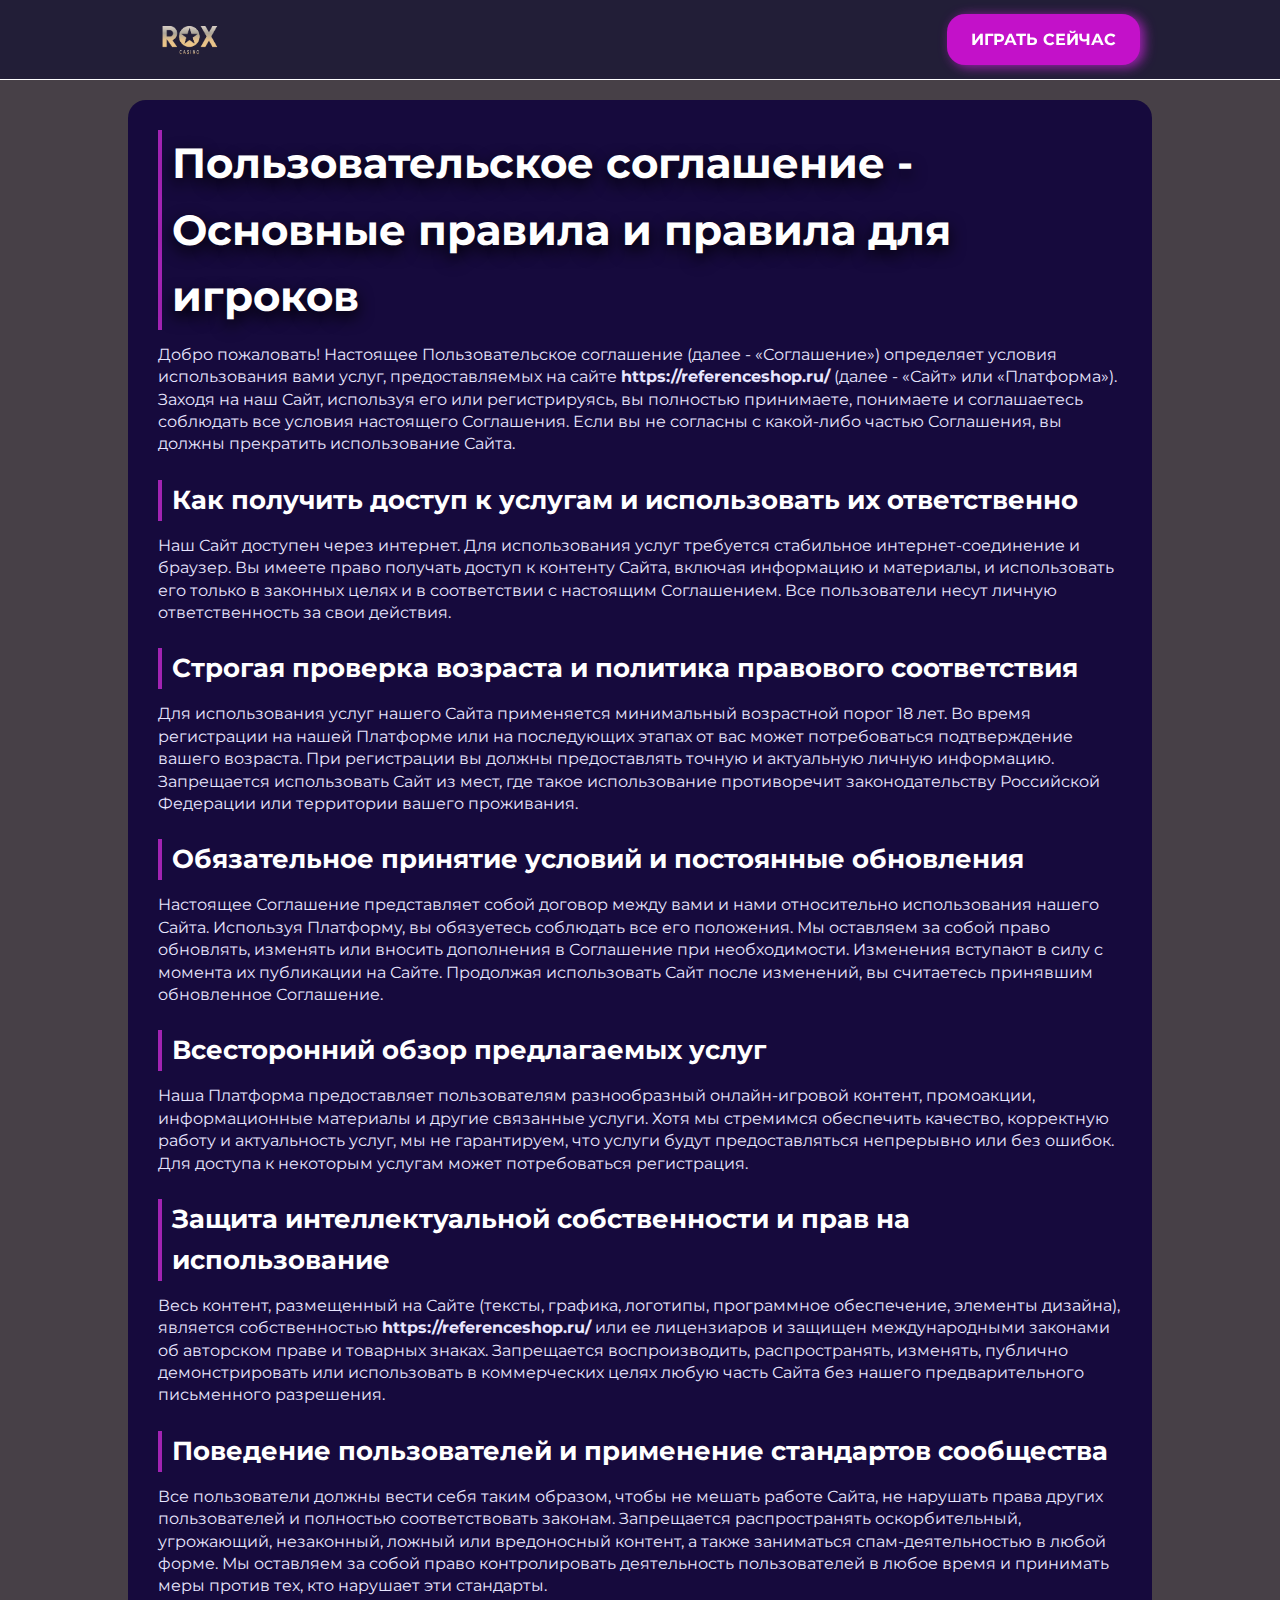
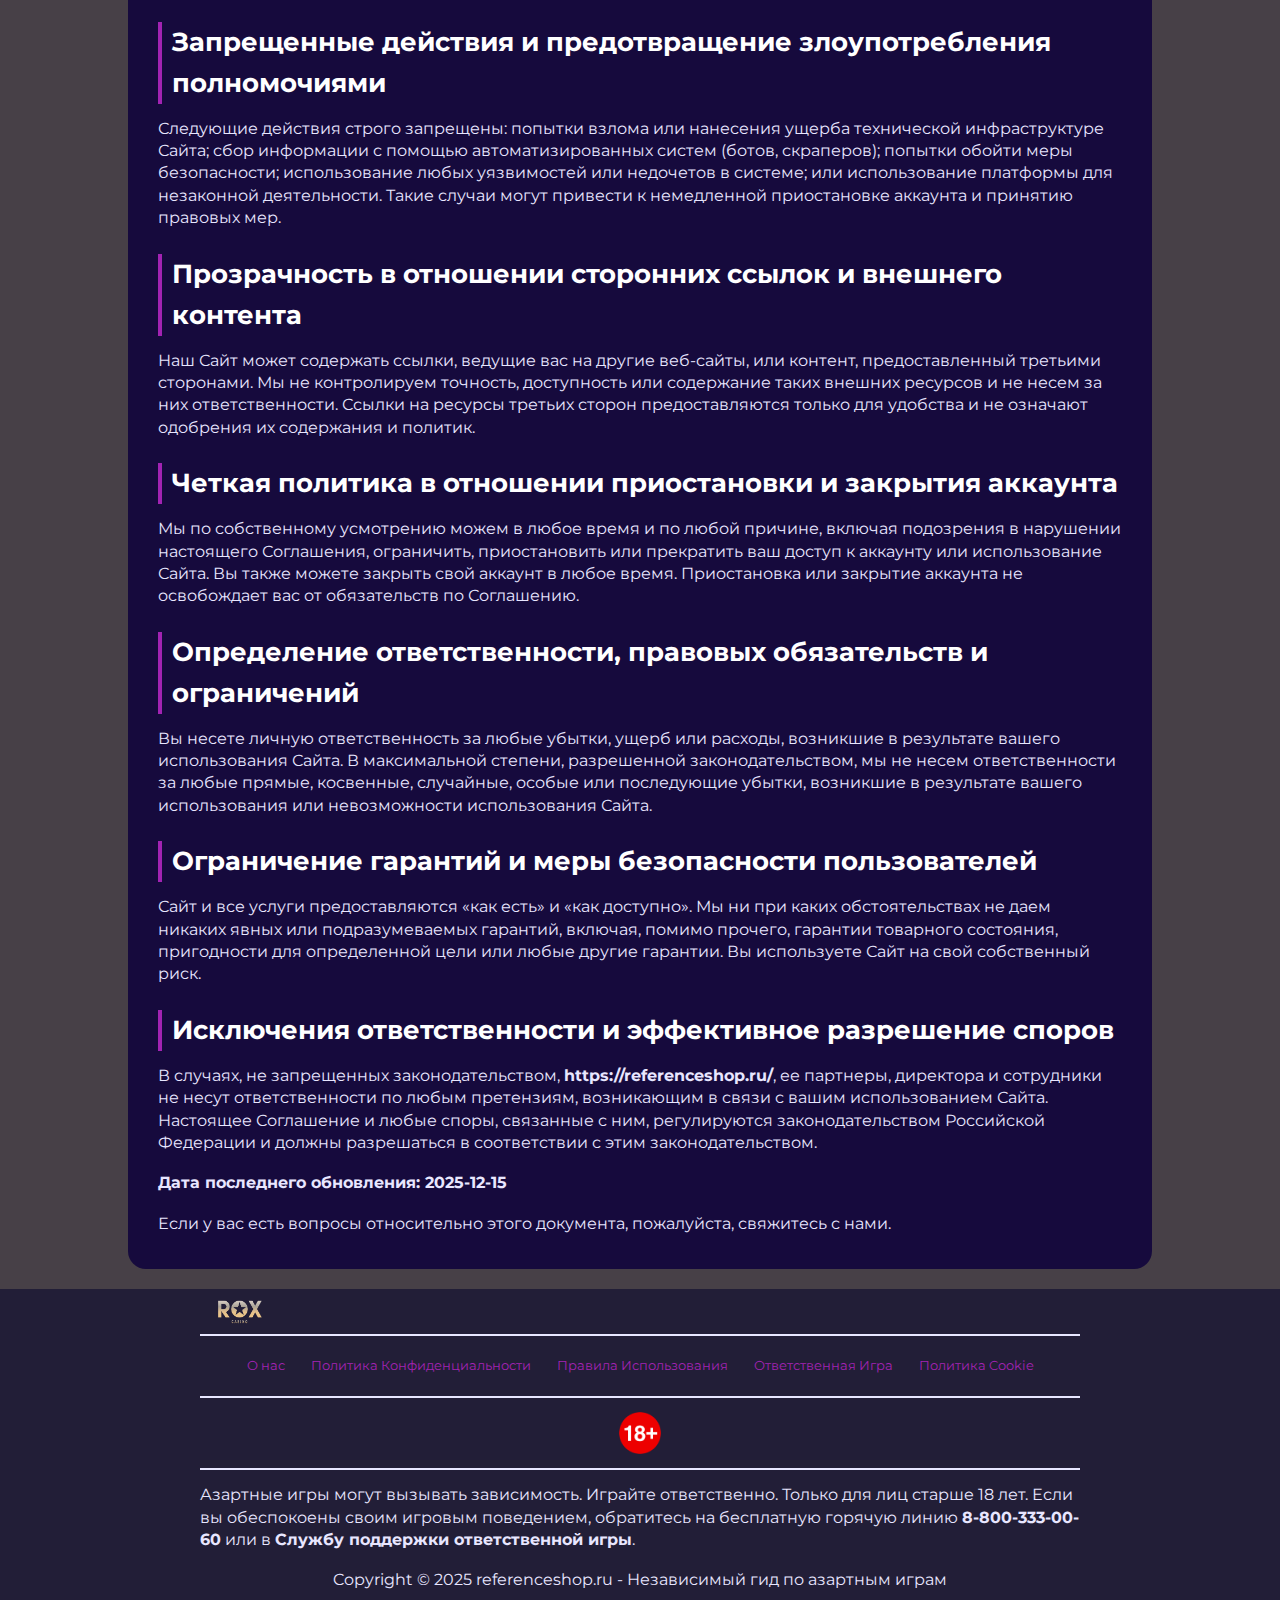
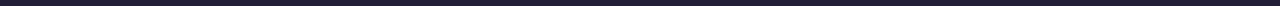
<file: terms-and-conditions/index.html>
<!DOCTYPE html>
<html lang="ru">
	<head>
		<meta charset="UTF-8" />
		<meta name="viewport" content="width=device-width, initial-scale=1.0" />
		<link rel="stylesheet" href="/style.css" />
		<link rel="shortcut icon" href="/favicon.ico" type="image/x-icon" />
		<title>Пользовательское соглашение и обязанности игрока</title>
		<meta
			name="description"
			content="Пользовательское соглашение - используя наши услуги, вы принимаете четкие условия. Этот документ создан для защиты ваших прав и обеспечения безопасного, прозрачного и справедливого игрового опыта."
		/>
		<meta name="googlebot" content="index,follow,noarchive" />
		<link
			rel="canonical"
			href="https://referenceshop.ru/terms-and-conditions/"
		/>
	</head>
	<body>
		<header>
			<div class="logo-container">
				<a href="/">
					<img
						src="/img/logo.webp"
						alt="Логотип Reference Shop"
						width="100"
						height="80"
					/>
				</a>
				<a href="/play/" class="btn" rel="nofollow" content="noindex"
					>ИГРАТЬ СЕЙЧАС</a
				>
			</div>
		</header>

		<main class="container-long">
			<h1>
				Пользовательское соглашение - Основные правила и правила для игроков
			</h1>

			<p>
				Добро пожаловать! Настоящее Пользовательское соглашение (далее -
				«Соглашение») определяет условия использования вами услуг,
				предоставляемых на сайте
				<strong>https://referenceshop.ru/</strong> (далее - «Сайт» или
				«Платформа»). Заходя на наш Сайт, используя его или регистрируясь, вы
				полностью принимаете, понимаете и соглашаетесь соблюдать все условия
				настоящего Соглашения. Если вы не согласны с какой-либо частью
				Соглашения, вы должны прекратить использование Сайта.
			</p>

			<h2>Как получить доступ к услугам и использовать их ответственно</h2>
			<p>
				Наш Сайт доступен через интернет. Для использования услуг требуется
				стабильное интернет-соединение и браузер. Вы имеете право получать
				доступ к контенту Сайта, включая информацию и материалы, и использовать
				его только в законных целях и в соответствии с настоящим Соглашением.
				Все пользователи несут личную ответственность за свои действия.
			</p>

			<h2>Строгая проверка возраста и политика правового соответствия</h2>
			<p>
				Для использования услуг нашего Сайта применяется минимальный возрастной
				порог 18 лет. Во время регистрации на нашей Платформе или на последующих
				этапах от вас может потребоваться подтверждение вашего возраста. При
				регистрации вы должны предоставлять точную и актуальную личную
				информацию. Запрещается использовать Сайт из мест, где такое
				использование противоречит законодательству Российской Федерации или
				территории вашего проживания.
			</p>

			<h2>Обязательное принятие условий и постоянные обновления</h2>
			<p>
				Настоящее Соглашение представляет собой договор между вами и нами
				относительно использования нашего Сайта. Используя Платформу, вы
				обязуетесь соблюдать все его положения. Мы оставляем за собой право
				обновлять, изменять или вносить дополнения в Соглашение при
				необходимости. Изменения вступают в силу с момента их публикации на
				Сайте. Продолжая использовать Сайт после изменений, вы считаетесь
				принявшим обновленное Соглашение.
			</p>

			<h2>Всесторонний обзор предлагаемых услуг</h2>
			<p>
				Наша Платформа предоставляет пользователям разнообразный онлайн-игровой
				контент, промоакции, информационные материалы и другие связанные услуги.
				Хотя мы стремимся обеспечить качество, корректную работу и актуальность
				услуг, мы не гарантируем, что услуги будут предоставляться непрерывно
				или без ошибок. Для доступа к некоторым услугам может потребоваться
				регистрация.
			</p>

			<h2>Защита интеллектуальной собственности и прав на использование</h2>
			<p>
				Весь контент, размещенный на Сайте (тексты, графика, логотипы,
				программное обеспечение, элементы дизайна), является собственностью
				<strong>https://referenceshop.ru/</strong> или ее лицензиаров и защищен
				международными законами об авторском праве и товарных знаках.
				Запрещается воспроизводить, распространять, изменять, публично
				демонстрировать или использовать в коммерческих целях любую часть Сайта
				без нашего предварительного письменного разрешения.
			</p>

			<h2>Поведение пользователей и применение стандартов сообщества</h2>
			<p>
				Все пользователи должны вести себя таким образом, чтобы не мешать работе
				Сайта, не нарушать права других пользователей и полностью
				соответствовать законам. Запрещается распространять оскорбительный,
				угрожающий, незаконный, ложный или вредоносный контент, а также
				заниматься спам-деятельностью в любой форме. Мы оставляем за собой право
				контролировать деятельность пользователей в любое время и принимать меры
				против тех, кто нарушает эти стандарты.
			</p>

			<h2>
				Запрещенные действия и предотвращение злоупотребления полномочиями
			</h2>
			<p>
				Следующие действия строго запрещены: попытки взлома или нанесения ущерба
				технической инфраструктуре Сайта; сбор информации с помощью
				автоматизированных систем (ботов, скраперов); попытки обойти меры
				безопасности; использование любых уязвимостей или недочетов в системе;
				или использование платформы для незаконной деятельности. Такие случаи
				могут привести к немедленной приостановке аккаунта и принятию правовых
				мер.
			</p>

			<h2>Прозрачность в отношении сторонних ссылок и внешнего контента</h2>
			<p>
				Наш Сайт может содержать ссылки, ведущие вас на другие веб-сайты, или
				контент, предоставленный третьими сторонами. Мы не контролируем
				точность, доступность или содержание таких внешних ресурсов и не несем
				за них ответственности. Ссылки на ресурсы третьих сторон предоставляются
				только для удобства и не означают одобрения их содержания и политик.
			</p>

			<h2>Четкая политика в отношении приостановки и закрытия аккаунта</h2>
			<p>
				Мы по собственному усмотрению можем в любое время и по любой причине,
				включая подозрения в нарушении настоящего Соглашения, ограничить,
				приостановить или прекратить ваш доступ к аккаунту или использование
				Сайта. Вы также можете закрыть свой аккаунт в любое время. Приостановка
				или закрытие аккаунта не освобождает вас от обязательств по Соглашению.
			</p>

			<h2>Определение ответственности, правовых обязательств и ограничений</h2>
			<p>
				Вы несете личную ответственность за любые убытки, ущерб или расходы,
				возникшие в результате вашего использования Сайта. В максимальной
				степени, разрешенной законодательством, мы не несем ответственности за
				любые прямые, косвенные, случайные, особые или последующие убытки,
				возникшие в результате вашего использования или невозможности
				использования Сайта.
			</p>

			<h2>Ограничение гарантий и меры безопасности пользователей</h2>
			<p>
				Сайт и все услуги предоставляются «как есть» и «как доступно». Мы ни при
				каких обстоятельствах не даем никаких явных или подразумеваемых
				гарантий, включая, помимо прочего, гарантии товарного состояния,
				пригодности для определенной цели или любые другие гарантии. Вы
				используете Сайт на свой собственный риск.
			</p>

			<h2>Исключения ответственности и эффективное разрешение споров</h2>
			<p>
				В случаях, не запрещенных законодательством,
				<strong>https://referenceshop.ru/</strong>, ее партнеры, директора и
				сотрудники не несут ответственности по любым претензиям, возникающим в
				связи с вашим использованием Сайта. Настоящее Соглашение и любые споры,
				связанные с ним, регулируются законодательством Российской Федерации и
				должны разрешаться в соответствии с этим законодательством.
			</p>

			<p><strong>Дата последнего обновления: 2025-12-15</strong></p>
			<p>
				Если у вас есть вопросы относительно этого документа, пожалуйста,
				свяжитесь с нами.
			</p>
		</main>

		<footer>
			<a href="/">
				<img src="/img/logo.webp" alt="Reference Shop" width="80" height="80" />
			</a>
			<hr class="faq-hr" />
			<div class="flex-wrapper">
				<a href="/about-us/">О нас</a>
				<a href="/privacy-policy/">Политика Конфиденциальности</a>
				<a href="/terms-and-conditions/">Правила Использования</a>
				<a href="/responsible-gambling/">Ответственная Игра</a>
				<a href="/cookie-policy/">Политика Cookie</a>
			</div>
			<hr class="faq-hr" />
			<img src="/img/18-icon.webp" alt="Иконка 18+" width="50" height="50" />
			<hr class="faq-hr" />
			<p>
				Азартные игры могут вызывать зависимость. Играйте ответственно. Только
				для лиц старше 18 лет. Если вы обеспокоены своим игровым поведением,
				обратитесь на бесплатную горячую линию
				<strong>8-800-333-00-60</strong> или в
				<strong>Службу поддержки ответственной игры</strong>.
			</p>
			<p>
				Copyright © 2025 referenceshop.ru - Независимый гид по азартным играм
			</p>
		</footer>
	</body>
</html>
</file>
<file: style.css>
@font-face {
	font-family: Montserrat;
	src: url('./font/Montserrat-Regular.ttf') format('truetype');
	font-weight: 400;
	font-style: normal;
}
@font-face {
	font-family: Montserrat;
	src: url('./font/Montserrat-Medium.ttf') format('truetype');
	font-weight: 500;
	font-style: normal;
}
@font-face {
	font-family: Montserrat;
	src: url('./font/Montserrat-Bold.ttf') format('truetype');
	font-weight: 700;
	font-style: normal;
}

:root {
	--background-color: rgb(71, 64, 71);
	--header: #110f30b0;
	--txt: #fff;
	--btn: #c311c9;
	--border: 18px;
	--container: #160a3d;
	--link: #a223b3;
	--p-txt: #e8e6ff;
	--vitrina: #0a0530;
}

* {
	margin: 0;
	padding: 0;
	box-sizing: border-box;
}

html {
	scroll-padding-top: 120px;
	scroll-behavior: smooth;
}

body {
	font-family: 'Montserrat', sans-serif;
	line-height: 1.6;
	color: var(--txt);
	background-color: var(--background-color);
	font-size: 1rem;
}

main {
	max-width: 80%;
	margin: 10px auto;
}

img,
video {
	max-width: 100%;
	height: auto;
	display: block;
}

a {
	text-decoration: none;
	color: var(--link);
	transition: color 0.3s ease;
}

a:hover {
	color: var(--btn);
}

.accent-link {
	color: var(--btn);
}

h1 {
	font-size: 2.6rem;
	color: var(--txt);
	text-shadow: 0 6px 16px rgb(0, 0, 0);
	border-left: 4px solid var(--link);
	padding-left: 10px;
}

h2 {
	font-size: 1.6rem;
	margin-top: 10px;
	color: var(--txt);
	border-left: 4px solid var(--link);
	padding-left: 10px;
}

h3 {
	font-size: 1.2rem;
	margin-top: 10px;
	color: var(--txt);
}

ul {
	list-style: none;
	margin: 10px;
	color: var(--txt);
	margin: 4px 60px;
}

ul li::before {
	content: '◆ ';
	color: var(--btn);
}
/* custom list */
.pink-circle-list {
	counter-reset: step;
	list-style: none;
	padding-left: 0;
	margin: 10px 0;
}

.pink-circle-list li {
	counter-increment: step;
	margin-bottom: 1em;
	position: relative;
	padding-left: 40px;
}

.pink-circle-list li::before {
	content: counter(step);
	position: absolute;
	left: 0;
	top: 0;
	width: 26px;
	height: 26px;
	background-color: var(--link);
	color: var(--white);
	font-weight: bold;
	border-radius: 50%;
	display: flex;
	align-items: center;
	justify-content: center;
	font-family: sans-serif;
	font-size: 14px;
}

/*  */
p {
	color: var(--p-txt);
	font-size: 1rem;
	line-height: 1.4rem;
	margin: 4px 0;
}

blockquote {
	padding: 10px;
	font-style: italic;
	color: var(--p-txt);
	margin: 20px auto;
	background-color: var(--background-color);
	border-left: 4px solid var(--btn);
	border-right: 4px solid var(--btn);
}

.btn,
.btn-white {
	display: inline-block;
	background-color: var(--btn);
	color: var(--txt);
	padding: 0.8rem 1.5rem;
	border-radius: var(--border);
	font-weight: bold;
	transition: all 0.3s ease;
	border: none;
	cursor: pointer;

	/* Базовое лёгкое свечение */
	box-shadow: 4px 2px 12px var(--link);
}

/* Эффект при наведении */
.btn:hover {
	box-shadow: 0 0 10px var(--link), 0 0 20px var(--txt), 0 0 40px var(--txt),
		0 0 80px var(--link);
	text-shadow: 0 0 10px var(--txt), 0 0 20px var(--txt), 0 0 40px var(--txt);
	transform: scale(1.05);
	color: var(--txt);
}

.btn-white {
	background-color: var(--txt);
	color: var(--btn);
}

.btn-white:hover {
	box-shadow: 0 0 10px var(--txt), 0 0 20px var(--link), 0 0 40px var(--link),
		0 0 80px var(--txt);
	text-shadow: 0 0 10px var(--link), 0 0 20px var(--link), 0 0 40px var(--link);
	transform: scale(1.05);
	color: var(--link);
}

header {
	width: 100%;
	background-color: var(--header);
	position: sticky;
	top: 0;
	z-index: 100;
	border-bottom: 1px solid var(--txt);
	padding: 10px;
}

.logo-container {
	display: flex;
	align-items: center;
	justify-content: space-between;
	width: 80%;
	margin: 0 auto;
	padding: 4px;
}

.logo-nav-container {
	display: flex;
	gap: 30px;
}

.container {
	margin: 20px auto;
	display: flex;
	align-items: center;
	justify-content: center;
	gap: 20px;
	padding: 30px;
	background: var(--container);
	border-radius: var(--border);
}

.container-long {
	margin: 20px auto;
	display: flex;
	flex-direction: column;
	align-items: start;
	justify-content: center;
	gap: 10px;
	padding: 30px;
	background: var(--container);
	border-radius: var(--border);
}

.flex-container {
	margin: 20px auto;
	display: flex;
	align-items: center;
	justify-content: start;
	gap: 20px;
}

.flex-wrapper {
	margin: 10px auto;
	display: flex;
	align-items: self-start;
	justify-content: center;
	gap: 26px;
}

.container img,
.container-left img,
.container-long img {
	border-radius: var(--border);
	width: 480px;
	height: auto;
}

.btn-container {
	display: flex;
	align-items: center;
	justify-content: space-between;
	margin: 20px auto;
}

.casino-vitrina {
	display: flex;
	flex-direction: column;
	background-color: var(--vitrina);
	border-radius: var(--border);
	padding: 20px 20px;
}

.casino-card {
	display: flex;
	align-items: center;
	justify-content: space-between;
	background-color: var(--container);
	border-radius: 10px;
	overflow: hidden;
	margin: 20px auto;
	color: #fff;
	width: 100%;
}

.casino-rank {
	background: var(--link);
	padding: 60px 10px;
	font-size: 18px;
	font-weight: bold;
	color: white;
	display: flex;
	align-items: center;
	justify-content: center;
}

.casino-left {
	display: flex;
	flex-direction: column;
	align-items: self-start;
	justify-content: center;
	padding: 10px;
	gap: 10px;
}

.casino-logo {
	width: 100px;
	height: auto;
	border-radius: var(--border);
}

.casino-rating {
	background-color: var(--link);
	color: var(--txt);
	padding: 4px 10px;
	border-radius: 20px;
	font-weight: bold;
	display: inline-block;
	gap: 4px;
	margin-top: 12px;
	cursor: pointer;
}

.casino-center {
	padding: 0 20px;
	display: flex;
	gap: 10px;
}

.casino-title {
	margin: 0;
	font-size: 18px;
	font-weight: bold;
}

.casino-actions {
	display: flex;
	flex-direction: column;
	align-items: start;
	justify-content: start;
	gap: 10px;
	padding: 10px;
	width: 16%;
}

.btn-red-bonus {
	padding: 8px 12px;
	background-color: var(--btn);
	border-radius: 12px;
	border: 3px solid var(--link);
	transition: all 0.3s ease;
	text-align: center;
	width: 100%;
	color: var(--white);
}

.btn-red-bonus:hover {
	background-color: inherit;
	border: 3px solid var(--btn);
	color: var(--txt);
}

.table-wrapper {
	overflow-x: auto;
	margin-top: 1.5rem;
	border-radius: var(--border);
	width: 100%;
}

.table-wrapper table {
	width: 100%;
	border-collapse: collapse;
	color: var(--txt);
	font-size: 1rem;
	min-width: 320px;
}

.table-wrapper th {
	background-color: var(--btn);
	color: var(--txt);
	padding: 1rem;
	text-align: left;
	font-weight: 600;
	font-size: 1.05rem;
	border-bottom: 1px solid var(--p-txt);
}

.table-wrapper td {
	padding: 0.9rem 1rem;
	border-bottom: 1px solid var(--p-txt);
	color: var(--light-color);
}

.table-wrapper a {
	color: var(--link);
	text-decoration: none;
	font-weight: 600;
}

.table-wrapper a:hover {
	color: var(--accent);
	text-decoration: underline;
}

/* game block */
.breake {
	display: flex;
	flex-wrap: wrap;
	align-items: center;
	justify-content: centerx;
	width: 100%;
	margin: 20px auto;
	gap: 10px;
}

.breake-block {
	display: flex;
	align-items: center;
	justify-content: space-between;
	gap: 10px;
	padding: 10px 16px;
	border-radius: var(--border);
	background-color: var(--vitrina);
}

.breake-block p {
	background-color: var(--txt);
	border-radius: 120px;
	padding: 10px 12px;
	color: var(--vitrina);
	font-weight: 500;
}

.faq-hr {
	border: 1px solid var(--p-txt);
	width: 100%;
}

footer {
	display: flex;
	flex-direction: column;
	align-items: center;
	background-color: var(--header);
	padding: 10px 200px;
	font-size: 0.8rem;
	gap: 10px;
}

footer a {
	align-self: self-start;
}

.footer-hr {
	border: 1px solid var(--p-txt);
	width: 100%;
}

.banner-bottom {
	position: fixed;
	bottom: 0;
	left: 0;
	right: 0;
	background: #000000d3;
	border-top: 1px solid var(--link);
	padding: 15px 20px;
	box-shadow: 0 -2px 10px rgba(0, 0, 0, 0.1);
	display: flex;
	align-items: center;
	justify-content: center;
	gap: 40px;
	z-index: 1000;
}

@media (max-width: 1024px) {
	main {
		max-width: 90%;
	}

	.logo-container {
		width: 96%;
	}

	.container img,
	.container-left img,
	.container-long img {
		width: 300px;
		height: auto;
	}

	.btn-container {
		flex-direction: column;
		justify-content: center;
		align-items: flex-start;
	}

	footer {
		padding: 10px 100px;
	}
}

@media (max-width: 768px) {
	h1 {
		font-size: 2rem;
	}
	main {
		max-width: 96%;
	}

	ul {
		margin: 4px 10px;
	}

	/* header */
	.navigation-list {
		display: none;
	}
	.logo-container {
		width: 96%;
	}

	.container,
	.container-left,
	.container-long,
	.flex-wrapper {
		flex-direction: column;
		padding: 16px;
		gap: 10px;
	}

	.container img,
	.container-left img,
	.container-long img {
		width: 100%;
		height: auto;
	}

	.btn-container {
		flex-direction: column;
		justify-content: center;
		align-items: flex-start;
		gap: 20px;
	}

	/* vitrina */

	.casino-card {
		flex-direction: column;
	}

	.casino-rank {
		height: 0;
		width: 100%;
		padding: 14px 0;
	}

	.casino-logo {
		width: 300px;
		height: auto;
	}

	.casino-actions {
		width: 50%;
		margin-bottom: 10px;
	}

	.banner-bottom {
		gap: 10px;
		width: 100vw;
	}
	/*  */
	footer {
		padding: 10px 20px;
	}
}
</file>
